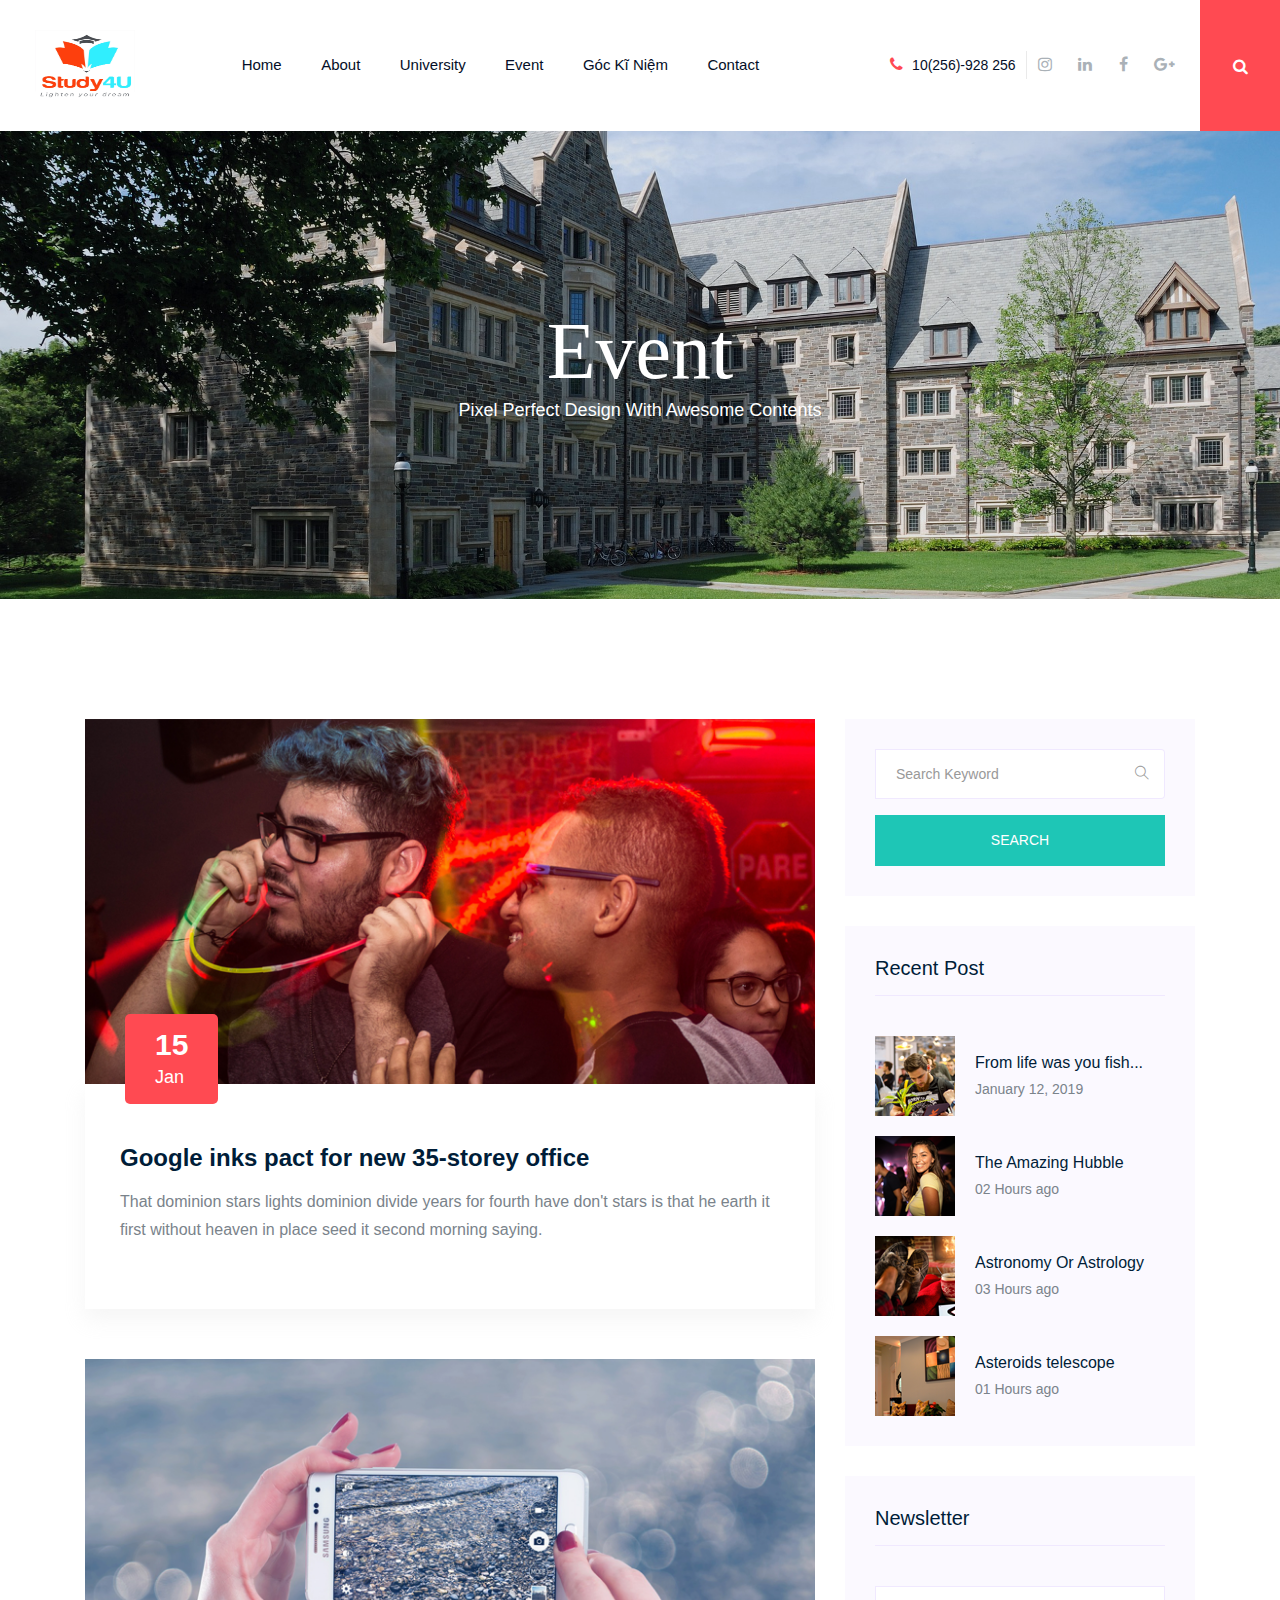
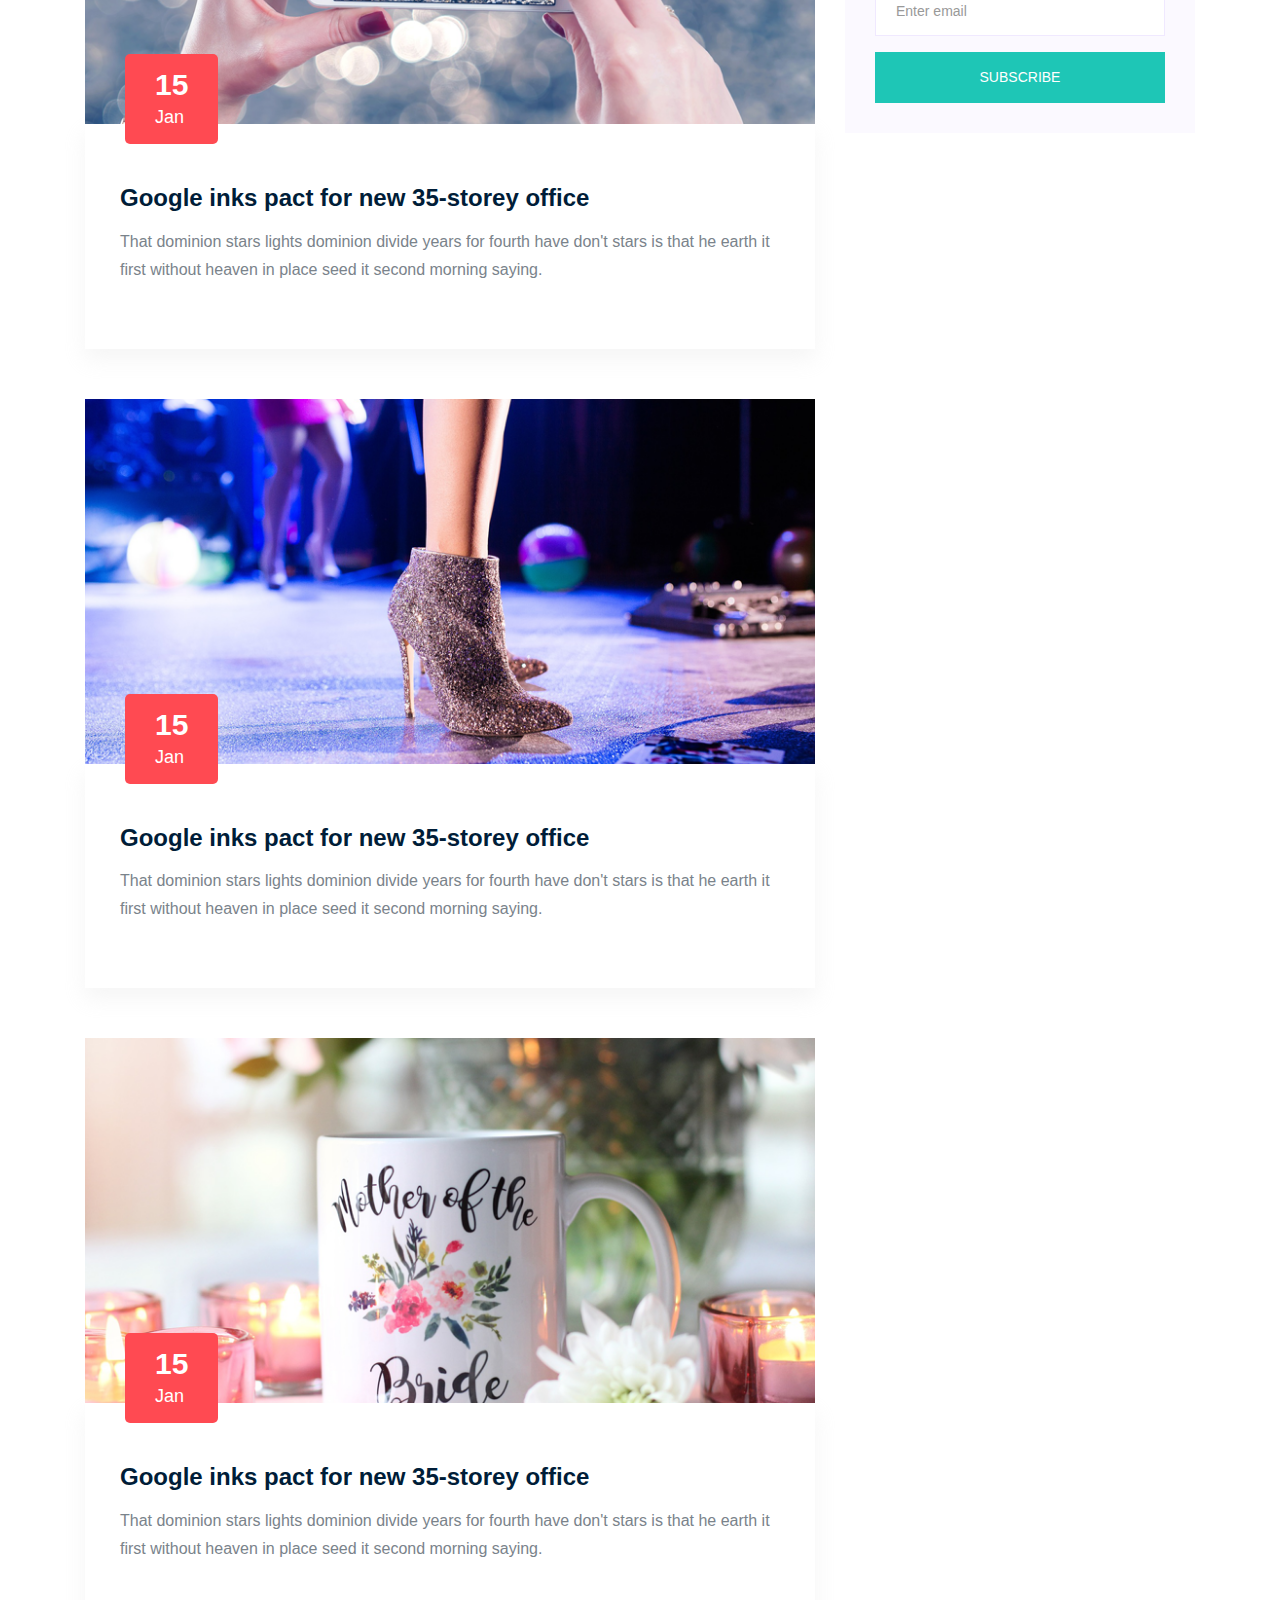
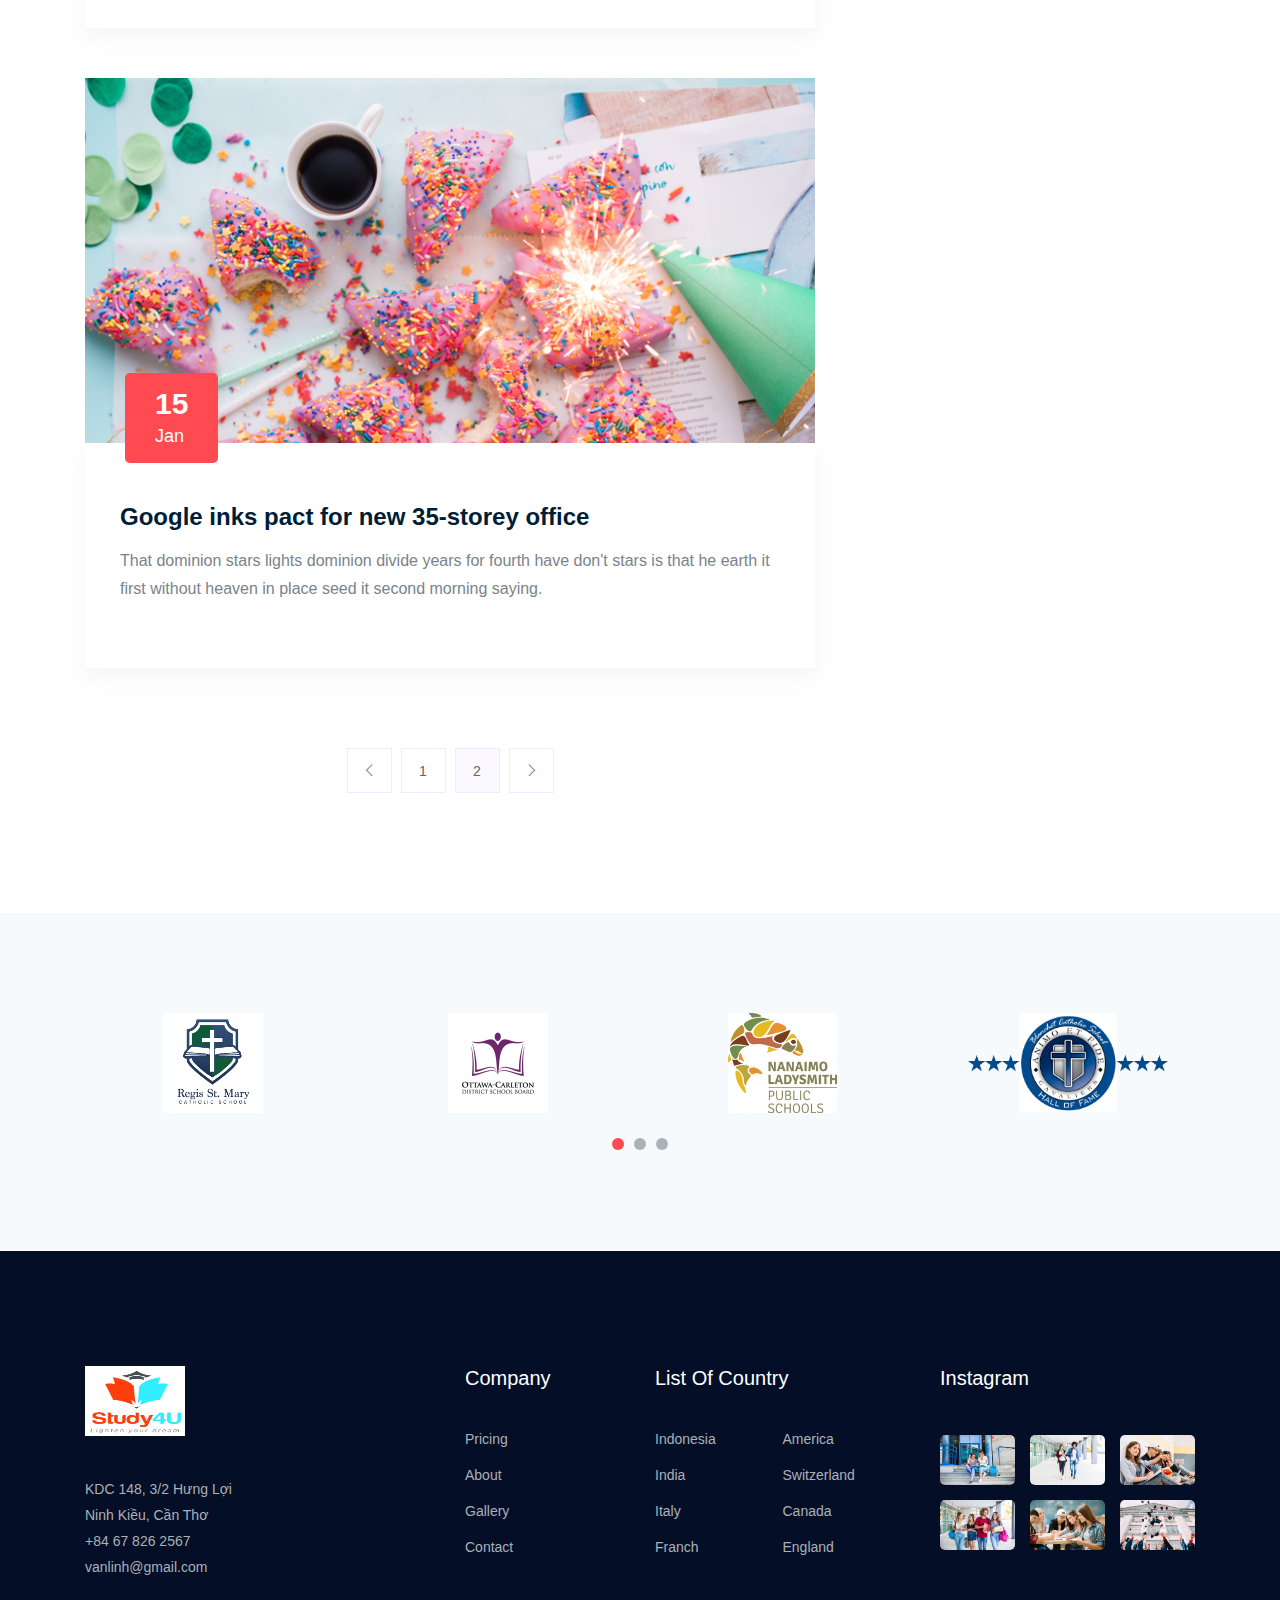
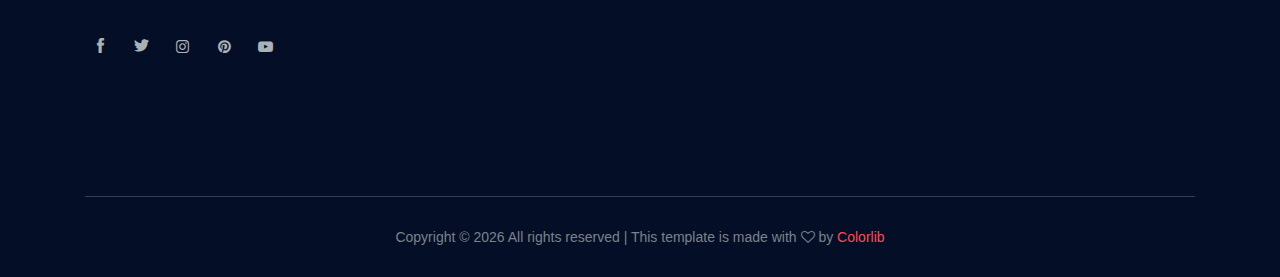
<file: blog.html>
<!doctype html>
<html class="no-js" lang="zxx">

<head>
    <meta charset="utf-8">
    <meta http-equiv="x-ua-compatible" content="ie=edge">
    <title>Study4u - Chấp cánh ước mơ</title>
    <meta name="description" content="">
    <meta name="viewport" content="width=device-width, initial-scale=1">

    <!-- <link rel="manifest" href="site.webmanifest"> -->
    <link rel="shortcut icon" type="image/x-icon" href="img/icohat.png">
    <!-- Place favicon.ico in the root directory -->

    <!-- CSS here -->
    <link rel="stylesheet" href="css/bootstrap.min.css">
    <link rel="stylesheet" href="css/owl.carousel.min.css">
    <link rel="stylesheet" href="css/magnific-popup.css">
    <link rel="stylesheet" href="css/font-awesome.min.css">
    <link rel="stylesheet" href="css/themify-icons.css">
    <link rel="stylesheet" href="css/nice-select.css">
    <link rel="stylesheet" href="css/flaticon.css">
    <link rel="stylesheet" href="css/gijgo.css">
    <link rel="stylesheet" href="css/animate.css">
    <link rel="stylesheet" href="css/slicknav.css">
    <link rel="stylesheet" href="css/style.css">
    <!-- <link rel="stylesheet" href="css/responsive.css"> -->
</head>

<body>
    <!--[if lte IE 9]>
            <p class="browserupgrade">You are using an <strong>outdated</strong> browser. Please <a href="https://browsehappy.com/">upgrade your browser</a> to improve your experience and security.</p>
        <![endif]-->

    <!-- header-start -->
    <header>
        <div class="header-area ">
            <div id="sticky-header" class="main-header-area">
                <div class="container-fluid">
                    <div class="header_bottom_border">
                        <div class="row align-items-center">
                            <div class="col-xl-2 col-lg-2">
                                <div class="logo">
                                    <a href="index.html">
                                        <img src="img/STUDY4U.jpg" alt="" class="logostudy4u">
                                    </a>
                                </div>
                            </div>
                            <div class="col-xl-6 col-lg-6">
                                <div class="main-menu  d-none d-lg-block">
                                    <nav>
                                        <ul id="navigation">
                                            <li><a class="active" href="index.html">home</a></li>
                                            <li><a href="about.html">About</a></li>
                                            <li><a class="" href="travel_destination.html">University</a></li>
                                                <!-- <li><a href="#">pages <i class="ti-angle-down"></i></a>
                                                <ul class="submenu">
                                                        <li><a href="destination_details.html">Destinations details</a></li>
                                                        <li><a href="elements.html">elements</a></li>
                                                </ul>
                                            </li> -->
                                            <li><a href="blog.html">Event</a>
                                                <!-- <ul class="submenu">
                                                    <li><a href="blog.html">blog</a></li>
                                                    <li><a href="single-blog.html">single-blog</a></li>
                                                </ul> -->
                                            </li>
                                            <li><a href="memory.html">Góc kĩ niệm</a></li>
                                            <li><a href="contact.html">Contact</a></li>
                                        </ul>
                                    </nav>
                                </div>
                            </div>
                            <div class="col-xl-4 col-lg-4 d-none d-lg-block">
                                <div class="social_wrap d-flex align-items-center justify-content-end">
                                    <div class="number">
                                        <p> <i class="fa fa-phone"></i> 10(256)-928 256</p>
                                    </div>
                                    <div class="social_links d-none d-xl-block">
                                        <ul>
                                            <li><a href="#"> <i class="fa fa-instagram"></i> </a></li>
                                            <li><a href="#"> <i class="fa fa-linkedin"></i> </a></li>
                                            <li><a href="#"> <i class="fa fa-facebook"></i> </a></li>
                                            <li><a href="#"> <i class="fa fa-google-plus"></i> </a></li>
                                        </ul>
                                    </div>
                                </div>
                            </div>
                            <div class="seach_icon">
                                <a data-toggle="modal" data-target="#exampleModalCenter" href="#">
                                    <i class="fa fa-search"></i>
                                </a>
                            </div>
                            <div class="col-12">
                                <div class="mobile_menu d-block d-lg-none"></div>
                            </div>
                        </div>
                    </div>

                </div>
            </div>
        </div>
    </header>
    <!-- header-end -->

    <!-- bradcam_area  -->
    <div class="bradcam_area bradcam_bg_4">
        <div class="container">
            <div class="row">
                <div class="col-xl-12">
                    <div class="bradcam_text text-center">
                        <h3>Event</h3>
                        <p>Pixel perfect design with awesome contents</p>
                    </div>
                </div>
            </div>
        </div>
    </div>
    <!--/ bradcam_area  -->


    <!--================Blog Area =================-->
    <section class="blog_area section-padding">
        <div class="container">
            <div class="row">
                <div class="col-lg-8 mb-5 mb-lg-0">
                    <div class="blog_left_sidebar">
                        <article class="blog_item">
                            <div class="blog_item_img">
                                <img class="card-img rounded-0" src="img/blog/single_blog_1.png" alt="">
                                <a href="#" class="blog_item_date">
                                    <h3>15</h3>
                                    <p>Jan</p>
                                </a>
                            </div>

                            <div class="blog_details">
                                <a class="d-inline-block" href="single-blog.html">
                                    <h2>Google inks pact for new 35-storey office</h2>
                                </a>
                                <p>That dominion stars lights dominion divide years for fourth have don't stars is that
                                    he earth it first without heaven in place seed it second morning saying.</p>
                                <!-- <ul class="blog-info-link">
                                    <li><a href="#"><i class="fa fa-user"></i> Travel, Lifestyle</a></li>
                                    <li><a href="#"><i class="fa fa-comments"></i> 03 Comments</a></li>
                                </ul> -->
                            </div>
                        </article>

                        <article class="blog_item">
                            <div class="blog_item_img">
                                <img class="card-img rounded-0" src="img/blog/single_blog_2.png" alt="">
                                <a href="#" class="blog_item_date">
                                    <h3>15</h3>
                                    <p>Jan</p>
                                </a>
                            </div>

                            <div class="blog_details">
                                <a class="d-inline-block" href="single-blog.html">
                                    <h2>Google inks pact for new 35-storey office</h2>
                                </a>
                                <p>That dominion stars lights dominion divide years for fourth have don't stars is that
                                    he earth it first without heaven in place seed it second morning saying.</p>
                                <!-- <ul class="blog-info-link">
                                    <li><a href="#"><i class="fa fa-user"></i> Travel, Lifestyle</a></li>
                                    <li><a href="#"><i class="fa fa-comments"></i> 03 Comments</a></li>
                                </ul> -->
                            </div>
                        </article>

                        <article class="blog_item">
                            <div class="blog_item_img">
                                <img class="card-img rounded-0" src="img/blog/single_blog_3.png" alt="">
                                <a href="#" class="blog_item_date">
                                    <h3>15</h3>
                                    <p>Jan</p>
                                </a>
                            </div>

                            <div class="blog_details">
                                <a class="d-inline-block" href="single-blog.html">
                                    <h2>Google inks pact for new 35-storey office</h2>
                                </a>
                                <p>That dominion stars lights dominion divide years for fourth have don't stars is that
                                    he earth it first without heaven in place seed it second morning saying.</p>
                                <!-- <ul class="blog-info-link">
                                    <li><a href="#"><i class="fa fa-user"></i> Travel, Lifestyle</a></li>
                                    <li><a href="#"><i class="fa fa-comments"></i> 03 Comments</a></li>
                                </ul> -->
                            </div>
                        </article>

                        <article class="blog_item">
                            <div class="blog_item_img">
                                <img class="card-img rounded-0" src="img/blog/single_blog_4.png" alt="">
                                <a href="#" class="blog_item_date">
                                    <h3>15</h3>
                                    <p>Jan</p>
                                </a>
                            </div>

                            <div class="blog_details">
                                <a class="d-inline-block" href="single-blog.html">
                                    <h2>Google inks pact for new 35-storey office</h2>
                                </a>
                                <p>That dominion stars lights dominion divide years for fourth have don't stars is that
                                    he earth it first without heaven in place seed it second morning saying.</p>
                                <!-- <ul class="blog-info-link">
                                    <li><a href="#"><i class="fa fa-user"></i> Travel, Lifestyle</a></li>
                                    <li><a href="#"><i class="fa fa-comments"></i> 03 Comments</a></li>
                                </ul> -->
                            </div>
                        </article>

                        <article class="blog_item">
                            <div class="blog_item_img">
                                <img class="card-img rounded-0" src="img/blog/single_blog_5.png" alt="">
                                <a href="#" class="blog_item_date">
                                    <h3>15</h3>
                                    <p>Jan</p>
                                </a>
                            </div>

                            <div class="blog_details">
                                <a class="d-inline-block" href="single-blog.html">
                                    <h2>Google inks pact for new 35-storey office</h2>
                                </a>
                                <p>That dominion stars lights dominion divide years for fourth have don't stars is that
                                    he earth it first without heaven in place seed it second morning saying.</p>
                                <!-- <ul class="blog-info-link">
                                    <li><a href="#"><i class="fa fa-user"></i> Travel, Lifestyle</a></li>
                                    <li><a href="#"><i class="fa fa-comments"></i> 03 Comments</a></li>
                                </ul> -->
                            </div>
                        </article>

                        <nav class="blog-pagination justify-content-center d-flex">
                            <ul class="pagination">
                                <li class="page-item">
                                    <a href="#" class="page-link" aria-label="Previous">
                                        <i class="ti-angle-left"></i>
                                    </a>
                                </li>
                                <li class="page-item">
                                    <a href="#" class="page-link">1</a>
                                </li>
                                <li class="page-item active">
                                    <a href="#" class="page-link">2</a>
                                </li>
                                <li class="page-item">
                                    <a href="#" class="page-link" aria-label="Next">
                                        <i class="ti-angle-right"></i>
                                    </a>
                                </li>
                            </ul>
                        </nav>
                    </div>
                </div>
                <div class="col-lg-4">
                    <div class="blog_right_sidebar">
                        <aside class="single_sidebar_widget search_widget">
                            <form action="#">
                                <div class="form-group">
                                    <div class="input-group mb-3">
                                        <input type="text" class="form-control" placeholder='Search Keyword'
                                            onfocus="this.placeholder = ''"
                                            onblur="this.placeholder = 'Search Keyword'">
                                        <div class="input-group-append">
                                            <button class="btn" type="button"><i class="ti-search"></i></button>
                                        </div>
                                    </div>
                                </div>
                                <button class="button rounded-0 primary-bg text-white w-100 btn_1 boxed-btn"
                                    type="submit">Search</button>
                            </form>
                        </aside>

                        <!-- <aside class="single_sidebar_widget post_category_widget">
                            <h4 class="widget_title">Category</h4>
                            <ul class="list cat-list">
                                <li>
                                    <a href="#" class="d-flex">
                                        <p>Resaurant food</p>
                                        <p>(37)</p>
                                    </a>
                                </li>
                                <li>
                                    <a href="#" class="d-flex">
                                        <p>Travel news</p>
                                        <p>(10)</p>
                                    </a>
                                </li>
                                <li>
                                    <a href="#" class="d-flex">
                                        <p>Modern technology</p>
                                        <p>(03)</p>
                                    </a>
                                </li>
                                <li>
                                    <a href="#" class="d-flex">
                                        <p>Product</p>
                                        <p>(11)</p>
                                    </a>
                                </li>
                                <li>
                                    <a href="#" class="d-flex">
                                        <p>Inspiration</p>
                                        <p>21</p>
                                    </a>
                                </li>
                                <li>
                                    <a href="#" class="d-flex">
                                        <p>Health Care (21)</p>
                                        <p>09</p>
                                    </a>
                                </li>
                            </ul>
                        </aside> -->

                        <aside class="single_sidebar_widget popular_post_widget">
                            <h3 class="widget_title">Recent Post</h3>
                            <div class="media post_item">
                                <img src="img/post/post_1.png" alt="post">
                                <div class="media-body">
                                    <a href="single-blog.html">
                                        <h3>From life was you fish...</h3>
                                    </a>
                                    <p>January 12, 2019</p>
                                </div>
                            </div>
                            <div class="media post_item">
                                <img src="img/post/post_2.png" alt="post">
                                <div class="media-body">
                                    <a href="single-blog.html">
                                        <h3>The Amazing Hubble</h3>
                                    </a>
                                    <p>02 Hours ago</p>
                                </div>
                            </div>
                            <div class="media post_item">
                                <img src="img/post/post_3.png" alt="post">
                                <div class="media-body">
                                    <a href="single-blog.html">
                                        <h3>Astronomy Or Astrology</h3>
                                    </a>
                                    <p>03 Hours ago</p>
                                </div>
                            </div>
                            <div class="media post_item">
                                <img src="img/post/post_4.png" alt="post">
                                <div class="media-body">
                                    <a href="single-blog.html">
                                        <h3>Asteroids telescope</h3>
                                    </a>
                                    <p>01 Hours ago</p>
                                </div>
                            </div>
                        </aside>
                        <!-- <aside class="single_sidebar_widget tag_cloud_widget">
                            <h4 class="widget_title">Tag Clouds</h4>
                            <ul class="list">
                                <li>
                                    <a href="#">project</a>
                                </li>
                                <li>
                                    <a href="#">love</a>
                                </li>
                                <li>
                                    <a href="#">technology</a>
                                </li>
                                <li>
                                    <a href="#">travel</a>
                                </li>
                                <li>
                                    <a href="#">restaurant</a>
                                </li>
                                <li>
                                    <a href="#">life style</a>
                                </li>
                                <li>
                                    <a href="#">design</a>
                                </li>
                                <li>
                                    <a href="#">illustration</a>
                                </li>
                            </ul>
                        </aside>
 -->

                        <!-- <aside class="single_sidebar_widget instagram_feeds">
                            <h4 class="widget_title">Instagram Feeds</h4>
                            <ul class="instagram_row flex-wrap">
                                <li>
                                    <a href="#">
                                        <img class="img-fluid" src="img/post/post_5.png" alt="">
                                    </a>
                                </li>
                                <li>
                                    <a href="#">
                                        <img class="img-fluid" src="img/post/post_6.png" alt="">
                                    </a>
                                </li>
                                <li>
                                    <a href="#">
                                        <img class="img-fluid" src="img/post/post_7.png" alt="">
                                    </a>
                                </li>
                                <li>
                                    <a href="#">
                                        <img class="img-fluid" src="img/post/post_8.png" alt="">
                                    </a>
                                </li>
                                <li>
                                    <a href="#">
                                        <img class="img-fluid" src="img/post/post_9.png" alt="">
                                    </a>
                                </li>
                                <li>
                                    <a href="#">
                                        <img class="img-fluid" src="img/post/post_10.png" alt="">
                                    </a>
                                </li>
                            </ul>
                        </aside>
 -->

                        <aside class="single_sidebar_widget newsletter_widget">
                            <h4 class="widget_title">Newsletter</h4>

                            <form action="#">
                                <div class="form-group">
                                    <input type="email" class="form-control" onfocus="this.placeholder = ''"
                                        onblur="this.placeholder = 'Enter email'" placeholder='Enter email' required>
                                </div>
                                <button class="button rounded-0 primary-bg text-white w-100 btn_1 boxed-btn"
                                    type="submit">Subscribe</button>
                            </form>
                        </aside>
                    </div>
                </div>
            </div>
        </div>
    </section>
    <!--================Blog Area =================-->

    <!-- logo of school -->
    <div class="testimonial_area ">
        <div class="container">
            <div class="row">
                <div class="col-xl-12">

                    <div class="testmonial_active owl-carousel ">

                        <div class="single_carousel ">
                            <div class="row justify-content-center ">
                                <div class="col-lg-12 ">
                                    <div class="row justify-content-center ">
                                        <div class="col-lg-3 ">

                                            <div class="single_testmonial  text-center">
                                                <div >
                                                    <img src="img/SchoolLogo/119781.jpg" alt="" class="logoSchool" >
                                                </div>

                                            </div>
                                        </div>
                                        <div class="col-lg-3">

                                            <div class="single_testmonial text-center">
                                                <div>
                                                    <img src="img/SchoolLogo/0_r8BR-G.jpg" alt="" class="logoSchool" >
                                                </div>

                                            </div>
                                        </div>
                                        <div class="col-lg-3">

                                            <div class="single_testmonial text-center">
                                                <div>
                                                    <img src="img/SchoolLogo/151659238692.jpg" alt="" class="logoSchool">
                                                </div>

                                            </div>
                                        </div>
                                        <div class="col-lg-3">

                                            <div class="single_testmonial text-center">
                                                <div>
                                                    <img src="img/SchoolLogo/blanchet_catholic_logo.jpg" alt="" class="logoSchool">
                                                </div>

                                            </div>
                                        </div>
                                    </div>
                                </div>
                            </div>
                        </div>
                        <div class="single_carousel ">
                            <div class="row justify-content-center ">
                                <div class="col-lg-12 ">
                                    <div class="row justify-content-center  ">
                                        <div class="col-lg-3">

                                            <div class="single_testmonial text-center">
                                                <div>
                                                    <img src="img/SchoolLogo/207.jpg" alt="" class="logoSchool" >
                                                </div>

                                            </div>
                                        </div>
                                        <div class="col-lg-3">

                                            <div class="single_testmonial text-center">
                                                <div>
                                                    <img src="img/SchoolLogo/300x300.jpg" alt="" class="logoSchool" >
                                                </div>

                                            </div>
                                        </div>
                                        <div class="col-lg-3">

                                            <div class="single_testmonial text-center">
                                                <div>
                                                    <img src="img/SchoolLogo/40155.jpg" alt="" class="logoSchool" >
                                                </div>

                                            </div>
                                        </div>
                                        <div class="col-lg-3">

                                            <div class="single_testmonial text-center">
                                                <div>
                                                    <img src="img/SchoolLogo/aum.png" alt="" class="logoSchool" >
                                                </div>

                                            </div>
                                        </div>
                                    </div>
                                </div>
                            </div>
                        </div>
                        <div class="single_carousel">
                            <div class="row justify-content-center">
                                <div class="col-lg-12">
                                    <div class="row justify-content-center">
                                        <div class="col-lg-3">

                                            <div class="single_testmonial text-center">
                                                <div>
                                                    <img src="img/SchoolLogo/4e05cc2b9908bd326657f917f5c8d849_400x400.png" alt="" class="logoSchool">
                                                </div>

                                            </div>
                                        </div>
                                        <div class="col-lg-3">

                                            <div class="single_testmonial text-center">
                                                <div>
                                                    <img src="img/SchoolLogo/635619645658797500.jpg" alt="" class="logoSchool">
                                                </div>

                                            </div>
                                        </div>
                                        <div class="col-lg-3">

                                            <div class="single_testmonial text-center">
                                                <div>
                                                    <img src="img/SchoolLogo/7264056.gif" alt="" class="logoSchool">
                                                </div>

                                            </div>
                                        </div>
                                        <div class="col-lg-3">

                                            <div class="single_testmonial text-center">
                                                <div>
                                                    <img src="img/SchoolLogo/Boca-Newspaper-FAU-Logo.jpg" alt="" class="logoSchool">
                                                </div>

                                            </div>
                                        </div>
                                    </div>
                                </div>
                            </div>
                        </div>

                    </div>
                </div>
            </div>
        </div>
    </div>
    <!-- /logo of school -->



    <footer class="footer">
        <div class="footer_top">
            <div class="container">
                <div class="row">
                    <div class="col-xl-4 col-md-6 col-lg-4 ">
                        <div class="footer_widget">
                            <div class="footer_logo">
                                <a href="#">
                                    <img src="img/STUDY4U.jpg" alt="" class="logostudy4u">
                                </a>
                            </div>
                            <p>KDC 148, 3/2 Hưng Lợi <br> Ninh Kiều, Cần Thơ <br>
                                <a href="#">+84 67 826 2567</a> <br>
                                <a href="#">vanlinh@gmail.com</a>
                            </p>
                            <div class="socail_links">
                                <ul>
                                    <li>
                                        <a href="#">
                                            <i class="ti-facebook"></i>
                                        </a>
                                    </li>
                                    <li>
                                        <a href="#">
                                            <i class="ti-twitter-alt"></i>
                                        </a>
                                    </li>
                                    <li>
                                        <a href="#">
                                            <i class="fa fa-instagram"></i>
                                        </a>
                                    </li>
                                    <li>
                                        <a href="#">
                                            <i class="fa fa-pinterest"></i>
                                        </a>
                                    </li>
                                    <li>
                                        <a href="#">
                                            <i class="fa fa-youtube-play"></i>
                                        </a>
                                    </li>
                                </ul>
                            </div>

                        </div>
                    </div>
                    <div class="col-xl-2 col-md-6 col-lg-2">
                        <div class="footer_widget">
                            <h3 class="footer_title">
                                Company
                            </h3>
                            <ul class="links">
                                <li><a href="#">Pricing</a></li>
                                <li><a href="#">About</a></li>
                                <li><a href="#"> Gallery</a></li>
                                <li><a href="#"> Contact</a></li>
                            </ul>
                        </div>
                    </div>
                    <div class="col-xl-3 col-md-6 col-lg-3">
                        <div class="footer_widget">
                            <h3 class="footer_title">
                                List of Country
                            </h3>
                            <ul class="links double_links">
                                <li><a href="#">Indonesia</a></li>
                                <li><a href="#">America</a></li>
                                <li><a href="#">India</a></li>
                                <li><a href="#">Switzerland</a></li>
                                <li><a href="#">Italy</a></li>
                                <li><a href="#">Canada</a></li>
                                <li><a href="#">Franch</a></li>
                                <li><a href="#">England</a></li>
                            </ul>
                        </div>
                    </div>
                    <div class="col-xl-3 col-md-6 col-lg-3">
                        <div class="footer_widget">
                            <h3 class="footer_title">
                                Instagram
                            </h3>
                            <div class="instagram_feed">
                                <div class="single_insta">
                                    <a href="#">
                                        <img src="img/instagram/image_1.jpg" alt="">
                                    </a>
                                </div>
                                <div class="single_insta">
                                    <a href="#">
                                        <img src="img/instagram/image_2.jpg" alt="">
                                    </a>
                                </div>
                                <div class="single_insta">
                                    <a href="#">
                                        <img src="img/instagram/image_3.jpg" alt="">
                                    </a>
                                </div>
                                <div class="single_insta">
                                    <a href="#">
                                        <img src="img/instagram/image_4.jpg" alt="">
                                    </a>
                                </div>
                                <div class="single_insta">
                                    <a href="#">
                                        <img src="img/instagram/image_5.jpg" alt="">
                                    </a>
                                </div>
                                <div class="single_insta">
                                    <a href="#">
                                        <img src="img/instagram/image_6.jpg" alt="">
                                    </a>
                                </div>
                            </div>
                        </div>
                    </div>
                </div>
            </div>
        </div>
        <div class="copy-right_text">
            <div class="container">
                <div class="footer_border"></div>
                <div class="row">
                    <div class="col-xl-12">
                        <p class="copy_right text-center">
                            <!-- Link back to Colorlib can't be removed. Template is licensed under CC BY 3.0. -->
                            Copyright &copy;
                            <script>document.write(new Date().getFullYear());</script> All rights reserved | This
                            template is made with <i class="fa fa-heart-o" aria-hidden="true"></i> by <a
                                href="https://colorlib.com" target="_blank">Colorlib</a>
                            <!-- Link back to Colorlib can't be removed. Template is licensed under CC BY 3.0. -->
                        </p>
                    </div>
                </div>
            </div>
        </div>
    </footer>

  <!-- Modal -->
  <div class="modal fade custom_search_pop" id="exampleModalCenter" tabindex="-1" role="dialog" aria-labelledby="exampleModalCenterTitle" aria-hidden="true">
    <div class="modal-dialog modal-dialog-centered" role="document">
      <div class="modal-content">
        <div class="serch_form">
            <input type="text" placeholder="Search" >
            <button type="submit">search</button>
        </div>
      </div>
    </div>
  </div>
    <!-- JS here -->
    <script src="js/vendor/modernizr-3.5.0.min.js"></script>
    <script src="js/vendor/jquery-1.12.4.min.js"></script>
    <script src="js/popper.min.js"></script>
    <script src="js/bootstrap.min.js"></script>
    <script src="js/owl.carousel.min.js"></script>
    <script src="js/isotope.pkgd.min.js"></script>
    <script src="js/ajax-form.js"></script>
    <script src="js/waypoints.min.js"></script>
    <script src="js/jquery.counterup.min.js"></script>
    <script src="js/imagesloaded.pkgd.min.js"></script>
    <script src="js/scrollIt.js"></script>
    <script src="js/jquery.scrollUp.min.js"></script>
    <script src="js/wow.min.js"></script>
    <script src="js/nice-select.min.js"></script>
    <script src="js/jquery.slicknav.min.js"></script>
    <script src="js/jquery.magnific-popup.min.js"></script>
    <script src="js/plugins.js"></script>
    <script src="js/gijgo.min.js"></script>

    <!--contact js-->
    <script src="js/contact.js"></script>
    <script src="js/jquery.ajaxchimp.min.js"></script>
    <script src="js/jquery.form.js"></script>
    <script src="js/jquery.validate.min.js"></script>
    <script src="js/mail-script.js"></script>

    <script src="js/main.js"></script>
    <script>
        $('#datepicker').datepicker({
            iconsLibrary: 'fontawesome',
            icons: {
             rightIcon: '<span class="fa fa-caret-down"></span>'
         }
        });
        $('#datepicker2').datepicker({
            iconsLibrary: 'fontawesome',
            icons: {
             rightIcon: '<span class="fa fa-caret-down"></span>'
         }

        });
    </script>
</body>
</html>
</file>
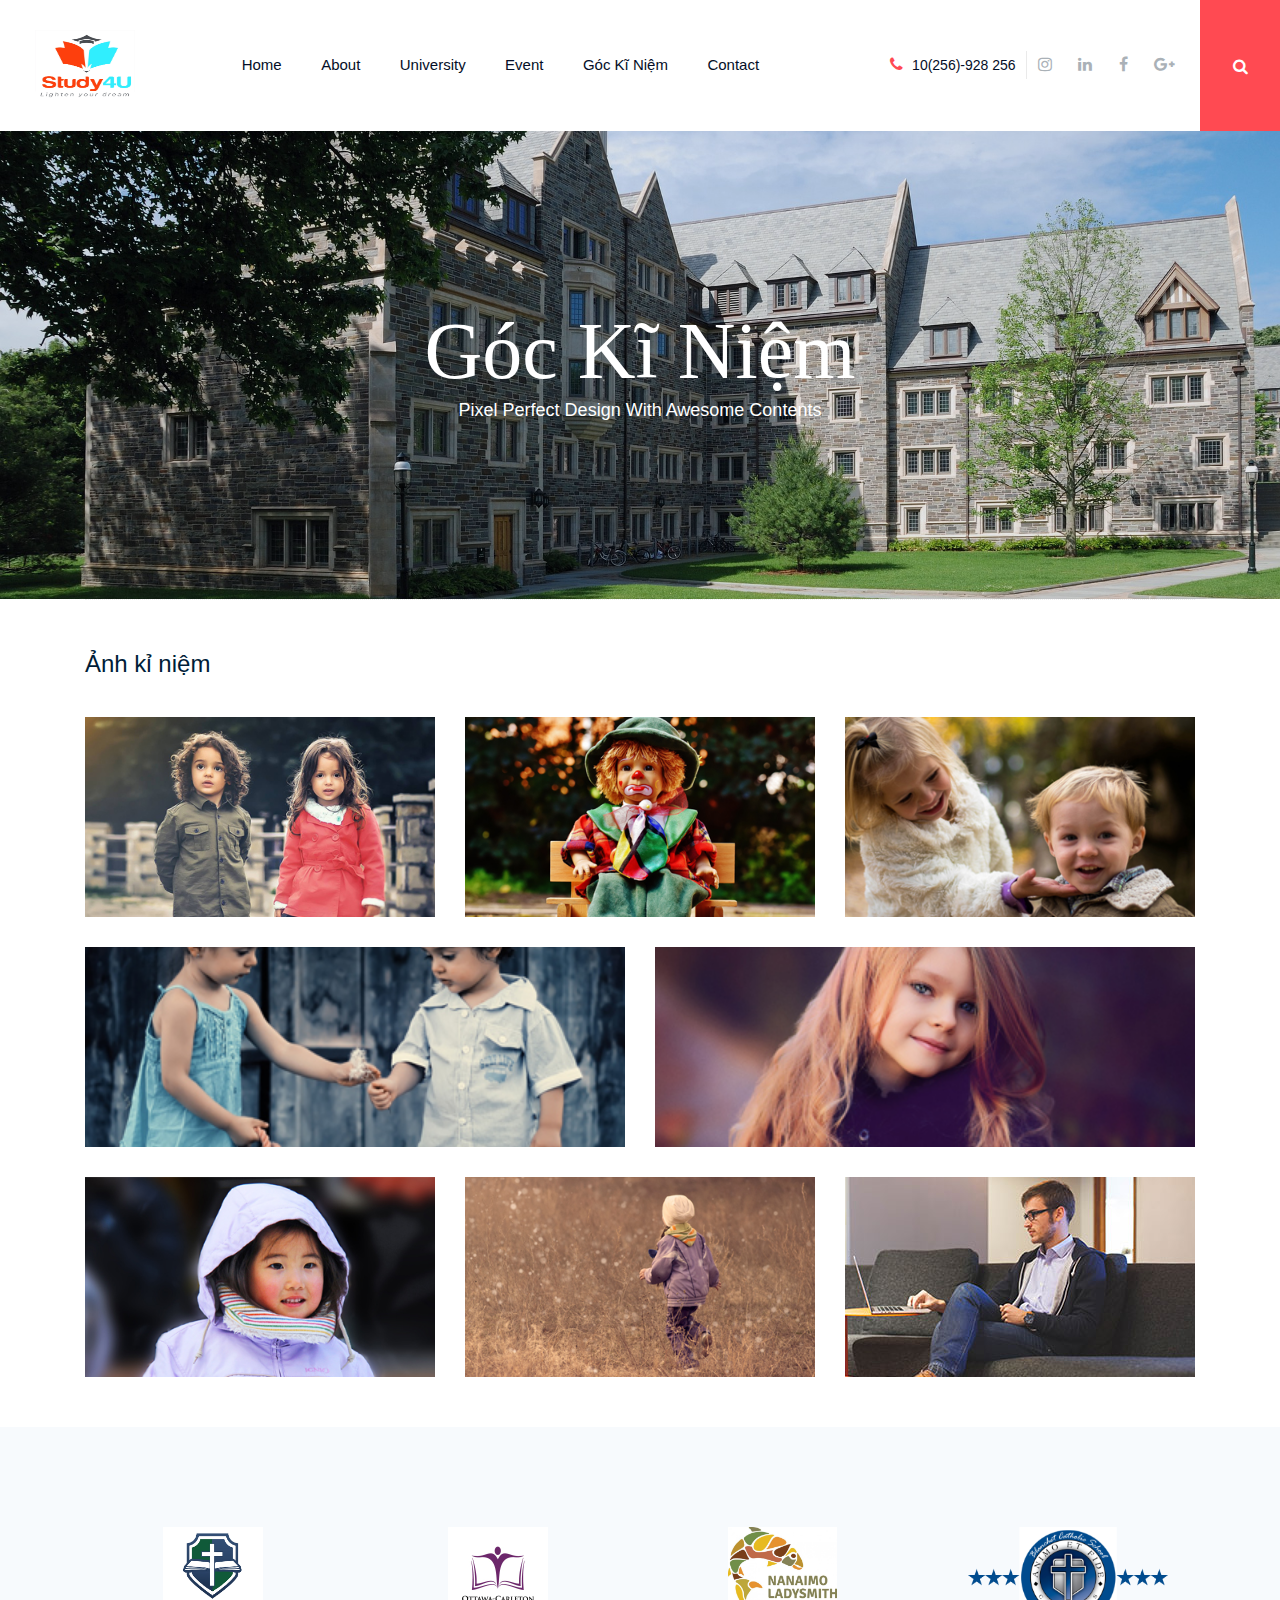
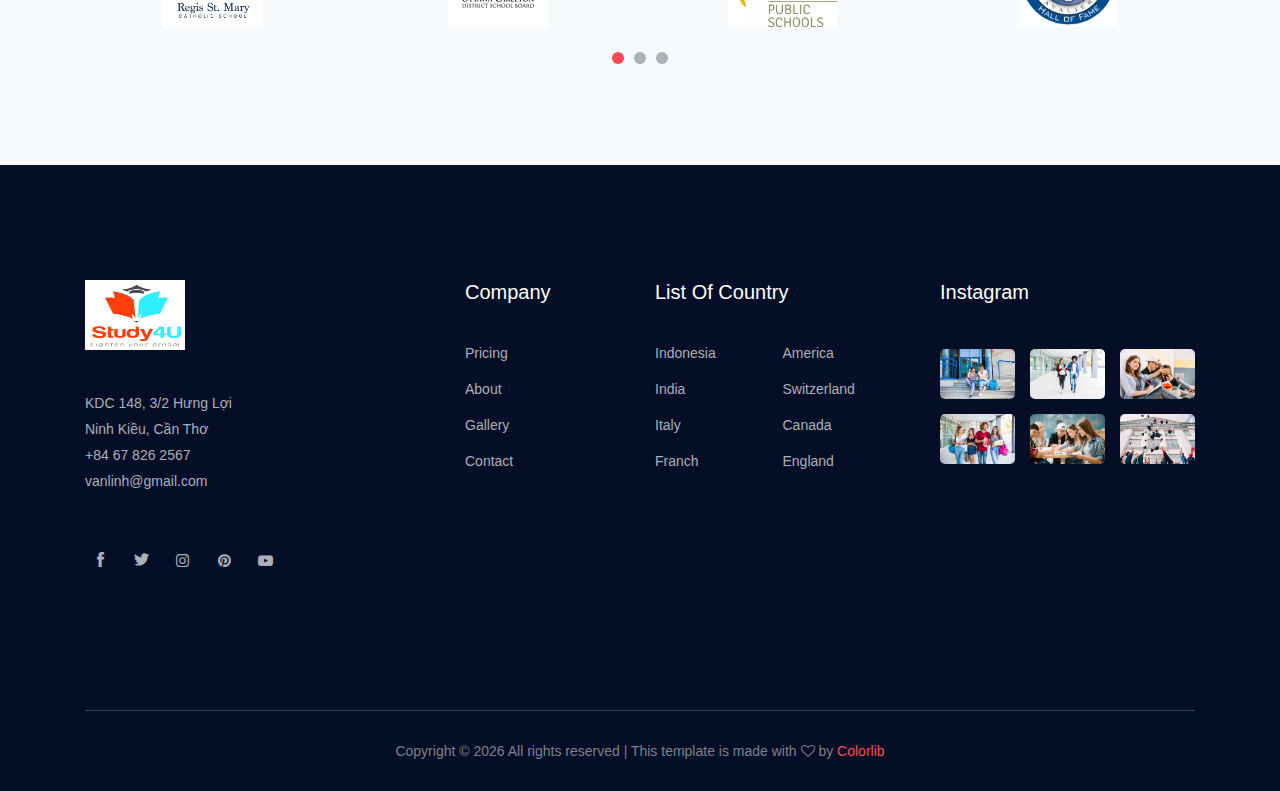
<file: memory.html>
<!doctype html>
<html class="no-js" lang="zxx">

<head>
	<meta charset="utf-8">
	<meta http-equiv="x-ua-compatible" content="ie=edge">
	<title>interior</title>
	<meta name="description" content="">
	<meta name="viewport" content="width=device-width, initial-scale=1">

	<!-- <link rel="manifest" href="site.webmanifest"> -->
	<link rel="shortcut icon" type="image/x-icon" href="img/icohat.png">
	<!-- Place favicon.ico in the root directory -->

	<!-- CSS here -->
	<link rel="stylesheet" href="css/bootstrap.min.css">
	<link rel="stylesheet" href="css/owl.carousel.min.css">
	<link rel="stylesheet" href="css/magnific-popup.css">
	<link rel="stylesheet" href="css/font-awesome.min.css">
	<link rel="stylesheet" href="css/themify-icons.css">
	<link rel="stylesheet" href="css/nice-select.css">
	<link rel="stylesheet" href="css/flaticon.css">
	<link rel="stylesheet" href="css/gijgo.css">
	<link rel="stylesheet" href="css/animate.css">
	<link rel="stylesheet" href="css/slicknav.css">
	<link rel="stylesheet" href="css/style.css">
	<!-- <link rel="stylesheet" href="css/responsive.css"> -->
</head>

<body>
	<!--[if lte IE 9]>
            <p class="browserupgrade">You are using an <strong>outdated</strong> browser. Please <a href="https://browsehappy.com/">upgrade your browser</a> to improve your experience and security.</p>
        <![endif]-->

    <!-- header-start -->
    <header>
        <div class="header-area ">
            <div id="sticky-header" class="main-header-area">
                <div class="container-fluid">
                    <div class="header_bottom_border">
                        <div class="row align-items-center">
                            <div class="col-xl-2 col-lg-2">
                                <div class="logo">
                                    <a href="index.html">
                                        <img src="img/STUDY4U.jpg" alt="" class="logostudy4u">
                                    </a>
                                </div>
                            </div>
                            <div class="col-xl-6 col-lg-6">
                                <div class="main-menu  d-none d-lg-block">
                                    <nav>
                                        <ul id="navigation">
                                            <li><a class="active" href="index.html">home</a></li>
                                            <li><a href="about.html">About</a></li>
                                            <li><a class="" href="travel_destination.html">University</a></li>
                                                <!-- <li><a href="#">pages <i class="ti-angle-down"></i></a>
                                                <ul class="submenu">
                                                        <li><a href="destination_details.html">Destinations details</a></li>
                                                        <li><a href="elements.html">elements</a></li>
                                                </ul>
                                            </li> -->
                                            <li><a href="blog.html">Event</a>
                                                <!-- <ul class="submenu">
                                                    <li><a href="blog.html">blog</a></li>
                                                    <li><a href="single-blog.html">single-blog</a></li>
                                                </ul> -->
                                            </li>
                                            <li><a href="memory.html">Góc kĩ niệm</a></li>
                                            <li><a href="contact.html">Contact</a></li>
                                        </ul>
                                    </nav>
                                </div>
                            </div>
                            <div class="col-xl-4 col-lg-4 d-none d-lg-block">
                                <div class="social_wrap d-flex align-items-center justify-content-end">
                                    <div class="number">
                                        <p> <i class="fa fa-phone"></i> 10(256)-928 256</p>
                                    </div>
                                    <div class="social_links d-none d-xl-block">
                                        <ul>
                                            <li><a href="#"> <i class="fa fa-instagram"></i> </a></li>
                                            <li><a href="#"> <i class="fa fa-linkedin"></i> </a></li>
                                            <li><a href="#"> <i class="fa fa-facebook"></i> </a></li>
                                            <li><a href="#"> <i class="fa fa-google-plus"></i> </a></li>
                                        </ul>
                                    </div>
                                </div>
                            </div>
                            <div class="seach_icon">
                                <a data-toggle="modal" data-target="#exampleModalCenter" href="#">
                                    <i class="fa fa-search"></i>
                                </a>
                            </div>
                            <div class="col-12">
                                <div class="mobile_menu d-block d-lg-none"></div>
                            </div>
                        </div>
                    </div>

                </div>
            </div>
        </div>
    </header>
    <!-- header-end -->

    <!-- bradcam_area  -->
    <div class="bradcam_area bradcam_bg_4">
        <div class="container">
            <div class="row">
                <div class="col-xl-12">
                    <div class="bradcam_text text-center">
                        <h3>Góc kĩ niệm</h3>
                        <p>Pixel perfect design with awesome contents</p>
                    </div>
                </div>
            </div>
        </div>
    </div>
    <!--/ bradcam_area  -->



	<!-- Start Align Area -->
	<div class="whole-wrap">
		<div class="container box_1170">


			<div class="section-top-border">
				<h3>Ảnh kỉ niệm</h3>
				<div class="row gallery-item">
					<div class="col-md-4">
						<a href="img/elements/g1.jpg" class="img-pop-up">
							<div class="single-gallery-image" style="background: url(img/elements/g1.jpg);"></div>
						</a>
					</div>
					<div class="col-md-4">
						<a href="img/elements/g2.jpg" class="img-pop-up">
							<div class="single-gallery-image" style="background: url(img/elements/g2.jpg);"></div>
						</a>
					</div>
					<div class="col-md-4">
						<a href="img/elements/g3.jpg" class="img-pop-up">
							<div class="single-gallery-image" style="background: url(img/elements/g3.jpg);"></div>
						</a>
					</div>
					<div class="col-md-6">
						<a href="img/elements/g4.jpg" class="img-pop-up">
							<div class="single-gallery-image" style="background: url(img/elements/g4.jpg);"></div>
						</a>
					</div>
					<div class="col-md-6">
						<a href="img/elements/g5.jpg" class="img-pop-up">
							<div class="single-gallery-image" style="background: url(img/elements/g5.jpg);"></div>
						</a>
					</div>
					<div class="col-md-4">
						<a href="img/elements/g6.jpg" class="img-pop-up">
							<div class="single-gallery-image" style="background: url(img/elements/g6.jpg);"></div>
						</a>
					</div>
					<div class="col-md-4">
						<a href="img/elements/g7.jpg" class="img-pop-up">
							<div class="single-gallery-image" style="background: url(img/elements/g7.jpg);"></div>
						</a>
					</div>
					<div class="col-md-4">
						<a href="img/elements/g8.jpg" class="img-pop-up">
							<div class="single-gallery-image" style="background: url(img/elements/g8.jpg);"></div>
						</a>
					</div>
				</div>
			</div>

		</div>
	</div>
	<!-- End Align Area -->


    <!-- logo of school -->
    <div class="testimonial_area ">
        <div class="container">
            <div class="row">
                <div class="col-xl-12">

                    <div class="testmonial_active owl-carousel ">

                        <div class="single_carousel ">
                            <div class="row justify-content-center ">
                                <div class="col-lg-12 ">
                                    <div class="row justify-content-center ">
                                        <div class="col-lg-3 ">

                                            <div class="single_testmonial  text-center">
                                                <div >
                                                    <img src="img/SchoolLogo/119781.jpg" alt="" class="logoSchool" >
                                                </div>

                                            </div>
                                        </div>
                                        <div class="col-lg-3">

                                            <div class="single_testmonial text-center">
                                                <div>
                                                    <img src="img/SchoolLogo/0_r8BR-G.jpg" alt="" class="logoSchool" >
                                                </div>

                                            </div>
                                        </div>
                                        <div class="col-lg-3">

                                            <div class="single_testmonial text-center">
                                                <div>
                                                    <img src="img/SchoolLogo/151659238692.jpg" alt="" class="logoSchool">
                                                </div>

                                            </div>
                                        </div>
                                        <div class="col-lg-3">

                                            <div class="single_testmonial text-center">
                                                <div>
                                                    <img src="img/SchoolLogo/blanchet_catholic_logo.jpg" alt="" class="logoSchool">
                                                </div>

                                            </div>
                                        </div>
                                    </div>
                                </div>
                            </div>
                        </div>
                        <div class="single_carousel ">
                            <div class="row justify-content-center ">
                                <div class="col-lg-12 ">
                                    <div class="row justify-content-center  ">
                                        <div class="col-lg-3">

                                            <div class="single_testmonial text-center">
                                                <div>
                                                    <img src="img/SchoolLogo/207.jpg" alt="" class="logoSchool" >
                                                </div>

                                            </div>
                                        </div>
                                        <div class="col-lg-3">

                                            <div class="single_testmonial text-center">
                                                <div>
                                                    <img src="img/SchoolLogo/300x300.jpg" alt="" class="logoSchool" >
                                                </div>

                                            </div>
                                        </div>
                                        <div class="col-lg-3">

                                            <div class="single_testmonial text-center">
                                                <div>
                                                    <img src="img/SchoolLogo/40155.jpg" alt="" class="logoSchool" >
                                                </div>

                                            </div>
                                        </div>
                                        <div class="col-lg-3">

                                            <div class="single_testmonial text-center">
                                                <div>
                                                    <img src="img/SchoolLogo/aum.png" alt="" class="logoSchool" >
                                                </div>

                                            </div>
                                        </div>
                                    </div>
                                </div>
                            </div>
                        </div>
                        <div class="single_carousel">
                            <div class="row justify-content-center">
                                <div class="col-lg-12">
                                    <div class="row justify-content-center">
                                        <div class="col-lg-3">

                                            <div class="single_testmonial text-center">
                                                <div>
                                                    <img src="img/SchoolLogo/4e05cc2b9908bd326657f917f5c8d849_400x400.png" alt="" class="logoSchool">
                                                </div>

                                            </div>
                                        </div>
                                        <div class="col-lg-3">

                                            <div class="single_testmonial text-center">
                                                <div>
                                                    <img src="img/SchoolLogo/635619645658797500.jpg" alt="" class="logoSchool">
                                                </div>

                                            </div>
                                        </div>
                                        <div class="col-lg-3">

                                            <div class="single_testmonial text-center">
                                                <div>
                                                    <img src="img/SchoolLogo/7264056.gif" alt="" class="logoSchool">
                                                </div>

                                            </div>
                                        </div>
                                        <div class="col-lg-3">

                                            <div class="single_testmonial text-center">
                                                <div>
                                                    <img src="img/SchoolLogo/Boca-Newspaper-FAU-Logo.jpg" alt="" class="logoSchool">
                                                </div>

                                            </div>
                                        </div>
                                    </div>
                                </div>
                            </div>
                        </div>

                    </div>
                </div>
            </div>
        </div>
    </div>
    <!-- /logo of school -->



    <footer class="footer">
        <div class="footer_top">
            <div class="container">
                <div class="row">
                    <div class="col-xl-4 col-md-6 col-lg-4 ">
                        <div class="footer_widget">
                            <div class="footer_logo">
                                <a href="#">
                                    <img src="img/STUDY4U.jpg" alt="" class="logostudy4u">
                                </a>
                            </div>
                            <p>KDC 148, 3/2 Hưng Lợi <br> Ninh Kiều, Cần Thơ <br>
                                <a href="#">+84 67 826 2567</a> <br>
                                <a href="#">vanlinh@gmail.com</a>
                            </p>
                            <div class="socail_links">
                                <ul>
                                    <li>
                                        <a href="#">
                                            <i class="ti-facebook"></i>
                                        </a>
                                    </li>
                                    <li>
                                        <a href="#">
                                            <i class="ti-twitter-alt"></i>
                                        </a>
                                    </li>
                                    <li>
                                        <a href="#">
                                            <i class="fa fa-instagram"></i>
                                        </a>
                                    </li>
                                    <li>
                                        <a href="#">
                                            <i class="fa fa-pinterest"></i>
                                        </a>
                                    </li>
                                    <li>
                                        <a href="#">
                                            <i class="fa fa-youtube-play"></i>
                                        </a>
                                    </li>
                                </ul>
                            </div>

                        </div>
                    </div>
                    <div class="col-xl-2 col-md-6 col-lg-2">
                        <div class="footer_widget">
                            <h3 class="footer_title">
                                Company
                            </h3>
                            <ul class="links">
                                <li><a href="#">Pricing</a></li>
                                <li><a href="#">About</a></li>
                                <li><a href="#"> Gallery</a></li>
                                <li><a href="#"> Contact</a></li>
                            </ul>
                        </div>
                    </div>
                    <div class="col-xl-3 col-md-6 col-lg-3">
                        <div class="footer_widget">
                            <h3 class="footer_title">
                                List of Country
                            </h3>
                            <ul class="links double_links">
                                <li><a href="#">Indonesia</a></li>
                                <li><a href="#">America</a></li>
                                <li><a href="#">India</a></li>
                                <li><a href="#">Switzerland</a></li>
                                <li><a href="#">Italy</a></li>
                                <li><a href="#">Canada</a></li>
                                <li><a href="#">Franch</a></li>
                                <li><a href="#">England</a></li>
                            </ul>
                        </div>
                    </div>
                    <div class="col-xl-3 col-md-6 col-lg-3">
                        <div class="footer_widget">
                            <h3 class="footer_title">
                                Instagram
                            </h3>
                            <div class="instagram_feed">
                                <div class="single_insta">
                                    <a href="#">
                                        <img src="img/instagram/image_1.jpg" alt="">
                                    </a>
                                </div>
                                <div class="single_insta">
                                    <a href="#">
                                        <img src="img/instagram/image_2.jpg" alt="">
                                    </a>
                                </div>
                                <div class="single_insta">
                                    <a href="#">
                                        <img src="img/instagram/image_3.jpg" alt="">
                                    </a>
                                </div>
                                <div class="single_insta">
                                    <a href="#">
                                        <img src="img/instagram/image_4.jpg" alt="">
                                    </a>
                                </div>
                                <div class="single_insta">
                                    <a href="#">
                                        <img src="img/instagram/image_5.jpg" alt="">
                                    </a>
                                </div>
                                <div class="single_insta">
                                    <a href="#">
                                        <img src="img/instagram/image_6.jpg" alt="">
                                    </a>
                                </div>
                            </div>
                        </div>
                    </div>
                </div>
            </div>
        </div>
        <div class="copy-right_text">
            <div class="container">
                <div class="footer_border"></div>
                <div class="row">
                    <div class="col-xl-12">
                        <p class="copy_right text-center">
                            <!-- Link back to Colorlib can't be removed. Template is licensed under CC BY 3.0. -->
                            Copyright &copy;
                            <script>document.write(new Date().getFullYear());</script> All rights reserved | This
                            template is made with <i class="fa fa-heart-o" aria-hidden="true"></i> by <a
                                href="https://colorlib.com" target="_blank">Colorlib</a>
                            <!-- Link back to Colorlib can't be removed. Template is licensed under CC BY 3.0. -->
                        </p>
                    </div>
                </div>
            </div>
        </div>
    </footer>

  <!-- Modal -->
  <div class="modal fade custom_search_pop" id="exampleModalCenter" tabindex="-1" role="dialog" aria-labelledby="exampleModalCenterTitle" aria-hidden="true">
    <div class="modal-dialog modal-dialog-centered" role="document">
      <div class="modal-content">
        <div class="serch_form">
            <input type="text" placeholder="Search" >
            <button type="submit">search</button>
        </div>
      </div>
    </div>
  </div>

	<!-- JS here -->
	<script src="js/vendor/modernizr-3.5.0.min.js"></script>
	<script src="js/vendor/jquery-1.12.4.min.js"></script>
	<script src="js/popper.min.js"></script>
	<script src="js/bootstrap.min.js"></script>
	<script src="js/owl.carousel.min.js"></script>
	<script src="js/isotope.pkgd.min.js"></script>
	<script src="js/ajax-form.js"></script>
	<script src="js/waypoints.min.js"></script>
	<script src="js/jquery.counterup.min.js"></script>
	<script src="js/imagesloaded.pkgd.min.js"></script>
	<script src="js/scrollIt.js"></script>
	<script src="js/jquery.scrollUp.min.js"></script>
	<script src="js/wow.min.js"></script>
	<script src="js/nice-select.min.js"></script>
	<script src="js/jquery.slicknav.min.js"></script>
	<script src="js/jquery.magnific-popup.min.js"></script>
	<script src="js/plugins.js"></script>
	<script src="js/gijgo.min.js"></script>

	<!--contact js-->
	<script src="js/contact.js"></script>
	<script src="js/jquery.ajaxchimp.min.js"></script>
	<script src="js/jquery.form.js"></script>
	<script src="js/jquery.validate.min.js"></script>
	<script src="js/mail-script.js"></script>

	<script src="js/main.js"></script>
    <script>
        $('#datepicker').datepicker({
            iconsLibrary: 'fontawesome',
            icons: {
             rightIcon: '<span class="fa fa-caret-down"></span>'
         }
        });
        $('#datepicker2').datepicker({
            iconsLibrary: 'fontawesome',
            icons: {
             rightIcon: '<span class="fa fa-caret-down"></span>'
         }

        });
    </script>
</body>
</html>
</file>
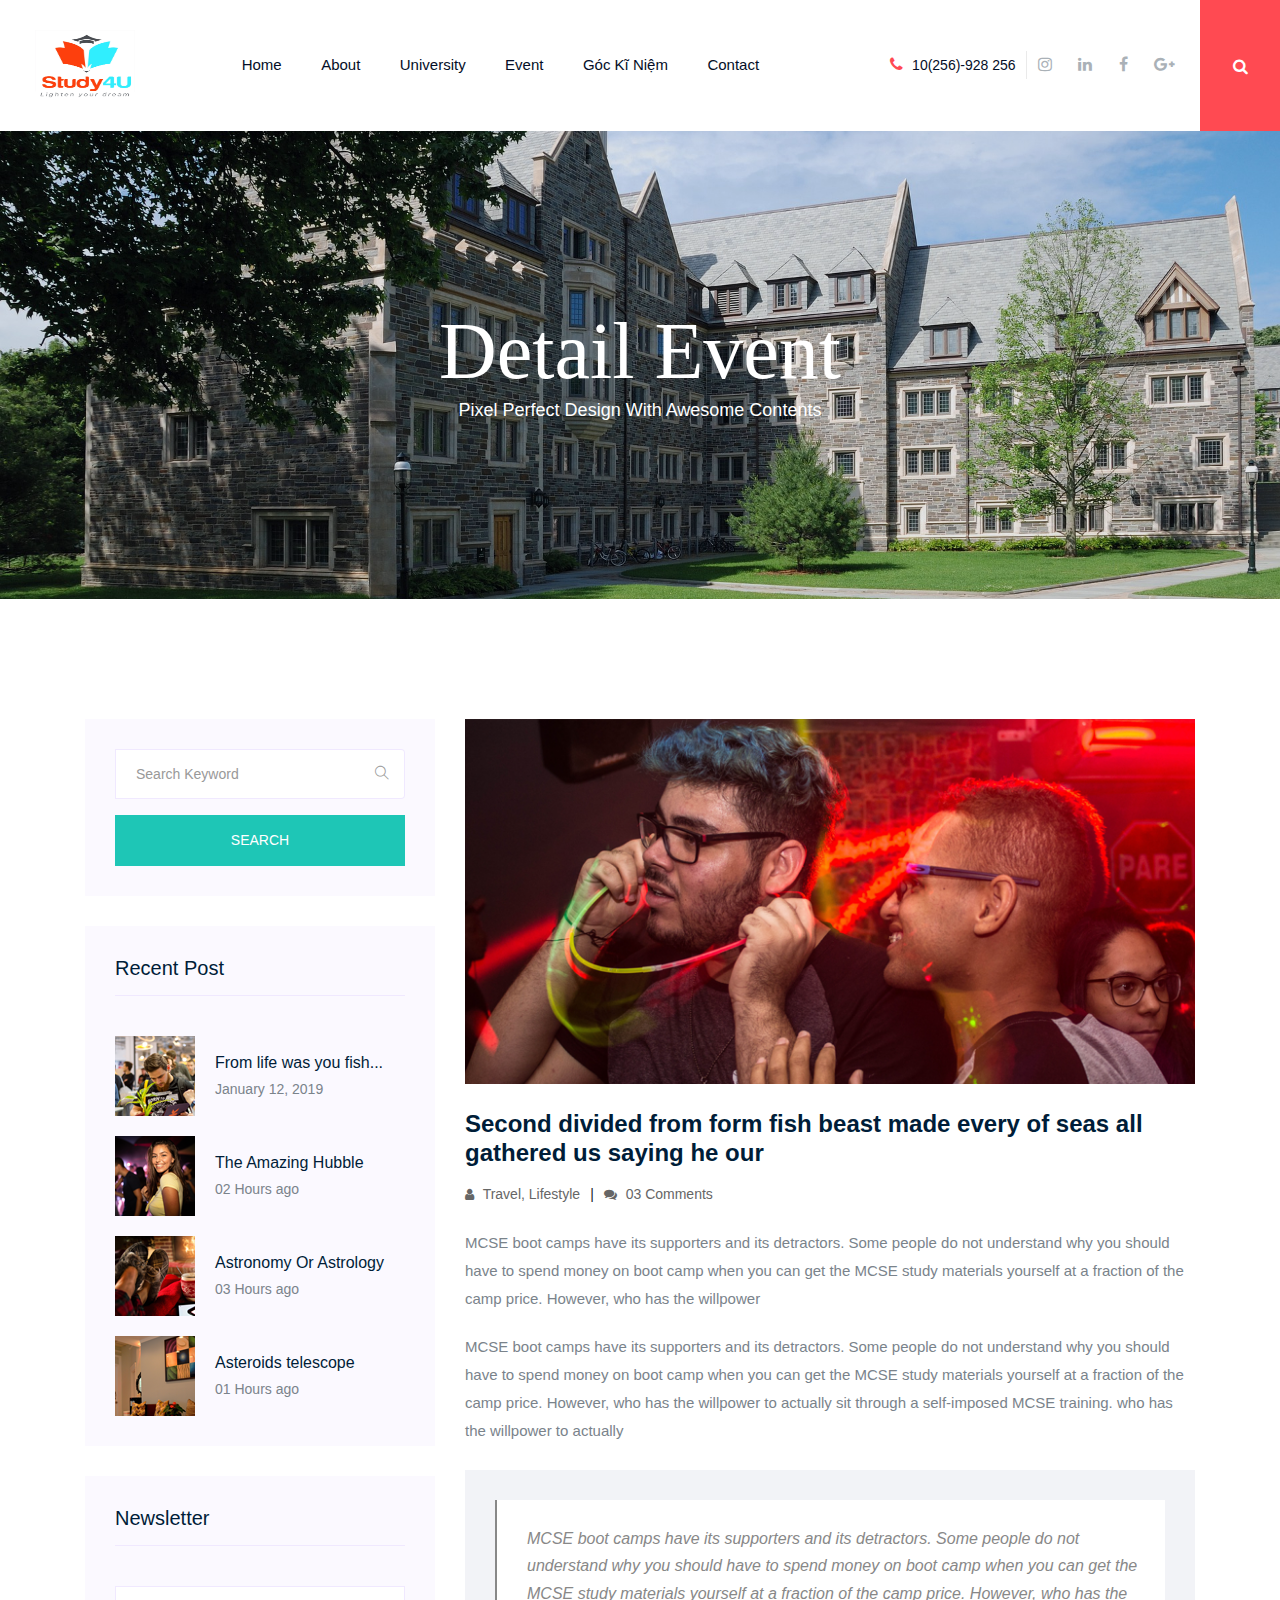
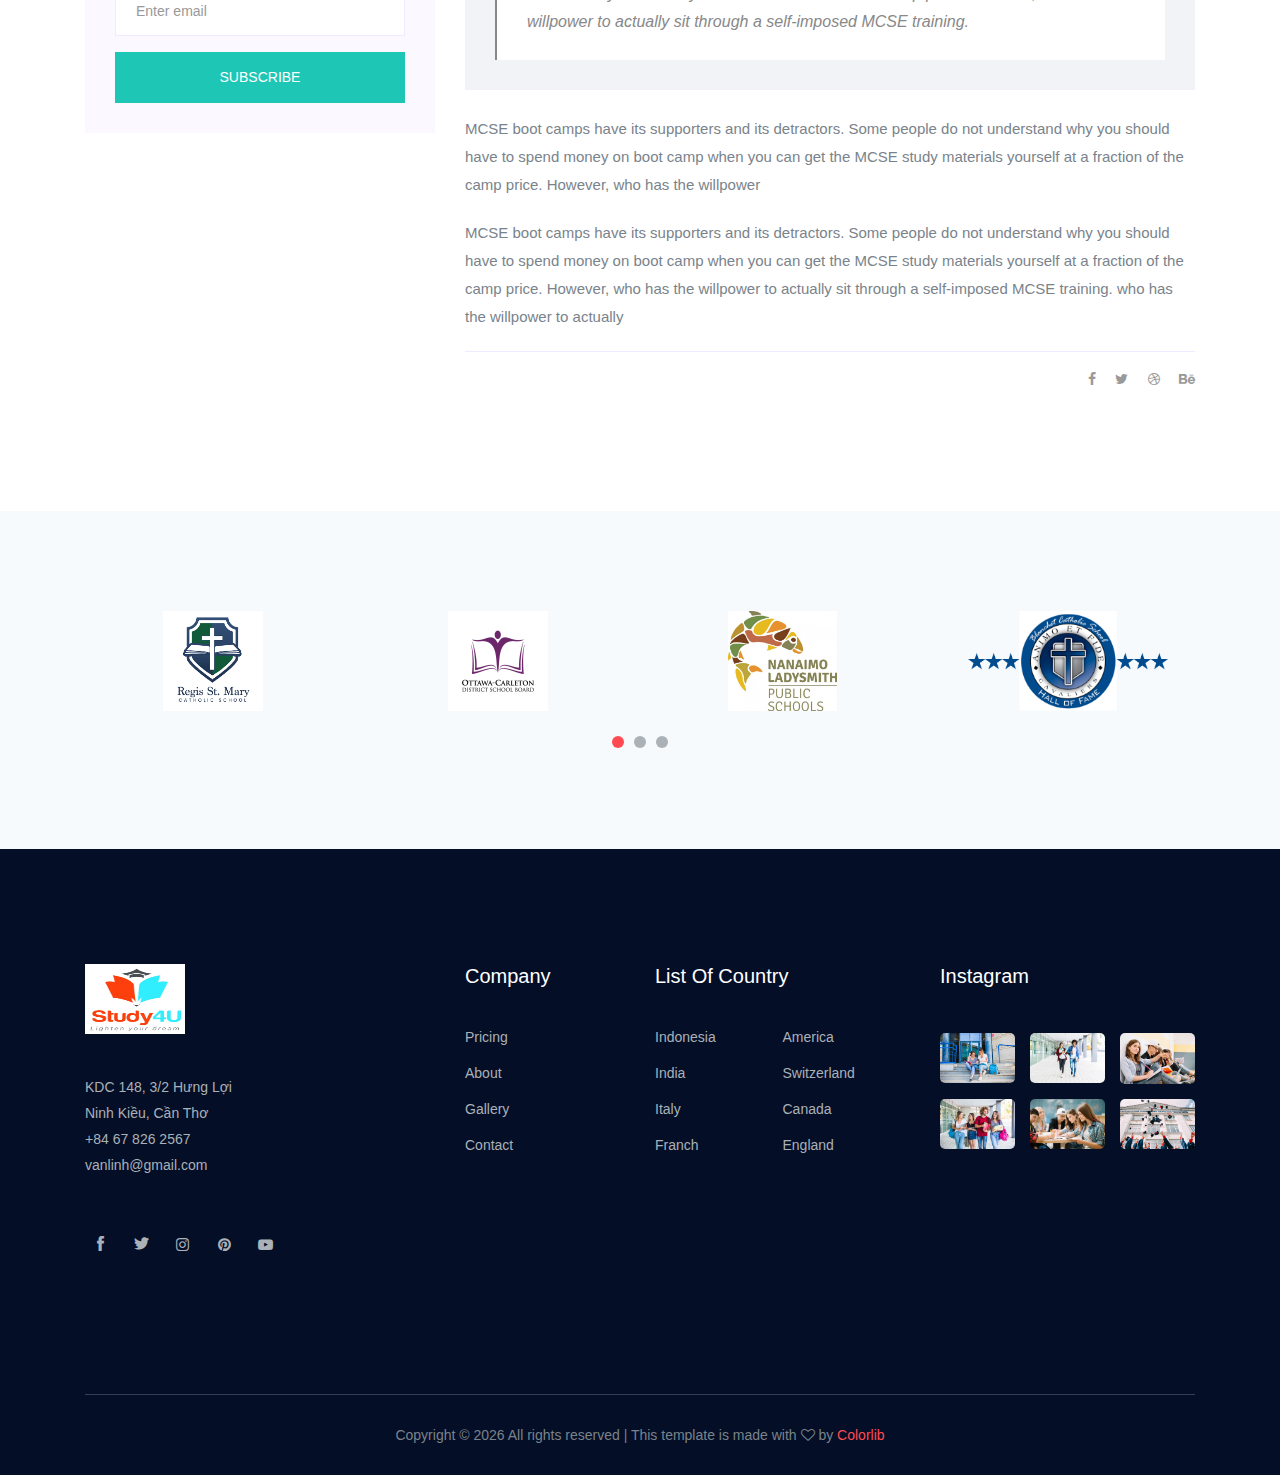
<file: single-blog.html>
<!doctype html>
<html class="no-js" lang="zxx">

<head>
   <meta charset="utf-8">
   <meta http-equiv="x-ua-compatible" content="ie=edge">
   <title>Study4u - Chấp cánh ước mơ</title>
   <meta name="description" content="">
   <meta name="viewport" content="width=device-width, initial-scale=1">

   <!-- <link rel="manifest" href="site.webmanifest"> -->
   <link rel="shortcut icon" type="image/x-icon" href="img/icohat.png">
   <!-- Place favicon.ico in the root directory -->

   <!-- CSS here -->
   <link rel="stylesheet" href="css/bootstrap.min.css">
   <link rel="stylesheet" href="css/owl.carousel.min.css">
   <link rel="stylesheet" href="css/magnific-popup.css">
   <link rel="stylesheet" href="css/font-awesome.min.css">
   <link rel="stylesheet" href="css/themify-icons.css">
   <link rel="stylesheet" href="css/nice-select.css">
   <link rel="stylesheet" href="css/flaticon.css">
   <link rel="stylesheet" href="css/gijgo.css">
   <link rel="stylesheet" href="css/animate.css">
   <link rel="stylesheet" href="css/slicknav.css">
   <link rel="stylesheet" href="css/style.css">
   <!-- <link rel="stylesheet" href="css/responsive.css"> -->
</head>

<body>
   <!--[if lte IE 9]>
            <p class="browserupgrade">You are using an <strong>outdated</strong> browser. Please <a href="https://browsehappy.com/">upgrade your browser</a> to improve your experience and security.</p>
        <![endif]-->
    <!-- header-start -->
    <header>
      <div class="header-area ">
          <div id="sticky-header" class="main-header-area">
              <div class="container-fluid">
                  <div class="header_bottom_border">
                      <div class="row align-items-center">
                          <div class="col-xl-2 col-lg-2">
                              <div class="logo">
                                  <a href="index.html">
                                      <img src="img/STUDY4U.jpg" alt="" class="logostudy4u">
                                  </a>
                              </div>
                          </div>
                          <div class="col-xl-6 col-lg-6">
                              <div class="main-menu  d-none d-lg-block">
                                  <nav>
                                      <ul id="navigation">
                                          <li><a class="active" href="index.html">home</a></li>
                                          <li><a href="about.html">About</a></li>
                                          <li><a class="" href="travel_destination.html">University</a></li>
                                              <!-- <li><a href="#">pages <i class="ti-angle-down"></i></a>
                                              <ul class="submenu">
                                                      <li><a href="destination_details.html">Destinations details</a></li>
                                                      <li><a href="elements.html">elements</a></li>
                                              </ul>
                                          </li> -->
                                          <li><a href="blog.html">Event</a>
                                              <!-- <ul class="submenu">
                                                  <li><a href="blog.html">blog</a></li>
                                                  <li><a href="single-blog.html">single-blog</a></li>
                                              </ul> -->
                                          </li>
                                          <li><a href="memory.html">Góc kĩ niệm</a></li>
                                          <li><a href="contact.html">Contact</a></li>
                                      </ul>
                                  </nav>
                              </div>
                          </div>
                          <div class="col-xl-4 col-lg-4 d-none d-lg-block">
                              <div class="social_wrap d-flex align-items-center justify-content-end">
                                  <div class="number">
                                      <p> <i class="fa fa-phone"></i> 10(256)-928 256</p>
                                  </div>
                                  <div class="social_links d-none d-xl-block">
                                      <ul>
                                          <li><a href="#"> <i class="fa fa-instagram"></i> </a></li>
                                          <li><a href="#"> <i class="fa fa-linkedin"></i> </a></li>
                                          <li><a href="#"> <i class="fa fa-facebook"></i> </a></li>
                                          <li><a href="#"> <i class="fa fa-google-plus"></i> </a></li>
                                      </ul>
                                  </div>
                              </div>
                          </div>
                          <div class="seach_icon">
                              <a data-toggle="modal" data-target="#exampleModalCenter" href="#">
                                  <i class="fa fa-search"></i>
                              </a>
                          </div>
                          <div class="col-12">
                              <div class="mobile_menu d-block d-lg-none"></div>
                          </div>
                      </div>
                  </div>

              </div>
          </div>
      </div>
  </header>
  <!-- header-end -->

    <!-- bradcam_area  -->
    <div class="bradcam_area bradcam_bg_4">
      <div class="container">
          <div class="row">
              <div class="col-xl-12">
                  <div class="bradcam_text text-center">
                      <h3>Detail Event</h3>
                      <p>Pixel perfect design with awesome contents</p>
                  </div>
              </div>
          </div>
      </div>
  </div>
  <!--/ bradcam_area  -->

   <!--================Blog Area =================-->
   <section class="blog_area single-post-area section-padding">
      <div class="container">
         <div class="row">


            <div class="col-lg-4">
               <div class="blog_right_sidebar">
                  <aside class="single_sidebar_widget search_widget">
                     <form action="#">
                        <div class="form-group">
                           <div class="input-group mb-3">
                              <input type="text" class="form-control" placeholder='Search Keyword'
                                 onfocus="this.placeholder = ''" onblur="this.placeholder = 'Search Keyword'">
                              <div class="input-group-append">
                                 <button class="btn" type="button"><i class="ti-search"></i></button>
                              </div>
                           </div>
                        </div>
                        <button class="button rounded-0 primary-bg text-white w-100 btn_1 boxed-btn"
                           type="submit">Search</button>
                     </form>
                  </aside>
                  <!-- <aside class="single_sidebar_widget post_category_widget">
                     <h4 class="widget_title">Category</h4>
                     <ul class="list cat-list">
                        <li>
                           <a href="#" class="d-flex">
                              <p>Resaurant food</p>
                              <p>(37)</p>
                           </a>
                        </li>
                        <li>
                           <a href="#" class="d-flex">
                              <p>Travel news</p>
                              <p>(10)</p>
                           </a>
                        </li>
                        <li>
                           <a href="#" class="d-flex">
                              <p>Modern technology</p>
                              <p>(03)</p>
                           </a>
                        </li>
                        <li>
                           <a href="#" class="d-flex">
                              <p>Product</p>
                              <p>(11)</p>
                           </a>
                        </li>
                        <li>
                           <a href="#" class="d-flex">
                              <p>Inspiration</p>
                              <p>(21)</p>
                           </a>
                        </li>
                        <li>
                           <a href="#" class="d-flex">
                              <p>Health Care</p>
                              <p>(21)</p>
                           </a>
                        </li>
                     </ul>
                  </aside> -->
                  <aside class="single_sidebar_widget popular_post_widget">
                     <h3 class="widget_title">Recent Post</h3>
                     <div class="media post_item">
                        <img src="img/post/post_1.png" alt="post">
                        <div class="media-body">
                           <a href="single-blog.html">
                              <h3>From life was you fish...</h3>
                           </a>
                           <p>January 12, 2019</p>
                        </div>
                     </div>
                     <div class="media post_item">
                        <img src="img/post/post_2.png" alt="post">
                        <div class="media-body">
                           <a href="single-blog.html">
                              <h3>The Amazing Hubble</h3>
                           </a>
                           <p>02 Hours ago</p>
                        </div>
                     </div>
                     <div class="media post_item">
                        <img src="img/post/post_3.png" alt="post">
                        <div class="media-body">
                           <a href="single-blog.html">
                              <h3>Astronomy Or Astrology</h3>
                           </a>
                           <p>03 Hours ago</p>
                        </div>
                     </div>
                     <div class="media post_item">
                        <img src="img/post/post_4.png" alt="post">
                        <div class="media-body">
                           <a href="single-blog.html">
                              <h3>Asteroids telescope</h3>
                           </a>
                           <p>01 Hours ago</p>
                        </div>
                     </div>
                  </aside>
                  <!-- <aside class="single_sidebar_widget tag_cloud_widget">
                     <h4 class="widget_title">Tag Clouds</h4>
                     <ul class="list">
                        <li>
                           <a href="#">project</a>
                        </li>
                        <li>
                           <a href="#">love</a>
                        </li>
                        <li>
                           <a href="#">technology</a>
                        </li>
                        <li>
                           <a href="#">travel</a>
                        </li>
                        <li>
                           <a href="#">restaurant</a>
                        </li>
                        <li>
                           <a href="#">life style</a>
                        </li>
                        <li>
                           <a href="#">design</a>
                        </li>
                        <li>
                           <a href="#">illustration</a>
                        </li>
                     </ul>
                  </aside> -->
                  <!-- <aside class="single_sidebar_widget instagram_feeds">
                     <h4 class="widget_title">Instagram Feeds</h4>
                     <ul class="instagram_row flex-wrap">
                        <li>
                           <a href="#">
                              <img class="img-fluid" src="img/post/post_5.png" alt="">
                           </a>
                        </li>
                        <li>
                           <a href="#">
                              <img class="img-fluid" src="img/post/post_6.png" alt="">
                           </a>
                        </li>
                        <li>
                           <a href="#">
                              <img class="img-fluid" src="img/post/post_7.png" alt="">
                           </a>
                        </li>
                        <li>
                           <a href="#">
                              <img class="img-fluid" src="img/post/post_8.png" alt="">
                           </a>
                        </li>
                        <li>
                           <a href="#">
                              <img class="img-fluid" src="img/post/post_9.png" alt="">
                           </a>
                        </li>
                        <li>
                           <a href="#">
                              <img class="img-fluid" src="img/post/post_10.png" alt="">
                           </a>
                        </li>
                     </ul>
                  </aside> -->
                  <aside class="single_sidebar_widget newsletter_widget">
                     <h4 class="widget_title">Newsletter</h4>
                     <form action="#">
                        <div class="form-group">
                           <input type="email" class="form-control" onfocus="this.placeholder = ''"
                              onblur="this.placeholder = 'Enter email'" placeholder='Enter email' required>
                        </div>
                        <button class="button rounded-0 primary-bg text-white w-100 btn_1 boxed-btn"
                           type="submit">Subscribe</button>
                     </form>
                  </aside>
               </div>
            </div>

            <div class="col-lg-8 posts-list">
               <div class="single-post">
                  <div class="feature-img">
                     <img class="img-fluid" src="img/blog/single_blog_1.png" alt="">
                  </div>
                  <div class="blog_details">
                     <h2>Second divided from form fish beast made every of seas
                        all gathered us saying he our
                     </h2>
                     <ul class="blog-info-link mt-3 mb-4">
                        <li><a href="#"><i class="fa fa-user"></i> Travel, Lifestyle</a></li>
                        <li><a href="#"><i class="fa fa-comments"></i> 03 Comments</a></li>
                     </ul>
                     <p class="excert">
                        MCSE boot camps have its supporters and its detractors. Some people do not understand why you
                        should have to spend money on boot camp when you can get the MCSE study materials yourself at a
                        fraction of the camp price. However, who has the willpower
                     </p>
                     <p>
                        MCSE boot camps have its supporters and its detractors. Some people do not understand why you
                        should have to spend money on boot camp when you can get the MCSE study materials yourself at a
                        fraction of the camp price. However, who has the willpower to actually sit through a
                        self-imposed MCSE training. who has the willpower to actually
                     </p>
                     <div class="quote-wrapper">
                        <div class="quotes">
                           MCSE boot camps have its supporters and its detractors. Some people do not understand why you
                           should have to spend money on boot camp when you can get the MCSE study materials yourself at
                           a fraction of the camp price. However, who has the willpower to actually sit through a
                           self-imposed MCSE training.
                        </div>
                     </div>
                     <p>
                        MCSE boot camps have its supporters and its detractors. Some people do not understand why you
                        should have to spend money on boot camp when you can get the MCSE study materials yourself at a
                        fraction of the camp price. However, who has the willpower
                     </p>
                     <p>
                        MCSE boot camps have its supporters and its detractors. Some people do not understand why you
                        should have to spend money on boot camp when you can get the MCSE study materials yourself at a
                        fraction of the camp price. However, who has the willpower to actually sit through a
                        self-imposed MCSE training. who has the willpower to actually
                     </p>
                  </div>
               </div>
               <div class="navigation-top">
                  <div class="d-sm-flex justify-content-between text-center">
                     <!-- <p class="like-info"><span class="align-middle"><i class="fa fa-heart"></i></span> Lily and 4
                        people like this</p> -->
                     <div class="col-sm-4 text-center my-2 my-sm-0">
                        <!-- <p class="comment-count"><span class="align-middle"><i class="fa fa-comment"></i></span> 06 Comments</p> -->
                     </div>
                     <ul class="social-icons">
                        <li><a href="#"><i class="fa fa-facebook-f"></i></a></li>
                        <li><a href="#"><i class="fa fa-twitter"></i></a></li>
                        <li><a href="#"><i class="fa fa-dribbble"></i></a></li>
                        <li><a href="#"><i class="fa fa-behance"></i></a></li>
                     </ul>
                  </div>
                 <!-- <div class="navigation-area">
                      <div class="row">
                        <div
                           class="col-lg-6 col-md-6 col-12 nav-left flex-row d-flex justify-content-start align-items-center">
                           <div class="thumb">
                              <a href="#">
                                 <img class="img-fluid" src="img/post/preview.png" alt="">
                              </a>
                           </div>
                           <div class="arrow">
                              <a href="#">
                                 <span class="lnr text-white ti-arrow-left"></span>
                              </a>
                           </div>
                           <div class="detials">
                              <p>Prev Post</p>
                              <a href="#">
                                 <h4>Space The Final Frontier</h4>
                              </a>
                           </div>
                        </div>
                        <div
                           class="col-lg-6 col-md-6 col-12 nav-right flex-row d-flex justify-content-end align-items-center">
                           <div class="detials">
                              <p>Next Post</p>
                              <a href="#">
                                 <h4>Telescopes 101</h4>
                              </a>
                           </div>
                           <div class="arrow">
                              <a href="#">
                                 <span class="lnr text-white ti-arrow-right"></span>
                              </a>
                           </div>
                           <div class="thumb">
                              <a href="#">
                                 <img class="img-fluid" src="img/post/next.png" alt="">
                              </a>
                           </div>
                        </div>
                     </div> 
                  </div>-->
               </div>
               <!-- <div class="blog-author">
                  <div class="media align-items-center">
                     <img src="img/blog/author.png" alt="">
                     <div class="media-body">
                        <a href="#">
                           <h4>Harvard milan</h4>
                        </a>
                        <p>Second divided from form fish beast made. Every of seas all gathered use saying you're, he
                           our dominion twon Second divided from</p>
                     </div>
                  </div>
               </div> -->
               <!--<div class="comments-area">
                   <h4>05 Comments</h4>
                  <div class="comment-list">
                     <div class="single-comment justify-content-between d-flex">
                        <div class="user justify-content-between d-flex">
                           <div class="thumb">
                              <img src="img/comment/comment_1.png" alt="">
                           </div>
                           <div class="desc">
                              <p class="comment">
                                 Multiply sea night grass fourth day sea lesser rule open subdue female fill which them
                                 Blessed, give fill lesser bearing multiply sea night grass fourth day sea lesser
                              </p>
                              <div class="d-flex justify-content-between">
                                 <div class="d-flex align-items-center">
                                    <h5>
                                       <a href="#">Emilly Blunt</a>
                                    </h5>
                                    <p class="date">December 4, 2017 at 3:12 pm </p>
                                 </div>
                                 <div class="reply-btn">
                                    <a href="#" class="btn-reply text-uppercase">reply</a>
                                 </div>
                              </div>
                           </div>
                        </div>
                     </div>
                  </div>
                  <div class="comment-list">
                     <div class="single-comment justify-content-between d-flex">
                        <div class="user justify-content-between d-flex">
                           <div class="thumb">
                              <img src="img/comment/comment_2.png" alt="">
                           </div>
                           <div class="desc">
                              <p class="comment">
                                 Multiply sea night grass fourth day sea lesser rule open subdue female fill which them
                                 Blessed, give fill lesser bearing multiply sea night grass fourth day sea lesser
                              </p>
                              <div class="d-flex justify-content-between">
                                 <div class="d-flex align-items-center">
                                    <h5>
                                       <a href="#">Emilly Blunt</a>
                                    </h5>
                                    <p class="date">December 4, 2017 at 3:12 pm </p>
                                 </div>
                                 <div class="reply-btn">
                                    <a href="#" class="btn-reply text-uppercase">reply</a>
                                 </div>
                              </div>
                           </div>
                        </div>
                     </div>
                  </div>
                  <div class="comment-list">
                     <div class="single-comment justify-content-between d-flex">
                        <div class="user justify-content-between d-flex">
                           <div class="thumb">
                              <img src="img/comment/comment_3.png" alt="">
                           </div>
                           <div class="desc">
                              <p class="comment">
                                 Multiply sea night grass fourth day sea lesser rule open subdue female fill which them
                                 Blessed, give fill lesser bearing multiply sea night grass fourth day sea lesser
                              </p>
                              <div class="d-flex justify-content-between">
                                 <div class="d-flex align-items-center">
                                    <h5>
                                       <a href="#">Emilly Blunt</a>
                                    </h5>
                                    <p class="date">December 4, 2017 at 3:12 pm </p>
                                 </div>
                                 <div class="reply-btn">
                                    <a href="#" class="btn-reply text-uppercase">reply</a>
                                 </div>
                              </div>
                           </div>
                        </div>
                     </div>
                  </div> -->
               </div>
               <!-- <div class="comment-form">
                  <h4>Leave a Reply</h4>
                  <form class="form-contact comment_form" action="#" id="commentForm">
                     <div class="row">
                        <div class="col-12">
                           <div class="form-group">
                              <textarea class="form-control w-100" name="comment" id="comment" cols="30" rows="9"
                                 placeholder="Write Comment"></textarea>
                           </div>
                        </div>
                        <div class="col-sm-6">
                           <div class="form-group">
                              <input class="form-control" name="name" id="name" type="text" placeholder="Name">
                           </div>
                        </div>
                        <div class="col-sm-6">
                           <div class="form-group">
                              <input class="form-control" name="email" id="email" type="email" placeholder="Email">
                           </div>
                        </div>
                        <div class="col-12">
                           <div class="form-group">
                              <input class="form-control" name="website" id="website" type="text" placeholder="Website">
                           </div>
                        </div>
                     </div>
                     <div class="form-group">
                        <button type="submit" class="button button-contactForm btn_1 boxed-btn">Send Message</button>
                     </div>
                  </form>
               </div> -->
            </div>
            
         </div>
      </div>
   </section>
   <!--================ Blog Area end =================-->

    <!-- logo of school -->
    <div class="testimonial_area ">
      <div class="container">
          <div class="row">
              <div class="col-xl-12">

                  <div class="testmonial_active owl-carousel ">

                      <div class="single_carousel ">
                          <div class="row justify-content-center ">
                              <div class="col-lg-12 ">
                                  <div class="row justify-content-center ">
                                      <div class="col-lg-3 ">

                                          <div class="single_testmonial  text-center">
                                              <div >
                                                  <img src="img/SchoolLogo/119781.jpg" alt="" class="logoSchool" >
                                              </div>

                                          </div>
                                      </div>
                                      <div class="col-lg-3">

                                          <div class="single_testmonial text-center">
                                              <div>
                                                  <img src="img/SchoolLogo/0_r8BR-G.jpg" alt="" class="logoSchool" >
                                              </div>

                                          </div>
                                      </div>
                                      <div class="col-lg-3">

                                          <div class="single_testmonial text-center">
                                              <div>
                                                  <img src="img/SchoolLogo/151659238692.jpg" alt="" class="logoSchool">
                                              </div>

                                          </div>
                                      </div>
                                      <div class="col-lg-3">

                                          <div class="single_testmonial text-center">
                                              <div>
                                                  <img src="img/SchoolLogo/blanchet_catholic_logo.jpg" alt="" class="logoSchool">
                                              </div>

                                          </div>
                                      </div>
                                  </div>
                              </div>
                          </div>
                      </div>
                      <div class="single_carousel ">
                          <div class="row justify-content-center ">
                              <div class="col-lg-12 ">
                                  <div class="row justify-content-center  ">
                                      <div class="col-lg-3">

                                          <div class="single_testmonial text-center">
                                              <div>
                                                  <img src="img/SchoolLogo/207.jpg" alt="" class="logoSchool" >
                                              </div>

                                          </div>
                                      </div>
                                      <div class="col-lg-3">

                                          <div class="single_testmonial text-center">
                                              <div>
                                                  <img src="img/SchoolLogo/300x300.jpg" alt="" class="logoSchool" >
                                              </div>

                                          </div>
                                      </div>
                                      <div class="col-lg-3">

                                          <div class="single_testmonial text-center">
                                              <div>
                                                  <img src="img/SchoolLogo/40155.jpg" alt="" class="logoSchool" >
                                              </div>

                                          </div>
                                      </div>
                                      <div class="col-lg-3">

                                          <div class="single_testmonial text-center">
                                              <div>
                                                  <img src="img/SchoolLogo/aum.png" alt="" class="logoSchool" >
                                              </div>

                                          </div>
                                      </div>
                                  </div>
                              </div>
                          </div>
                      </div>
                      <div class="single_carousel">
                          <div class="row justify-content-center">
                              <div class="col-lg-12">
                                  <div class="row justify-content-center">
                                      <div class="col-lg-3">

                                          <div class="single_testmonial text-center">
                                              <div>
                                                  <img src="img/SchoolLogo/4e05cc2b9908bd326657f917f5c8d849_400x400.png" alt="" class="logoSchool">
                                              </div>

                                          </div>
                                      </div>
                                      <div class="col-lg-3">

                                          <div class="single_testmonial text-center">
                                              <div>
                                                  <img src="img/SchoolLogo/635619645658797500.jpg" alt="" class="logoSchool">
                                              </div>

                                          </div>
                                      </div>
                                      <div class="col-lg-3">

                                          <div class="single_testmonial text-center">
                                              <div>
                                                  <img src="img/SchoolLogo/7264056.gif" alt="" class="logoSchool">
                                              </div>

                                          </div>
                                      </div>
                                      <div class="col-lg-3">

                                          <div class="single_testmonial text-center">
                                              <div>
                                                  <img src="img/SchoolLogo/Boca-Newspaper-FAU-Logo.jpg" alt="" class="logoSchool">
                                              </div>

                                          </div>
                                      </div>
                                  </div>
                              </div>
                          </div>
                      </div>

                  </div>
              </div>
          </div>
      </div>
  </div>
  <!-- /logo of school -->



  <footer class="footer">
      <div class="footer_top">
          <div class="container">
              <div class="row">
                  <div class="col-xl-4 col-md-6 col-lg-4 ">
                      <div class="footer_widget">
                          <div class="footer_logo">
                              <a href="#">
                                  <img src="img/STUDY4U.jpg" alt="" class="logostudy4u">
                              </a>
                          </div>
                          <p>KDC 148, 3/2 Hưng Lợi <br> Ninh Kiều, Cần Thơ <br>
                              <a href="#">+84 67 826 2567</a> <br>
                              <a href="#">vanlinh@gmail.com</a>
                          </p>
                          <div class="socail_links">
                              <ul>
                                  <li>
                                      <a href="#">
                                          <i class="ti-facebook"></i>
                                      </a>
                                  </li>
                                  <li>
                                      <a href="#">
                                          <i class="ti-twitter-alt"></i>
                                      </a>
                                  </li>
                                  <li>
                                      <a href="#">
                                          <i class="fa fa-instagram"></i>
                                      </a>
                                  </li>
                                  <li>
                                      <a href="#">
                                          <i class="fa fa-pinterest"></i>
                                      </a>
                                  </li>
                                  <li>
                                      <a href="#">
                                          <i class="fa fa-youtube-play"></i>
                                      </a>
                                  </li>
                              </ul>
                          </div>

                      </div>
                  </div>
                  <div class="col-xl-2 col-md-6 col-lg-2">
                      <div class="footer_widget">
                          <h3 class="footer_title">
                              Company
                          </h3>
                          <ul class="links">
                              <li><a href="#">Pricing</a></li>
                              <li><a href="#">About</a></li>
                              <li><a href="#"> Gallery</a></li>
                              <li><a href="#"> Contact</a></li>
                          </ul>
                      </div>
                  </div>
                  <div class="col-xl-3 col-md-6 col-lg-3">
                      <div class="footer_widget">
                          <h3 class="footer_title">
                              List of Country
                          </h3>
                          <ul class="links double_links">
                              <li><a href="#">Indonesia</a></li>
                              <li><a href="#">America</a></li>
                              <li><a href="#">India</a></li>
                              <li><a href="#">Switzerland</a></li>
                              <li><a href="#">Italy</a></li>
                              <li><a href="#">Canada</a></li>
                              <li><a href="#">Franch</a></li>
                              <li><a href="#">England</a></li>
                          </ul>
                      </div>
                  </div>
                  <div class="col-xl-3 col-md-6 col-lg-3">
                      <div class="footer_widget">
                          <h3 class="footer_title">
                              Instagram
                          </h3>
                          <div class="instagram_feed">
                              <div class="single_insta">
                                  <a href="#">
                                      <img src="img/instagram/image_1.jpg" alt="">
                                  </a>
                              </div>
                              <div class="single_insta">
                                  <a href="#">
                                      <img src="img/instagram/image_2.jpg" alt="">
                                  </a>
                              </div>
                              <div class="single_insta">
                                  <a href="#">
                                      <img src="img/instagram/image_3.jpg" alt="">
                                  </a>
                              </div>
                              <div class="single_insta">
                                  <a href="#">
                                      <img src="img/instagram/image_4.jpg" alt="">
                                  </a>
                              </div>
                              <div class="single_insta">
                                  <a href="#">
                                      <img src="img/instagram/image_5.jpg" alt="">
                                  </a>
                              </div>
                              <div class="single_insta">
                                  <a href="#">
                                      <img src="img/instagram/image_6.jpg" alt="">
                                  </a>
                              </div>
                          </div>
                      </div>
                  </div>
              </div>
          </div>
      </div>
      <div class="copy-right_text">
          <div class="container">
              <div class="footer_border"></div>
              <div class="row">
                  <div class="col-xl-12">
                      <p class="copy_right text-center">
                          <!-- Link back to Colorlib can't be removed. Template is licensed under CC BY 3.0. -->
                          Copyright &copy;
                          <script>document.write(new Date().getFullYear());</script> All rights reserved | This
                          template is made with <i class="fa fa-heart-o" aria-hidden="true"></i> by <a
                              href="https://colorlib.com" target="_blank">Colorlib</a>
                          <!-- Link back to Colorlib can't be removed. Template is licensed under CC BY 3.0. -->
                      </p>
                  </div>
              </div>
          </div>
      </div>
  </footer>

      <!-- Modal -->
      <div class="modal fade custom_search_pop" id="exampleModalCenter" tabindex="-1" role="dialog" aria-labelledby="exampleModalCenterTitle" aria-hidden="true">
      <div class="modal-dialog modal-dialog-centered" role="document">
         <div class="modal-content">
            <div class="serch_form">
               <input type="text" placeholder="Search" >
               <button type="submit">search</button>
            </div>
         </div>
      </div>
      </div>

   <!-- JS here -->
   <script src="js/vendor/modernizr-3.5.0.min.js"></script>
   <script src="js/vendor/jquery-1.12.4.min.js"></script>
   <script src="js/popper.min.js"></script>
   <script src="js/bootstrap.min.js"></script>
   <script src="js/owl.carousel.min.js"></script>
   <script src="js/isotope.pkgd.min.js"></script>
   <script src="js/ajax-form.js"></script>
   <script src="js/waypoints.min.js"></script>
   <script src="js/jquery.counterup.min.js"></script>
   <script src="js/imagesloaded.pkgd.min.js"></script>
   <script src="js/scrollIt.js"></script>
   <script src="js/jquery.scrollUp.min.js"></script>
   <script src="js/wow.min.js"></script>
   <script src="js/nice-select.min.js"></script>
   <script src="js/jquery.slicknav.min.js"></script>
   <script src="js/jquery.magnific-popup.min.js"></script>
   <script src="js/plugins.js"></script>
   <script src="js/gijgo.min.js"></script>

   <!--contact js-->
   <script src="js/contact.js"></script>
   <script src="js/jquery.ajaxchimp.min.js"></script>
   <script src="js/jquery.form.js"></script>
   <script src="js/jquery.validate.min.js"></script>
   <script src="js/mail-script.js"></script>

   <script src="js/main.js"></script>

</body>

</html>
</file>
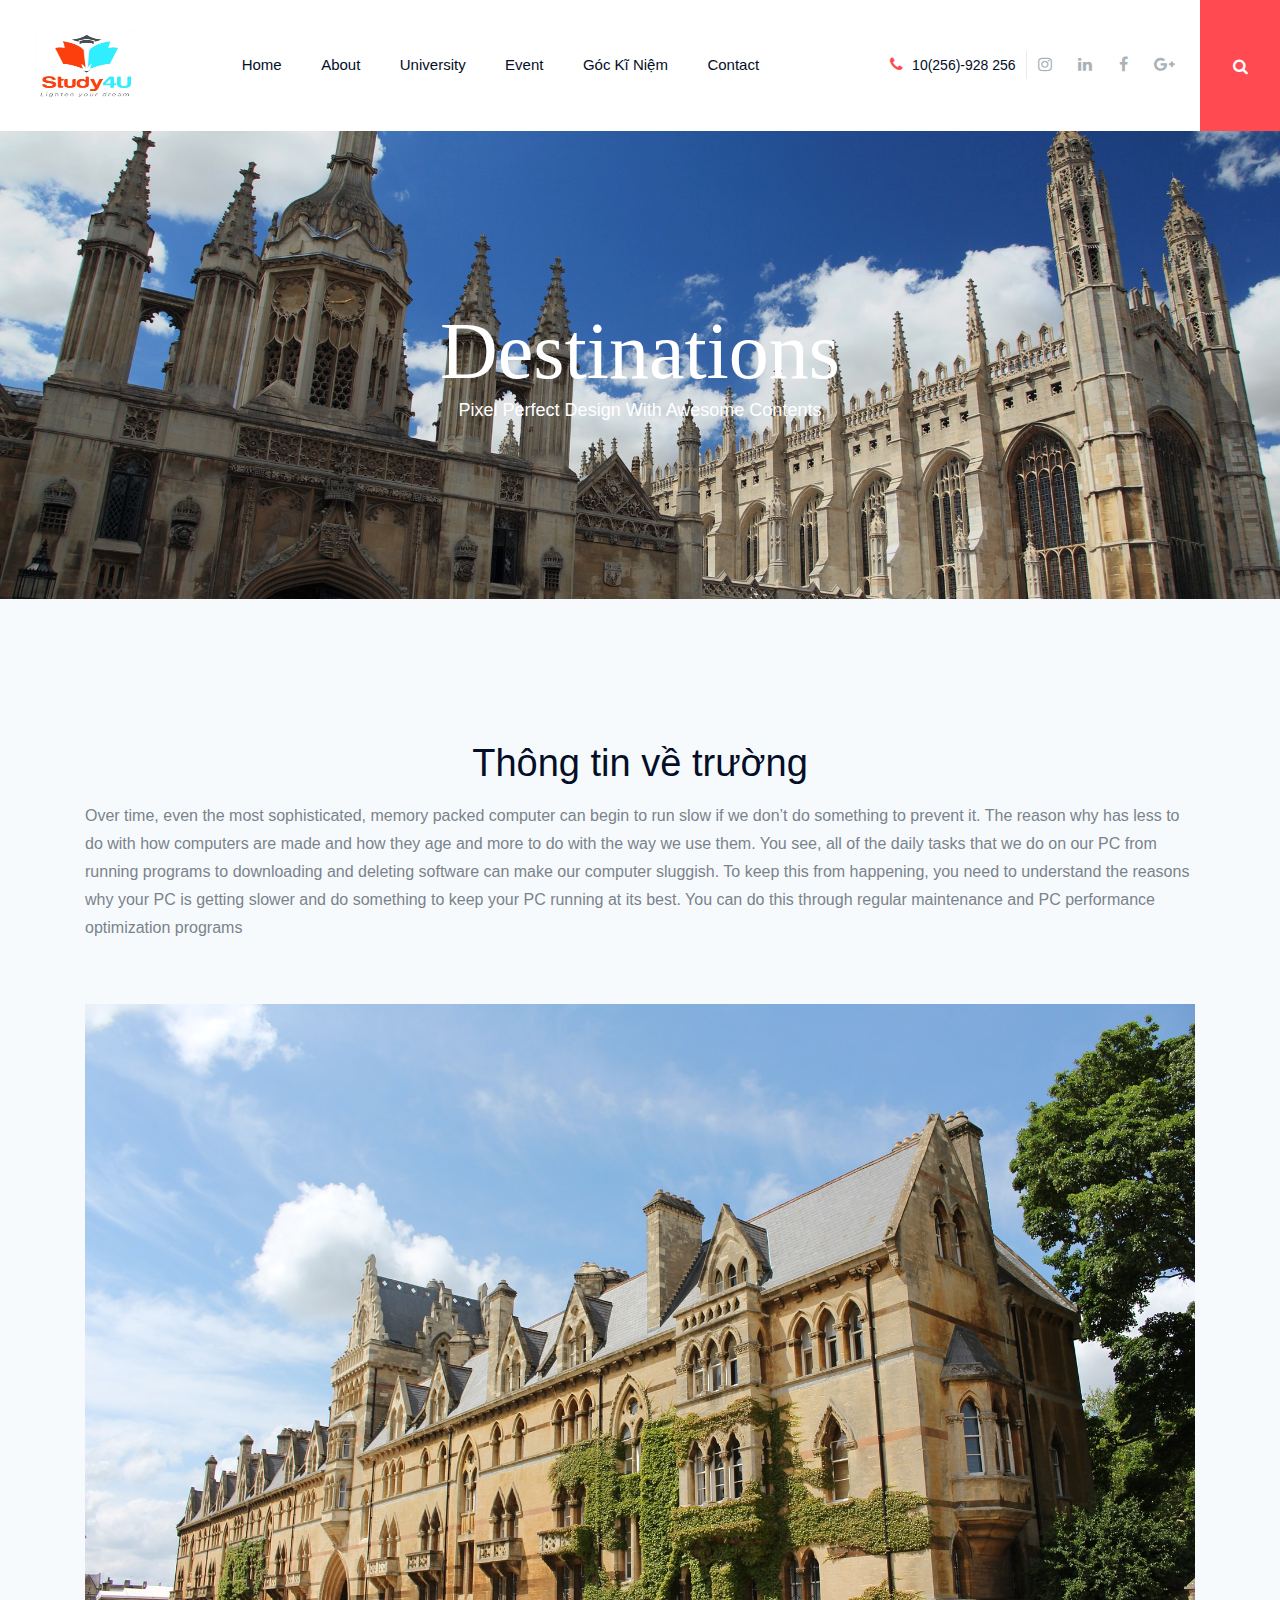
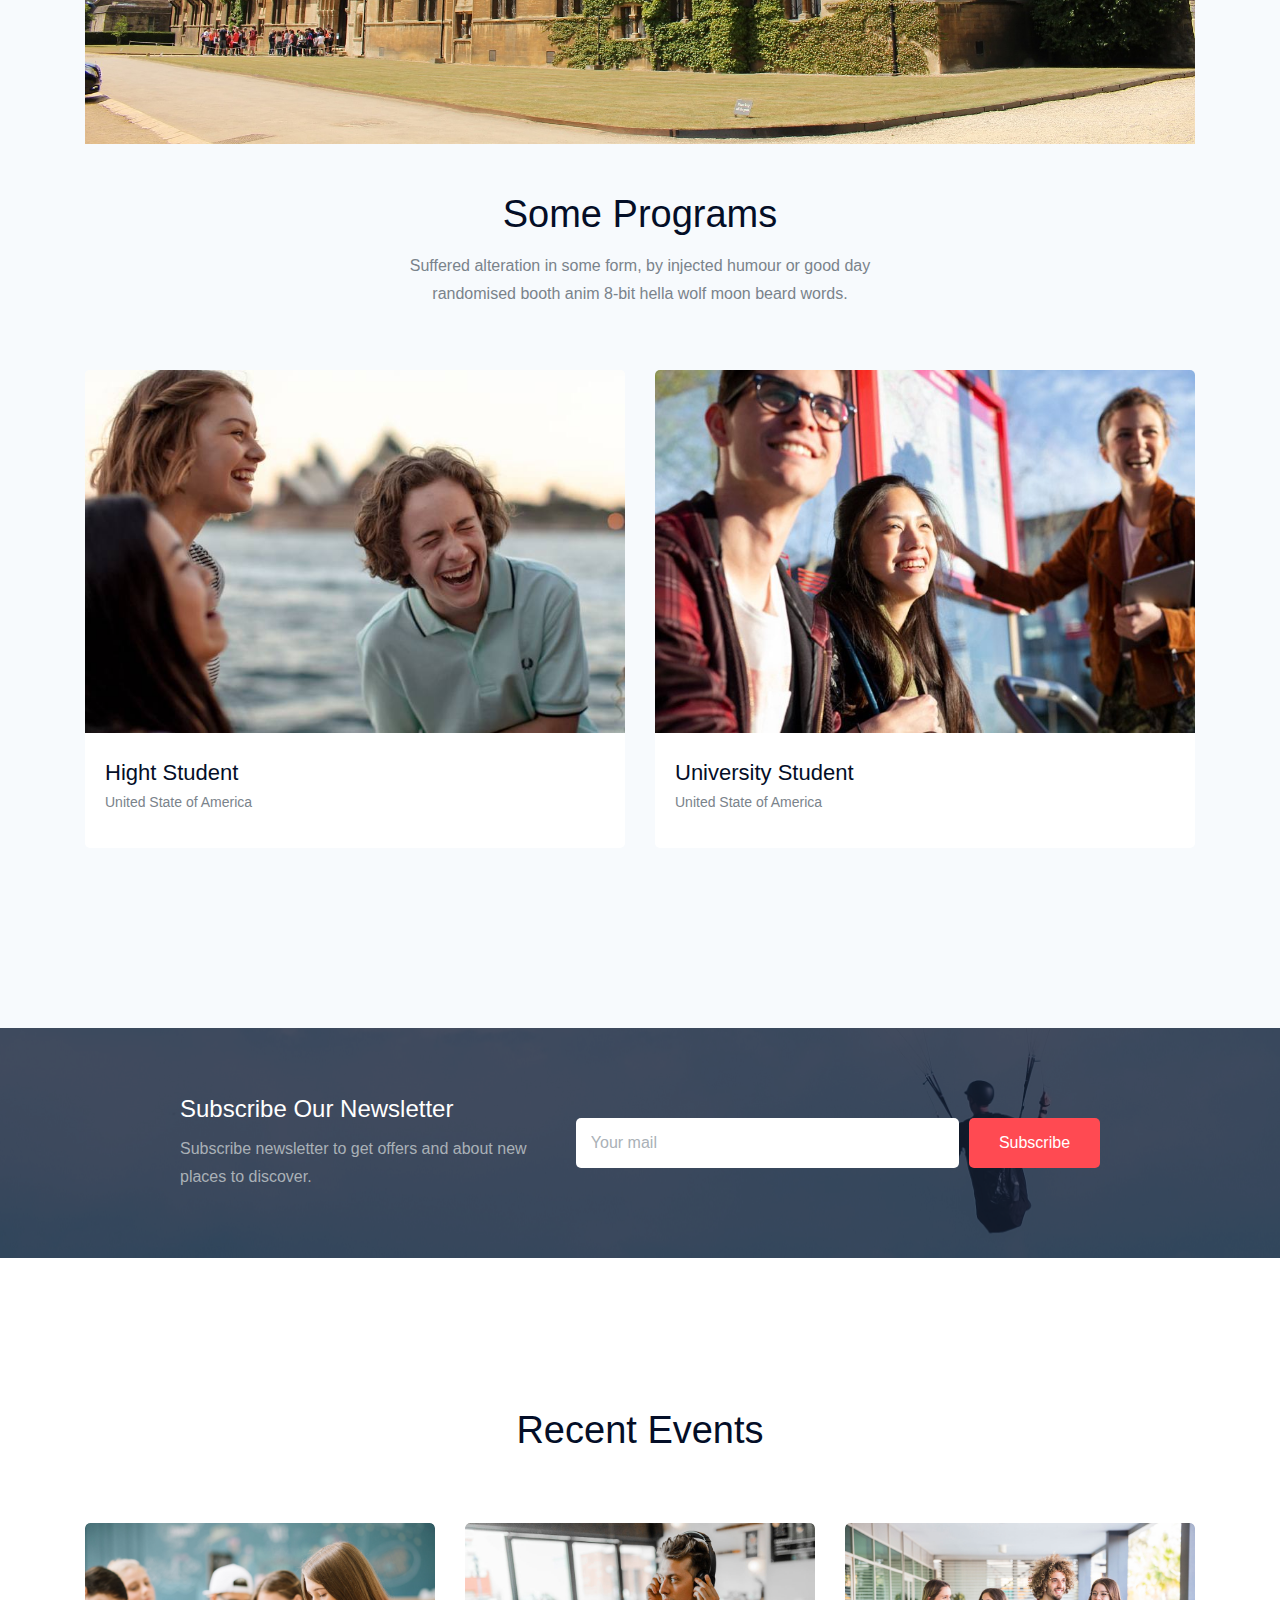
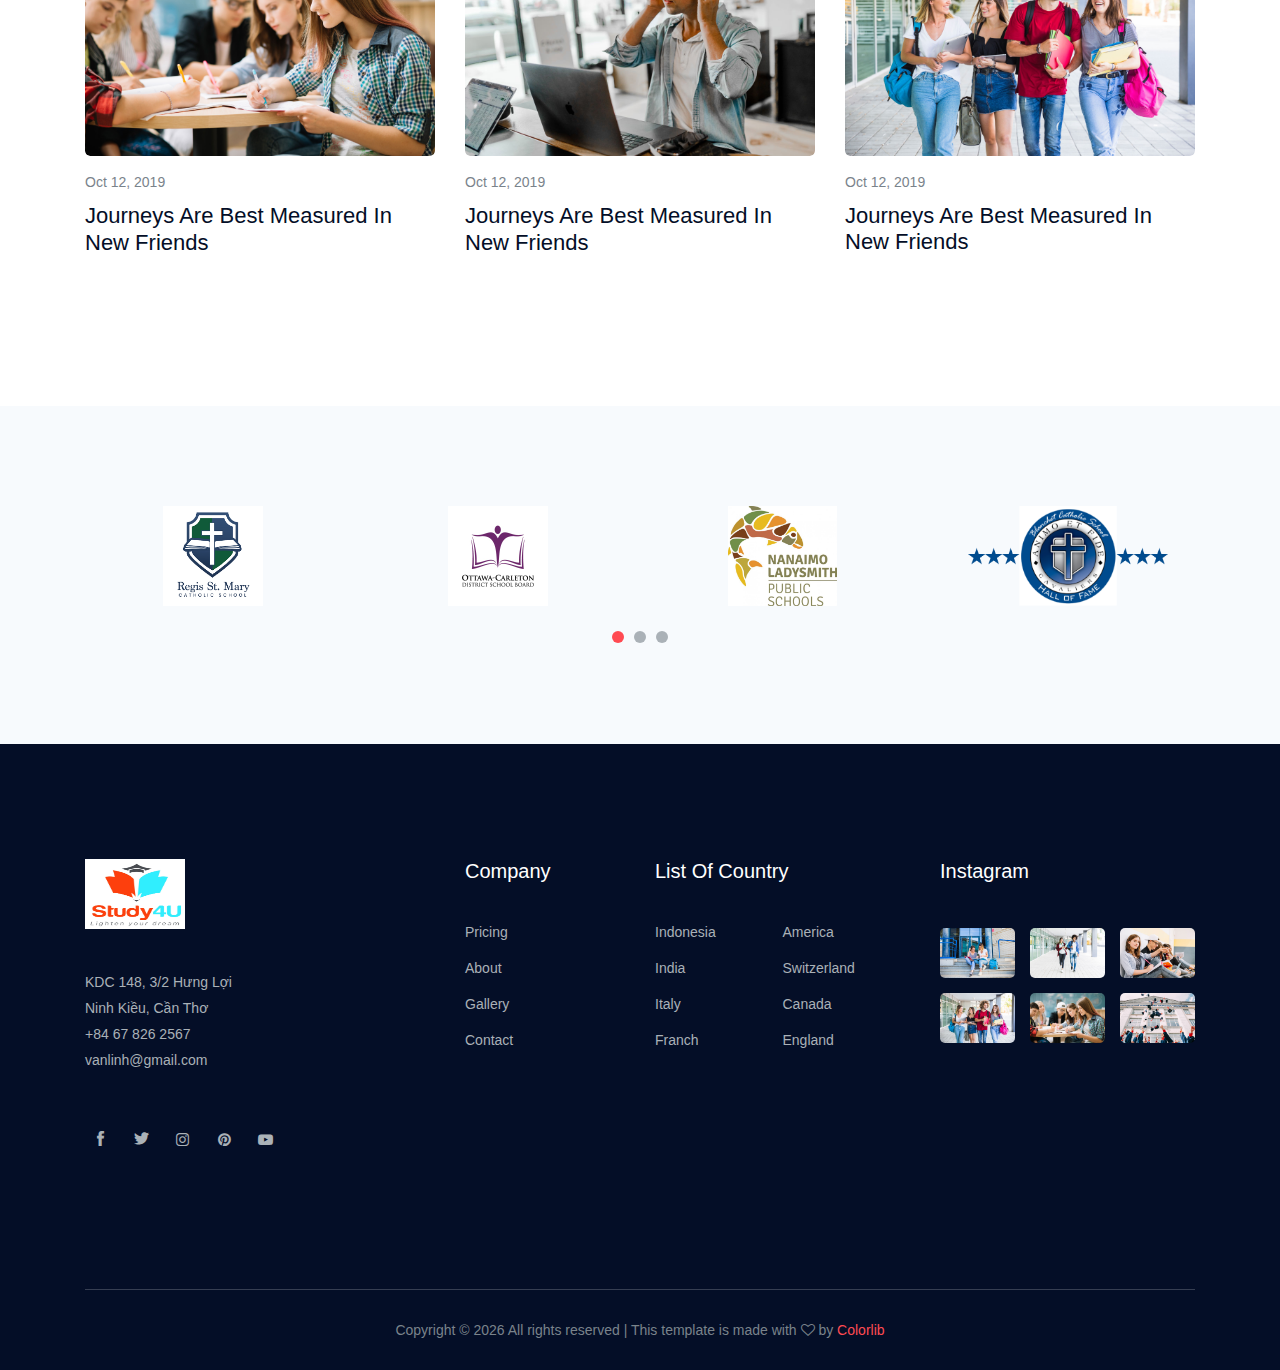
<file: SubDuHoc.html>
<!doctype html>
<html class="no-js" lang="zxx">

<head>
    <meta charset="utf-8">
    <meta http-equiv="x-ua-compatible" content="ie=edge">
    <title>Study4u - Chấp cánh ước mơ</title>
    <meta name="description" content="">
    <meta name="viewport" content="width=device-width, initial-scale=1">

    <!-- <link rel="manifest" href="site.webmanifest"> -->
    <link rel="shortcut icon" type="image/x-icon" href="img/icohat.png">
    <!-- Place favicon.ico in the root directory -->

    <!-- CSS here -->
    <link rel="stylesheet" href="css/bootstrap.min.css">
    <link rel="stylesheet" href="css/owl.carousel.min.css">
    <link rel="stylesheet" href="css/magnific-popup.css">
    <link rel="stylesheet" href="css/font-awesome.min.css">
    <link rel="stylesheet" href="css/themify-icons.css">
    <link rel="stylesheet" href="css/nice-select.css">
    <link rel="stylesheet" href="css/flaticon.css">
    <link rel="stylesheet" href="css/jquery-ui.css">
    <link rel="stylesheet" href="css/gijgo.css">
    <link rel="stylesheet" href="css/animate.css">
    <link rel="stylesheet" href="css/slick.css">
    <link rel="stylesheet" href="css/slicknav.css">

    <link rel="stylesheet" href="css/style.css">
    <!-- <link rel="stylesheet" href="css/responsive.css"> -->
</head>

<body>
    <!--[if lte IE 9]>
            <p class="browserupgrade">You are using an <strong>outdated</strong> browser. Please <a href="https://browsehappy.com/">upgrade your browser</a> to improve your experience and security.</p>
        <![endif]-->

    <!-- header-start -->
    <header>
        <div class="header-area ">
            <div id="sticky-header" class="main-header-area">
                <div class="container-fluid">
                    <div class="header_bottom_border">
                        <div class="row align-items-center">
                            <div class="col-xl-2 col-lg-2">
                                <div class="logo">
                                    <a href="index.html">
                                        <img src="img/STUDY4U.jpg" alt="" class="logostudy4u">
                                    </a>
                                </div>
                            </div>
                            <div class="col-xl-6 col-lg-6">
                                <div class="main-menu  d-none d-lg-block">
                                    <nav>
                                        <ul id="navigation">
                                            <li><a class="active" href="index.html">home</a></li>
                                            <li><a href="about.html">About</a></li>
                                            <li><a class="" href="travel_destination.html">University</a></li>
                                                <!-- <li><a href="#">pages <i class="ti-angle-down"></i></a>
                                                <ul class="submenu">
                                                        <li><a href="destination_details.html">Destinations details</a></li>
                                                        <li><a href="elements.html">elements</a></li>
                                                </ul>
                                            </li> -->
                                            <li><a href="blog.html">Event</a>
                                                <!-- <ul class="submenu">
                                                    <li><a href="blog.html">blog</a></li>
                                                    <li><a href="single-blog.html">single-blog</a></li>
                                                </ul> -->
                                            </li>
                                            <li><a href="memory.html">Góc kĩ niệm</a></li>
                                            <li><a href="contact.html">Contact</a></li>
                                        </ul>
                                    </nav>
                                </div>
                            </div>
                            <div class="col-xl-4 col-lg-4 d-none d-lg-block">
                                <div class="social_wrap d-flex align-items-center justify-content-end">
                                    <div class="number">
                                        <p> <i class="fa fa-phone"></i> 10(256)-928 256</p>
                                    </div>
                                    <div class="social_links d-none d-xl-block">
                                        <ul>
                                            <li><a href="#"> <i class="fa fa-instagram"></i> </a></li>
                                            <li><a href="#"> <i class="fa fa-linkedin"></i> </a></li>
                                            <li><a href="#"> <i class="fa fa-facebook"></i> </a></li>
                                            <li><a href="#"> <i class="fa fa-google-plus"></i> </a></li>
                                        </ul>
                                    </div>
                                </div>
                            </div>
                            <div class="seach_icon">
                                <a data-toggle="modal" data-target="#exampleModalCenter" href="#">
                                    <i class="fa fa-search"></i>
                                </a>
                            </div>
                            <div class="col-12">
                                <div class="mobile_menu d-block d-lg-none"></div>
                            </div>
                        </div>
                    </div>

                </div>
            </div>
        </div>
    </header>
    <!-- header-end -->

    <!-- bradcam_area  -->
    <div class="bradcam_area bradcam_bg_2">
        <div class="container">
            <div class="row">
                <div class="col-xl-12">
                    <div class="bradcam_text text-center">
                        <h3>Destinations</h3>
                        <p>Pixel perfect design with awesome contents</p>
                    </div>
                </div>
            </div>
        </div>
    </div>
    <!--/ bradcam_area  -->



    <div class="popular_places_area">
        <div class="container">
            <div class="row justify-content-center">
                <div class="col-lg-12">
                    <div class="section_title  mb_70">
                        <h3 class="text-center">Thông tin về trường</h3>
                        <p >Over time, even the most sophisticated, memory packed computer can begin
							to run slow if we
							don’t do something to prevent it. The reason why has less to do with how computers are made
							and how they age and
							more to do with the way we use them. You see, all of the daily tasks that we do on our PC
							from running programs
							to downloading and deleting software can make our computer sluggish. To keep this from
							happening, you need to
							understand the reasons why your PC is getting slower and do something to keep your PC
							running at its best. You
							can do this through regular maintenance and PC performance optimization programs</p>
                    </div>
                </div>
            </div>
            <div class="row justify-content-center">
                <div class="col-lg-12 text-center">
                    <img src="img/banner/Oxfore.jpg" alt="" class="img-fluid">
                </div>
            </div>
            <br/></br>
            <div class="row justify-content-center">
                <div class="col-lg-6">
                    <div class="section_title text-center mb_70">
                        <h3>Some Programs</h3>
                        <p>Suffered alteration in some form, by injected humour or good day randomised booth anim 8-bit
                            hella wolf moon beard words.</p>
                    </div>
                </div>
            </div>
            <div class="row">
                <!-- <div class="col-lg-4">
                    <div class="filter_result_wrap">
                        <h3>Filter Result</h3>
                        <div class="filter_bordered">
                            <div class="filter_inner">
                                <div class="row">
                                    <div class="col-lg-12">
                                        <div class="single_select">
                                            <select>
                                                <option data-display="Country">Country</option>
                                                <option value="1">Africa</option>
                                                <option value="2">canada</option>
                                                <option value="4">USA</option>
                                              </select>
                                        </div>
                                    </div>
                                    <div class="col-lg-12">
                                        <div class="single_select">
                                            <select>
                                                <option data-display="Travel type">Travel type</option>
                                                <option value="1">advance</option>
                                                <option value="2">advance</option>
                                                <option value="4">premium</option>
                                              </select>
                                        </div>
                                    </div>
                                    <div class="col-lg-12">
                                        <div class="range_slider_wrap">
                                            <span class="range">Prise range</span>
                                            <div id="slider-range"></div>
                                            <p>
                                                <input type="text" id="amount" readonly style="border:0; color:#7A838B; font-weight:400;">
                                            </p>
                                        </div>
                                    </div>
                                </div>


                            </div>

                            <div class="reset_btn">
                                <button class="boxed-btn4" type="submit">Reset</button>
                            </div>
                        </div>
                    </div>
                </div> -->
                <div class="col-lg-12">
                    <div class="row">
                        <div class="col-lg-6 col-md-6">
                            <div class="single_place">
                                <div class="thumb">
                                    <img src="img/subduhoc/00.jpg" alt="">
                                </div>
                                <div class="place_info">
                                    <a href="destination_details.html">
                                        <h3>Hight Student</h3>
                                    </a>
                                    <p>United State of America</p>
                                    <!-- <div class="rating_days d-flex justify-content-between">
                                        <span class="d-flex justify-content-center align-items-center">
                                             <i class="fa fa-star"></i> 
                                             <i class="fa fa-star"></i> 
                                             <i class="fa fa-star"></i> 
                                             <i class="fa fa-star"></i> 
                                             <i class="fa fa-star"></i>
                                             <a href="#">(20 Review)</a>
                                        </span>
                                        <div class="days">
                                            <i class="fa fa-clock-o"></i>
                                            <a href="#">5 Days</a>
                                        </div>
                                    </div> -->
                                </div>
                            </div>
                        </div>
                        <div class="col-lg-6 col-md-6">
                            <div class="single_place">
                                <div class="thumb">
                                    <img src="img/subduhoc/00_m.jpg" alt="">
                                </div>
                                <div class="place_info">
                                    <a href="destination_details.html">
                                        <h3>University Student</h3>
                                    </a>
                                    <p>United State of America</p>
                                    <!-- <div class="rating_days d-flex justify-content-between">
                                        <span class="d-flex justify-content-center align-items-center">
                                             <i class="fa fa-star"></i> 
                                             <i class="fa fa-star"></i> 
                                             <i class="fa fa-star"></i> 
                                             <i class="fa fa-star"></i> 
                                             <i class="fa fa-star"></i>
                                             <a href="#">(20 Review)</a>
                                        </span>
                                        <div class="days">
                                            <i class="fa fa-clock-o"></i>
                                            <a href="#">5 Days</a>
                                        </div>
                                    </div> -->
                                </div>
                            </div>
                        </div>

                        
                    </div>
                   
                </div>

            </div>
            <!-- <div class="row justify-content-center">
                <div class="button-group-area ">
                    <a href="#" class="genric-btn success circle arrow">Liên hệ<span class="lnr lnr-arrow-right"></span></a>

                </div>
            </div> -->
        </div>
    </div>

    <!-- newletter_area_start  -->
    <div class="newletter_area overlay">
        <div class="container">
            <div class="row justify-content-center align-items-center">
                <div class="col-lg-10">
                    <div class="row align-items-center">
                        <div class="col-lg-5">
                            <div class="newsletter_text">
                                <h4>Subscribe Our Newsletter</h4>
                                <p>Subscribe newsletter to get offers and about
                                    new places to discover.</p>
                            </div>
                        </div>
                        <div class="col-lg-7">
                            <div class="mail_form">
                                <div class="row no-gutters">
                                    <div class="col-lg-9 col-md-8">
                                        <div class="newsletter_field">
                                            <input type="email" placeholder="Your mail">
                                        </div>
                                    </div>
                                    <div class="col-lg-3 col-md-4">
                                        <div class="newsletter_btn">
                                            <button class="boxed-btn4 " type="submit">Subscribe</button>
                                        </div>
                                    </div>
                                </div>
                            </div>
                        </div>
                    </div>
                </div>
            </div>
        </div>
    </div>
    <!-- newletter_area_end  -->
    <div class="recent_trip_area">
        <div class="container">
            <div class="row justify-content-center">
                <div class="col-lg-6">
                    <div class="section_title text-center mb_70">
                        <h3>Recent Events</h3>
                    </div>
                </div>
            </div>
            <div class="row">
                <div class="col-lg-4 col-md-6">
                    <div class="single_trip">
                        <div class="thumb">
                            <img src="img/blog/bg_1.jpg" alt="">
                        </div>
                        <div class="info">
                            <div class="date">
                                <span>Oct 12, 2019</span>
                            </div>
                            <a href="#">
                                <h3>Journeys Are Best Measured In
                                    New Friends</h3>
                            </a>
                        </div>
                    </div>
                </div>
                <div class="col-lg-4 col-md-6">
                    <div class="single_trip">
                        <div class="thumb">
                            <img src="img/blog/course-2.jpg" alt="">
                        </div>
                        <div class="info">
                            <div class="date">
                                <span>Oct 12, 2019</span>
                            </div>
                            <a href="#">
                                <h3>Journeys Are Best Measured In
                                    New Friends</h3>
                            </a>
                        </div>
                    </div>
                </div>
                <div class="col-lg-4 col-md-6">
                    <div class="single_trip">
                        <div class="thumb">
                            <img src="img/blog/bg_3.jpg" alt="">
                        </div>
                        <div class="info">
                            <div class="date">
                                <span>Oct 12, 2019</span>
                            </div>
                            <a href="#">
                                <h3>Journeys Are Best Measured In
                                    New Friends</h3>
                            </a>
                        </div>
                    </div>
                </div>
            </div>
        </div>
    </div>


    <!-- logo of school -->
    <div class="testimonial_area ">
        <div class="container">
            <div class="row">
                <div class="col-xl-12">

                    <div class="testmonial_active owl-carousel ">

                        <div class="single_carousel ">
                            <div class="row justify-content-center ">
                                <div class="col-lg-12 ">
                                    <div class="row justify-content-center ">
                                        <div class="col-lg-3 ">

                                            <div class="single_testmonial  text-center">
                                                <div >
                                                    <img src="img/SchoolLogo/119781.jpg" alt="" class="logoSchool" >
                                                </div>

                                            </div>
                                        </div>
                                        <div class="col-lg-3">

                                            <div class="single_testmonial text-center">
                                                <div>
                                                    <img src="img/SchoolLogo/0_r8BR-G.jpg" alt="" class="logoSchool" >
                                                </div>

                                            </div>
                                        </div>
                                        <div class="col-lg-3">

                                            <div class="single_testmonial text-center">
                                                <div>
                                                    <img src="img/SchoolLogo/151659238692.jpg" alt="" class="logoSchool">
                                                </div>

                                            </div>
                                        </div>
                                        <div class="col-lg-3">

                                            <div class="single_testmonial text-center">
                                                <div>
                                                    <img src="img/SchoolLogo/blanchet_catholic_logo.jpg" alt="" class="logoSchool">
                                                </div>

                                            </div>
                                        </div>
                                    </div>
                                </div>
                            </div>
                        </div>
                        <div class="single_carousel ">
                            <div class="row justify-content-center ">
                                <div class="col-lg-12 ">
                                    <div class="row justify-content-center  ">
                                        <div class="col-lg-3">

                                            <div class="single_testmonial text-center">
                                                <div>
                                                    <img src="img/SchoolLogo/207.jpg" alt="" class="logoSchool" >
                                                </div>

                                            </div>
                                        </div>
                                        <div class="col-lg-3">

                                            <div class="single_testmonial text-center">
                                                <div>
                                                    <img src="img/SchoolLogo/300x300.jpg" alt="" class="logoSchool" >
                                                </div>

                                            </div>
                                        </div>
                                        <div class="col-lg-3">

                                            <div class="single_testmonial text-center">
                                                <div>
                                                    <img src="img/SchoolLogo/40155.jpg" alt="" class="logoSchool" >
                                                </div>

                                            </div>
                                        </div>
                                        <div class="col-lg-3">

                                            <div class="single_testmonial text-center">
                                                <div>
                                                    <img src="img/SchoolLogo/aum.png" alt="" class="logoSchool" >
                                                </div>

                                            </div>
                                        </div>
                                    </div>
                                </div>
                            </div>
                        </div>
                        <div class="single_carousel">
                            <div class="row justify-content-center">
                                <div class="col-lg-12">
                                    <div class="row justify-content-center">
                                        <div class="col-lg-3">

                                            <div class="single_testmonial text-center">
                                                <div>
                                                    <img src="img/SchoolLogo/4e05cc2b9908bd326657f917f5c8d849_400x400.png" alt="" class="logoSchool">
                                                </div>

                                            </div>
                                        </div>
                                        <div class="col-lg-3">

                                            <div class="single_testmonial text-center">
                                                <div>
                                                    <img src="img/SchoolLogo/635619645658797500.jpg" alt="" class="logoSchool">
                                                </div>

                                            </div>
                                        </div>
                                        <div class="col-lg-3">

                                            <div class="single_testmonial text-center">
                                                <div>
                                                    <img src="img/SchoolLogo/7264056.gif" alt="" class="logoSchool">
                                                </div>

                                            </div>
                                        </div>
                                        <div class="col-lg-3">

                                            <div class="single_testmonial text-center">
                                                <div>
                                                    <img src="img/SchoolLogo/Boca-Newspaper-FAU-Logo.jpg" alt="" class="logoSchool">
                                                </div>

                                            </div>
                                        </div>
                                    </div>
                                </div>
                            </div>
                        </div>

                    </div>
                </div>
            </div>
        </div>
    </div>
    <!-- /logo of school -->



    <footer class="footer">
        <div class="footer_top">
            <div class="container">
                <div class="row">
                    <div class="col-xl-4 col-md-6 col-lg-4 ">
                        <div class="footer_widget">
                            <div class="footer_logo">
                                <a href="#">
                                    <img src="img/STUDY4U.jpg" alt="" class="logostudy4u">
                                </a>
                            </div>
                            <p>KDC 148, 3/2 Hưng Lợi <br> Ninh Kiều, Cần Thơ <br>
                                <a href="#">+84 67 826 2567</a> <br>
                                <a href="#">vanlinh@gmail.com</a>
                            </p>
                            <div class="socail_links">
                                <ul>
                                    <li>
                                        <a href="#">
                                            <i class="ti-facebook"></i>
                                        </a>
                                    </li>
                                    <li>
                                        <a href="#">
                                            <i class="ti-twitter-alt"></i>
                                        </a>
                                    </li>
                                    <li>
                                        <a href="#">
                                            <i class="fa fa-instagram"></i>
                                        </a>
                                    </li>
                                    <li>
                                        <a href="#">
                                            <i class="fa fa-pinterest"></i>
                                        </a>
                                    </li>
                                    <li>
                                        <a href="#">
                                            <i class="fa fa-youtube-play"></i>
                                        </a>
                                    </li>
                                </ul>
                            </div>

                        </div>
                    </div>
                    <div class="col-xl-2 col-md-6 col-lg-2">
                        <div class="footer_widget">
                            <h3 class="footer_title">
                                Company
                            </h3>
                            <ul class="links">
                                <li><a href="#">Pricing</a></li>
                                <li><a href="#">About</a></li>
                                <li><a href="#"> Gallery</a></li>
                                <li><a href="#"> Contact</a></li>
                            </ul>
                        </div>
                    </div>
                    <div class="col-xl-3 col-md-6 col-lg-3">
                        <div class="footer_widget">
                            <h3 class="footer_title">
                                List of Country
                            </h3>
                            <ul class="links double_links">
                                <li><a href="#">Indonesia</a></li>
                                <li><a href="#">America</a></li>
                                <li><a href="#">India</a></li>
                                <li><a href="#">Switzerland</a></li>
                                <li><a href="#">Italy</a></li>
                                <li><a href="#">Canada</a></li>
                                <li><a href="#">Franch</a></li>
                                <li><a href="#">England</a></li>
                            </ul>
                        </div>
                    </div>
                    <div class="col-xl-3 col-md-6 col-lg-3">
                        <div class="footer_widget">
                            <h3 class="footer_title">
                                Instagram
                            </h3>
                            <div class="instagram_feed">
                                <div class="single_insta">
                                    <a href="#">
                                        <img src="img/instagram/image_1.jpg" alt="">
                                    </a>
                                </div>
                                <div class="single_insta">
                                    <a href="#">
                                        <img src="img/instagram/image_2.jpg" alt="">
                                    </a>
                                </div>
                                <div class="single_insta">
                                    <a href="#">
                                        <img src="img/instagram/image_3.jpg" alt="">
                                    </a>
                                </div>
                                <div class="single_insta">
                                    <a href="#">
                                        <img src="img/instagram/image_4.jpg" alt="">
                                    </a>
                                </div>
                                <div class="single_insta">
                                    <a href="#">
                                        <img src="img/instagram/image_5.jpg" alt="">
                                    </a>
                                </div>
                                <div class="single_insta">
                                    <a href="#">
                                        <img src="img/instagram/image_6.jpg" alt="">
                                    </a>
                                </div>
                            </div>
                        </div>
                    </div>
                </div>
            </div>
        </div>
        <div class="copy-right_text">
            <div class="container">
                <div class="footer_border"></div>
                <div class="row">
                    <div class="col-xl-12">
                        <p class="copy_right text-center">
                            <!-- Link back to Colorlib can't be removed. Template is licensed under CC BY 3.0. -->
                            Copyright &copy;
                            <script>document.write(new Date().getFullYear());</script> All rights reserved | This
                            template is made with <i class="fa fa-heart-o" aria-hidden="true"></i> by <a
                                href="https://colorlib.com" target="_blank">Colorlib</a>
                            <!-- Link back to Colorlib can't be removed. Template is licensed under CC BY 3.0. -->
                        </p>
                    </div>
                </div>
            </div>
        </div>
    </footer>


    <!-- Modal -->
    <div class="modal fade custom_search_pop" id="exampleModalCenter" tabindex="-1" role="dialog"
        aria-labelledby="exampleModalCenterTitle" aria-hidden="true">
        <div class="modal-dialog modal-dialog-centered" role="document">
            <div class="modal-content">
                <div class="serch_form">
                    <input type="text" placeholder="Search">
                    <button type="submit">search</button>
                </div>
            </div>
        </div>
    </div>
    <!-- link that opens popup -->


    <!-- JS here -->
    <script src="js/vendor/modernizr-3.5.0.min.js"></script>
    <script src="js/vendor/jquery-1.12.4.min.js"></script>
    <script src="js/popper.min.js"></script>
    <script src="js/bootstrap.min.js"></script>
    <script src="js/owl.carousel.min.js"></script>
    <script src="js/isotope.pkgd.min.js"></script>
    <script src="js/ajax-form.js"></script>
    <script src="js/waypoints.min.js"></script>
    <script src="js/jquery.counterup.min.js"></script>
    <script src="js/imagesloaded.pkgd.min.js"></script>
    <script src="js/scrollIt.js"></script>
    <script src="js/jquery.scrollUp.min.js"></script>
    <script src="js/wow.min.js"></script>
    <script src="js/jquery-ui.min.js"> </script>
    <script src="js/nice-select.min.js"></script>
    <script src="js/jquery.slicknav.min.js"></script>
    <script src="js/jquery.magnific-popup.min.js"></script>
    <script src="js/plugins.js"></script>
    <script src="js/range.js"></script>
    <!-- <script src="js/gijgo.min.js"></script> -->
    <script src="js/slick.min.js"></script>



    <!--contact js-->
    <script src="js/contact.js"></script>
    <script src="js/jquery.ajaxchimp.min.js"></script>
    <script src="js/jquery.form.js"></script>
    <script src="js/jquery.validate.min.js"></script>
    <script src="js/mail-script.js"></script>


    <script src="js/main.js"></script>
    <script>
        $('#datepicker').datepicker({
            iconsLibrary: 'fontawesome',
            icons: {
                rightIcon: '<span class="fa fa-caret-down"></span>'
            }
        });
    </script>
    </script>

</body>

</html>
</file>
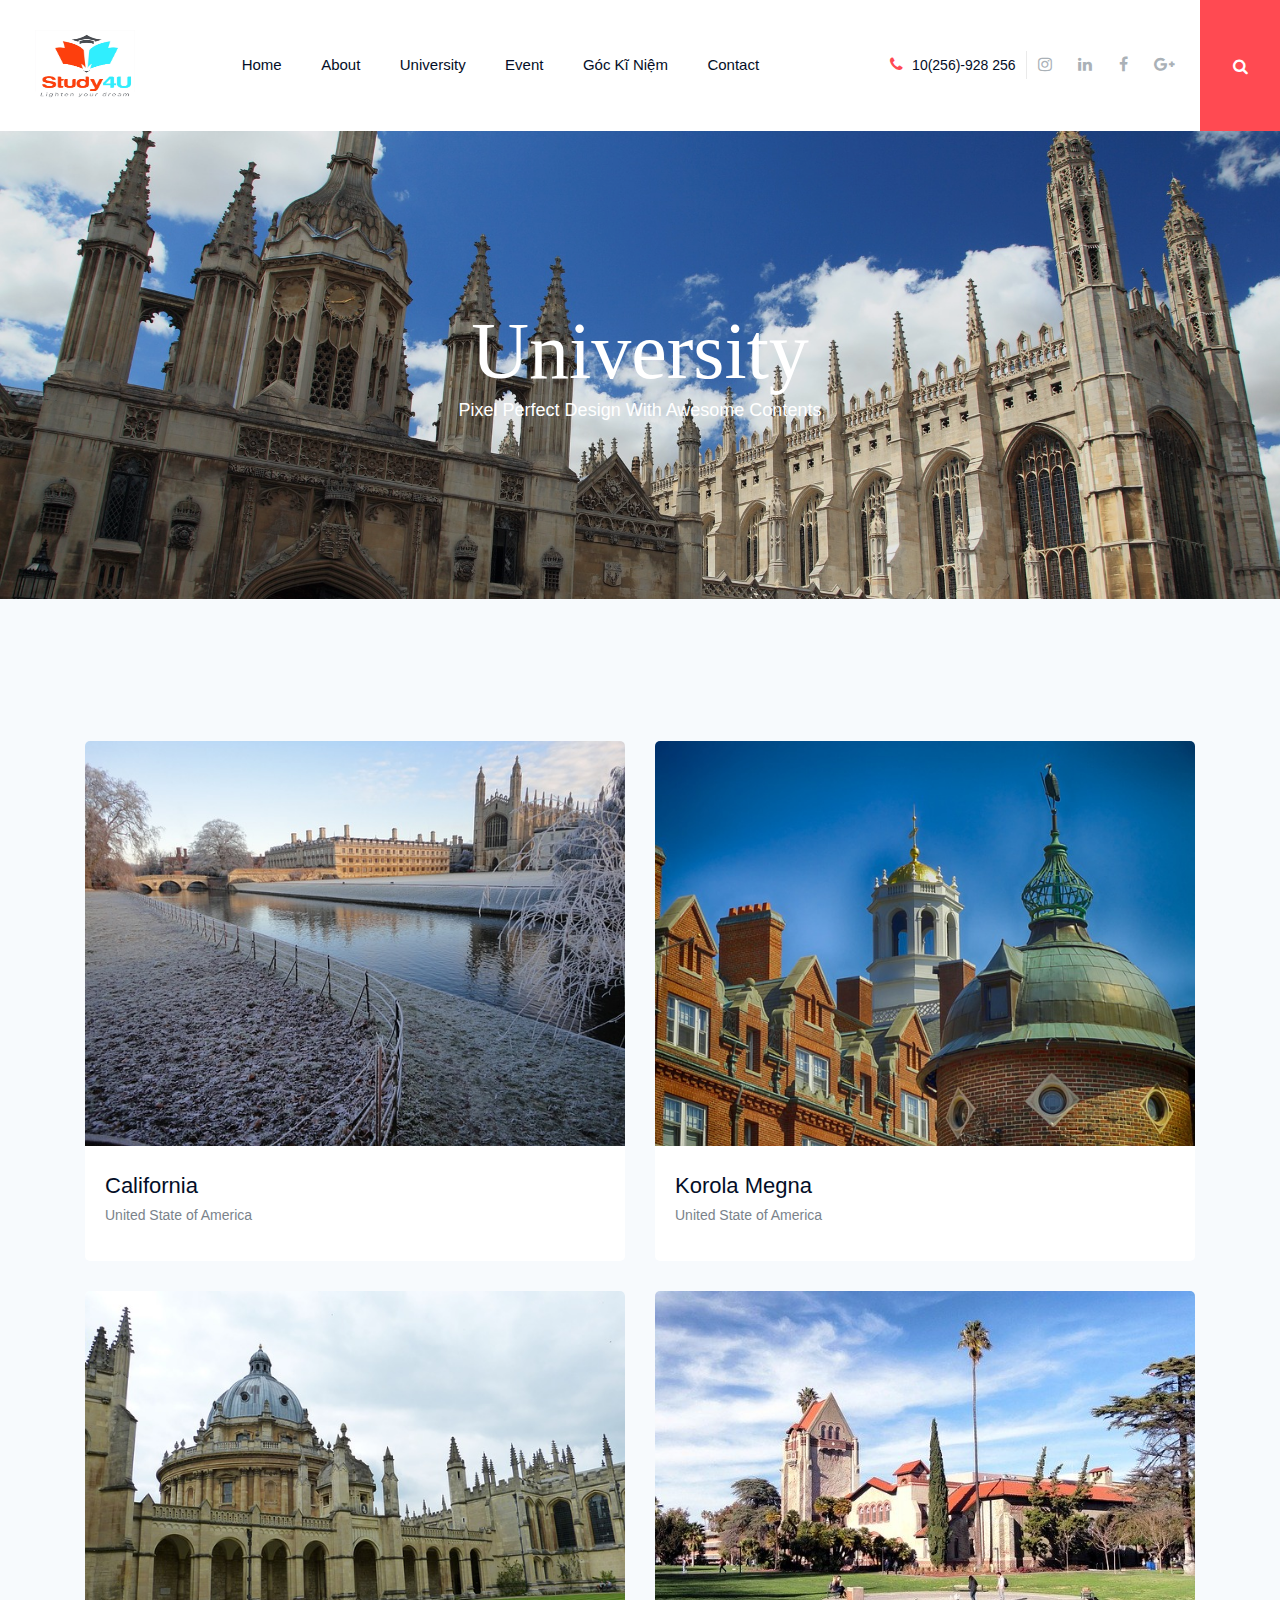
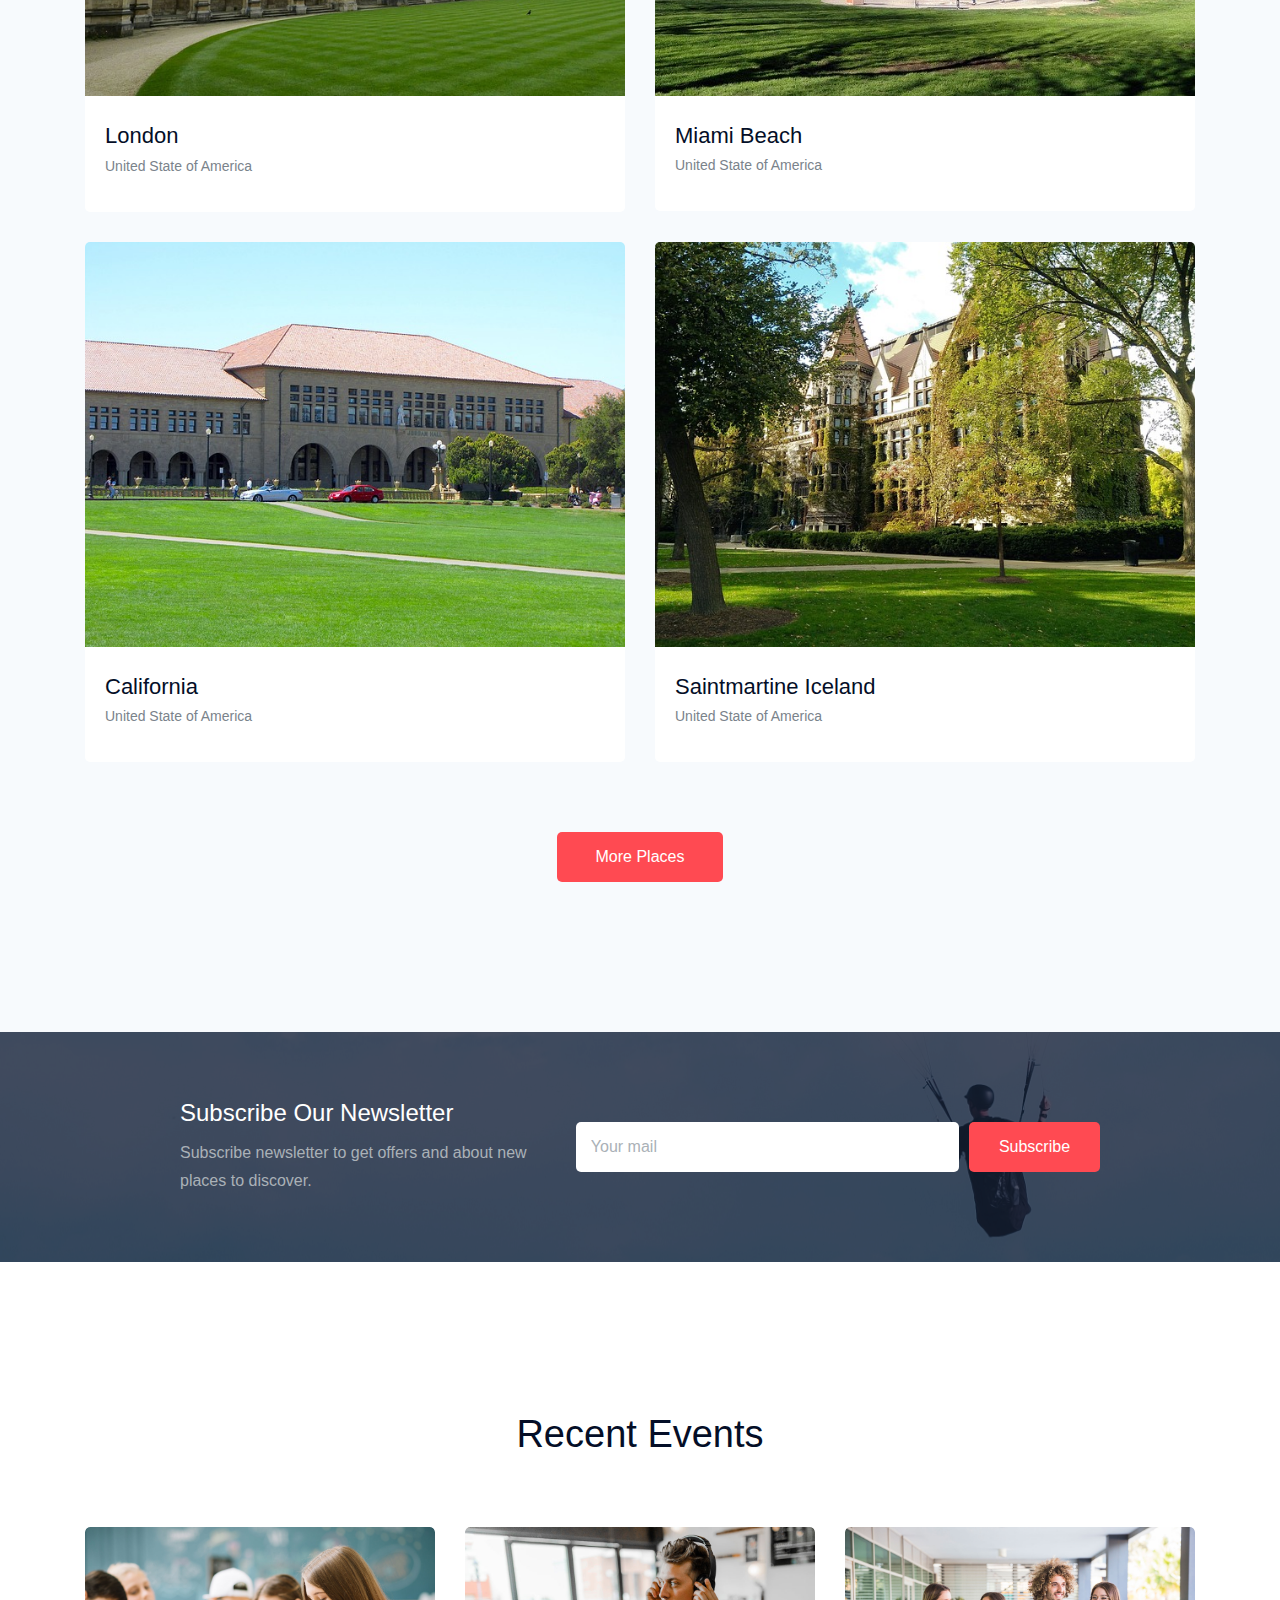
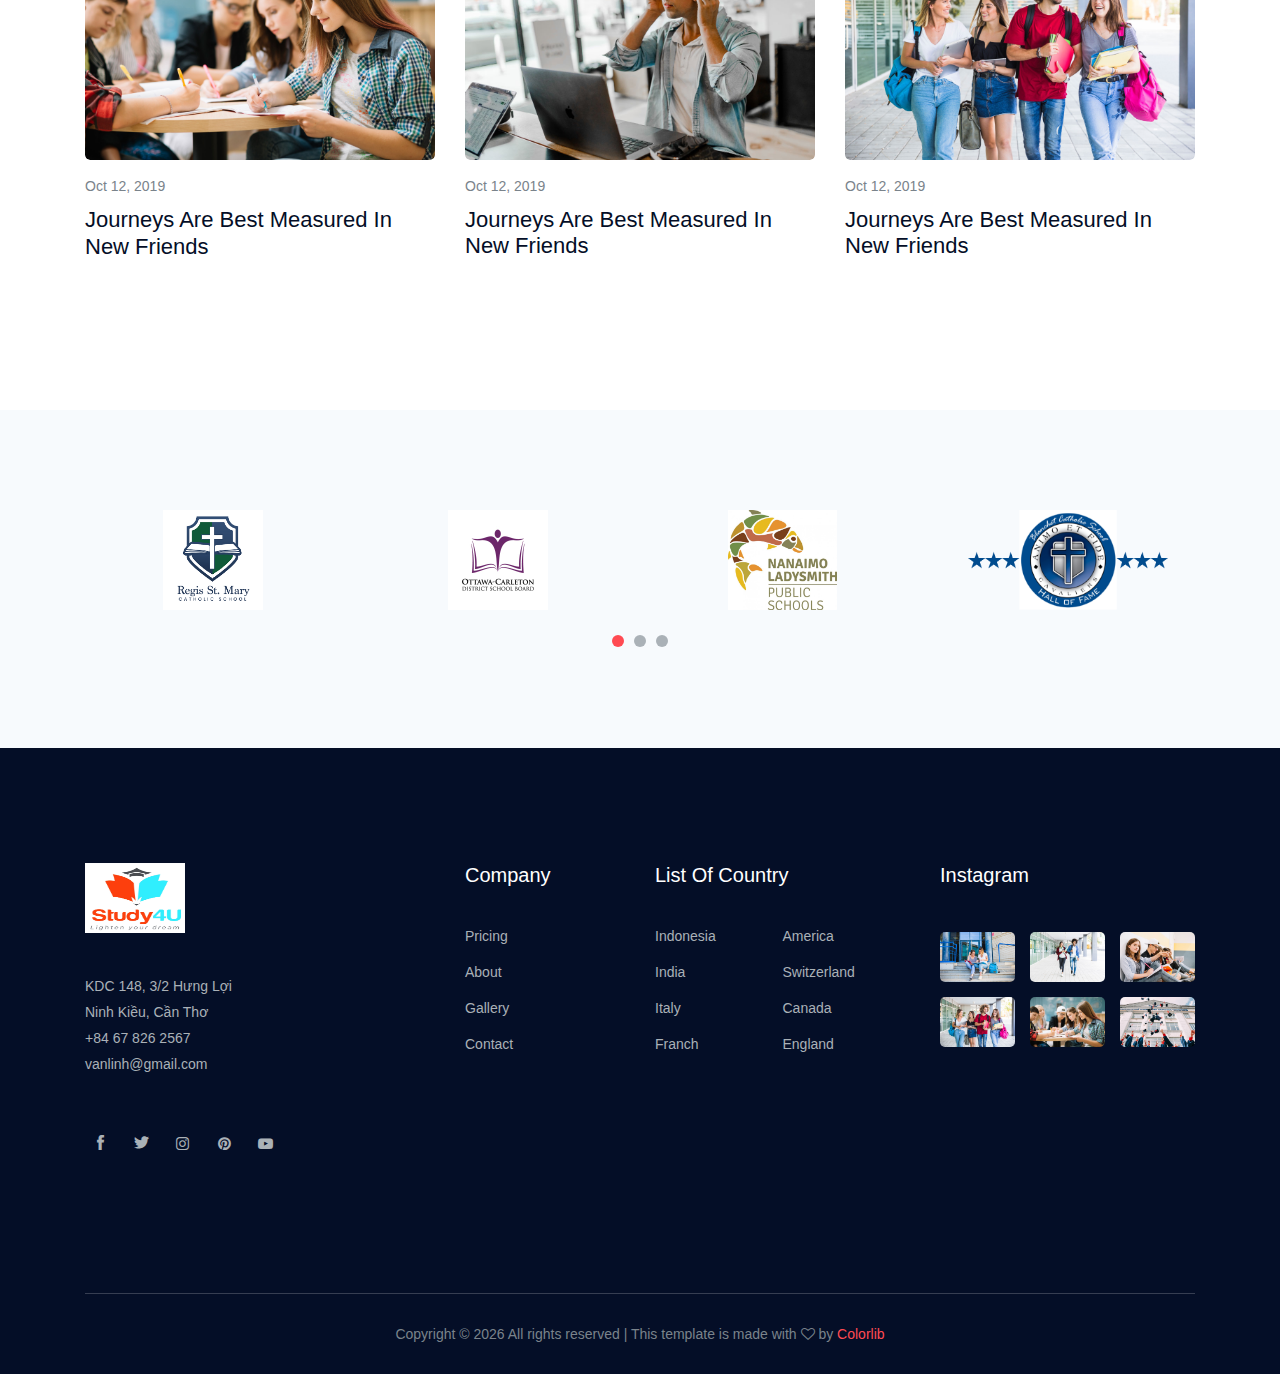
<file: travel_destination.html>
<!doctype html>
<html class="no-js" lang="zxx">

<head>
    <meta charset="utf-8">
    <meta http-equiv="x-ua-compatible" content="ie=edge">
    <title>Study4u - Chấp cánh ước mơ</title>
    <meta name="description" content="">
    <meta name="viewport" content="width=device-width, initial-scale=1">

    <!-- <link rel="manifest" href="site.webmanifest"> -->
    <link rel="shortcut icon" type="image/x-icon" href="img/icohat.png">
    <!-- Place favicon.ico in the root directory -->

    <!-- CSS here -->
    <link rel="stylesheet" href="css/bootstrap.min.css">
    <link rel="stylesheet" href="css/owl.carousel.min.css">
    <link rel="stylesheet" href="css/magnific-popup.css">
    <link rel="stylesheet" href="css/font-awesome.min.css">
    <link rel="stylesheet" href="css/themify-icons.css">
    <link rel="stylesheet" href="css/nice-select.css">
    <link rel="stylesheet" href="css/flaticon.css">
    <link rel="stylesheet" href="css/jquery-ui.css">
    <link rel="stylesheet" href="css/gijgo.css">
    <link rel="stylesheet" href="css/animate.css">
    <link rel="stylesheet" href="css/slick.css">
    <link rel="stylesheet" href="css/slicknav.css">

    <link rel="stylesheet" href="css/style.css">
    <!-- <link rel="stylesheet" href="css/responsive.css"> -->
</head>

<body>
    <!--[if lte IE 9]>
            <p class="browserupgrade">You are using an <strong>outdated</strong> browser. Please <a href="https://browsehappy.com/">upgrade your browser</a> to improve your experience and security.</p>
        <![endif]-->

    <!-- header-start -->
    <header>
        <div class="header-area ">
            <div id="sticky-header" class="main-header-area">
                <div class="container-fluid">
                    <div class="header_bottom_border">
                        <div class="row align-items-center">
                            <div class="col-xl-2 col-lg-2">
                                <div class="logo">
                                    <a href="index.html">
                                        <img src="img/STUDY4U.jpg" alt="" class="logostudy4u">
                                    </a>
                                </div>
                            </div>
                            <div class="col-xl-6 col-lg-6">
                                <div class="main-menu  d-none d-lg-block">
                                    <nav>
                                        <ul id="navigation">
                                            <li><a class="active" href="index.html">home</a></li>
                                            <li><a href="about.html">About</a></li>
                                            <li><a class="" href="travel_destination.html">University</a></li>
                                                <!-- <li><a href="#">pages <i class="ti-angle-down"></i></a>
                                                <ul class="submenu">
                                                        <li><a href="destination_details.html">Destinations details</a></li>
                                                        <li><a href="elements.html">elements</a></li>
                                                </ul>
                                            </li> -->
                                            <li><a href="blog.html">Event</a>
                                                <!-- <ul class="submenu">
                                                    <li><a href="blog.html">blog</a></li>
                                                    <li><a href="single-blog.html">single-blog</a></li>
                                                </ul> -->
                                            </li>
                                            <li><a href="memory.html">Góc kĩ niệm</a></li>
                                            <li><a href="contact.html">Contact</a></li>
                                        </ul>
                                    </nav>
                                </div>
                            </div>
                            <div class="col-xl-4 col-lg-4 d-none d-lg-block">
                                <div class="social_wrap d-flex align-items-center justify-content-end">
                                    <div class="number">
                                        <p> <i class="fa fa-phone"></i> 10(256)-928 256</p>
                                    </div>
                                    <div class="social_links d-none d-xl-block">
                                        <ul>
                                            <li><a href="#"> <i class="fa fa-instagram"></i> </a></li>
                                            <li><a href="#"> <i class="fa fa-linkedin"></i> </a></li>
                                            <li><a href="#"> <i class="fa fa-facebook"></i> </a></li>
                                            <li><a href="#"> <i class="fa fa-google-plus"></i> </a></li>
                                        </ul>
                                    </div>
                                </div>
                            </div>
                            <div class="seach_icon">
                                <a data-toggle="modal" data-target="#exampleModalCenter" href="#">
                                    <i class="fa fa-search"></i>
                                </a>
                            </div>
                            <div class="col-12">
                                <div class="mobile_menu d-block d-lg-none"></div>
                            </div>
                        </div>
                    </div>

                </div>
            </div>
        </div>
    </header>
    <!-- header-end -->

    <!-- bradcam_area  -->
    <div class="bradcam_area bradcam_bg_2">
        <div class="container">
            <div class="row">
                <div class="col-xl-12">
                    <div class="bradcam_text text-center">
                        <h3>University</h3>
                        <p>Pixel perfect design with awesome contents</p>
                    </div>
                </div>
            </div>
        </div>
    </div>
    <!--/ bradcam_area  -->

    <!-- where_togo_area_start  -->
    <!-- <div class="where_togo_area">
        <div class="container">
            <div class="row align-items-center">
                <div class="col-lg-3">
                    <div class="form_area">
                        <h3>Where you want to go?</h3>
                    </div>
                </div>
                <div class="col-lg-9">
                    <div class="search_wrap">
                        <form class="search_form" action="#">
                            <div class="input_field">
                                <input type="text" placeholder="Where to go?">
                            </div>
                            <div class="input_field">
                                <input id="datepicker" placeholder="Date">
                            </div>
                            <div class="input_field">
                                <select>
                                    <option data-display="Travel type">Travel type</option>
                                    <option value="1">Some option</option>
                                    <option value="2">Another option</option>
                                </select>
                            </div>
                            <div class="search_btn">
                                <button class="boxed-btn4 " type="submit" >Search</button>
                            </div>
                        </form>
                    </div>
                </div>
            </div>
        </div>
    </div> -->
    <!-- where_togo_area_end  -->


    <div class="popular_places_area">
        <div class="container">
            <div class="row">
                <!-- <div class="col-lg-4">
                    <div class="filter_result_wrap">
                        <h3>Filter Result</h3>
                        <div class="filter_bordered">
                            <div class="filter_inner">
                                <div class="row">
                                    <div class="col-lg-12">
                                        <div class="single_select">
                                            <select>
                                                <option data-display="Country">Country</option>
                                                <option value="1">Africa</option>
                                                <option value="2">canada</option>
                                                <option value="4">USA</option>
                                              </select>
                                        </div>
                                    </div>
                                    <div class="col-lg-12">
                                        <div class="single_select">
                                            <select>
                                                <option data-display="Travel type">Travel type</option>
                                                <option value="1">advance</option>
                                                <option value="2">advance</option>
                                                <option value="4">premium</option>
                                              </select>
                                        </div>
                                    </div>
                                    <div class="col-lg-12">
                                        <div class="range_slider_wrap">
                                            <span class="range">Prise range</span>
                                            <div id="slider-range"></div>
                                            <p>
                                                <input type="text" id="amount" readonly style="border:0; color:#7A838B; font-weight:400;">
                                            </p>
                                        </div>
                                    </div>
                                </div>


                            </div>

                            <div class="reset_btn">
                                <button class="boxed-btn4" type="submit">Reset</button>
                            </div>
                        </div>
                    </div>
                </div> -->
                <div class="col-lg-12">
                    <div class="row">
                        <div class="col-lg-6 col-md-6">
                            <div class="single_place">
                                <div class="thumb">
                                    <img src="img/place/cambridge.jpg" alt="">
                                    <!-- <a href="#" class="prise">$500</a> -->
                                </div>
                                <div class="place_info">
                                    <a href="destination_details.html"><h3>California</h3></a>
                                    <p>United State of America</p>
                                    <!-- <div class="rating_days d-flex justify-content-between">
                                        <span class="d-flex justify-content-center align-items-center">
                                             <i class="fa fa-star"></i> 
                                             <i class="fa fa-star"></i> 
                                             <i class="fa fa-star"></i> 
                                             <i class="fa fa-star"></i> 
                                             <i class="fa fa-star"></i>
                                             <a href="#">(20 Review)</a>
                                        </span>
                                        <div class="days">
                                            <i class="fa fa-clock-o"></i>
                                            <a href="#">5 Days</a>
                                        </div>
                                    </div> -->
                                </div>
                            </div>
                        </div>
                        <div class="col-lg-6 col-md-6">
                            <div class="single_place">
                                <div class="thumb">
                                    <img src="img/place/harvard.jpg" alt="">
                                    <!-- <a href="#" class="prise">$500</a> -->
                                </div>
                                <div class="place_info">
                                    <a href="destination_details.html"><h3>Korola Megna</h3></a>
                                    <p>United State of America</p>
                                    <!-- <div class="rating_days d-flex justify-content-between">
                                        <span class="d-flex justify-content-center align-items-center">
                                             <i class="fa fa-star"></i> 
                                             <i class="fa fa-star"></i> 
                                             <i class="fa fa-star"></i> 
                                             <i class="fa fa-star"></i> 
                                             <i class="fa fa-star"></i>
                                             <a href="#">(20 Review)</a>
                                        </span>
                                        <div class="days">
                                            <i class="fa fa-clock-o"></i>
                                            <a href="#">5 Days</a>
                                        </div>
                                    </div> -->
                                </div>
                            </div>
                        </div>
                        <div class="col-lg-6 col-md-6">
                            <div class="single_place">
                                <div class="thumb">
                                    <img src="img/place/oxford.jpg" alt="">
                                    <!-- <a href="#" class="prise">$500</a> -->
                                </div>
                                <div class="place_info">
                                    <a href="destination_details.html"><h3>London</h3></a>
                                    <p>United State of America</p>
                                    <!-- <div class="rating_days d-flex justify-content-between">
                                        <span class="d-flex justify-content-center align-items-center">
                                             <i class="fa fa-star"></i> 
                                             <i class="fa fa-star"></i> 
                                             <i class="fa fa-star"></i> 
                                             <i class="fa fa-star"></i> 
                                             <i class="fa fa-star"></i>
                                             <a href="#">(20 Review)</a>
                                        </span>
                                        <div class="days">
                                            <i class="fa fa-clock-o"></i>
                                            <a href="#">5 Days</a>
                                        </div>
                                    </div> -->
                                </div>
                            </div>
                        </div>
                        <div class="col-lg-6 col-md-6">
                            <div class="single_place">
                                <div class="thumb">
                                    <img src="img/place/san-jose-state.jpg" alt="">
                                    <!-- <a href="#" class="prise">$500</a> -->
                                </div>
                                <div class="place_info">
                                    <a href="destination_details.html"><h3>Miami Beach</h3></a>
                                    <p>United State of America</p>
                                    <!-- <div class="rating_days d-flex justify-content-between">
                                        <span class="d-flex justify-content-center align-items-center">
                                             <i class="fa fa-star"></i> 
                                             <i class="fa fa-star"></i> 
                                             <i class="fa fa-star"></i> 
                                             <i class="fa fa-star"></i> 
                                             <i class="fa fa-star"></i>
                                             <a href="#">(20 Review)</a>
                                        </span>
                                        <div class="days">
                                            <i class="fa fa-clock-o"></i>
                                            <a href="#">5 Days</a>
                                        </div>
                                    </div> -->
                                </div>
                            </div>
                        </div>
                        <div class="col-lg-6 col-md-6">
                            <div class="single_place">
                                <div class="thumb">
                                    <img src="img/place/stanford.jpg" alt="">
                                    <!-- <a href="#" class="prise">$500</a> -->
                                </div>
                                <div class="place_info">
                                    <a href="destination_details.html"><h3>California</h3></a>
                                    <p>United State of America</p>
                                    <!-- <div class="rating_days d-flex justify-content-between">
                                        <span class="d-flex justify-content-center align-items-center">
                                             <i class="fa fa-star"></i> 
                                             <i class="fa fa-star"></i> 
                                             <i class="fa fa-star"></i> 
                                             <i class="fa fa-star"></i> 
                                             <i class="fa fa-star"></i>
                                             <a href="#">(20 Review)</a>
                                        </span>
                                        <div class="days">
                                            <i class="fa fa-clock-o"></i>
                                            <a href="#">5 Days</a>
                                        </div>
                                    </div> -->
                                </div>
                            </div>
                        </div>
                        <div class="col-lg-6 col-md-6">
                            <div class="single_place">
                                <div class="thumb">
                                    <img src="img/place/university-of-chicago.jpg" alt="">
                                    <!-- <a href="#" class="prise">$500</a> -->
                                </div>
                                <div class="place_info">
                                    <a href="destination_details.html"><h3>Saintmartine Iceland</h3></a>
                                    <p>United State of America</p>
                                    <!-- <div class="rating_days d-flex justify-content-between">
                                        <span class="d-flex justify-content-center align-items-center">
                                             <i class="fa fa-star"></i> 
                                             <i class="fa fa-star"></i> 
                                             <i class="fa fa-star"></i> 
                                             <i class="fa fa-star"></i> 
                                             <i class="fa fa-star"></i>
                                             <a href="#">(20 Review)</a>
                                        </span>
                                        <div class="days">
                                            <i class="fa fa-clock-o"></i>
                                            <a href="#">5 Days</a>
                                        </div>
                                    </div> -->
                                </div>
                            </div>
                        </div>
                    </div>
                    <div class="row">
                        <div class="col-lg-12">
                            <div class="more_place_btn text-center">
                                <a class="boxed-btn4" href="#">More Places</a>
                            </div>
                        </div>
                    </div>
                </div>
            </div>
        </div>
    </div>

        <!-- newletter_area_start  -->
        <div class="newletter_area overlay">
            <div class="container">
                <div class="row justify-content-center align-items-center">
                    <div class="col-lg-10">
                        <div class="row align-items-center">
                            <div class="col-lg-5">
                                <div class="newsletter_text">
                                    <h4>Subscribe Our Newsletter</h4>
                                    <p>Subscribe newsletter to get offers and about
                                        new places to discover.</p>
                                </div>
                            </div>
                            <div class="col-lg-7">
                                <div class="mail_form">
                                    <div class="row no-gutters">
                                        <div class="col-lg-9 col-md-8">
                                            <div class="newsletter_field">
                                                <input type="email" placeholder="Your mail" >
                                            </div>
                                        </div>
                                        <div class="col-lg-3 col-md-4">
                                            <div class="newsletter_btn">
                                                <button class="boxed-btn4 " type="submit" >Subscribe</button>
                                            </div>
                                        </div>
                                    </div>
                                </div>
                            </div>
                        </div>
                    </div>
                </div>
            </div>
        </div>
        <!-- newletter_area_end  -->
        <div class="recent_trip_area">
            <div class="container">
                <div class="row justify-content-center">
                    <div class="col-lg-6">
                        <div class="section_title text-center mb_70">
                            <h3>Recent Events</h3>
                        </div>
                    </div>
                </div>
                <div class="row">
                    <div class="col-lg-4 col-md-6">
                        <div class="single_trip">
                            <div class="thumb">
                                <img src="img/blog/bg_1.jpg" alt="">
                            </div>
                            <div class="info">
                                <div class="date">
                                    <span>Oct 12, 2019</span>
                                </div>
                                <a href="#">
                                    <h3>Journeys Are Best Measured In
                                        New Friends</h3>
                                </a>
                            </div>
                        </div>
                    </div>
                    <div class="col-lg-4 col-md-6">
                        <div class="single_trip">
                            <div class="thumb">
                                <img src="img/blog/course-2.jpg" alt="">
                            </div>
                            <div class="info">
                                <div class="date">
                                    <span>Oct 12, 2019</span>
                                </div>
                                <a href="#">
                                    <h3>Journeys Are Best Measured In
                                        New Friends</h3>
                                </a>
                            </div>
                        </div>
                    </div>
                    <div class="col-lg-4 col-md-6">
                        <div class="single_trip">
                            <div class="thumb">
                                <img src="img/blog/bg_3.jpg" alt="">
                            </div>
                            <div class="info">
                                <div class="date">
                                    <span>Oct 12, 2019</span>
                                </div>
                                <a href="#">
                                    <h3>Journeys Are Best Measured In
                                        New Friends</h3>
                                </a>
                            </div>
                        </div>
                    </div>
                </div>
            </div>
        </div>

    <!-- logo of school -->
    <div class="testimonial_area ">
        <div class="container">
            <div class="row">
                <div class="col-xl-12">

                    <div class="testmonial_active owl-carousel ">

                        <div class="single_carousel ">
                            <div class="row justify-content-center ">
                                <div class="col-lg-12 ">
                                    <div class="row justify-content-center ">
                                        <div class="col-lg-3 ">

                                            <div class="single_testmonial  text-center">
                                                <div >
                                                    <img src="img/SchoolLogo/119781.jpg" alt="" class="logoSchool" >
                                                </div>

                                            </div>
                                        </div>
                                        <div class="col-lg-3">

                                            <div class="single_testmonial text-center">
                                                <div>
                                                    <img src="img/SchoolLogo/0_r8BR-G.jpg" alt="" class="logoSchool" >
                                                </div>

                                            </div>
                                        </div>
                                        <div class="col-lg-3">

                                            <div class="single_testmonial text-center">
                                                <div>
                                                    <img src="img/SchoolLogo/151659238692.jpg" alt="" class="logoSchool">
                                                </div>

                                            </div>
                                        </div>
                                        <div class="col-lg-3">

                                            <div class="single_testmonial text-center">
                                                <div>
                                                    <img src="img/SchoolLogo/blanchet_catholic_logo.jpg" alt="" class="logoSchool">
                                                </div>

                                            </div>
                                        </div>
                                    </div>
                                </div>
                            </div>
                        </div>
                        <div class="single_carousel ">
                            <div class="row justify-content-center ">
                                <div class="col-lg-12 ">
                                    <div class="row justify-content-center  ">
                                        <div class="col-lg-3">

                                            <div class="single_testmonial text-center">
                                                <div>
                                                    <img src="img/SchoolLogo/207.jpg" alt="" class="logoSchool" >
                                                </div>

                                            </div>
                                        </div>
                                        <div class="col-lg-3">

                                            <div class="single_testmonial text-center">
                                                <div>
                                                    <img src="img/SchoolLogo/300x300.jpg" alt="" class="logoSchool" >
                                                </div>

                                            </div>
                                        </div>
                                        <div class="col-lg-3">

                                            <div class="single_testmonial text-center">
                                                <div>
                                                    <img src="img/SchoolLogo/40155.jpg" alt="" class="logoSchool" >
                                                </div>

                                            </div>
                                        </div>
                                        <div class="col-lg-3">

                                            <div class="single_testmonial text-center">
                                                <div>
                                                    <img src="img/SchoolLogo/aum.png" alt="" class="logoSchool" >
                                                </div>

                                            </div>
                                        </div>
                                    </div>
                                </div>
                            </div>
                        </div>
                        <div class="single_carousel">
                            <div class="row justify-content-center">
                                <div class="col-lg-12">
                                    <div class="row justify-content-center">
                                        <div class="col-lg-3">

                                            <div class="single_testmonial text-center">
                                                <div>
                                                    <img src="img/SchoolLogo/4e05cc2b9908bd326657f917f5c8d849_400x400.png" alt="" class="logoSchool">
                                                </div>

                                            </div>
                                        </div>
                                        <div class="col-lg-3">

                                            <div class="single_testmonial text-center">
                                                <div>
                                                    <img src="img/SchoolLogo/635619645658797500.jpg" alt="" class="logoSchool">
                                                </div>

                                            </div>
                                        </div>
                                        <div class="col-lg-3">

                                            <div class="single_testmonial text-center">
                                                <div>
                                                    <img src="img/SchoolLogo/7264056.gif" alt="" class="logoSchool">
                                                </div>

                                            </div>
                                        </div>
                                        <div class="col-lg-3">

                                            <div class="single_testmonial text-center">
                                                <div>
                                                    <img src="img/SchoolLogo/Boca-Newspaper-FAU-Logo.jpg" alt="" class="logoSchool">
                                                </div>

                                            </div>
                                        </div>
                                    </div>
                                </div>
                            </div>
                        </div>

                    </div>
                </div>
            </div>
        </div>
    </div>
    <!-- /logo of school -->



    <footer class="footer">
        <div class="footer_top">
            <div class="container">
                <div class="row">
                    <div class="col-xl-4 col-md-6 col-lg-4 ">
                        <div class="footer_widget">
                            <div class="footer_logo">
                                <a href="#">
                                    <img src="img/STUDY4U.jpg" alt="" class="logostudy4u">
                                </a>
                            </div>
                            <p>KDC 148, 3/2 Hưng Lợi <br> Ninh Kiều, Cần Thơ <br>
                                <a href="#">+84 67 826 2567</a> <br>
                                <a href="#">vanlinh@gmail.com</a>
                            </p>
                            <div class="socail_links">
                                <ul>
                                    <li>
                                        <a href="#">
                                            <i class="ti-facebook"></i>
                                        </a>
                                    </li>
                                    <li>
                                        <a href="#">
                                            <i class="ti-twitter-alt"></i>
                                        </a>
                                    </li>
                                    <li>
                                        <a href="#">
                                            <i class="fa fa-instagram"></i>
                                        </a>
                                    </li>
                                    <li>
                                        <a href="#">
                                            <i class="fa fa-pinterest"></i>
                                        </a>
                                    </li>
                                    <li>
                                        <a href="#">
                                            <i class="fa fa-youtube-play"></i>
                                        </a>
                                    </li>
                                </ul>
                            </div>

                        </div>
                    </div>
                    <div class="col-xl-2 col-md-6 col-lg-2">
                        <div class="footer_widget">
                            <h3 class="footer_title">
                                Company
                            </h3>
                            <ul class="links">
                                <li><a href="#">Pricing</a></li>
                                <li><a href="#">About</a></li>
                                <li><a href="#"> Gallery</a></li>
                                <li><a href="#"> Contact</a></li>
                            </ul>
                        </div>
                    </div>
                    <div class="col-xl-3 col-md-6 col-lg-3">
                        <div class="footer_widget">
                            <h3 class="footer_title">
                                List of Country
                            </h3>
                            <ul class="links double_links">
                                <li><a href="#">Indonesia</a></li>
                                <li><a href="#">America</a></li>
                                <li><a href="#">India</a></li>
                                <li><a href="#">Switzerland</a></li>
                                <li><a href="#">Italy</a></li>
                                <li><a href="#">Canada</a></li>
                                <li><a href="#">Franch</a></li>
                                <li><a href="#">England</a></li>
                            </ul>
                        </div>
                    </div>
                    <div class="col-xl-3 col-md-6 col-lg-3">
                        <div class="footer_widget">
                            <h3 class="footer_title">
                                Instagram
                            </h3>
                            <div class="instagram_feed">
                                <div class="single_insta">
                                    <a href="#">
                                        <img src="img/instagram/image_1.jpg" alt="">
                                    </a>
                                </div>
                                <div class="single_insta">
                                    <a href="#">
                                        <img src="img/instagram/image_2.jpg" alt="">
                                    </a>
                                </div>
                                <div class="single_insta">
                                    <a href="#">
                                        <img src="img/instagram/image_3.jpg" alt="">
                                    </a>
                                </div>
                                <div class="single_insta">
                                    <a href="#">
                                        <img src="img/instagram/image_4.jpg" alt="">
                                    </a>
                                </div>
                                <div class="single_insta">
                                    <a href="#">
                                        <img src="img/instagram/image_5.jpg" alt="">
                                    </a>
                                </div>
                                <div class="single_insta">
                                    <a href="#">
                                        <img src="img/instagram/image_6.jpg" alt="">
                                    </a>
                                </div>
                            </div>
                        </div>
                    </div>
                </div>
            </div>
        </div>
        <div class="copy-right_text">
            <div class="container">
                <div class="footer_border"></div>
                <div class="row">
                    <div class="col-xl-12">
                        <p class="copy_right text-center">
                            <!-- Link back to Colorlib can't be removed. Template is licensed under CC BY 3.0. -->
                            Copyright &copy;
                            <script>document.write(new Date().getFullYear());</script> All rights reserved | This
                            template is made with <i class="fa fa-heart-o" aria-hidden="true"></i> by <a
                                href="https://colorlib.com" target="_blank">Colorlib</a>
                            <!-- Link back to Colorlib can't be removed. Template is licensed under CC BY 3.0. -->
                        </p>
                    </div>
                </div>
            </div>
        </div>
    </footer>


  <!-- Modal -->
  <div class="modal fade custom_search_pop" id="exampleModalCenter" tabindex="-1" role="dialog" aria-labelledby="exampleModalCenterTitle" aria-hidden="true">
    <div class="modal-dialog modal-dialog-centered" role="document">
      <div class="modal-content">
        <div class="serch_form">
            <input type="text" placeholder="Search" >
            <button type="submit">search</button>
        </div>
      </div>
    </div>
  </div>
    <!-- link that opens popup -->
    

    <!-- JS here -->
    <script src="js/vendor/modernizr-3.5.0.min.js"></script>
    <script src="js/vendor/jquery-1.12.4.min.js"></script>
    <script src="js/popper.min.js"></script>
    <script src="js/bootstrap.min.js"></script>
    <script src="js/owl.carousel.min.js"></script>
    <script src="js/isotope.pkgd.min.js"></script>
    <script src="js/ajax-form.js"></script>
    <script src="js/waypoints.min.js"></script>
    <script src="js/jquery.counterup.min.js"></script>
    <script src="js/imagesloaded.pkgd.min.js"></script>
    <script src="js/scrollIt.js"></script>
    <script src="js/jquery.scrollUp.min.js"></script>
    <script src="js/wow.min.js"></script>
    <script src="js/jquery-ui.min.js"> </script>
    <script src="js/nice-select.min.js"></script>
    <script src="js/jquery.slicknav.min.js"></script>
    <script src="js/jquery.magnific-popup.min.js"></script>
    <script src="js/plugins.js"></script>
    <script src="js/range.js"></script>
        <!-- <script src="js/gijgo.min.js"></script> -->
    <script src="js/slick.min.js"></script>
   

    
    <!--contact js-->
    <script src="js/contact.js"></script>
    <script src="js/jquery.ajaxchimp.min.js"></script>
    <script src="js/jquery.form.js"></script>
    <script src="js/jquery.validate.min.js"></script>
    <script src="js/mail-script.js"></script>


    <script src="js/main.js"></script>
    <script>
        $('#datepicker').datepicker({
            iconsLibrary: 'fontawesome',
            icons: {
             rightIcon: '<span class="fa fa-caret-down"></span>'
         }
        });
    </script>
    </script>
    
</body>

</html>
</file>
<file: css/themify-icons.css>
@font-face {
	font-family: 'themify';
	src:url('../fonts/themify.eot?-fvbane');
	src:url('../fonts/themify.eot?#iefix-fvbane') format('embedded-opentype'),
		url('../fonts/themify.woff?-fvbane') format('woff'),
		url('../fonts/themify.ttf?-fvbane') format('truetype'),
		url('../fonts/themify.svg?-fvbane#themify') format('svg');
	font-weight: normal;
	font-style: normal;
}

[class^="ti-"], [class*=" ti-"] {
	font-family: 'themify';
	/* speak: none; */
	font-style: normal;
	font-weight: normal;
	font-variant: normal;
	text-transform: none;
	line-height: 1;

	/* Better Font Rendering =========== */
	-webkit-font-smoothing: antialiased;
	-moz-osx-font-smoothing: grayscale;
}

.ti-wand:before {
	content: "\e600";
}
.ti-volume:before {
	content: "\e601";
}
.ti-user:before {
	content: "\e602";
}
.ti-unlock:before {
	content: "\e603";
}
.ti-unlink:before {
	content: "\e604";
}
.ti-trash:before {
	content: "\e605";
}
.ti-thought:before {
	content: "\e606";
}
.ti-target:before {
	content: "\e607";
}
.ti-tag:before {
	content: "\e608";
}
.ti-tablet:before {
	content: "\e609";
}
.ti-star:before {
	content: "\e60a";
}
.ti-spray:before {
	content: "\e60b";
}
.ti-signal:before {
	content: "\e60c";
}
.ti-shopping-cart:before {
	content: "\e60d";
}
.ti-shopping-cart-full:before {
	content: "\e60e";
}
.ti-settings:before {
	content: "\e60f";
}
.ti-search:before {
	content: "\e610";
}
.ti-zoom-in:before {
	content: "\e611";
}
.ti-zoom-out:before {
	content: "\e612";
}
.ti-cut:before {
	content: "\e613";
}
.ti-ruler:before {
	content: "\e614";
}
.ti-ruler-pencil:before {
	content: "\e615";
}
.ti-ruler-alt:before {
	content: "\e616";
}
.ti-bookmark:before {
	content: "\e617";
}
.ti-bookmark-alt:before {
	content: "\e618";
}
.ti-reload:before {
	content: "\e619";
}
.ti-plus:before {
	content: "\e61a";
}
.ti-pin:before {
	content: "\e61b";
}
.ti-pencil:before {
	content: "\e61c";
}
.ti-pencil-alt:before {
	content: "\e61d";
}
.ti-paint-roller:before {
	content: "\e61e";
}
.ti-paint-bucket:before {
	content: "\e61f";
}
.ti-na:before {
	content: "\e620";
}
.ti-mobile:before {
	content: "\e621";
}
.ti-minus:before {
	content: "\e622";
}
.ti-medall:before {
	content: "\e623";
}
.ti-medall-alt:before {
	content: "\e624";
}
.ti-marker:before {
	content: "\e625";
}
.ti-marker-alt:before {
	content: "\e626";
}
.ti-arrow-up:before {
	content: "\e627";
}
.ti-arrow-right:before {
	content: "\e628";
}
.ti-arrow-left:before {
	content: "\e629";
}
.ti-arrow-down:before {
	content: "\e62a";
}
.ti-lock:before {
	content: "\e62b";
}
.ti-location-arrow:before {
	content: "\e62c";
}
.ti-link:before {
	content: "\e62d";
}
.ti-layout:before {
	content: "\e62e";
}
.ti-layers:before {
	content: "\e62f";
}
.ti-layers-alt:before {
	content: "\e630";
}
.ti-key:before {
	content: "\e631";
}
.ti-import:before {
	content: "\e632";
}
.ti-image:before {
	content: "\e633";
}
.ti-heart:before {
	content: "\e634";
}
.ti-heart-broken:before {
	content: "\e635";
}
.ti-hand-stop:before {
	content: "\e636";
}
.ti-hand-open:before {
	content: "\e637";
}
.ti-hand-drag:before {
	content: "\e638";
}
.ti-folder:before {
	content: "\e639";
}
.ti-flag:before {
	content: "\e63a";
}
.ti-flag-alt:before {
	content: "\e63b";
}
.ti-flag-alt-2:before {
	content: "\e63c";
}
.ti-eye:before {
	content: "\e63d";
}
.ti-export:before {
	content: "\e63e";
}
.ti-exchange-vertical:before {
	content: "\e63f";
}
.ti-desktop:before {
	content: "\e640";
}
.ti-cup:before {
	content: "\e641";
}
.ti-crown:before {
	content: "\e642";
}
.ti-comments:before {
	content: "\e643";
}
.ti-comment:before {
	content: "\e644";
}
.ti-comment-alt:before {
	content: "\e645";
}
.ti-close:before {
	content: "\e646";
}
.ti-clip:before {
	content: "\e647";
}
.ti-angle-up:before {
	content: "\e648";
}
.ti-angle-right:before {
	content: "\e649";
}
.ti-angle-left:before {
	content: "\e64a";
}
.ti-angle-down:before {
	content: "\e64b";
}
.ti-check:before {
	content: "\e64c";
}
.ti-check-box:before {
	content: "\e64d";
}
.ti-camera:before {
	content: "\e64e";
}
.ti-announcement:before {
	content: "\e64f";
}
.ti-brush:before {
	content: "\e650";
}
.ti-briefcase:before {
	content: "\e651";
}
.ti-bolt:before {
	content: "\e652";
}
.ti-bolt-alt:before {
	content: "\e653";
}
.ti-blackboard:before {
	content: "\e654";
}
.ti-bag:before {
	content: "\e655";
}
.ti-move:before {
	content: "\e656";
}
.ti-arrows-vertical:before {
	content: "\e657";
}
.ti-arrows-horizontal:before {
	content: "\e658";
}
.ti-fullscreen:before {
	content: "\e659";
}
.ti-arrow-top-right:before {
	content: "\e65a";
}
.ti-arrow-top-left:before {
	content: "\e65b";
}
.ti-arrow-circle-up:before {
	content: "\e65c";
}
.ti-arrow-circle-right:before {
	content: "\e65d";
}
.ti-arrow-circle-left:before {
	content: "\e65e";
}
.ti-arrow-circle-down:before {
	content: "\e65f";
}
.ti-angle-double-up:before {
	content: "\e660";
}
.ti-angle-double-right:before {
	content: "\e661";
}
.ti-angle-double-left:before {
	content: "\e662";
}
.ti-angle-double-down:before {
	content: "\e663";
}
.ti-zip:before {
	content: "\e664";
}
.ti-world:before {
	content: "\e665";
}
.ti-wheelchair:before {
	content: "\e666";
}
.ti-view-list:before {
	content: "\e667";
}
.ti-view-list-alt:before {
	content: "\e668";
}
.ti-view-grid:before {
	content: "\e669";
}
.ti-uppercase:before {
	content: "\e66a";
}
.ti-upload:before {
	content: "\e66b";
}
.ti-underline:before {
	content: "\e66c";
}
.ti-truck:before {
	content: "\e66d";
}
.ti-timer:before {
	content: "\e66e";
}
.ti-ticket:before {
	content: "\e66f";
}
.ti-thumb-up:before {
	content: "\e670";
}
.ti-thumb-down:before {
	content: "\e671";
}
.ti-text:before {
	content: "\e672";
}
.ti-stats-up:before {
	content: "\e673";
}
.ti-stats-down:before {
	content: "\e674";
}
.ti-split-v:before {
	content: "\e675";
}
.ti-split-h:before {
	content: "\e676";
}
.ti-smallcap:before {
	content: "\e677";
}
.ti-shine:before {
	content: "\e678";
}
.ti-shift-right:before {
	content: "\e679";
}
.ti-shift-left:before {
	content: "\e67a";
}
.ti-shield:before {
	content: "\e67b";
}
.ti-notepad:before {
	content: "\e67c";
}
.ti-server:before {
	content: "\e67d";
}
.ti-quote-right:before {
	content: "\e67e";
}
.ti-quote-left:before {
	content: "\e67f";
}
.ti-pulse:before {
	content: "\e680";
}
.ti-printer:before {
	content: "\e681";
}
.ti-power-off:before {
	content: "\e682";
}
.ti-plug:before {
	content: "\e683";
}
.ti-pie-chart:before {
	content: "\e684";
}
.ti-paragraph:before {
	content: "\e685";
}
.ti-panel:before {
	content: "\e686";
}
.ti-package:before {
	content: "\e687";
}
.ti-music:before {
	content: "\e688";
}
.ti-music-alt:before {
	content: "\e689";
}
.ti-mouse:before {
	content: "\e68a";
}
.ti-mouse-alt:before {
	content: "\e68b";
}
.ti-money:before {
	content: "\e68c";
}
.ti-microphone:before {
	content: "\e68d";
}
.ti-menu:before {
	content: "\e68e";
}
.ti-menu-alt:before {
	content: "\e68f";
}
.ti-map:before {
	content: "\e690";
}
.ti-map-alt:before {
	content: "\e691";
}
.ti-loop:before {
	content: "\e692";
}
.ti-location-pin:before {
	content: "\e693";
}
.ti-list:before {
	content: "\e694";
}
.ti-light-bulb:before {
	content: "\e695";
}
.ti-Italic:before {
	content: "\e696";
}
.ti-info:before {
	content: "\e697";
}
.ti-infinite:before {
	content: "\e698";
}
.ti-id-badge:before {
	content: "\e699";
}
.ti-hummer:before {
	content: "\e69a";
}
.ti-home:before {
	content: "\e69b";
}
.ti-help:before {
	content: "\e69c";
}
.ti-headphone:before {
	content: "\e69d";
}
.ti-harddrives:before {
	content: "\e69e";
}
.ti-harddrive:before {
	content: "\e69f";
}
.ti-gift:before {
	content: "\e6a0";
}
.ti-game:before {
	content: "\e6a1";
}
.ti-filter:before {
	content: "\e6a2";
}
.ti-files:before {
	content: "\e6a3";
}
.ti-file:before {
	content: "\e6a4";
}
.ti-eraser:before {
	content: "\e6a5";
}
.ti-envelope:before {
	content: "\e6a6";
}
.ti-download:before {
	content: "\e6a7";
}
.ti-direction:before {
	content: "\e6a8";
}
.ti-direction-alt:before {
	content: "\e6a9";
}
.ti-dashboard:before {
	content: "\e6aa";
}
.ti-control-stop:before {
	content: "\e6ab";
}
.ti-control-shuffle:before {
	content: "\e6ac";
}
.ti-control-play:before {
	content: "\e6ad";
}
.ti-control-pause:before {
	content: "\e6ae";
}
.ti-control-forward:before {
	content: "\e6af";
}
.ti-control-backward:before {
	content: "\e6b0";
}
.ti-cloud:before {
	content: "\e6b1";
}
.ti-cloud-up:before {
	content: "\e6b2";
}
.ti-cloud-down:before {
	content: "\e6b3";
}
.ti-clipboard:before {
	content: "\e6b4";
}
.ti-car:before {
	content: "\e6b5";
}
.ti-calendar:before {
	content: "\e6b6";
}
.ti-book:before {
	content: "\e6b7";
}
.ti-bell:before {
	content: "\e6b8";
}
.ti-basketball:before {
	content: "\e6b9";
}
.ti-bar-chart:before {
	content: "\e6ba";
}
.ti-bar-chart-alt:before {
	content: "\e6bb";
}
.ti-back-right:before {
	content: "\e6bc";
}
.ti-back-left:before {
	content: "\e6bd";
}
.ti-arrows-corner:before {
	content: "\e6be";
}
.ti-archive:before {
	content: "\e6bf";
}
.ti-anchor:before {
	content: "\e6c0";
}
.ti-align-right:before {
	content: "\e6c1";
}
.ti-align-left:before {
	content: "\e6c2";
}
.ti-align-justify:before {
	content: "\e6c3";
}
.ti-align-center:before {
	content: "\e6c4";
}
.ti-alert:before {
	content: "\e6c5";
}
.ti-alarm-clock:before {
	content: "\e6c6";
}
.ti-agenda:before {
	content: "\e6c7";
}
.ti-write:before {
	content: "\e6c8";
}
.ti-window:before {
	content: "\e6c9";
}
.ti-widgetized:before {
	content: "\e6ca";
}
.ti-widget:before {
	content: "\e6cb";
}
.ti-widget-alt:before {
	content: "\e6cc";
}
.ti-wallet:before {
	content: "\e6cd";
}
.ti-video-clapper:before {
	content: "\e6ce";
}
.ti-video-camera:before {
	content: "\e6cf";
}
.ti-vector:before {
	content: "\e6d0";
}
.ti-themify-logo:before {
	content: "\e6d1";
}
.ti-themify-favicon:before {
	content: "\e6d2";
}
.ti-themify-favicon-alt:before {
	content: "\e6d3";
}
.ti-support:before {
	content: "\e6d4";
}
.ti-stamp:before {
	content: "\e6d5";
}
.ti-split-v-alt:before {
	content: "\e6d6";
}
.ti-slice:before {
	content: "\e6d7";
}
.ti-shortcode:before {
	content: "\e6d8";
}
.ti-shift-right-alt:before {
	content: "\e6d9";
}
.ti-shift-left-alt:before {
	content: "\e6da";
}
.ti-ruler-alt-2:before {
	content: "\e6db";
}
.ti-receipt:before {
	content: "\e6dc";
}
.ti-pin2:before {
	content: "\e6dd";
}
.ti-pin-alt:before {
	content: "\e6de";
}
.ti-pencil-alt2:before {
	content: "\e6df";
}
.ti-palette:before {
	content: "\e6e0";
}
.ti-more:before {
	content: "\e6e1";
}
.ti-more-alt:before {
	content: "\e6e2";
}
.ti-microphone-alt:before {
	content: "\e6e3";
}
.ti-magnet:before {
	content: "\e6e4";
}
.ti-line-double:before {
	content: "\e6e5";
}
.ti-line-dotted:before {
	content: "\e6e6";
}
.ti-line-dashed:before {
	content: "\e6e7";
}
.ti-layout-width-full:before {
	content: "\e6e8";
}
.ti-layout-width-default:before {
	content: "\e6e9";
}
.ti-layout-width-default-alt:before {
	content: "\e6ea";
}
.ti-layout-tab:before {
	content: "\e6eb";
}
.ti-layout-tab-window:before {
	content: "\e6ec";
}
.ti-layout-tab-v:before {
	content: "\e6ed";
}
.ti-layout-tab-min:before {
	content: "\e6ee";
}
.ti-layout-slider:before {
	content: "\e6ef";
}
.ti-layout-slider-alt:before {
	content: "\e6f0";
}
.ti-layout-sidebar-right:before {
	content: "\e6f1";
}
.ti-layout-sidebar-none:before {
	content: "\e6f2";
}
.ti-layout-sidebar-left:before {
	content: "\e6f3";
}
.ti-layout-placeholder:before {
	content: "\e6f4";
}
.ti-layout-menu:before {
	content: "\e6f5";
}
.ti-layout-menu-v:before {
	content: "\e6f6";
}
.ti-layout-menu-separated:before {
	content: "\e6f7";
}
.ti-layout-menu-full:before {
	content: "\e6f8";
}
.ti-layout-media-right-alt:before {
	content: "\e6f9";
}
.ti-layout-media-right:before {
	content: "\e6fa";
}
.ti-layout-media-overlay:before {
	content: "\e6fb";
}
.ti-layout-media-overlay-alt:before {
	content: "\e6fc";
}
.ti-layout-media-overlay-alt-2:before {
	content: "\e6fd";
}
.ti-layout-media-left-alt:before {
	content: "\e6fe";
}
.ti-layout-media-left:before {
	content: "\e6ff";
}
.ti-layout-media-center-alt:before {
	content: "\e700";
}
.ti-layout-media-center:before {
	content: "\e701";
}
.ti-layout-list-thumb:before {
	content: "\e702";
}
.ti-layout-list-thumb-alt:before {
	content: "\e703";
}
.ti-layout-list-post:before {
	content: "\e704";
}
.ti-layout-list-large-image:before {
	content: "\e705";
}
.ti-layout-line-solid:before {
	content: "\e706";
}
.ti-layout-grid4:before {
	content: "\e707";
}
.ti-layout-grid3:before {
	content: "\e708";
}
.ti-layout-grid2:before {
	content: "\e709";
}
.ti-layout-grid2-thumb:before {
	content: "\e70a";
}
.ti-layout-cta-right:before {
	content: "\e70b";
}
.ti-layout-cta-left:before {
	content: "\e70c";
}
.ti-layout-cta-center:before {
	content: "\e70d";
}
.ti-layout-cta-btn-right:before {
	content: "\e70e";
}
.ti-layout-cta-btn-left:before {
	content: "\e70f";
}
.ti-layout-column4:before {
	content: "\e710";
}
.ti-layout-column3:before {
	content: "\e711";
}
.ti-layout-column2:before {
	content: "\e712";
}
.ti-layout-accordion-separated:before {
	content: "\e713";
}
.ti-layout-accordion-merged:before {
	content: "\e714";
}
.ti-layout-accordion-list:before {
	content: "\e715";
}
.ti-ink-pen:before {
	content: "\e716";
}
.ti-info-alt:before {
	content: "\e717";
}
.ti-help-alt:before {
	content: "\e718";
}
.ti-headphone-alt:before {
	content: "\e719";
}
.ti-hand-point-up:before {
	content: "\e71a";
}
.ti-hand-point-right:before {
	content: "\e71b";
}
.ti-hand-point-left:before {
	content: "\e71c";
}
.ti-hand-point-down:before {
	content: "\e71d";
}
.ti-gallery:before {
	content: "\e71e";
}
.ti-face-smile:before {
	content: "\e71f";
}
.ti-face-sad:before {
	content: "\e720";
}
.ti-credit-card:before {
	content: "\e721";
}
.ti-control-skip-forward:before {
	content: "\e722";
}
.ti-control-skip-backward:before {
	content: "\e723";
}
.ti-control-record:before {
	content: "\e724";
}
.ti-control-eject:before {
	content: "\e725";
}
.ti-comments-smiley:before {
	content: "\e726";
}
.ti-brush-alt:before {
	content: "\e727";
}
.ti-youtube:before {
	content: "\e728";
}
.ti-vimeo:before {
	content: "\e729";
}
.ti-twitter:before {
	content: "\e72a";
}
.ti-time:before {
	content: "\e72b";
}
.ti-tumblr:before {
	content: "\e72c";
}
.ti-skype:before {
	content: "\e72d";
}
.ti-share:before {
	content: "\e72e";
}
.ti-share-alt:before {
	content: "\e72f";
}
.ti-rocket:before {
	content: "\e730";
}
.ti-pinterest:before {
	content: "\e731";
}
.ti-new-window:before {
	content: "\e732";
}
.ti-microsoft:before {
	content: "\e733";
}
.ti-list-ol:before {
	content: "\e734";
}
.ti-linkedin:before {
	content: "\e735";
}
.ti-layout-sidebar-2:before {
	content: "\e736";
}
.ti-layout-grid4-alt:before {
	content: "\e737";
}
.ti-layout-grid3-alt:before {
	content: "\e738";
}
.ti-layout-grid2-alt:before {
	content: "\e739";
}
.ti-layout-column4-alt:before {
	content: "\e73a";
}
.ti-layout-column3-alt:before {
	content: "\e73b";
}
.ti-layout-column2-alt:before {
	content: "\e73c";
}
.ti-instagram:before {
	content: "\e73d";
}
.ti-google:before {
	content: "\e73e";
}
.ti-github:before {
	content: "\e73f";
}
.ti-flickr:before {
	content: "\e740";
}
.ti-facebook:before {
	content: "\e741";
}
.ti-dropbox:before {
	content: "\e742";
}
.ti-dribbble:before {
	content: "\e743";
}
.ti-apple:before {
	content: "\e744";
}
.ti-android:before {
	content: "\e745";
}
.ti-save:before {
	content: "\e746";
}
.ti-save-alt:before {
	content: "\e747";
}
.ti-yahoo:before {
	content: "\e748";
}
.ti-wordpress:before {
	content: "\e749";
}
.ti-vimeo-alt:before {
	content: "\e74a";
}
.ti-twitter-alt:before {
	content: "\e74b";
}
.ti-tumblr-alt:before {
	content: "\e74c";
}
.ti-trello:before {
	content: "\e74d";
}
.ti-stack-overflow:before {
	content: "\e74e";
}
.ti-soundcloud:before {
	content: "\e74f";
}
.ti-sharethis:before {
	content: "\e750";
}
.ti-sharethis-alt:before {
	content: "\e751";
}
.ti-reddit:before {
	content: "\e752";
}
.ti-pinterest-alt:before {
	content: "\e753";
}
.ti-microsoft-alt:before {
	content: "\e754";
}
.ti-linux:before {
	content: "\e755";
}
.ti-jsfiddle:before {
	content: "\e756";
}
.ti-joomla:before {
	content: "\e757";
}
.ti-html5:before {
	content: "\e758";
}
.ti-flickr-alt:before {
	content: "\e759";
}
.ti-email:before {
	content: "\e75a";
}
.ti-drupal:before {
	content: "\e75b";
}
.ti-dropbox-alt:before {
	content: "\e75c";
}
.ti-css3:before {
	content: "\e75d";
}
.ti-rss:before {
	content: "\e75e";
}
.ti-rss-alt:before {
	content: "\e75f";
}
</file>
<file: css/nice-select.css>
.nice-select {
  -webkit-tap-highlight-color: transparent;
  background-color: #fff;
  border-radius: 5px;
  border: solid 1px #e8e8e8;
  box-sizing: border-box;
  clear: both;
  cursor: pointer;
  display: block;
  float: left;
  font-family: inherit;
  font-size: 14px;
  font-weight: normal;
  height: 42px;
  line-height: 40px;
  outline: none;
  padding-left: 18px;
  padding-right: 30px;
  position: relative;
  text-align: left !important;
  -webkit-transition: all 0.2s ease-in-out;
  transition: all 0.2s ease-in-out;
  -webkit-user-select: none;
     -moz-user-select: none;
      -ms-user-select: none;
          user-select: none;
  white-space: nowrap;
  width: auto; }
  .nice-select:hover {
    border-color: #dbdbdb; }
  .nice-select:active, .nice-select.open, .nice-select:focus {
    border-color: #999; }


  .nice-select.disabled {
    border-color: #ededed;
    color: #999;
    pointer-events: none; }
    .nice-select.disabled:after {
      border-color: #cccccc; }
  .nice-select.wide {
    width: 100%; }
    .nice-select.wide .list {
      left: 0 !important;
      right: 0 !important; }
  .nice-select.right {
    float: right; }
    .nice-select.right .list {
      left: auto;
      right: 0; }
  .nice-select.small {
    font-size: 12px;
    height: 36px;
    line-height: 34px; }
    .nice-select.small:after {
      height: 4px;
      width: 4px; }
    .nice-select.small .option {
      line-height: 34px;
      min-height: 34px; }
  .nice-select .list {
    background-color: #fff;
    border-radius: 5px;
    box-shadow: 0 0 0 1px rgba(68, 68, 68, 0.11);
    box-sizing: border-box;
    margin-top: 4px;
    opacity: 0;
    overflow: hidden;
    padding: 0;
    pointer-events: none;
    position: absolute;
    top: 100%;
    left: 0;
    -webkit-transform-origin: 50% 0;
        -ms-transform-origin: 50% 0;
            transform-origin: 50% 0;
    -webkit-transform: scale(0.75) translateY(-21px);
        -ms-transform: scale(0.75) translateY(-21px);
            transform: scale(0.75) translateY(-21px);
    -webkit-transition: all 0.2s cubic-bezier(0.5, 0, 0, 1.25), opacity 0.15s ease-out;
    transition: all 0.2s cubic-bezier(0.5, 0, 0, 1.25), opacity 0.15s ease-out;
    z-index: 9; }
    .nice-select .list:hover .option:not(:hover) {
      background-color: transparent !important; }
  .nice-select .option {
    cursor: pointer;
    font-weight: 400;
    line-height: 40px;
    list-style: none;
    min-height: 40px;
    outline: none;
    padding-left: 18px;
    padding-right: 29px;
    text-align: left;
    -webkit-transition: all 0.2s;
    transition: all 0.2s; }
    .nice-select .option:hover, .nice-select .option.focus, .nice-select .option.selected.focus {
      background-color: #f6f6f6; }
    .nice-select .option.selected {
      font-weight: bold; }
    .nice-select .option.disabled {
      background-color: transparent;
      color: #999;
      cursor: default; }

.no-csspointerevents .nice-select .list {
  display: none; }

.no-csspointerevents .nice-select.open .list {
  display: block; }





  /* ,,,,,,,,,,,,,,,, */


  .nice-select:after {
    content: "\e64b";
    display: block;
    height: 5px;
    margin-top: -5px;
    pointer-events: none;
    position: absolute;
    right: 30px;
    top: 8px;
    transition: all 0.15s ease-in-out;
    width: 5px;
    font-family: 'themify';
    color: #ddd; }

    .nice-select.open:after {
 }
    .nice-select.open .list {
      opacity: 1;
      pointer-events: auto;
      -webkit-transform: scale(1) translateY(0);
          -ms-transform: scale(1) translateY(0);
              transform: scale(1) translateY(0); }
</file>
<file: css/flaticon.css>
/*
  	Flaticon icon font: Flaticon
  	Creation date: 19/12/2019 08:27
  	*/

@font-face {
  font-family: "Flaticon";
  src: url("../fonts/Flaticon.eot");
  src: url("../fonts/Flaticon.eot?#iefix") format("embedded-opentype"),
       url("../fonts/Flaticon.woff2") format("woff2"),
       url("../fonts/Flaticon.woff") format("woff"),
       url("../fonts/Flaticon.ttf") format("truetype"),
       url("../fonts/Flaticon.svg#Flaticon") format("svg");
  font-weight: normal;
  font-style: normal;
}

@media screen and (-webkit-min-device-pixel-ratio:0) {
  @font-face {
    font-family: "Flaticon";
    src: url("../fonts/Flaticon.svg#Flaticon") format("svg");
  }
}

[class^="flaticon-"]:before, [class*=" flaticon-"]:before,
[class^="flaticon-"]:after, [class*=" flaticon-"]:after {   
  font-family: Flaticon;
font-style: normal;
}

.flaticon-quote:before { content: "\f100"; }
</file>
<file: css/gijgo.css>
.gj-button {
    background-color: #f5f5f5;
    border: 1px solid #ddd;
    color: #000;
    border-radius: 3px;
    padding: 6px 10px;
    cursor: pointer;
}

.gj-unselectable {
    -webkit-touch-callout: none;
    -webkit-user-select: none;
    -khtml-user-select: none;
    -moz-user-select: none;
    -ms-user-select: none;
    user-select: none;
}

.gj-row {
    display: -webkit-box;
    display: -ms-flexbox;
    display: flex;
    -ms-flex-wrap: wrap;
    flex-wrap: wrap;
}

.gj-margin-left-5 {
    margin-left: 5px;
}

.gj-margin-left-10 {
    margin-left: 10px;
}

.gj-width-full {
    width: 100%;
}

.gj-cursor-pointer {
    cursor: pointer;
}

.gj-text-align-center {
    text-align: center;
}

.gj-font-size-16 {
    font-size: 16px;
}

.gj-hidden {
    display: none;
}

/** Material Design */
.gj-button-md {
    background: 0 0;
    border: none;
    border-radius: 2px;
    color: rgba(0, 0, 0, 0.87);
    position: relative;
    height: 36px;
    margin: 0;
    min-width: 64px;
    padding: 0 16px;
    display: inline-block;
    font-family: "Roboto","Helvetica","Arial",sans-serif;
    font-size: 1rem;
    font-weight: 500;
    text-transform: uppercase;
    letter-spacing: 0;
    overflow: hidden;
    will-change: box-shadow;
    transition: box-shadow .2s cubic-bezier(.4,0,1,1),background-color .2s cubic-bezier(.4,0,.2,1),color .2s cubic-bezier(.4,0,.2,1);
    outline: none;
    cursor: pointer;
    text-decoration: none;
    text-align: center;
    line-height: 36px;
    vertical-align: middle;
    overflow: hidden;
    -webkit-user-select: none;
    -moz-user-select: none;
    -ms-user-select: none;
    user-select: none;
}

.gj-button-md:hover {
    background-color: rgba(158,158,158,.2);
}

.gj-button-md:disabled {
    color: rgba(0,0,0,.26);
    background: 0 0;
}

.gj-button-md .material-icons,
.gj-button-md .gj-icon {
    vertical-align: middle;
    /*font-size: 1.3rem;
    margin-right: 4px;*/
}

.gj-button-md.gj-button-md-icon {
    width: 24px;
    height: 31px;
    min-width: 24px;
    padding: 0px;
    display: table;
}

.gj-button-md.gj-button-md-icon .material-icons,
.gj-button-md.gj-button-md-icon .gj-icon {
    display: table-cell;
    margin-right: 0px;
    width: 24px;
    height: 24px;
}

.gj-button-md.active {
    background-color: rgba(158,158,158,.4);
}

.gj-button-md-group {
    position: relative;
    display: inline-block;
    vertical-align: middle;
}

.gj-textbox-md {
    border: none;
    border-bottom: 1px solid rgba(0,0,0,.42);
    display: block;
    font-family: "Helvetica","Arial",sans-serif;
    font-size: 16px;
    line-height: 16px;
    padding: 4px 0px;
    margin: 0;
    width: 100%;
    background: 0 0;
    text-align: left;
    color: rgba(0,0,0,.87);
}

.gj-textbox-md:focus,
.gj-textbox-md:active {
    border-bottom: 2px solid rgba(0,0,0,.42);
    outline: none;
}

.gj-textbox-md::placeholder {
    color: #8e8e8e;
}

.gj-textbox-md:-ms-input-placeholder {
    color: #8e8e8e;
}

.gj-textbox-md::-ms-input-placeholder {
    color: #8e8e8e;
}

.gj-md-spacer-24 {
    min-width: 24px;
    width: 24px;
    display: inline-block;
}

.gj-md-spacer-32 {
    min-width: 32px;
    width: 32px;
    display: inline-block;
}

.gj-modal {
    position: fixed;
    top: 0;
    right: 0;
    bottom: 0;
    left: 0;
    z-index: 1203;
    display: none;
    overflow: hidden;
    -webkit-overflow-scrolling: touch;
    outline: 0;
    background-color: rgba(0, 0, 0, 0.54118);
    transition: 200ms ease opacity;
    will-change: opacity;
}

/* List */
ul.gj-list li [data-role="wrapper"] {
    display: table;
    width: 100%;
}

ul.gj-list li [data-role="checkbox"] {
    display: table-cell;
    vertical-align:middle;
    text-align:center;
}

ul.gj-list li [data-role="image"] {
    display: table-cell;
    vertical-align:middle;
    text-align:center;
}

ul.gj-list li [data-role="display"] {
    display: table-cell;
    vertical-align:middle;
    cursor: pointer;
}

ul.gj-list li [data-role="display"]:empty:before {
  content: "\200b"; /* unicode zero width space character */
}

/* List - Bootstrap */
ul.gj-list-bootstrap {
    padding-left: 0px;
    margin-bottom: 0px;
}

ul.gj-list-bootstrap li {
    padding: 0px;
}

ul.gj-list-bootstrap li [data-role="wrapper"] {
    padding: 0px 10px;
}

ul.gj-list-bootstrap li [data-role="checkbox"] {
    width: 24px;
    padding: 3px;
}

ul.gj-list-bootstrap li [data-role="image"] {
    width: 24px;
    height: 24px;
}

ul.gj-list-bootstrap li [data-role="display"] {
    padding: 8px 0px 8px 4px;
}

.list-group-item.active ul li, .list-group-item.active:focus ul li, .list-group-item.active:hover ul li {
    text-shadow: none;
    color:initial;
}

/* List - Material Design */
ul.gj-list-md {
    padding: 0px;
    list-style: none;
    list-style-type: none;
    line-height: 24px;
    letter-spacing: 0;
    color: #616161; /* Gray 700 */
}

ul.gj-list-md li {
    display: list-item;
    list-style-type: none;
    padding: 0px;
    min-height: unset;
    box-sizing: border-box;
    align-items: center;
    cursor: default;
    overflow: hidden;

    font-family: "Roboto","Helvetica","Arial",sans-serif;
    font-size: 16px;
    font-weight: 400;
    letter-spacing: .04em;
    line-height: 1;
    
    -webkit-flex-direction: row;
    -ms-flex-direction: row;
    flex-direction: row;
    -webkit-flex-wrap: nowrap;
    -ms-flex-wrap: nowrap;
    flex-wrap: nowrap;
}

ul.gj-list-md li [data-role="checkbox"] {
    height: 24px;
    width: 24px;
}

ul.gj-list-md li [data-role="image"] {
    height: 24px;
    width: 24px;
}

ul.gj-list-md li [data-role="display"] {
    padding: 8px 0px 8px 5px;
    order: 0;
    flex-grow: 2;
    text-decoration: none;
    box-sizing: border-box;
    align-items: center;
    text-align: left;
    color: rgba(0,0,0,.87);
}

ul.gj-list-md li.disabled>[data-role="wrapper"]>[data-role="display"] {
    color: #9E9E9E; /* Gray 500 */
}

.gj-list-md-active {
    background: #e0e0e0;
    color: #3f51b5;
}


/* Picker */
.gj-picker {
    position: absolute;
    z-index: 1203;
    background-color: #fff;
}

.gj-picker .selected {
    color: #fff;
}

/* Material Design */
.gj-picker-md {
    font-family: "Roboto","Helvetica","Arial",sans-serif;
    font-size: 16px;
    font-weight: 400;
    letter-spacing: .04em;
    line-height: 1;
    color: rgba(0,0,0,.87);
    border: 1px solid #E0E0E0;
}

.gj-modal .gj-picker-md {
    border: 0px;
}

.gj-picker-md [role="header"] {
    color: rgba(255, 255, 255, 0.54);
    display: flex;
    background: #2196f3;
    align-items: baseline;
    user-select: none;
    justify-content: center;
}

.gj-picker-md [role="footer"] {
    float: right;
    padding: 10px;
}

.gj-picker-md [role="footer"] button.gj-button-md {
    color: #2196f3;
    font-weight: bold;
    font-size: 13px;
}

/* Bootstrap */
.gj-picker-bootstrap {
    border-radius: 4px;
    border: 1px solid #E0E0E0;
}

.gj-picker-bootstrap .selected {
    color: #888;
}

.gj-picker-bootstrap [role="header"] {
    background: #eee;
    color: #AAA;
}
@font-face {
    font-family: 'gijgo-material';
    src: url('../fonts/gijgo-material.eot?235541');
    src: url('../fonts/gijgo-material.eot?235541#iefix') format('embedded-opentype'), url('../fonts/gijgo-material.ttf?235541') format('truetype'), url('../fonts/gijgo-material.woff?235541') format('woff'), url('../fonts/gijgo-material.svg?235541#gijgo-material') format('svg');
    font-weight: normal;
    font-style: normal;
}

.gj-icon {
    /* use !important to prevent issues with browser extensions that change fonts */
    font-family: 'gijgo-material' !important;
    font-size: 24px;
    speak: none;
    font-style: normal;
    font-weight: normal;
    font-variant: normal;
    text-transform: none;
    line-height: 1;
    /* Enable Ligatures ================ */
    letter-spacing: 0;
    -webkit-font-feature-settings: "liga";
    -moz-font-feature-settings: "liga=1";
    -moz-font-feature-settings: "liga";
    -ms-font-feature-settings: "liga" 1;
    font-feature-settings: "liga";
    -webkit-font-variant-ligatures: discretionary-ligatures;
    font-variant-ligatures: discretionary-ligatures;
    /* Better Font Rendering =========== */
    -webkit-font-smoothing: antialiased;
    -moz-osx-font-smoothing: grayscale;
}

.gj-icon.undo:before {
    content: "\e900";
}

.gj-icon.vertical-align-top:before {
    content: "\e901";
}

.gj-icon.vertical-align-center:before {
    content: "\e902";
}

.gj-icon.vertical-align-bottom:before {
    content: "\e903";
}

.gj-icon.arrow-dropup:before {
    content: "\e904";
}

.gj-icon.clock:before {
    content: "\e905";
}

.gj-icon.refresh:before {
    content: "\e906";
}

.gj-icon.last-page:before {
    content: "\e907";
}

.gj-icon.first-page:before {
    content: "\e908";
}

.gj-icon.cancel:before {
    content: "\e909";
}

.gj-icon.clear:before {
    content: "\e90a";
}

.gj-icon.check-circle:before {
    content: "\e90b";
}

.gj-icon.delete:before {
    content: "\e90c";
}

.gj-icon.arrow-upward:before {
    content: "\e90d";
}

.gj-icon.arrow-forward:before {
    content: "\e90e";
}

.gj-icon.arrow-downward:before {
    content: "\e90f";
}

.gj-icon.arrow-back:before {
    content: "\e910";
}

.gj-icon.list-numbered:before {
    content: "\e911";
}

.gj-icon.list-bulleted:before {
    content: "\e912";
}

.gj-icon.indent-increase:before {
    content: "\e913";
}

.gj-icon.indent-decrease:before {
    content: "\e914";
}

.gj-icon.redo:before {
    content: "\e915";
}

.gj-icon.align-right:before {
    content: "\e916";
}

.gj-icon.align-left:before {
    content: "\e917";
}

.gj-icon.align-justify:before {
    content: "\e918";
}

.gj-icon.align-center:before {
    content: "\e919";
}

.gj-icon.strikethrough:before {
    content: "\e91a";
}

.gj-icon.italic:before {
    content: "\e91b";
}

.gj-icon.underlined:before {
    content: "\e91c";
}

.gj-icon.bold:before {
    content: "\e91d";
}

.gj-icon.arrow-dropdown:before {
    content: "\e91e";
}

.gj-icon.done:before {
    content: "\e91f";
}

.gj-icon.pencil:before {
    content: "\e920";
}

.gj-icon.minus:before {
    content: "\e921";
}

.gj-icon.plus:before {
    content: "\e922";
}

.gj-icon.chevron-up:before {
    content: "\e923";
}

.gj-icon.chevron-right:before {
    content: "\e924";
}

.gj-icon.chevron-down:before {
    content: "\e925";
}

.gj-icon.chevron-left:before {
    content: "\e926";
}

.gj-icon.event:before {
    content: "\e927";
}
.gj-draggable {
    cursor: move;
}
.gj-resizable-handle {
    position: absolute;
    font-size: 0.1px;
    display: block;
    -ms-touch-action: none;
    touch-action: none;
    z-index: 1203;
}

.gj-resizable-n {
    cursor: n-resize;
    height: 7px;
    width: 100%;
    top: -5px;
    left: 0;
}
.gj-resizable-e {
    cursor: e-resize;
    width: 7px;
    right: -5px;
    top: 0;
    height: 100%;
}
.gj-resizable-s {
    cursor: s-resize;
    height: 7px;
    width: 100%;
    bottom: -5px;
    left: 0;
}
.gj-resizable-w {
	cursor: w-resize;
	width: 7px;
	left: -5px;
	top: 0;
	height: 100%;
}
.gj-resizable-se {
	cursor: se-resize;
	width: 12px;
	height: 12px;
	right: 1px;
	bottom: 1px;
}
.gj-resizable-sw {
	cursor: sw-resize;
	width: 9px;
	height: 9px;
	left: -5px;
	bottom: -5px;
}
.gj-resizable-nw {
	cursor: nw-resize;
	width: 9px;
	height: 9px;
	left: -5px;
	top: -5px;
}
.gj-resizable-ne {
	cursor: ne-resize;
	width: 9px;
	height: 9px;
	right: -5px;
	top: -5px;
}

.gj-dialog-footer {
    position: absolute;
    bottom: 0px;
    width: 100%;
    margin-top: 0px;
}

.gj-dialog-scrollable [data-role="body"] {
    overflow-x: hidden;
    overflow-y: scroll;
}

/** Bootstrap 3 **/
.gj-dialog-bootstrap {
    overflow: hidden;
    z-index: 1202;
}

.gj-dialog-bootstrap [data-role="title"] {
    display: inline;
}
.gj-dialog-bootstrap [data-role="close"] {
    line-height: 1.42857143;
}

/** Bootstrap 4 **/
.gj-dialog-bootstrap4 {
    overflow: hidden;
    z-index: 1202;
}

.gj-dialog-bootstrap4 [data-role="title"] {
    display: inline;
}
.gj-dialog-bootstrap4 [data-role="close"] {
    line-height: 1.5;
}

/** Material Design **/
.gj-dialog-md {
    background-color: #FFF;
    overflow: hidden;
    border: none;
    box-shadow: 0 11px 15px -7px rgba(0,0,0,.2), 0 24px 38px 3px rgba(0,0,0,.14), 0 9px 46px 8px rgba(0,0,0,.12);
    box-sizing: border-box;
    position: relative;
    display: -webkit-box;
    display: -webkit-flex;
    display: -ms-flexbox;
    display: flex;
    -webkit-box-orient: vertical;
    -webkit-box-direction: normal;
    -webkit-flex-direction: column;
    -ms-flex-direction: column;
    flex-direction: column;
    -webkit-background-clip: padding-box;
    background-clip: padding-box;
    outline: 0;
    z-index: 1202;
}

.gj-dialog-md-header {
    padding: 24px 24px 0px 24px;
    font-family: "Roboto","Helvetica","Arial",sans-serif;
}

.gj-dialog-md-title {
    margin: 0;
    font-weight: 400;
    display: inline;
    line-height: 28px;
    font-size: 20px;
}

.gj-dialog-md-close {
    -webkit-appearance: none;
    padding: 0;
    cursor: pointer;
    background: 0 0;
    border: 0;
    float: right;
    line-height: 28px;
    font-size: 28px;
}

.gj-dialog-md-body {
    padding: 20px 24px 24px 24px;
    color: rgba(0,0,0,.54);
    font-family: "Helvetica","Arial",sans-serif;
    font-size: 14px;
    font-weight: 400;
    line-height: 20px;
}

.gj-dialog-md-footer {
    padding: 8px 8px 8px 24px;
    display: -webkit-flex;
    display: -ms-flexbox;
    display: flex;
    -webkit-flex-direction: row-reverse;
    -ms-flex-direction: row-reverse;
    flex-direction: row-reverse;
    -webkit-flex-wrap: wrap;
    -ms-flex-wrap: wrap;
    flex-wrap: wrap;

    box-sizing: border-box;
}

.gj-dialog-md-footer>*:first-child {
    margin-right: 0;
}

.gj-dialog-md-footer>* {
    margin-right: 8px;
    height: 36px;
}
DIV.gj-grid-wrapper {
    margin: auto;
    position: relative;
    clear:both;
    z-index: 1;
}

TABLE.gj-grid {
    margin: auto;    
    border-collapse: collapse;
    width: 100%;
    table-layout: fixed;
}

TABLE.gj-grid THEAD TH [data-role="selectAll"] {
    margin: auto;
}

TABLE.gj-grid THEAD TH [data-role="title"] {
    display: inline-block;
}

TABLE.gj-grid THEAD TH [data-role="sorticon"] {
    display: inline-block;
}

TABLE.gj-grid THEAD TH {
    overflow: hidden;
    text-overflow: ellipsis;
}

TABLE.gj-grid.autogrow-header-row THEAD TH {
    overflow: auto;
    text-overflow: initial;
    white-space: pre-wrap;
    -ms-word-break: break-word;
    word-break: break-word;
}

TABLE.gj-grid > tbody > tr > td {
    overflow: hidden;
    position: relative;
}

table.gj-grid tbody div[data-role="display"] {
    vertical-align: middle;
    text-indent: 0;
    white-space: pre-wrap;
    -ms-word-break: break-word;
    word-break: break-word;
}

table.gj-grid.fixed-body-rows tbody div[data-role="display"] {
    overflow: hidden;
    text-overflow: ellipsis;
    white-space: nowrap;
    -ms-word-break: initial;
    word-break: initial;
}

table.gj-grid tfoot DIV[data-role="display"] {
    vertical-align: middle;
    text-indent: 0;
    display: flex;
}

TABLE.gj-grid .fa {
    padding: 2px;
}

TABLE.gj-grid > tbody > tr > td > div {
    padding: 2px;
    overflow: hidden;
}

DIV.gj-grid-wrapper DIV.gj-grid-loading-cover
{
    background: #BBBBBB;
    opacity: 0.5;
    position: absolute;
    vertical-align: middle;
}

DIV.gj-grid-wrapper DIV.gj-grid-loading-text
{
    position: absolute;
    font-weight: bold;
}

/* Bootstrap Theme */
table.gj-grid-bootstrap thead th {
    background-color: #f5f5f5;
    vertical-align:middle;
}

table.gj-grid-bootstrap thead th [data-role="sorticon"] {
    margin-left: 5px;
}

table.gj-grid-bootstrap thead th [data-role="sorticon"] i.gj-icon,
table.gj-grid-bootstrap thead th [data-role="sorticon"] i.material-icons {
    position: absolute;
    font-size: 20px;
    top: 15px;
}

table.gj-grid-bootstrap tbody tr td div[data-role="display"] {
    padding: 0px;
}

.gj-grid-bootstrap-4 .gj-checkbox-bootstrap {
    display: inline-block;
    padding-top: 2px;
}

.gj-grid-bootstrap-4 tbody tr.active {
    background-color: rgba(0,0,0,.075);
}

/* Material Design Theme */
.gj-grid-md {
    position: relative;
    border: 1px solid #e0e0e0;
    border-collapse: collapse;
    white-space: nowrap;
    font-size: 13px;
    font-family: "Roboto","Helvetica","Arial",sans-serif;
    background-color: #fff;
}

.gj-grid-md td:first-of-type, .gj-grid-md th:first-of-type {
    padding-left: 24px;
}

.gj-grid-md th {
    position: relative;
    vertical-align: bottom;
    font-weight: 700;
    line-height: 31px;
    letter-spacing: 0;
    height: 56px;
    font-size: 12px;
    color: rgba(0,0,0,.54);
    padding-bottom: 8px;
    box-sizing: border-box;
    padding: 12px 18px;
    text-align: right;
}

.gj-grid-md td {
    position: relative;
    height: 48px;
    border-top: 1px solid #e0e0e0;
    border-bottom: 1px solid #e0e0e0;
    padding: 12px 18px;
    box-sizing: border-box;
    text-align: left;
    color: rgba(0,0,0,.87);
}

.gj-grid-md tbody tr {
    position: relative;
    height: 48px;
    transition-duration: .28s;
    transition-timing-function: cubic-bezier(.4,0,.2,1);
    transition-property: background-color;
}

.gj-grid-md tbody tr:hover {
    background-color: #EEEEEE; /* Gray 200 */
}

.gj-grid-md tbody tr.gj-grid-md-select {
    background-color: #F5F5F5; /* Grey 100 */
}


table.gj-grid-md thead th [data-role="sorticon"] {
    margin-left: 5px;
}

table.gj-grid-md thead th [data-role="sorticon"] i.gj-icon,
table.gj-grid-md thead th [data-role="sorticon"] i.material-icons {
    position: absolute;
    font-size: 16px;
    top: 19px;
}

table.gj-grid-md thead th.gj-grid-select-all {
    padding-bottom: 3px;
}
/* Hide all prioritized columns by default */
@media only all {
	th.display-1120,
	td.display-1120,
	th.display-960,
	td.display-960,
	th.display-800,
	td.display-800,
	th.display-640,
	td.display-640,
	th.display-480,
	td.display-480,
	th.display-320,
	td.display-320 {
		display: none;
	}
}

/* Show at 320px (20em x 16px) */
@media screen and (min-width: 20em) {
	TABLE.gj-grid-bootstrap th.display-320,
	TABLE.gj-grid-bootstrap td.display-320 {
		display: table-cell;
	}
}
/* Show at 480px (30em x 16px) */
@media screen and (min-width: 30em) {
	TABLE.gj-grid-bootstrap th.display-480,
	TABLE.gj-grid-bootstrap td.display-480 {
		display: table-cell;
	}
}
/* Show at 640px (40em x 16px) */
@media screen and (min-width: 40em) {
	TABLE.gj-grid-bootstrap th.display-640,
	TABLE.gj-grid-bootstrap td.display-640 {
		display: table-cell;
	}
}
/* Show at 800px (50em x 16px) */
@media screen and (min-width: 50em) {
	TABLE.gj-grid-bootstrap th.display-800,
	TABLE.gj-grid-bootstrap td.display-800 {
		display: table-cell;
	}
}
/* Show at 960px (60em x 16px) */
@media screen and (min-width: 60em) {
	TABLE.gj-grid-bootstrap th.display-960,
	TABLE.gj-grid-bootstrap td.display-960 {
		display: table-cell;
	}
}
/* Show at 1,120px (70em x 16px) */
@media screen and (min-width: 70em) {
	TABLE.gj-grid-bootstrap th.display-1120,
	TABLE.gj-grid-bootstrap td.display-1120 {
		display: table-cell;
	}
}

/* Material Design Theme */
.gj-grid-md tfoot tr th {
    padding-right: 14px;
}

.gj-grid-md tfoot tr[data-role="pager"] .gj-grid-mdl-pager-label {
    padding-left: 5px;
    padding-right: 5px;
}

.gj-grid-md tfoot tr[data-role="pager"] .gj-dropdown-md {
    margin-left: 12px;
}

.gj-grid-md tfoot tr[data-role="pager"] .gj-dropdown-md [role="presenter"] {
    font-size: 12px;
    font-weight: bold;
    color: rgba(0,0,0,.54);
}

.gj-grid-md tfoot tr[data-role="pager"] .gj-dropdown-md [role="presenter"] [role="display"] {
    text-align: right;
}

.gj-grid-md tfoot tr[data-role="pager"] .gj-grid-md-limit-select {
    margin-left: 10px;
    font-size: 12px;
    font-weight: bold;
    color: rgba(0,0,0,.54);
}

/* Bootstrap */
.gj-grid-bootstrap tfoot tr[data-role="pager"] th {
    line-height: 30px;
    background-color: #f5f5f5;
}

.gj-grid-bootstrap tfoot tr[data-role="pager"] th > div > div {
    margin-right: 5px;
}

.gj-grid-bootstrap tfoot tr[data-role="pager"] th > div > button {
    margin-right: 5px;
}

.gj-grid-bootstrap-4 tfoot tr[data-role="pager"] th > div button {
    height: 34px;
}

.gj-grid-bootstrap-4 tfoot tr[data-role="pager"] th div .gj-dropdown-bootstrap-4 .gj-dropdown-expander-mi .gj-icon {
    top: 5px;
}

.gj-grid-bootstrap-3 tfoot tr[data-role="pager"] th > div > input {
    margin-right: 5px;
    width: 40px;
    text-align: right;
    display: inline-block;
    font-weight: bold;
}

.gj-grid-bootstrap-4 tfoot tr[data-role="pager"] th > div > div.input-group {
    width: 40px;
}

.gj-grid-bootstrap-4 tfoot tr[data-role="pager"] th > div > div.input-group input {
    text-align: right;
    font-weight: bold;
    height: 34px;
    padding-top: 2px;
    padding-bottom: 6px;
}

.gj-grid-bootstrap tfoot tr[data-role="pager"] th > div > select {
    display: inline-block;
    margin-right: 5px;
    width: 60px;
}

.gj-grid-bootstrap tfoot tr[data-role="pager"] th .gj-dropdown-bootstrap .gj-list-bootstrap [data-role="display"] {
    line-height: 14px;
}

.gj-grid-bootstrap tfoot tr[data-role="pager"] th .gj-dropdown-bootstrap [role="presenter"] [role="display"] {
    font-weight: bold;
}

.gj-grid-bootstrap tfoot tr[data-role="pager"] th .gj-dropdown-bootstrap-3 [role="presenter"] {
    padding: 2px 8px;
}

.gj-grid-bootstrap tfoot tr[data-role="pager"] th .gj-dropdown-bootstrap-4 [role="presenter"] {
    padding: 1px 8px;
}
.gj-grid thead tr th div.gj-grid-column-resizer-wrapper {
    position: relative;
    width: 100%;
    height: 0px; 
    top: 0px; 
    left: 0px; 
    padding: 0px;
}

span.gj-grid-column-resizer {
    position: absolute;
    right: 0px;
    width: 10px;
    top: -100px;
    height: 300px;
    z-index: 1203;
    cursor: e-resize;
}

.gj-grid-resize-cursor {
    cursor: e-resize;
}
.gj-grid-md tbody tr.gj-grid-top-border td {
  border-top: 2px solid #777;
}
.gj-grid-md tbody tr.gj-grid-bottom-border td {
  border-bottom: 2px solid #777;
}

.gj-grid-bootstrap tbody tr.gj-grid-top-border td {
  border-top: 2px solid #777;
}
.gj-grid-bootstrap tbody tr.gj-grid-bottom-border td {
  border-bottom: 2px solid #777;
}
.gj-grid-md thead tr th.gj-grid-left-border,
.gj-grid-md tbody tr td.gj-grid-left-border
{
    border-left: 3px solid #777;
}
.gj-grid-md thead tr th.gj-grid-right-border,
.gj-grid-md tbody tr td.gj-grid-right-border
{
    border-right: 3px solid #777;
}

.gj-grid-bootstrap thead tr th.gj-grid-left-border,
.gj-grid-bootstrap tbody tr td.gj-grid-left-border
{
    border-left: 5px solid #ddd;
}
.gj-grid-bootstrap thead tr th.gj-grid-right-border,
.gj-grid-bootstrap tbody tr td.gj-grid-right-border
{
    border-right: 5px solid #ddd;
}
.gj-dirty {
    position: absolute;
    top: 0px;
    left: 0px;
    border-style: solid;
    border-width: 3px;
    border-color: #f00 transparent transparent #f00;
    padding: 0;
    overflow: hidden;
    vertical-align: top;
}

/* Material Design */
.gj-grid-md tbody tr td.gj-grid-management-column {
    padding: 3px;
}

.gj-grid-md tbody tr td[data-mode="edit"] {
    padding: 0px 18px;
}

.gj-grid-md tbody .gj-dropdown-md [role="presenter"] [role="display"] {
    padding: 0px;
}

/* Bootstrap */
.gj-grid-bootstrap tbody tr td[data-mode="edit"] {
    padding: 0px;
}

.gj-grid-bootstrap tbody tr td[data-mode="edit"] [data-role="edit"] {
    padding: 0px;
}

/* Bootstrap 3 */
.gj-grid-bootstrap-3 tbody tr td.gj-grid-management-column {
    padding: 3px;
}

.gj-grid-bootstrap-3 tbody tr td[data-mode="edit"] {
    height: 38px;
}

.gj-grid-bootstrap-3 tbody tr td[data-mode="edit"] [data-role="edit"] input[type="text"] {
    height: 37px;
    padding: 8px;
}

.gj-grid-bootstrap-3 tbody tr td[data-mode="edit"] .gj-dropdown-bootstrap [role="presenter"] {
    border: 0px;
    border-radius: 0px;
    height: 37px;
    padding-left: 8px;
}

.gj-grid-bootstrap-3 tbody tr td[data-mode="edit"] .gj-datepicker-bootstrap {
    height: 37px;
}

.gj-grid-bootstrap-3 tbody tr td[data-mode="edit"] .gj-datepicker-bootstrap [role="input"] {
    height: 37px;
    border:0px;
    border-radius: 0px;
}

.gj-grid-bootstrap-3 tbody tr td[data-mode="edit"] .gj-datepicker-bootstrap [role="right-icon"] {
    border:0px;
    border-radius: 0px;
}

.gj-grid-bootstrap-3 tbody tr td[data-mode="edit"] .gj-checkbox-bootstrap {
    display: inline-block;
    padding-top: 10px;
    height: 32px;
}

/* Bootstrap 4 */
.gj-grid-bootstrap-4 tbody tr td.gj-grid-management-column {
    padding: 6px;
}

.gj-grid-bootstrap-4 tbody tr td[data-mode="edit"] [data-role="edit"] input[type="text"] {
    height: 48px;
    padding-left: 12px;
}

.gj-grid-bootstrap-4 tbody tr td[data-mode="edit"] .gj-dropdown-bootstrap [role="presenter"] {
    border: 0px;
    border-radius: 0px;
    height: 48px;
    padding-left: 12px;
    font-family: -apple-system,system-ui,BlinkMacSystemFont,"Segoe UI",Roboto,"Helvetica Neue",Arial,sans-serif;
}

.gj-grid-bootstrap-4 tbody tr td[data-mode="edit"] .gj-dropdown-bootstrap-4 [role="expander"].gj-dropdown-expander-mi .gj-icon,
.gj-grid-bootstrap-4 tbody tr td[data-mode="edit"] .gj-dropdown-bootstrap-4 [role="expander"].gj-dropdown-expander-mi .material-icons {
    top: 13px;
}

.gj-grid-bootstrap-4 tbody tr td[data-mode="edit"] .gj-datepicker-bootstrap {
    height: 48px;
}

.gj-grid-bootstrap-4 tbody tr td[data-mode="edit"] .gj-datepicker-bootstrap [role="input"] {
    height: 48px;
    border:0px;
    border-radius: 0px;
}

.gj-grid-bootstrap-4 tbody tr td[data-mode="edit"] .gj-datepicker-bootstrap [role="right-icon"] {
    background-color: #fff;
}

.gj-grid-bootstrap-4 tbody tr td[data-mode="edit"] .gj-datepicker-bootstrap [role="right-icon"] button {
    border: 0px;
    border-radius: 0px;
    width: 43px;
    position: relative;
}

.gj-grid-bootstrap-4 tbody tr td[data-mode="edit"] .gj-datepicker-bootstrap [role="right-icon"] .gj-icon,
.gj-grid-bootstrap-4 tbody tr td[data-mode="edit"] .gj-datepicker-bootstrap [role="right-icon"] .material-icons {
    top: 13px;
    left: 10px;
    font-size: 24px;
}

.gj-grid-bootstrap-4 tbody tr td[data-mode="edit"] .gj-checkbox-bootstrap {
    display: inline-block;
    padding-top: 15px;
    height: 42px;
}
.gj-grid-md thead tr[data-role="filter"] th {
    border-top: 1px solid #e0e0e0;
}

div.gj-grid-wrapper div.gj-grid-bootstrap-toolbar {
    background-color: #f5f5f5;
    padding: 8px;
    font-weight: bold;
    border: 1px solid #ddd;
}

div.gj-grid-wrapper div.gj-grid-bootstrap-4-toolbar {
    background-color: #f5f5f5;
    padding: 12px;
    font-weight: bold;
    border: 1px solid #ddd;
}

div.gj-grid-wrapper div.gj-grid-md-toolbar {
    font-weight: bold;
    font-size: 24px;
    font-family: "Helvetica","Arial",sans-serif;
    background-color: rgb(255, 255, 255);
    
    border-top: 1px solid #e0e0e0;
    border-left: 1px solid #e0e0e0;
    border-right: 1px solid #e0e0e0;
    border-bottom: 0px;
    border-collapse: collapse;

    padding: 0 18px 0px 18px;
    line-height: 56px;
}
table.gj-grid-scrollable tbody {
    overflow-y: auto;
    overflow-x: hidden;
    display: block;
}

/* Material Design */
table.gj-grid-md.gj-grid-scrollable {
    border-bottom: 0px;
}

table.gj-grid-md.gj-grid-scrollable tbody {
    border-right: 1px solid #e0e0e0;
    border-bottom: 1px solid #e0e0e0;
}

table.gj-grid-md.gj-grid-scrollable tfoot {
    border-bottom: 1px solid #e0e0e0;
}

/* Bootstrap 3 */
table.gj-grid-bootstrap.gj-grid-scrollable {
    border-bottom: 0px;
}

table.gj-grid-bootstrap.gj-grid-scrollable tbody {
    border-right: 1px solid #ddd;
    border-bottom: 1px solid #ddd;
}

table.gj-grid-bootstrap.gj-grid-scrollable tbody tr[data-role="row"]:first-child td {
    border-top: 0px;
}

table.gj-grid-bootstrap.gj-grid-scrollable tbody tr[data-role="row"] td:first-child {
    border-left: 0px;
}

table.gj-grid-bootstrap.gj-grid-scrollable tbody tr[data-role="row"] td:last-child {
    border-right: 0px;
}

table.gj-grid-bootstrap.gj-grid-scrollable tfoot {
    border-bottom: 1px solid #ddd;
}

ul.gj-list li [data-role="spacer"] {
    display: table-cell;
}

ul.gj-list li [data-role="expander"] {
    display: table-cell;
    vertical-align:middle;
    text-align:center;
    cursor: pointer;
}

[data-type="tree"] ul li [data-role="expander"].gj-tree-material-icons-expander {
    width: 24px;
}

[data-type="tree"] ul li [data-role="expander"].gj-tree-font-awesome-expander {
    width: 24px;
}

[data-type="tree"] ul li [data-role="expander"].gj-tree-glyphicons-expander {
    width: 24px;
}

[data-type="tree"] ul li [data-role="expander"].gj-tree-glyphicons-expander .glyphicon {
    top: 4px;
    height: 24px;
}

/* Bootstrap Theme */
.gj-tree-bootstrap-3 ul.gj-list-bootstrap li {
    border: 0px;
    border-radius: 0px;
    color: #333;
}

.gj-tree-bootstrap-3 ul.gj-list-bootstrap li.active {
    color: #fff;
}

.gj-tree-bootstrap-3 ul.gj-list-bootstrap li.disabled {
    color: #777;
    background-color: #eee;
}

.gj-tree-bootstrap-4 ul.gj-list-bootstrap li {
    border: 0px;
    border-radius: 0px;
    color: #212529;
}

.gj-tree-bootstrap-4 ul.gj-list-bootstrap li.active {
    color: #fff;
}

.gj-tree-bootstrap-4 ul.gj-list-bootstrap li.disabled {
    color: #868e96;
}

.gj-tree-bootstrap-4 ul.gj-list-bootstrap li ul.gj-list-bootstrap {
    width: 100%;
}

.gj-tree-bootstrap-border ul.gj-list-bootstrap li {
    border: 1px solid #ddd;
}

.gj-tree-bootstrap-border ul.gj-list-bootstrap li ul.gj-list-bootstrap li {
    border-left: 0px;
    border-right: 0px;
}

.gj-tree-bootstrap-border ul.gj-list-bootstrap li:first-child {
    border-top-left-radius: 4px;
    border-top-right-radius: 4px;
}

.gj-tree-bootstrap-border ul.gj-list-bootstrap li:last-child {
    border-bottom-left-radius: 4px;
    border-bottom-right-radius: 4px;
}

.gj-tree-bootstrap-border ul.gj-list-bootstrap li ul.gj-list-bootstrap li:first-child {
    border-top-left-radius: 0px;
    border-top-right-radius: 0px;
}

.gj-tree-bootstrap-border ul.gj-list-bootstrap li ul.gj-list-bootstrap li:last-child {
    border-bottom: 0px;
    border-bottom-left-radius: 0px;
    border-bottom-right-radius: 0px;
}

ul.gj-list-bootstrap li [data-role="expander"].gj-tree-material-icons-expander {
    padding-top: 8px;
    padding-bottom: 4px;
}

ul.gj-list-bootstrap li [data-role="expander"].gj-tree-material-icons-expander .gj-icon {
    width: 24px;
    height: 24px;
}

/* Material Design Theme */
ul.gj-list-md li.disabled > [data-role="wrapper"] > [data-role="expander"] {
    color: #9E9E9E; /* Gray 500 */
}

.gj-tree-md-border ul.gj-list-md li {
    border: 1px solid #616161; /* Gray 700 */
    margin-bottom: -1px;
}

.gj-tree-md-border ul.gj-list-md li ul.gj-list-md li {
    border-left: 0px;
    border-right: 0px;
}

.gj-tree-md-border ul.gj-list-md li ul.gj-list-md li:last-child {
    border-bottom: 0px;
}
.gj-tree-drop-above {    
    border-top: 1px solid #000;
}

.gj-tree-drop-below {
    border-bottom: 1px solid #000;
}

.gj-tree-bootstrap-3 ul.gj-list-bootstrap li [data-role="wrapper"].drop-above {
    border-top: 2px solid #000;
}

.gj-tree-bootstrap-3 ul.gj-list-bootstrap li [data-role="wrapper"].drop-below {
    border-bottom: 2px solid #000;
}

.gj-tree-bootstrap-4 ul.gj-list-bootstrap li [data-role="wrapper"].drop-above {
    border-top: 2px solid #000;
}

.gj-tree-bootstrap-4 ul.gj-list-bootstrap li [data-role="wrapper"].drop-below {
    border-bottom: 2px solid #000;
}

.gj-tree-drag-el {
    padding: 0px;
    margin: 0px;
    z-index: 1203;
}

.gj-tree-drag-el li {
    padding: 0px;
    margin: 0px;
}

.gj-tree-drag-el [data-role="wrapper"] {
    cursor: move;
    display: table;
}

.gj-tree-drag-el [data-role="indicator"] {
    width: 14px;
    padding: 0px 3px;
    display: table-cell;
    vertical-align: middle;
    text-align: center;
}

.gj-tree-bootstrap-drag-el li.list-group-item {
    border: 0px;
    background: unset;
}

.gj-tree-bootstrap-drag-el [data-role="indicator"] {
    width: 24px;
    height: 24px;
    padding: 0px;
}

.gj-tree-md-drag-el [data-role="indicator"] {
    width: 24px;
    height: 24px;
    padding: 0px;
}
/* Bootstrap */
.gj-checkbox-bootstrap {
    min-width: 0;
    font-size: 0;
    font-weight: normal;
    margin: 0px;
    text-align: center;
    width: 18px;
    height: 18px;
    position: relative;
    display: inline;
}

.gj-checkbox-bootstrap input[type="checkbox"] {
    display: none;
    margin-bottom: -12px;
}

.gj-checkbox-bootstrap span {
    background: #fff;
    display: block;
    content: " ";
    width: 18px;
    height: 18px;
    line-height: 11px;
    font-size: 11px;
    padding: 2px;
    color: #555555;
    border: 1px solid #CCCCCC;
    border-radius: 3px;
    transition: box-shadow 0.2s linear, border-color 0.2s linear;
    cursor: pointer;
    margin: auto;
}

.gj-checkbox-bootstrap input[type="checkbox"]:focus + span:before {
    outline: 0;
    box-shadow: 0 0 0 0 #66afe9, 0 0 6px rgba(102, 175, 233, .6);
    border-color: #66afe9;
}

.gj-checkbox-bootstrap input[type="checkbox"][disabled] + span {
    opacity: 0.6;
    cursor: not-allowed;
}

/* Bootstrap 4 */
.gj-checkbox-bootstrap.gj-checkbox-bootstrap-4 span {
    line-height: 16px;
    padding: 0px;
}

.gj-checkbox-bootstrap-4.gj-checkbox-material-icons input[type="checkbox"]:checked + span:after {
    font-size: 16px;
}

.gj-checkbox-bootstrap-4.gj-checkbox-material-icons input[type="checkbox"]:indeterminate + span:after {
    font-size: 16px;
}

/* Material Design */
.gj-checkbox-md {
    min-width: 0;
    font-size: 0;
    font-weight: normal;
    margin: 0px;
    text-align: center;
    width: 16px;
    height: 16px;
    position: relative;
}

.gj-checkbox-md input[type="checkbox"] {
    display: none;
    margin-bottom: -12px;
}

.gj-checkbox-md span {
    display: inline-block;
    box-sizing: border-box;
    width: 16px;
    height: 16px;
    margin: 0;
    cursor: pointer;
    overflow: hidden;
    border: 2px solid #616161; /* Gray 700 */
    border-radius: 2px;
    z-index: 2;
}

.gj-checkbox-md input[type="checkbox"]:checked + span {
    border: 2px solid #536DFE; /* Indigo A200 */
}

.gj-checkbox-md input[type="checkbox"]:checked + span:after {
    color: #FFF;
    background-color: #536DFE; /* Indigo A200 */
    position: absolute;
    left: 1px;
    top: -15px;
}

.gj-checkbox-md input[type="checkbox"]:indeterminate + span {
    border: 2px solid #616161; /* Gray 700 */
}

.gj-checkbox-md input[type="checkbox"]:indeterminate + span:after {    
    color: #616161;/*color: rgba(0, 0, 0, 1);*/
    position: absolute;
    left: 1px;
    top: -15px;
}

.gj-checkbox-md input[type="checkbox"][disabled] + span {
    border: 2px solid #9E9E9E;
}

.gj-checkbox-md input[type="checkbox"][disabled] + span:after {
    background-color: #9E9E9E;
}

.gj-checkbox-md input[type="checkbox"][disabled]:indeterminate + span:after {
    color: #FFFFFF;
}

/* Material Icons */
.gj-checkbox-material-icons input[type="checkbox"]:checked + span:after {
    content: "\e91f";
    font-size: 14px;
    font-weight: bold;
    white-space: pre;
}

.gj-checkbox-material-icons input[type="checkbox"]:indeterminate + span:after {
    content: "\e921";
    font-size: 14px;
    font-weight: bold;
    white-space: pre;
}

/* Glyphicons */
.gj-checkbox-glyphicons input[type="checkbox"]:checked + span:after {
    display: inline-block;
    font-family: 'Glyphicons Halflings';
    content: "\e013 ";
}

.gj-checkbox-glyphicons input[type="checkbox"]:indeterminate + span:after {
    display: inline-block;
    font-family: 'Glyphicons Halflings';
    content: "\2212 ";
    padding-right: 1px;
}

/* fontawesome */
.gj-checkbox-fontawesome .fa {
    font-size: 14px;
}
.gj-checkbox-bootstrap.gj-checkbox-fontawesome .fa {
    line-height: 18px;
}

.gj-checkbox-fontawesome input[type="checkbox"]:checked + span:before {
    content: "\f00c ";
}

.gj-checkbox-fontawesome input[type="checkbox"]:indeterminate + span:before {
    content: "\f068 ";
}
.gj-editor [role="body"] {
    overflow: auto;
    outline: 0px solid transparent;
    box-sizing: border-box;
}

/* Material Design */
.gj-editor-md {
    padding: 7px;
    font-family: "Roboto","Helvetica","Arial",sans-serif;
    font-size: 14px;
    font-weight: 500;
    letter-spacing: 0;
    border: 1px solid rgba(158,158,158,.2);
}

.gj-editor-md [role="toolbar"] {
    margin-bottom: 7px;
}

.gj-editor-md [role="toolbar"] .gj-button-md {
    min-width: 54px;
    margin-right: 5px;
}

.gj-editor-md [role="toolbar"] .gj-button-md .gj-icon {
    width: 24px;
    height: 24px;
}

.gj-editor-md [role="body"] {
    border: 1px solid rgba(158,158,158,.2);
}

.gj-editor-md p {
    margin: 0;
    padding: 0;
}

.gj-editor-md blockquote {
    font-size: 14px;
}

/* Bootstrap */
.gj-editor-bootstrap {
    padding: 7px;
    border: 1px solid #eceeef;
}

.gj-editor-bootstrap [role="toolbar"] {
    margin-bottom: 7px;
}

.gj-editor-bootstrap [role="toolbar"] .btn-group {
    margin-right: 10px;
}

.gj-editor-bootstrap [role="toolbar"] button {
    height: 36px;
}

.gj-editor-bootstrap [role="body"] {
    border: 1px solid #eceeef;
}

.gj-editor-bootstrap p {
    margin: 0;
    padding: 0;
}

.gj-editor-bootstrap blockquote {
    font-size: 14px;
}
.gj-dropdown {
    position: relative;
    border-collapse: separate;
}

.gj-dropdown [role="presenter"] {
    display: table;
    cursor: pointer;
    outline: none;
    position: relative;
}

.gj-dropdown [role="presenter"] [role="display"] {
    display: table-cell;
    text-align: left;
    width: 100%;
}

.gj-dropdown [role="presenter"] [role="expander"] {
    display: table-cell;
    vertical-align:middle;
    text-align:center;
    width: 24px;
    height: 24px;
}

/* Material Design */
.gj-dropdown-md [role="presenter"] {
    font-family: "Roboto","Helvetica","Arial",sans-serif;
    font-size: 16px;
    font-weight: 400;
    letter-spacing: .04em;
    line-height: 1;
    color: rgba(0,0,0,.87);
    padding: 0px;
    border: 0px;
    border-bottom: 1px solid rgba(0,0,0,.42);
    background: transparent;
}

.gj-dropdown-md [role="presenter"]:focus,
.gj-dropdown-md [role="presenter"]:active {
    border-bottom: 2px solid rgba(0,0,0,.42);
}

.gj-dropdown-md [role="presenter"] [role="display"] {
    padding: 4px 0px;
    line-height: 18px;
}

.gj-dropdown-md [role="presenter"] [role="display"] .placeholder {
    color: #8e8e8e;
}

.gj-dropdown-list-md {
    position: absolute;
    top: 0px;
    left: 0px;
    background-color: #f5f5f5;
    color: #000;
    margin: 0px;
    z-index: 1203;
}

.gj-dropdown-list-md li:hover, .gj-dropdown-list-md li.active {
    background-color: #eee;
}

/* Bootstrap */
.gj-dropdown-bootstrap [role="presenter"] [role="display"] {
    padding-right: 5px;
}

.gj-dropdown-bootstrap [role="presenter"] [role="expander"] {
    padding-left: 5px;
}

.gj-dropdown-bootstrap [role="presenter"] [role="expander"].gj-dropdown-expander-mi {
    width: 24px;
}

.gj-dropdown-bootstrap-3 [role="presenter"] [role="display"] {
    line-height: 20px;
}

.gj-dropdown-bootstrap-3 [role="presenter"] [role="display"] .placeholder {
    color: #9999b3;
}

.gj-dropdown-bootstrap-3 [role="presenter"] [role="expander"] {
    width: 20px;
    height: 20px;
}

.gj-dropdown-bootstrap-3 [role="presenter"] [role="expander"].gj-dropdown-expander-mi .gj-icon,
.gj-dropdown-bootstrap-3 [role="presenter"] [role="expander"].gj-dropdown-expander-mi .material-icons {
    top: 5px;
    right: 10px;
    position: absolute;
}

.gj-dropdown-bootstrap-4 [role="presenter"] {
    border: 1px solid #ced4da;
}

.gj-dropdown-bootstrap-4 [role="presenter"] [role="display"] {
    line-height: 24px;
}

.gj-dropdown-bootstrap-4 [role="presenter"] [role="expander"].gj-dropdown-expander-mi .gj-icon,
.gj-dropdown-bootstrap-4 [role="presenter"] [role="expander"].gj-dropdown-expander-mi .material-icons {
    top: 7px;
    right: 10px;
    position: absolute;
}

.gj-dropdown-list-bootstrap {
    position: absolute;
    top: 32px;
    left: 0px;
    margin: 0px;
    z-index: 1203;
}
.gj-datepicker [role="input"]::-ms-clear {
    display: none;
}

.gj-datepicker [role="right-icon"] {
    cursor: pointer;
}

.gj-picker div[role="navigator"] {
    display: -webkit-box;
    display: -ms-flexbox;
    display: flex;
    -ms-flex-wrap: wrap;
    flex-wrap: wrap;
}

.gj-picker div[role="navigator"] div {
    cursor: pointer;
    position: relative;
    flex-basis: 0;
    -webkit-box-flex: 1;
    -ms-flex-positive: 1;
    flex-grow: 1;
    max-width: 100%;
}

.gj-picker div[role="navigator"] div[role="period"] {
    width: 100%;
    text-align: center;
}

/* Material Design */
.gj-datepicker-md {
    font-family: "Roboto","Helvetica","Arial",sans-serif;
    font-size: 16px;
    font-weight: 400;
    letter-spacing: .04em;
    line-height: 1;
    color: rgba(0,0,0,.87);
    position: relative;
}

.gj-datepicker-md [role="right-icon"] {
    position: absolute;
    right: 0px;
    top: 0px;
    font-size: 24px;
}

.gj-datepicker-md.small .gj-textbox-md {
    font-size: 14px;
}

.gj-datepicker-md.small .gj-icon {
    font-size: 22px;
}

.gj-datepicker-md.large .gj-textbox-md {
    font-size: 18px;
}

.gj-datepicker-md.large .gj-icon {
    font-size: 28px;
}

.gj-picker-md.datepicker [role="header"] {
    padding: 20px 20px;
    display: block;
}

.gj-picker-md.datepicker [role="header"] [role="year"] {
    font-size: 17px;
    padding-bottom: 5px;
    cursor: pointer;
}

.gj-picker-md.datepicker [role="header"] [role="date"] {
    font-size: 36px;
    cursor: pointer;
}

.gj-picker-md div[role="navigator"] {
    height: 42px;
    line-height: 42px;
}

.gj-picker div[role="navigator"] div[role="period"] {
    font-weight: bold;
    font-size: 15px;
}

.gj-picker-md div[role="navigator"] div:first-child {
    max-width: 42px;
}

.gj-picker-md div[role="navigator"] div:last-child {
    max-width: 42px;
}

.gj-picker-md div[role="navigator"] div i.gj-icon,
.gj-picker-md div[role="navigator"] div i.material-icons {
    position: absolute;
    top: 8px;
}

.gj-picker-md div[role="navigator"] div:first-child i.gj-icon,
.gj-picker-md div[role="navigator"] div:first-child i.material-icons {
    left: 10px;
}

.gj-picker-md div[role="navigator"] div:last-child i.gj-icon,
.gj-picker-md div[role="navigator"] div:last-child i.material-icons {
    right: 11px;
}

.gj-picker-md table thead {
    color: #9E9E9E; /* Gray 500 */
}

.gj-picker-md table tr th div,
.gj-picker-md table tr td div {
    display: block;
    width: 40px;
    height: 40px;
    line-height: 40px;
    font-size: 13px;
    text-align: center;
    vertical-align: middle;
}

[type="year"].gj-picker-md table tr td div,
[type="decade"].gj-picker-md table tr td div,
[type="century"].gj-picker-md table tr td div {
    width: 73px;
    height: 73px;
    line-height: 73px;
    cursor: pointer;
}

.gj-picker-md table tr td.gj-cursor-pointer div:hover {
    background: #EEEEEE;
    border-radius: 50%;
    color: rgba(0,0,0,.87);
}

.gj-picker-md table tr td.other-month div,
.gj-picker-md table tr td.disabled div {
    color: #BDBDBD; /* Gray 400 */
}

.gj-picker-md table tr td.focused div {
    background: #E0E0E0; /* Gray 300 */
    border-radius: 50%;
}

.gj-picker-md table tr td.today div {
    color: #1976D2;
}

.gj-picker-md table tr td.selected.gj-cursor-pointer div {
    color: #FFFFFF;
    background: #1976D2; /* Blue 700 */
    border-radius: 50%;
}

.gj-picker-md table tr td.calendar-week div {
    font-weight: bold;
}

/* Bootstrap */
.gj-datepicker-bootstrap :focus,
.gj-datepicker-bootstrap :active {
    box-shadow: none;
}

.gj-picker-bootstrap {
    border: 1px solid rgba(0,0,0,0.15);
    border-radius: 4px;
    padding: 4px;
}

.gj-modal .gj-picker-bootstrap {
    padding: 0px;
}

.gj-picker-bootstrap.datepicker [role="header"] {
    padding: 10px 20px;
    display: block;
}

.gj-picker-bootstrap.datepicker [role="header"] [role="year"] {
    font-size: 15px;
    cursor: pointer;
}

.gj-picker-bootstrap [role="header"] [role="date"] {
    font-size: 24px;
    cursor: pointer;
}

.gj-modal .gj-picker-bootstrap.datepicker [role="body"] {
    padding: 15px;
}

.gj-picker-bootstrap div[role="navigator"] {
    height: 30px;
    line-height: 30px;
    text-align: center;
}

.gj-picker-bootstrap div[role="navigator"] div:first-child {
    max-width: 30px;
}

.gj-picker-bootstrap div[role="navigator"] div:last-child {
    max-width: 30px;
}

.gj-picker-bootstrap table tr td div,
.gj-picker-bootstrap table tr th div {
    display: block;
    width: 30px;
    height: 30px;
    line-height: 30px;
    text-align: center;
    vertical-align: middle;
}

[type="year"].gj-picker-bootstrap table tr td div,
[type="decade"].gj-picker-bootstrap table tr td div,
[type="century"].gj-picker-bootstrap table tr td div {
    width: 53px;
    height: 53px;
    line-height: 53px;
    cursor: pointer;
}

.gj-picker-bootstrap table tr th div i,
.gj-picker-bootstrap table tr th div span {
    line-height: 30px;
}

.gj-picker-bootstrap div[role="navigator"] .gj-icon,
.gj-picker-bootstrap div[role="navigator"] .material-icons {
    margin: 3px;
}

.gj-picker-bootstrap table tr td.focused div,
.gj-picker-bootstrap table tr td.gj-cursor-pointer div:hover {
    background: #EEEEEE;
    border-radius: 4px;
    color: #212529;
}

.gj-picker-bootstrap table tr td.today div {
    color: #204d74;
    font-weight: bold;
}

.gj-picker-bootstrap table tr td.selected.gj-cursor-pointer div {
    color: #fff;
    background-color: #204d74;
    border-color: #122b40;
    border-radius: 4px;
}

.gj-picker-bootstrap table tr td.other-month div,
.gj-picker-bootstrap table tr td.disabled div {
    color: #777;
}

/* Bootstrap 3 */
.gj-datepicker-bootstrap span[role="right-icon"].input-group-addon {
    border-top-left-radius: 0px;
    border-bottom-left-radius: 0px;
    border-top-right-radius: 4px;
    border-bottom-right-radius: 4px;
    border-left: 0px;
    position: relative;
    /*width: 38px;*/
}

.gj-datepicker-bootstrap span[role="right-icon"].input-group-addon .gj-icon,
.gj-datepicker-bootstrap span[role="right-icon"].input-group-addon .material-icons {
    position: absolute;
    top: 7px;
    left: 7px;
}

/* Bootstrap 4 */
.gj-datepicker-bootstrap [role="right-icon"] button {
    width: 38px;
    position: relative;
    border: 1px solid #ced4da;
}

.gj-datepicker-bootstrap [role="right-icon"] button:hover {
    color: #6c757d;
    background-color: transparent;
}

.gj-datepicker-bootstrap.input-group-sm [role="right-icon"] button {
    width: 30px;
}

.gj-datepicker-bootstrap.input-group-lg [role="right-icon"] button {
    width: 48px;
}

.gj-datepicker-bootstrap [role="right-icon"] button .gj-icon,
.gj-datepicker-bootstrap [role="right-icon"] button .material-icons {
    position: absolute;
    font-size: 21px;
    top: 9px;
    left: 9px;
}

.gj-datepicker-bootstrap.input-group-sm [role="right-icon"] button .gj-icon,
.gj-datepicker-bootstrap.input-group-sm [role="right-icon"] button .material-icons {
    top: 6px;
    left: 6px;
    font-size: 19px;
}

.gj-datepicker-bootstrap.input-group-lg [role="right-icon"] button .gj-icon,
.gj-datepicker-bootstrap.input-group-lg [role="right-icon"] button .material-icons {
    font-size: 27px;
    top: 10px;
    left: 10px;
}
.gj-timepicker [role="input"]::-ms-clear {
    display: none;
}

.gj-timepicker [role="right-icon"] {
    cursor: pointer;
}

.gj-picker.timepicker [role="header"] {
    font-size: 58px;
    padding: 20px 0;
    line-height: 58px;

    display: flex;
    align-items: baseline;
    user-select: none;
    justify-content: center;
}

.gj-picker.timepicker [role="header"] div {
    cursor: pointer;
    width: 66px;
    text-align: right;
}

.gj-picker [role="header"] [role="mode"] {
    position: relative;
    width: 0px;
}

.gj-picker [role="header"] [role="mode"] span {
    position: absolute;
    left: 7px;
    line-height: 18px;
    font-size: 18px;
}

.gj-picker [role="header"] [role="mode"] span[role="am"] {
    top: 7px;
}

.gj-picker [role="header"] [role="mode"] span[role="pm"] {
    bottom: 7px;
}

.gj-picker [role="body"] [role="dial"] {
    width: 256px;
    color: rgba(0, 0, 0, 0.87);
    height: 256px;
    position: relative;
    background: #eeeeee;
    border-radius: 50%;
    margin: 10px;
}

.gj-picker [role="body"] [role="hour"] {
    top: calc(50% - 16px);
    left: calc(50% - 16px);
    width: 32px;
    height: 32px;
    cursor: pointer;
    position: absolute;
    font-size: 14px;
    text-align: center;
    line-height: 32px;
    user-select: none;
    pointer-events: none;
}

.gj-picker [role="body"] [role="hour"].selected {
    color: rgba(255, 255, 255, 1);
}

.gj-picker [role="body"] [role="arrow"] {
    top: calc(50% - 1px);
    left: 50%;
    width: calc(50% - 20px);
    height: 2px;
    position: absolute;
    pointer-events: none;
    transform-origin: left center;
    transition: all 250ms cubic-bezier(0.4, 0, 0.2, 1);
    width: calc(50% - 52px);
}

.gj-picker .arrow-begin {
    top: -3px;
    left: -4px;
    width: 8px;
    height: 8px;
    position: absolute;
    border-radius: 50%;
}

.gj-picker .arrow-end {
    top: -15px;
    right: -16px;
    width: 0;
    height: 0;
    position: absolute;
    box-sizing: content-box;
    border-width: 16px;
    border-radius: 50%;
}

/* Material Design */
.gj-timepicker-md {
    font-family: "Roboto","Helvetica","Arial",sans-serif;
    font-size: 16px;
    font-weight: 400;
    letter-spacing: .04em;
    line-height: 1;
    color: rgba(0,0,0,.87);
    position: relative;
}

.gj-timepicker-md.small .gj-textbox-md {
    font-size: 14px;
}

.gj-timepicker-md.small .gj-icon {
    font-size: 22px;
}

.gj-timepicker-md.large .gj-textbox-md {
    font-size: 18px;
}

.gj-timepicker-md.large .gj-icon {
    font-size: 28px;
}

.gj-timepicker-md [role="right-icon"] {
    cursor: pointer;
    position: absolute;
    right: 0px;
    top: 0px;
    font-size: 24px;
}

.gj-picker-md .arrow-begin {
    background-color: #2196f3;
}
.gj-picker-md .arrow-end {
    border: 16px solid #2196f3;
}

.gj-picker-md [role="body"] [role="arrow"] {
    background-color: #2196f3;
}

/* Bootstrap */
.gj-timepicker-bootstrap :focus,
.gj-timepicker-bootstrap :active {
    box-shadow: none;
}

.gj-picker-bootstrap [role="body"] [role="arrow"] {
    background-color: #888;
}

.gj-picker-bootstrap .arrow-begin {
    background-color: #888;
}

.gj-picker-bootstrap .arrow-end {
    border: 16px solid #888;
}

/* Bootstrap 3 */
.gj-timepicker-bootstrap .input-group-addon {
    border-top-left-radius: 0px;
    border-bottom-left-radius: 0px;
    border-top-right-radius: 4px;
    border-bottom-right-radius: 4px;
    border-left: 0px;
    position: relative;
    width: 38px;
}

.gj-timepicker-bootstrap.input-group-sm .input-group-addon {
    width: 30px;
}

.gj-timepicker-bootstrap.input-group-lg .input-group-addon {
    width: 46px;
}

.gj-timepicker-bootstrap .input-group-addon .gj-icon,
.gj-timepicker-bootstrap .input-group-addon .material-icons {
    position: absolute;
    font-size: 21px;
    top: 6px;
    left: 8px;
}

.gj-timepicker-bootstrap.input-group-sm .input-group-addon .gj-icon,
.gj-timepicker-bootstrap.input-group-sm .input-group-addon .material-icons {
    font-size: 19px;
    top: 5px;
    left: 5px;
}

.gj-timepicker-bootstrap.input-group-lg .input-group-addon .gj-icon,
.gj-timepicker-bootstrap.input-group-lg .input-group-addon .material-icons {
    font-size: 27px;
    top: 10px;
    left: 10px;
}

/* Bootstrap 4 */
.gj-timepicker-bootstrap [role="right-icon"] button {
    width: 38px;
    position: relative;
}

.gj-timepicker-bootstrap.input-group-sm [role="right-icon"] button {
    width: 30px;
}

.gj-timepicker-bootstrap.input-group-lg [role="right-icon"] button {
    width: 48px;
}

.gj-timepicker-bootstrap [role="right-icon"] button .gj-icon,
.gj-timepicker-bootstrap [role="right-icon"] button .material-icons {
    position: absolute;
    font-size: 21px;
    top: 7px;
    left: 9px;
}

.gj-timepicker-bootstrap.input-group-sm [role="right-icon"] button .gj-icon,
.gj-timepicker-bootstrap.input-group-sm [role="right-icon"] button .material-icons {
    top: 4px;
    left: 6px;
    font-size: 19px;
}

.gj-timepicker-bootstrap.input-group-lg [role="right-icon"] button .gj-icon,
.gj-timepicker-bootstrap.input-group-lg [role="right-icon"] button .material-icons {
    font-size: 27px;
    top: 8px;
    left: 10px;
}
.gj-picker.datetimepicker [role="header"] [role="date"] {
    padding-bottom: 5px;
    text-align: center;
    cursor: pointer;
}

.gj-picker [role="switch"] {
    align-items: baseline;
    user-select: none;
    position: relative;
}

.gj-picker [role="switch"] [role="calendarMode"] {
    cursor: pointer;
    position: absolute;
    bottom: 2px;
    left: 0px;
}

.gj-picker [role="switch"] [role="time"] {
    width: 100%;
    text-align: center;
}

.gj-picker [role="switch"] [role="time"] div {
    display: inline;
    cursor: pointer;
}

.gj-picker [role="switch"] [role="calendarMode"] {
    cursor: pointer;
}

.gj-picker [role="switch"] [role="clockMode"] {
    position: absolute;
    right: 0px;
    bottom: 3px;
    cursor: pointer;
}

/* Material Design */
.gj-picker-md.datetimepicker [role="header"] {
    font-size: 36px;
    padding: 10px 20px;
    display: block;
}

.gj-picker-md [role="switch"] {
    color: rgba(255, 255, 255, 0.54);
    background: #2196f3;
    font-size: 32px;
}

/* Bootstrap */
.gj-picker-bootstrap.datetimepicker [role="header"] {
    font-size: 36px;
    padding: 10px 20px;
    display: block;
}

.gj-picker-bootstrap.datetimepicker [role="header"] [role="time"] {
    font-size: 22px;
}

.gj-slider {
    position: relative;
    padding: 8px 6px;
}

.gj-slider [role="track"] {
    width: 100%;
}

.gj-slider [role="progress"] {
    position: absolute;
    z-index: 1203;
}

.gj-slider [role="handle"] {
    position: absolute;
}

.gj-slider-md [role="track"] {
    display: -webkit-box;
    display: -ms-flexbox;
    display: flex;
    -webkit-box-orient: vertical;
    -webkit-box-direction: normal;
    -ms-flex-direction: column;
    flex-direction: column;
    -webkit-box-pack: center;
    -ms-flex-pack: center;
    justify-content: center;
    color: #fff;
    text-align: center;
    background-color: #e9ecef;
    height: 2px;
    background-color: rgba(0,0,0,.26);
}

.gj-slider-md [role="progress"] {
    display: -webkit-box;
    display: -ms-flexbox;
    display: flex;
    -webkit-box-orient: vertical;
    -webkit-box-direction: normal;
    -ms-flex-direction: column;
    flex-direction: column;
    -webkit-box-pack: center;
    -ms-flex-pack: center;
    justify-content: center;
    color: #fff;
    text-align: center;
    height: 2px;
    background-color: #536DFE; /* Indigo A200 */
    top: 8px;
    left: 6px;
}

.gj-slider-md [role="handle"] {
    top: 3px;
    left: 0px;
    width: 12px;
    height: 12px;
    background-color: #536DFE; /* Indigo A200 */
    filter: progid:DXImageTransform.Microsoft.gradient(startColorstr='#ff337ab7', endColorstr='#ff2e6da4', GradientType=0);
    filter: none;
    -webkit-box-shadow: inset 0 1px 0 rgba(255,255,255,.2), 0 1px 2px rgba(0,0,0,.05);
    box-shadow: inset 0 1px 0 rgba(255,255,255,.2), 0 1px 2px rgba(0,0,0,.05);
    border: 0px solid transparent;
    border-radius: 50%;
    cursor: pointer;
    z-index: 1204;
}

/* Bootstrap */
.gj-slider-bootstrap [role="track"] {
    border-radius: 4px;
    height: 10px;
}

.gj-slider-bootstrap [role="progress"] {
    height: 10px;
    border-radius: 4px;
    top: 8px;
    left: 6px;
    transition: none;
}

.gj-slider-bootstrap [role="handle"] {
    top: 2px;
    left: 0px;
    width: 20px;
    height: 20px;
    filter: progid:DXImageTransform.Microsoft.gradient(startColorstr='#ff337ab7', endColorstr='#ff2e6da4', GradientType=0);
    filter: none;
    -webkit-box-shadow: inset 0 1px 0 rgba(255,255,255,.2), 0 1px 2px rgba(0,0,0,.05);
    box-shadow: inset 0 1px 0 rgba(255,255,255,.2), 0 1px 2px rgba(0,0,0,.05);
    border: 0px solid transparent;
    border-radius: 50%;
    cursor: pointer;
    z-index: 1204;
}

.gj-slider-bootstrap-3 [role="handle"] {
    background-color: #337ab7;
    background-image: -webkit-linear-gradient(top, #337ab7 0%, #2e6da4 100%);
    background-image: -o-linear-gradient(top, #337ab7 0%, #2e6da4 100%);
    background-image: linear-gradient(to bottom, #337ab7 0%, #2e6da4 100%);
    background-repeat: repeat-x;
}

.gj-slider-bootstrap-4 [role="handle"] {
    background-color: #007bff;
    background-image: -webkit-linear-gradient(top, #007bff 0%, #2e6da4 100%);
    background-image: -o-linear-gradient(top, #007bff 0%, #2e6da4 100%);
    background-image: linear-gradient(to bottom, #007bff 0%, #2e6da4 100%);
    background-repeat: repeat-x;
}


.gj-colorpicker [role="right-icon"] {
    cursor: pointer;
}


/* Material Design */
.gj-colorpicker-md {
    font-family: "Roboto","Helvetica","Arial",sans-serif;
    font-size: 16px;
    font-weight: 400;
    letter-spacing: .04em;
    line-height: 1;
    color: rgba(0,0,0,.87);
    position: relative;
}

.gj-colorpicker-md [role="right-icon"] {
    position: absolute;
    right: 0px;
    top: 0px;
    font-size: 24px;
}

/* ...........
 */
 .gj-datepicker-md [role="right-icon"] {
    position: absolute;
    right: 0px;
    top: 0px;
    font-size: 16px;
    color: #919191;
    margin-right: 15px;
}
</file>
<file: css/style.css>
@import url('https://fonts.googleapis.com/css2?family=Noto+Sans&family=Source+Sans+Pro&display=swap');
@import url('https://fonts.googleapis.com/css2?family=Noto+Sans&family=Source+Sans+Pro&display=swap');
.flex-center-start {
  display: -webkit-box;
  display: -ms-flexbox;
  display: flex;
  -webkit-box-align: center;
  -ms-flex-align: center;
  align-items: center;
  -webkit-box-pack: start;
  -ms-flex-pack: start;
  justify-content: start;
}

/* Normal desktop :1200px. */
/* Normal desktop :992px. */
/* Tablet desktop :768px. */
/* small mobile :320px. */
/* Large Mobile :480px. */
/* 1. Theme default css */
/* Normal desktop :1200px. */
/* Normal desktop :992px. */
/* Tablet desktop :768px. */
/* small mobile :320px. */
/* Large Mobile :480px. */
/* line 6, ../../Arafath/CL/December/231. Travel-02/HTML/scss/theme-default.scss */
body {
  font-family: "Rubik", sans-serif;
  font-weight: normal;
  font-style: normal;
}

/* line 13, ../../Arafath/CL/December/231. Travel-02/HTML/scss/theme-default.scss */
.img {
  max-width: 100%;
  -webkit-transition: 0.3s;
  -moz-transition: 0.3s;
  -o-transition: 0.3s;
  transition: 0.3s;
}

/* line 17, ../../Arafath/CL/December/231. Travel-02/HTML/scss/theme-default.scss */
a,
.button {
  -webkit-transition: 0.3s;
  -moz-transition: 0.3s;
  -o-transition: 0.3s;
  transition: 0.3s;
}

/* line 21, ../../Arafath/CL/December/231. Travel-02/HTML/scss/theme-default.scss */
a:focus,
.button:focus, button:focus {
  text-decoration: none;
  outline: none;
}

/* line 26, ../../Arafath/CL/December/231. Travel-02/HTML/scss/theme-default.scss */
a:focus {
  text-decoration: none;
}

/* line 29, ../../Arafath/CL/December/231. Travel-02/HTML/scss/theme-default.scss */
a:focus,
a:hover,
.portfolio-cat a:hover,
.footer -menu li a:hover {
  text-decoration: none;
}

/* line 35, ../../Arafath/CL/December/231. Travel-02/HTML/scss/theme-default.scss */
a,
button {
  color: #1F1F1F;
  outline: medium none;
}

/* line 40, ../../Arafath/CL/December/231. Travel-02/HTML/scss/theme-default.scss */
h1, h2, h3, h4, h5 {
  font-family: "Rubik", sans-serif;
  color: #001D38;
}

/* line 44, ../../Arafath/CL/December/231. Travel-02/HTML/scss/theme-default.scss */
h1 a,
h2 a,
h3 a,
h4 a,
h5 a,
h6 a {
  color: inherit;
}

/* line 53, ../../Arafath/CL/December/231. Travel-02/HTML/scss/theme-default.scss */
ul {
  margin: 0px;
  padding: 0px;
}

/* line 57, ../../Arafath/CL/December/231. Travel-02/HTML/scss/theme-default.scss */
li {
  list-style: none;
}

/* line 60, ../../Arafath/CL/December/231. Travel-02/HTML/scss/theme-default.scss */
p {
  font-size: 16px;
  font-weight: 400;
  line-height: 28px;
  color: #7A838B;
  margin-bottom: 0px;
  font-family: "Rubik", sans-serif;
}

/* line 69, ../../Arafath/CL/December/231. Travel-02/HTML/scss/theme-default.scss */
label {
  color: #7e7e7e;
  cursor: pointer;
  font-size: 14px;
  font-weight: 400;
}

/* line 75, ../../Arafath/CL/December/231. Travel-02/HTML/scss/theme-default.scss */
*::-moz-selection {
  background: #444;
  color: #fff;
  text-shadow: none;
}

/* line 80, ../../Arafath/CL/December/231. Travel-02/HTML/scss/theme-default.scss */
::-moz-selection {
  background: #444;
  color: #fff;
  text-shadow: none;
}

/* line 85, ../../Arafath/CL/December/231. Travel-02/HTML/scss/theme-default.scss */
::selection {
  background: #444;
  color: #fff;
  text-shadow: none;
}

/* line 90, ../../Arafath/CL/December/231. Travel-02/HTML/scss/theme-default.scss */
*::-webkit-input-placeholder {
  color: #cccccc;
  font-size: 14px;
  opacity: 1;
}

/* line 95, ../../Arafath/CL/December/231. Travel-02/HTML/scss/theme-default.scss */
*:-ms-input-placeholder {
  color: #cccccc;
  font-size: 14px;
  opacity: 1;
}

/* line 100, ../../Arafath/CL/December/231. Travel-02/HTML/scss/theme-default.scss */
*::-ms-input-placeholder {
  color: #cccccc;
  font-size: 14px;
  opacity: 1;
}

/* line 105, ../../Arafath/CL/December/231. Travel-02/HTML/scss/theme-default.scss */
*::placeholder {
  color: #cccccc;
  font-size: 14px;
  opacity: 1;
}

/* line 111, ../../Arafath/CL/December/231. Travel-02/HTML/scss/theme-default.scss */
h3 {
  font-size: 24px;
}

/* line 115, ../../Arafath/CL/December/231. Travel-02/HTML/scss/theme-default.scss */
.mb-65 {
  margin-bottom: 67px;
}

/* line 119, ../../Arafath/CL/December/231. Travel-02/HTML/scss/theme-default.scss */
.black-bg {
  background: #020c26 !important;
}

/* line 123, ../../Arafath/CL/December/231. Travel-02/HTML/scss/theme-default.scss */
.white-bg {
  background: #ffffff;
}

/* line 126, ../../Arafath/CL/December/231. Travel-02/HTML/scss/theme-default.scss */
.gray-bg {
  background: #f5f5f5;
}

/* line 131, ../../Arafath/CL/December/231. Travel-02/HTML/scss/theme-default.scss */
.bg-img-1 {
  background-image: url(../img/slider/slider-img-1.jpg);
}

/* line 134, ../../Arafath/CL/December/231. Travel-02/HTML/scss/theme-default.scss */
.bg-img-2 {
  background-image: url(../img/background-img/bg-img-2.jpg);
}

/* line 137, ../../Arafath/CL/December/231. Travel-02/HTML/scss/theme-default.scss */
.cta-bg-1 {
  background-image: url(../img/background-img/bg-img-3.jpg);
}

/* line 142, ../../Arafath/CL/December/231. Travel-02/HTML/scss/theme-default.scss */
.overlay {
  position: relative;
  z-index: 0;
}

/* line 146, ../../Arafath/CL/December/231. Travel-02/HTML/scss/theme-default.scss */
.overlay::before {
  position: absolute;
  content: "";
  background-color: #040E27;
  top: 0;
  left: 0;
  width: 100%;
  height: 100%;
  z-index: -1;
  opacity: .1;
}

/* line 158, ../../Arafath/CL/December/231. Travel-02/HTML/scss/theme-default.scss */
.overlay2 {
  position: relative;
  z-index: 0;
}

/* line 162, ../../Arafath/CL/December/231. Travel-02/HTML/scss/theme-default.scss */
.overlay2::before {
  position: absolute;
  content: "";
  background-color: #001D38;
  top: 0;
  left: 0;
  width: 100%;
  height: 100%;
  z-index: -1;
  opacity: 0.6;
}

/* line 174, ../../Arafath/CL/December/231. Travel-02/HTML/scss/theme-default.scss */
.overlay_03 {
  position: relative;
  z-index: 0;
}

/* line 178, ../../Arafath/CL/December/231. Travel-02/HTML/scss/theme-default.scss */
.overlay_03::before {
  position: absolute;
  width: 100%;
  height: 100%;
  left: 0;
  top: 0;
  background: #001D38;
  opacity: .6;
  content: '';
  z-index: -1;
}

/* line 191, ../../Arafath/CL/December/231. Travel-02/HTML/scss/theme-default.scss */
.bradcam_overlay {
  position: relative;
  z-index: 0;
}

/* line 195, ../../Arafath/CL/December/231. Travel-02/HTML/scss/theme-default.scss */
.bradcam_overlay::before {
  position: absolute;
  content: "";
  /* Permalink - use to edit and share this gradient: https://colorzilla.com/gradient-editor/#5db2ff+0,7db9e8+100&1+24,0+96 */
  background: -moz-linear-gradient(left, #5db2ff 0%, #65b4f9 24%, rgba(124, 185, 233, 0) 96%, rgba(125, 185, 232, 0) 100%);
  /* FF3.6-15 */
  background: -webkit-linear-gradient(left, #5db2ff 0%, #65b4f9 24%, rgba(124, 185, 233, 0) 96%, rgba(125, 185, 232, 0) 100%);
  /* Chrome10-25,Safari5.1-6 */
  background: linear-gradient(to right, #5db2ff 0%, #65b4f9 24%, rgba(124, 185, 233, 0) 96%, rgba(125, 185, 232, 0) 100%);
  /* W3C, IE10+, FF16+, Chrome26+, Opera12+, Safari7+ */
  filter: progid:DXImageTransform.Microsoft.gradient( startColorstr='#5db2ff', endColorstr='#007db9e8',GradientType=1 );
  /* IE6-9 */
  top: 0;
  left: 0;
  width: 100%;
  height: 100%;
  z-index: -1;
  opacity: 1;
}

/* line 211, ../../Arafath/CL/December/231. Travel-02/HTML/scss/theme-default.scss */
.section-padding {
  padding-top: 120px;
  padding-bottom: 120px;
}

/* line 215, ../../Arafath/CL/December/231. Travel-02/HTML/scss/theme-default.scss */
.pt-120 {
  padding-top: 120px;
}

/* button style */
/* line 221, ../../Arafath/CL/December/231. Travel-02/HTML/scss/theme-default.scss */
.owl-carousel .owl-nav div {
  background: transparent;
  height: 50px;
  left: 0px;
  position: absolute;
  text-align: center;
  top: 50%;
  -webkit-transform: translateY(-50%);
  -ms-transform: translateY(-50%);
  transform: translateY(-50%);
  -webkit-transition: all 0.3s ease 0s;
  -o-transition: all 0.3s ease 0s;
  transition: all 0.3s ease 0s;
  width: 50px;
  color: #707070;
  background-color: transparent;
  -webkit-border-radius: 50%;
  -moz-border-radius: 50%;
  border-radius: 50%;
  left: 50px;
  font-size: 15px;
  line-height: 50px;
  border: 1px solid #4D6174;
  left: 150px;
  color: #fff;
}

/* line 249, ../../Arafath/CL/December/231. Travel-02/HTML/scss/theme-default.scss */
.owl-carousel .owl-nav div.owl-next {
  left: auto;
  right: 150px;
}

/* line 254, ../../Arafath/CL/December/231. Travel-02/HTML/scss/theme-default.scss */
.owl-carousel .owl-nav div.owl-next i {
  position: relative;
  right: 0;
}

/* line 261, ../../Arafath/CL/December/231. Travel-02/HTML/scss/theme-default.scss */
.owl-carousel .owl-nav div.owl-prev i {
  position: relative;
  top: 0px;
}

/* line 271, ../../Arafath/CL/December/231. Travel-02/HTML/scss/theme-default.scss */
.owl-carousel:hover .owl-nav div {
  opacity: 1;
  visibility: visible;
}

/* line 274, ../../Arafath/CL/December/231. Travel-02/HTML/scss/theme-default.scss */
.owl-carousel:hover .owl-nav div:hover {
  color: #fff;
  background: #001D38;
  border: 1px solid transparent;
}

/* line 284, ../../Arafath/CL/December/231. Travel-02/HTML/scss/theme-default.scss */
.mb-20px {
  margin-bottom: 20px;
}

/* line 288, ../../Arafath/CL/December/231. Travel-02/HTML/scss/theme-default.scss */
.mb-55 {
  margin-bottom: 55px;
}

/* line 291, ../../Arafath/CL/December/231. Travel-02/HTML/scss/theme-default.scss */
.mb-40 {
  margin-bottom: 40px;
}

/* line 294, ../../Arafath/CL/December/231. Travel-02/HTML/scss/theme-default.scss */
.mb-20 {
  margin-bottom: 20px;
}

/* line 299, ../../Arafath/CL/December/231. Travel-02/HTML/scss/theme-default.scss */
.mb-60 {
  margin-bottom: 50px !important;
}

/* line 303, ../../Arafath/CL/December/231. Travel-02/HTML/scss/theme-default.scss */
.modal-backdrop {
  position: fixed;
  top: 0;
  right: 0;
  bottom: 0;
  left: 0;
  z-index: 999;
  background-color: #000;
}

/* line 315, ../../Arafath/CL/December/231. Travel-02/HTML/scss/theme-default.scss */
.custom_search_pop .modal-content .serch_form {
  position: relative;
}

/* line 317, ../../Arafath/CL/December/231. Travel-02/HTML/scss/theme-default.scss */
.custom_search_pop .modal-content .serch_form input {
  width: 100%;
  height: 70px;
  background: #fff;
  border: none;
  padding-left: 20px;
  color: #000;
  font-size: 15px;
  padding-right: 120px;
}

@media (max-width: 767px) {
  /* line 317, ../../Arafath/CL/December/231. Travel-02/HTML/scss/theme-default.scss */
  .custom_search_pop .modal-content .serch_form input {
    height: 50px;
  }
}

/* line 329, ../../Arafath/CL/December/231. Travel-02/HTML/scss/theme-default.scss */
.custom_search_pop .modal-content .serch_form input::placeholder {
  color: #000;
  font-size: 15px;
}

/* line 333, ../../Arafath/CL/December/231. Travel-02/HTML/scss/theme-default.scss */
.custom_search_pop .modal-content .serch_form input:focus {
  outline: none;
}

/* line 337, ../../Arafath/CL/December/231. Travel-02/HTML/scss/theme-default.scss */
.custom_search_pop .modal-content .serch_form button {
  position: absolute;
  right: 0;
  top: 0;
  font-size: 18px;
  height: 100%;
  padding: 20px;
  color: #fff;
  background: #FF4A52;
  display: inline-block;
  border: none;
  line-height: 50px;
  height: 70px;
  padding: 0 30px;
  cursor: pointer;
}

@media (max-width: 767px) {
  /* line 337, ../../Arafath/CL/December/231. Travel-02/HTML/scss/theme-default.scss */
  .custom_search_pop .modal-content .serch_form button {
    height: 50px;
  }
}

/* line 359, ../../Arafath/CL/December/231. Travel-02/HTML/scss/theme-default.scss */
.modal::before {
  left: 0;
  top: 0;
  width: 100%;
  height: 100%;
  background: #000;
  z-index: 1062;
  opacity: 1;
  position: fixed;
  content: '';
  opacity: .8;
  z-index: -1;
}

/* line 1, ../../Arafath/CL/December/231. Travel-02/HTML/scss/_btn.scss */
.boxed-btn {
  background: #1EC6B6;
  color: #fff;
  display: inline-block;
  padding: 14px 44px;
  font-family: "Rubik", sans-serif;
  font-size: 14px;
  font-weight: 400;
  border: 0;
  border: 1px solid #1EC6B6;
  text-align: center;
  color: #fff !important;
  text-transform: uppercase;
  cursor: pointer;
}

/* line 16, ../../Arafath/CL/December/231. Travel-02/HTML/scss/_btn.scss */
.boxed-btn:hover {
  background: #FF4A52;
  color: #fff !important;
  border: 1px solid #FF4A52;
}

/* line 21, ../../Arafath/CL/December/231. Travel-02/HTML/scss/_btn.scss */
.boxed-btn:focus {
  outline: none;
}

/* line 24, ../../Arafath/CL/December/231. Travel-02/HTML/scss/_btn.scss */
.boxed-btn.large-width {
  width: 220px;
}

/* line 28, ../../Arafath/CL/December/231. Travel-02/HTML/scss/_btn.scss */
.boxed-btn3 {
  background: #1EC6B6;
  color: #fff;
  display: inline-block;
  padding: 18px 41px;
  font-family: "Rubik", sans-serif;
  font-size: 16px;
  font-weight: 500;
  border: 0;
  -webkit-border-radius: 5px;
  -moz-border-radius: 5px;
  border-radius: 5px;
  text-align: center;
  text-transform: capitalize;
  -webkit-transition: 0.3s;
  -moz-transition: 0.3s;
  -o-transition: 0.3s;
  transition: 0.3s;
  cursor: pointer;
}

/* line 42, ../../Arafath/CL/December/231. Travel-02/HTML/scss/_btn.scss */
.boxed-btn3:hover {
  background: #FF4A52;
  color: #fff !important;
}

/* line 46, ../../Arafath/CL/December/231. Travel-02/HTML/scss/_btn.scss */
.boxed-btn3:focus {
  outline: none;
}

/* line 49, ../../Arafath/CL/December/231. Travel-02/HTML/scss/_btn.scss */
.boxed-btn3.large-width {
  width: 220px;
}

/* line 53, ../../Arafath/CL/December/231. Travel-02/HTML/scss/_btn.scss */
.boxed-btn4 {
  background: #FF4A52;
  color: #fff;
  display: inline-block;
  padding: 13px 39px;
  font-family: "Rubik", sans-serif;
  font-size: 16px;
  font-weight: 500;
  border: 0;
  -webkit-border-radius: 5px;
  -moz-border-radius: 5px;
  border-radius: 5px;
  text-align: center;
  text-transform: capitalize;
  -webkit-transition: 0.3s;
  -moz-transition: 0.3s;
  -o-transition: 0.3s;
  transition: 0.3s;
  cursor: pointer;
}

/* line 67, ../../Arafath/CL/December/231. Travel-02/HTML/scss/_btn.scss */
.boxed-btn4:hover {
  background: #1EC6B6;
  color: #fff !important;
}

/* line 71, ../../Arafath/CL/December/231. Travel-02/HTML/scss/_btn.scss */
.boxed-btn4:focus {
  outline: none;
}

/* line 74, ../../Arafath/CL/December/231. Travel-02/HTML/scss/_btn.scss */
.boxed-btn4.large-width {
  width: 220px;
}

/* line 2, ../../Arafath/CL/December/231. Travel-02/HTML/scss/_section_title.scss */
.section_title h3 {
  font-size: 38px;
  font-weight: 400;
  color: #040E27;
  position: relative;
  z-index: 0;
  padding-bottom: 7px;
}

@media (max-width: 767px) {
  /* line 2, ../../Arafath/CL/December/231. Travel-02/HTML/scss/_section_title.scss */
  .section_title h3 {
    font-size: 30px;
    line-height: 36px;
  }
}

@media (min-width: 768px) and (max-width: 991px) {
  /* line 2, ../../Arafath/CL/December/231. Travel-02/HTML/scss/_section_title.scss */
  .section_title h3 {
    font-size: 36px;
    line-height: 42px;
  }
}

@media (min-width: 992px) and (max-width: 1200px) {
  /* line 2, ../../Arafath/CL/December/231. Travel-02/HTML/scss/_section_title.scss */
  .section_title h3 {
    font-size: 35px;
    line-height: 42px;
  }
}

@media (max-width: 767px) {
  /* line 22, ../../Arafath/CL/December/231. Travel-02/HTML/scss/_section_title.scss */
  .section_title h3 br {
    display: none;
  }
}

@media (min-width: 768px) and (max-width: 991px) {
  /* line 22, ../../Arafath/CL/December/231. Travel-02/HTML/scss/_section_title.scss */
  .section_title h3 br {
    display: none;
  }
}

@media (min-width: 992px) and (max-width: 1200px) {
  /* line 22, ../../Arafath/CL/December/231. Travel-02/HTML/scss/_section_title.scss */
  .section_title h3 br {
    display: none;
  }
}

/* line 34, ../../Arafath/CL/December/231. Travel-02/HTML/scss/_section_title.scss */
.section_title p {
  font-size: 16px;
  color: #7A838B;
  line-height: 28px;
  margin-bottom: 0;
  font-weight: 400;
}

@media (max-width: 767px) {
  /* line 40, ../../Arafath/CL/December/231. Travel-02/HTML/scss/_section_title.scss */
  .section_title p br {
    display: none;
  }
}

/* line 48, ../../Arafath/CL/December/231. Travel-02/HTML/scss/_section_title.scss */
.section_title h4 {
  font-size: 22px;
  font-weight: 500;
  color: #001D38;
  padding-bottom: 21px;
}

/* line 54, ../../Arafath/CL/December/231. Travel-02/HTML/scss/_section_title.scss */
.mb-50 {
  margin-bottom: 50px;
}

@media (max-width: 767px) {
  /* line 54, ../../Arafath/CL/December/231. Travel-02/HTML/scss/_section_title.scss */
  .mb-50 {
    margin-bottom: 40px;
  }
}

/* line 61, ../../Arafath/CL/December/231. Travel-02/HTML/scss/_section_title.scss */
.mb_70 {
  margin-bottom: 62px;
}

@media (max-width: 767px) {
  /* line 61, ../../Arafath/CL/December/231. Travel-02/HTML/scss/_section_title.scss */
  .mb_70 {
    margin-bottom: 40px;
  }
}

@media (min-width: 768px) and (max-width: 991px) {
  /* line 61, ../../Arafath/CL/December/231. Travel-02/HTML/scss/_section_title.scss */
  .mb_70 {
    margin-bottom: 40px;
  }
}

@media (max-width: 767px) {
  /* line 4, ../../Arafath/CL/December/231. Travel-02/HTML/scss/_slick-nav.scss */
  .mobile_menu {
    position: absolute;
    right: 0px;
    width: 100%;
    z-index: 9;
  }
}

/* line 13, ../../Arafath/CL/December/231. Travel-02/HTML/scss/_slick-nav.scss */
.slicknav_menu .slicknav_nav {
  background: #fff;
  float: right;
  margin-top: 0;
  padding: 0;
  width: 95%;
  padding: 0;
  border-radius: 0px;
  margin-top: 5px;
  position: absolute;
  left: 0;
  right: 0;
  margin: auto;
  top: 11px;
}

/* line 28, ../../Arafath/CL/December/231. Travel-02/HTML/scss/_slick-nav.scss */
.slicknav_menu .slicknav_nav a:hover {
  background: transparent;
  color: #FF4A52;
}

/* line 32, ../../Arafath/CL/December/231. Travel-02/HTML/scss/_slick-nav.scss */
.slicknav_menu .slicknav_nav a.active {
  color: #FF4A52;
}

@media (max-width: 767px) {
  /* line 35, ../../Arafath/CL/December/231. Travel-02/HTML/scss/_slick-nav.scss */
  .slicknav_menu .slicknav_nav a i {
    display: none;
  }
}

@media (min-width: 768px) and (max-width: 991px) {
  /* line 35, ../../Arafath/CL/December/231. Travel-02/HTML/scss/_slick-nav.scss */
  .slicknav_menu .slicknav_nav a i {
    display: none;
  }
}

/* line 44, ../../Arafath/CL/December/231. Travel-02/HTML/scss/_slick-nav.scss */
.slicknav_menu .slicknav_nav .slicknav_btn {
  background-color: transparent;
  cursor: pointer;
  margin-bottom: 10px;
  margin-top: -40px;
  position: relative;
  z-index: 99;
  border: 1px solid #ddd;
  top: 3px;
  right: 5px;
  top: -36px;
}

/* line 55, ../../Arafath/CL/December/231. Travel-02/HTML/scss/_slick-nav.scss */
.slicknav_menu .slicknav_nav .slicknav_btn .slicknav_icon {
  margin-right: 6px;
  margin-top: 3px;
  position: relative;
  padding-bottom: 3px;
  top: -11px;
  right: -5px;
}

@media (max-width: 767px) {
  /* line 12, ../../Arafath/CL/December/231. Travel-02/HTML/scss/_slick-nav.scss */
  .slicknav_menu {
    margin-right: 0px;
  }
}

/* line 72, ../../Arafath/CL/December/231. Travel-02/HTML/scss/_slick-nav.scss */
.slicknav_nav .slicknav_arrow {
  float: right;
  font-size: 22px;
  position: relative;
  top: -9px;
}

/* line 78, ../../Arafath/CL/December/231. Travel-02/HTML/scss/_slick-nav.scss */
.slicknav_btn {
  background-color: transparent;
  cursor: pointer;
  margin-bottom: 10px;
  position: relative;
  z-index: 99;
  border: none;
  border-radius: 3px;
  top: 5px;
  padding: 5px;
  right: 5px;
  margin-top: -5px;
  top: -31px;
}

/* line 92, ../../Arafath/CL/December/231. Travel-02/HTML/scss/_slick-nav.scss */
.slicknav_btn {
  background-color: transparent;
  cursor: pointer;
  margin-bottom: 10px;
  position: relative;
  z-index: 99;
  border: none;
  border-radius: 3px;
  top: 5px;
  padding: 5px;
  right: 0;
  margin-top: -5px;
  top: -33px;
}

/* line 1, ../../Arafath/CL/December/231. Travel-02/HTML/scss/_header.scss */
.header-area {
  left: 0;
  right: 0;
  width: 100%;
  top: 0;
  z-index: 9;
  position: relative;
}

@media (max-width: 767px) {
  /* line 1, ../../Arafath/CL/December/231. Travel-02/HTML/scss/_header.scss */
  .header-area {
    padding-top: 0;
  }
}

@media (min-width: 768px) and (max-width: 991px) {
  /* line 1, ../../Arafath/CL/December/231. Travel-02/HTML/scss/_header.scss */
  .header-area {
    padding-top: 0;
  }
}

/* line 17, ../../Arafath/CL/December/231. Travel-02/HTML/scss/_header.scss */
.header-area .main-header-area {
  background: #fff;
  background: transparent;
  padding: 25px 100px 25px 35px;
}

/* line 21, ../../Arafath/CL/December/231. Travel-02/HTML/scss/_header.scss */
.header-area .main-header-area.details_nav_bg {
  background: #727272;
  padding-bottom: 0;
}

@media (max-width: 767px) {
  /* line 21, ../../Arafath/CL/December/231. Travel-02/HTML/scss/_header.scss */
  .header-area .main-header-area.details_nav_bg {
    padding-bottom: 10px;
  }
}

/* line 28, ../../Arafath/CL/December/231. Travel-02/HTML/scss/_header.scss */
.header-area .main-header-area.details_nav {
  background: #001D38;
}

@media (max-width: 767px) {
  /* line 17, ../../Arafath/CL/December/231. Travel-02/HTML/scss/_header.scss */
  .header-area .main-header-area {
    padding: 10px 10px;
  }
}

@media (min-width: 768px) and (max-width: 991px) {
  /* line 17, ../../Arafath/CL/December/231. Travel-02/HTML/scss/_header.scss */
  .header-area .main-header-area {
    padding: 10px 10px;
  }
}

@media (min-width: 992px) and (max-width: 1200px) {
  /* line 17, ../../Arafath/CL/December/231. Travel-02/HTML/scss/_header.scss */
  .header-area .main-header-area {
    padding: 30px 20px;
  }
}

@media (min-width: 1200px) and (max-width: 1500px) {
  /* line 17, ../../Arafath/CL/December/231. Travel-02/HTML/scss/_header.scss */
  .header-area .main-header-area {
    padding: 30px 20px;
  }
}

/* line 45, ../../Arafath/CL/December/231. Travel-02/HTML/scss/_header.scss */
.header-area .main-header-area .logo-img {
  text-align: center;
}

@media (max-width: 767px) {
  /* line 45, ../../Arafath/CL/December/231. Travel-02/HTML/scss/_header.scss */
  .header-area .main-header-area .logo-img {
    text-align: left;
  }
}

@media (min-width: 768px) and (max-width: 991px) {
  /* line 45, ../../Arafath/CL/December/231. Travel-02/HTML/scss/_header.scss */
  .header-area .main-header-area .logo-img {
    text-align: left;
  }
}

@media (min-width: 992px) and (max-width: 1200px) {
  /* line 45, ../../Arafath/CL/December/231. Travel-02/HTML/scss/_header.scss */
  .header-area .main-header-area .logo-img {
    text-align: left;
  }
}

@media (max-width: 767px) {
  /* line 59, ../../Arafath/CL/December/231. Travel-02/HTML/scss/_header.scss */
  .header-area .main-header-area .logo-img img {
    width: 70px;
  }
}

@media (min-width: 768px) and (max-width: 991px) {
  /* line 59, ../../Arafath/CL/December/231. Travel-02/HTML/scss/_header.scss */
  .header-area .main-header-area .logo-img img {
    width: 70px;
  }
}

/* line 72, ../../Arafath/CL/December/231. Travel-02/HTML/scss/_header.scss */
.header-area .main-header-area .main-menu {
  padding: 12px 0;
  position: relative;
}

/* line 75, ../../Arafath/CL/December/231. Travel-02/HTML/scss/_header.scss */
.header-area .main-header-area .main-menu::before {
  position: absolute;
  left: 0;
  height: 35px;
  top: 50%;
  -webkit-transform: translateY(-50%);
  -moz-transform: translateY(-50%);
  -ms-transform: translateY(-50%);
  transform: translateY(-50%);
  width: 1px;
  background: #EAEAEA;
  content: '';
  left: -10%;
}

@media (min-width: 992px) and (max-width: 1200px) {
  /* line 75, ../../Arafath/CL/December/231. Travel-02/HTML/scss/_header.scss */
  .header-area .main-header-area .main-menu::before {
    display: none;
  }
}

@media (min-width: 1200px) and (max-width: 1500px) {
  /* line 75, ../../Arafath/CL/December/231. Travel-02/HTML/scss/_header.scss */
  .header-area .main-header-area .main-menu::before {
    display: none;
  }
}

/* line 93, ../../Arafath/CL/December/231. Travel-02/HTML/scss/_header.scss */
.header-area .main-header-area .main-menu ul li {
  display: inline-block;
  position: relative;
  margin: 0 35px 0 0;
}

@media (min-width: 992px) and (max-width: 1200px) {
  /* line 93, ../../Arafath/CL/December/231. Travel-02/HTML/scss/_header.scss */
  .header-area .main-header-area .main-menu ul li {
    margin-right: 15px;
  }
}

/* line 103, ../../Arafath/CL/December/231. Travel-02/HTML/scss/_header.scss */
.header-area .main-header-area .main-menu ul li a {
  color: #040E27;
  font-size: 16px;
  text-transform: capitalize;
  font-weight: 400;
  display: inline-block;
  padding: 0px 0px 0px 0px;
  font-family: "Rubik", sans-serif;
  position: relative;
  text-transform: capitalize;
}

/* line 113, ../../Arafath/CL/December/231. Travel-02/HTML/scss/_header.scss */
.header-area .main-header-area .main-menu ul li a:hover {
  color: #1EC6B6;
}

@media (min-width: 992px) and (max-width: 1200px) {
  /* line 103, ../../Arafath/CL/December/231. Travel-02/HTML/scss/_header.scss */
  .header-area .main-header-area .main-menu ul li a {
    font-size: 15px;
  }
}

@media (min-width: 1200px) and (max-width: 1500px) {
  /* line 103, ../../Arafath/CL/December/231. Travel-02/HTML/scss/_header.scss */
  .header-area .main-header-area .main-menu ul li a {
    font-size: 15px;
  }
}

/* line 124, ../../Arafath/CL/December/231. Travel-02/HTML/scss/_header.scss */
.header-area .main-header-area .main-menu ul li a i {
  font-size: 9px;
}

@media (max-width: 767px) {
  /* line 124, ../../Arafath/CL/December/231. Travel-02/HTML/scss/_header.scss */
  .header-area .main-header-area .main-menu ul li a i {
    display: none !important;
  }
}

@media (min-width: 768px) and (max-width: 991px) {
  /* line 124, ../../Arafath/CL/December/231. Travel-02/HTML/scss/_header.scss */
  .header-area .main-header-area .main-menu ul li a i {
    display: none !important;
  }
}

/* line 165, ../../Arafath/CL/December/231. Travel-02/HTML/scss/_header.scss */
.header-area .main-header-area .main-menu ul li .submenu {
  position: absolute;
  left: 0;
  top: 160%;
  background: #fff;
  width: 200px;
  z-index: 2;
  box-shadow: 0 0 10px rgba(0, 0, 0, 0.02);
  opacity: 0;
  visibility: hidden;
  text-align: left;
  -webkit-transition: 0.6s;
  -moz-transition: 0.6s;
  -o-transition: 0.6s;
  transition: 0.6s;
}

/* line 177, ../../Arafath/CL/December/231. Travel-02/HTML/scss/_header.scss */
.header-area .main-header-area .main-menu ul li .submenu li {
  display: block;
}

/* line 179, ../../Arafath/CL/December/231. Travel-02/HTML/scss/_header.scss */
.header-area .main-header-area .main-menu ul li .submenu li a {
  padding: 10px 15px;
  position: inherit;
  -webkit-transition: 0.3s;
  -moz-transition: 0.3s;
  -o-transition: 0.3s;
  transition: 0.3s;
  display: block;
  color: #040E27;
  font-size: 14px;
}

/* line 186, ../../Arafath/CL/December/231. Travel-02/HTML/scss/_header.scss */
.header-area .main-header-area .main-menu ul li .submenu li a::before {
  display: none;
}

/* line 190, ../../Arafath/CL/December/231. Travel-02/HTML/scss/_header.scss */
.header-area .main-header-area .main-menu ul li .submenu li:hover a {
  color: #000;
}

/* line 195, ../../Arafath/CL/December/231. Travel-02/HTML/scss/_header.scss */
.header-area .main-header-area .main-menu ul li:hover > .submenu {
  opacity: 1;
  visibility: visible;
  top: 225%;
}

/* line 200, ../../Arafath/CL/December/231. Travel-02/HTML/scss/_header.scss */
.header-area .main-header-area .main-menu ul li:hover > a::before {
  opacity: 1;
  transform: scaleX(1);
}

/* line 204, ../../Arafath/CL/December/231. Travel-02/HTML/scss/_header.scss */
.header-area .main-header-area .main-menu ul li:first-child a {
  padding-left: 0;
}

/* line 210, ../../Arafath/CL/December/231. Travel-02/HTML/scss/_header.scss */
.header-area .main-header-area.sticky {
  box-shadow: 0px 3px 16px 0px rgba(0, 0, 0, 0.1);
  position: fixed;
  width: 100%;
  top: -70px;
  left: 0;
  right: 0;
  z-index: 990;
  transform: translateY(70px);
  transition: transform 500ms ease, background 500ms ease;
  -webkit-transition: transform 500ms ease, background 500ms ease;
  box-shadow: 0px 3px 16px 0px rgba(0, 0, 0, 0.1);
  background: rgba(255, 255, 255, 0.96);
}

@media (max-width: 767px) {
  /* line 210, ../../Arafath/CL/December/231. Travel-02/HTML/scss/_header.scss */
  .header-area .main-header-area.sticky {
    padding: 10px 10px;
  }
}

@media (min-width: 992px) and (max-width: 1200px) {
  /* line 210, ../../Arafath/CL/December/231. Travel-02/HTML/scss/_header.scss */
  .header-area .main-header-area.sticky {
    padding: 10px 10px;
  }
}

@media (min-width: 1200px) and (max-width: 1500px) {
  /* line 210, ../../Arafath/CL/December/231. Travel-02/HTML/scss/_header.scss */
  .header-area .main-header-area.sticky {
    padding: 10px 10px;
  }
}

/* line 237, ../../Arafath/CL/December/231. Travel-02/HTML/scss/_header.scss */
.header-area .main-header-area.sticky .main-menu {
  padding: 0;
}

/* line 240, ../../Arafath/CL/December/231. Travel-02/HTML/scss/_header.scss */
.header-area .main-header-area.sticky .header_bottom_border {
  border-bottom: none;
}

/* line 243, ../../Arafath/CL/December/231. Travel-02/HTML/scss/_header.scss */
.header-area .main-header-area.sticky .header_bottom_border.white_border {
  border-bottom: none !important;
}

@media (min-width: 992px) and (max-width: 1200px) {
  /* line 267, ../../Arafath/CL/December/231. Travel-02/HTML/scss/_header.scss */
  .header-area .social_wrap {
    margin-right: 100px;
  }
}

@media (min-width: 1200px) and (max-width: 1500px) {
  /* line 267, ../../Arafath/CL/December/231. Travel-02/HTML/scss/_header.scss */
  .header-area .social_wrap {
    margin-right: 55px;
  }
}

/* line 276, ../../Arafath/CL/December/231. Travel-02/HTML/scss/_header.scss */
.header-area .social_wrap .social_links {
  margin-right: 4px;
}

/* line 279, ../../Arafath/CL/December/231. Travel-02/HTML/scss/_header.scss */
.header-area .social_wrap .social_links li {
  display: inline-block;
}

/* line 281, ../../Arafath/CL/December/231. Travel-02/HTML/scss/_header.scss */
.header-area .social_wrap .social_links li a {
  display: inline-block;
  color: #AAB1B7;
  font-size: 16px;
  margin: 0 11px;
}

/* line 286, ../../Arafath/CL/December/231. Travel-02/HTML/scss/_header.scss */
.header-area .social_wrap .social_links li a:hover {
  color: #FF4A52;
}

/* line 292, ../../Arafath/CL/December/231. Travel-02/HTML/scss/_header.scss */
.header-area .social_wrap .number {
  margin-right: 20px;
  padding-right: 20px;
  border-right: 1px solid #EAEAEA;
}

@media (min-width: 1200px) and (max-width: 1500px) {
  /* line 292, ../../Arafath/CL/December/231. Travel-02/HTML/scss/_header.scss */
  .header-area .social_wrap .number {
    margin-right: 0;
    padding-right: 10px;
  }
}

@media (min-width: 768px) and (max-width: 991px) {
  /* line 292, ../../Arafath/CL/December/231. Travel-02/HTML/scss/_header.scss */
  .header-area .social_wrap .number {
    border-right: 1px solid transparent;
  }
}

@media (min-width: 992px) and (max-width: 1200px) {
  /* line 292, ../../Arafath/CL/December/231. Travel-02/HTML/scss/_header.scss */
  .header-area .social_wrap .number {
    border-right: 1px solid transparent;
  }
}

/* line 306, ../../Arafath/CL/December/231. Travel-02/HTML/scss/_header.scss */
.header-area .social_wrap .number p {
  font-size: 16px;
  color: #040E27;
  margin-bottom: 0;
  font-weight: 400;
}

@media (min-width: 1200px) and (max-width: 1500px) {
  /* line 306, ../../Arafath/CL/December/231. Travel-02/HTML/scss/_header.scss */
  .header-area .social_wrap .number p {
    font-size: 14px;
  }
}

/* line 315, ../../Arafath/CL/December/231. Travel-02/HTML/scss/_header.scss */
.header-area .social_wrap .number p i {
  color: #FF4A52;
  font-size: 16px;
  margin-right: 5px;
}

/* line 324, ../../Arafath/CL/December/231. Travel-02/HTML/scss/_header.scss */
.header-area .seach_icon {
  position: absolute;
  right: 0;
  top: 0;
  bottom: 0;
  z-index: 9;
  background: #FF4A52;
  width: 100px;
}

@media (max-width: 767px) {
  /* line 324, ../../Arafath/CL/December/231. Travel-02/HTML/scss/_header.scss */
  .header-area .seach_icon {
    width: 50px;
    right: 60px;
  }
}

@media (min-width: 768px) and (max-width: 991px) {
  /* line 324, ../../Arafath/CL/December/231. Travel-02/HTML/scss/_header.scss */
  .header-area .seach_icon {
    width: 100px;
    right: 85px;
  }
}

@media (min-width: 1200px) and (max-width: 1500px) {
  /* line 324, ../../Arafath/CL/December/231. Travel-02/HTML/scss/_header.scss */
  .header-area .seach_icon {
    width: 80px;
  }
}

/* line 343, ../../Arafath/CL/December/231. Travel-02/HTML/scss/_header.scss */
.header-area .seach_icon a {
  text-align: center;
  color: #fff;
  width: 100%;
  height: 100%;
  display: block;
}

/* line 349, ../../Arafath/CL/December/231. Travel-02/HTML/scss/_header.scss */
.header-area .seach_icon a i {
  position: absolute;
  left: 50%;
  top: 50%;
  transform: translate(-50%, -50%);
}

/* line 1, ../../Arafath/CL/December/231. Travel-02/HTML/scss/_slider.scss */
.slider_bg_1 {
  background-image: url(../img/banner/girl.jpg);
}

/* line 4, ../../Arafath/CL/December/231. Travel-02/HTML/scss/_slider.scss */
.slider_bg_2 {
  background-image: url(../img/banner/library.png);
}

/* line 7, ../../Arafath/CL/December/231. Travel-02/HTML/scss/_slider.scss */
.slider_bg_3 {
  background-image: url(../img/banner/Princeton.jpg);
}
.slider_bg_4 {
  background-image: url(../img/banner/Cambridge.jpg);
}
.slider_bg_5 {
  background-image: url(../img/banner/Oxfore.jpg);
}

/* line 10, ../../Arafath/CL/December/231. Travel-02/HTML/scss/_slider.scss */
.slider_area {
  position: relative;
  z-index: 0;
}

/* line 23, ../../Arafath/CL/December/231. Travel-02/HTML/scss/_slider.scss */
.slider_area .single_slider {
  height: 650px;
  background-size: cover;
  background-repeat: no-repeat;
  background-position: center center;
}

@media (max-width: 767px) {
  /* line 23, ../../Arafath/CL/December/231. Travel-02/HTML/scss/_slider.scss */
  .slider_area .single_slider {
    height: auto;
  }
}

@media (min-width: 768px) and (max-width: 991px) {
  /* line 23, ../../Arafath/CL/December/231. Travel-02/HTML/scss/_slider.scss */
  .slider_area .single_slider {
    height: 600px;
  }
}

@media (max-width: 767px) {
  /* line 34, ../../Arafath/CL/December/231. Travel-02/HTML/scss/_slider.scss */
  .slider_area .single_slider .slider_text {
    margin: 100px 0 50px 0;
  }
}

/* line 38, ../../Arafath/CL/December/231. Travel-02/HTML/scss/_slider.scss */
.slider_area .single_slider .slider_text h3 {
  font-family: "Nothing You Could Do", cursive;
  font-size: 150px;
  text-transform: capitalize;
  font-weight: 400;
  line-height: .5;
  color: rgba(255, 255, 255, 0.883);
  margin-bottom: 0;
}

@media (max-width: 767px) {
  /* line 38, ../../Arafath/CL/December/231. Travel-02/HTML/scss/_slider.scss */
  .slider_area .single_slider .slider_text h3 {
    font-size: 50px;
  }
}

@media (min-width: 768px) and (max-width: 991px) {
  /* line 38, ../../Arafath/CL/December/231. Travel-02/HTML/scss/_slider.scss */
  .slider_area .single_slider .slider_text h3 {
    font-size: 94px;
  }
}

@media (min-width: 992px) and (max-width: 1200px) {
  /* line 38, ../../Arafath/CL/December/231. Travel-02/HTML/scss/_slider.scss */
  .slider_area .single_slider .slider_text h3 {
    font-size: 100px;
  }
}

@media (min-width: 1200px) and (max-width: 1500px) {
  /* line 38, ../../Arafath/CL/December/231. Travel-02/HTML/scss/_slider.scss */
  .slider_area .single_slider .slider_text h3 {
    font-size: 120px;
  }
}

/* line 62, ../../Arafath/CL/December/231. Travel-02/HTML/scss/_slider.scss */
.slider_area .single_slider .slider_text p {
  font-size: 20px;
  font-weight: 400;
  color: #FFF;
  margin-top: 33px;
  margin-bottom: 49px;
}

@media (max-width: 767px) {
  /* line 62, ../../Arafath/CL/December/231. Travel-02/HTML/scss/_slider.scss */
  .slider_area .single_slider .slider_text p {
    font-size: 18px;
    margin-top: 20px;
    margin-bottom: 20px;
  }
}

/* line 79, ../../Arafath/CL/December/231. Travel-02/HTML/scss/_slider.scss */
.slider_area .owl-carousel .owl-nav div {
  height: 120px;
  left: 0px;
  width: 50px;
  color: #fff;
  background-color: transparent;
  -webkit-border-radius: 0;
  -moz-border-radius: 0;
  border-radius: 0;
  left: 50px;
  font-size: 14px;
  border: none;
  left: 150px;
  line-height: 120px;
  background: rgba(255, 255, 255, 0.2);
  left: 0;
  border: none !important;
}

/* line 94, ../../Arafath/CL/December/231. Travel-02/HTML/scss/_slider.scss */
.slider_area .owl-carousel .owl-nav div.owl-next {
  right: 0;
  left: auto;
}

/* line 98, ../../Arafath/CL/December/231. Travel-02/HTML/scss/_slider.scss */
.slider_area .owl-carousel .owl-nav div:hover {
  background: white;
  color: #001D38;
  border: none;
}

/* line 105, ../../Arafath/CL/December/231. Travel-02/HTML/scss/_slider.scss */
.property_bg {
  background-image: url(../img/banner/property.png);
}

/* line 1, ../../Arafath/CL/December/231. Travel-02/HTML/scss/_about.scss */
.about_story {
  padding-top: 145px;
  padding-bottom: 115px;
}

@media (max-width: 767px) {
  /* line 1, ../../Arafath/CL/December/231. Travel-02/HTML/scss/_about.scss */
  .about_story {
    padding-top: 60px;
    padding-bottom: 30px;
  }
}

@media (min-width: 768px) and (max-width: 991px) {
  /* line 1, ../../Arafath/CL/December/231. Travel-02/HTML/scss/_about.scss */
  .about_story {
    padding-top: 90px;
    padding-bottom: 60px;
  }
}

/* line 13, ../../Arafath/CL/December/231. Travel-02/HTML/scss/_about.scss */
.about_story .story_heading h3 {
  font-size: 38px;
  font-weight: 400;
  color: #040E27;
  margin-bottom: 60px;
}

@media (max-width: 767px) {
  /* line 13, ../../Arafath/CL/December/231. Travel-02/HTML/scss/_about.scss */
  .about_story .story_heading h3 {
    margin-bottom: 30px;
  }
}

/* line 23, ../../Arafath/CL/December/231. Travel-02/HTML/scss/_about.scss */
.about_story .story_info {
  margin-bottom: 52px;
}

/* line 25, ../../Arafath/CL/December/231. Travel-02/HTML/scss/_about.scss */
.about_story .story_info p {
  margin-bottom: 18px;
}

/* line 29, ../../Arafath/CL/December/231. Travel-02/HTML/scss/_about.scss */
.about_story .story_thumb {
  margin-bottom: 60px;
}

@media (max-width: 767px) {
  /* line 31, ../../Arafath/CL/December/231. Travel-02/HTML/scss/_about.scss */
  .about_story .story_thumb .thumb {
    margin-bottom: 30px;
  }
}

/* line 35, ../../Arafath/CL/December/231. Travel-02/HTML/scss/_about.scss */
.about_story .story_thumb .thumb.padd_1 {
  padding-right: 58px;
}

@media (max-width: 767px) {
  /* line 35, ../../Arafath/CL/December/231. Travel-02/HTML/scss/_about.scss */
  .about_story .story_thumb .thumb.padd_1 {
    padding-right: 0;
  }
}

@media (min-width: 768px) and (max-width: 991px) {
  /* line 35, ../../Arafath/CL/December/231. Travel-02/HTML/scss/_about.scss */
  .about_story .story_thumb .thumb.padd_1 {
    padding-right: 0;
  }
}

/* line 44, ../../Arafath/CL/December/231. Travel-02/HTML/scss/_about.scss */
.about_story .story_thumb .thumb img {
  width: 100%;
}

/* line 2, ../../Arafath/CL/December/231. Travel-02/HTML/scss/_counter.scss */
.counter_wrap .single_counter {
  margin-bottom: 30px;
}

@media (max-width: 767px) {
  /* line 2, ../../Arafath/CL/December/231. Travel-02/HTML/scss/_counter.scss */
  .counter_wrap .single_counter {
    text-align: center;
  }
}

/* line 7, ../../Arafath/CL/December/231. Travel-02/HTML/scss/_counter.scss */
.counter_wrap .single_counter h3 {
  color: #FF4A52;
  font-weight: 400;
  font-size: 60px;
  margin-bottom: 17px;
}

/* line 18, ../../Arafath/CL/December/231. Travel-02/HTML/scss/_counter.scss */
.counter_wrap .single_counter p {
  color: #7A838B;
  font-size: 16px;
  font-weight: 400;
  margin-bottom: 0;
  line-height: 28px;
}

/* line 1, ../../Arafath/CL/December/231. Travel-02/HTML/scss/_team.scss */
.team_area {
  padding-top: 180px;
  padding-bottom: 150px;
}

/* line 4, ../../Arafath/CL/December/231. Travel-02/HTML/scss/_team.scss */
.team_area .single_team {
  margin-bottom: 30px;
}

/* line 6, ../../Arafath/CL/December/231. Travel-02/HTML/scss/_team.scss */
.team_area .single_team .team_thumb {
  overflow: hidden;
  margin-bottom: 26px;
}

/* line 9, ../../Arafath/CL/December/231. Travel-02/HTML/scss/_team.scss */
.team_area .single_team .team_thumb img {
  width: 100%;
  -webkit-transform: scale(1);
  -moz-transform: scale(1);
  -ms-transform: scale(1);
  transform: scale(1);
  -webkit-transition: 0.3s;
  -moz-transition: 0.3s;
  -o-transition: 0.3s;
  transition: 0.3s;
}

/* line 16, ../../Arafath/CL/December/231. Travel-02/HTML/scss/_team.scss */
.team_area .single_team .team_info h3 {
  font-size: 24px;
  font-weight: 300;
  color: #2C2C2C;
  margin-bottom: 0;
}

/* line 22, ../../Arafath/CL/December/231. Travel-02/HTML/scss/_team.scss */
.team_area .single_team .team_info p {
  font-size: 13px;
  font-weight: 300;
  color: #2C2C2C;
  margin-top: 6px;
  margin-bottom: 8px;
}

/* line 30, ../../Arafath/CL/December/231. Travel-02/HTML/scss/_team.scss */
.team_area .single_team .team_info .social_link li {
  display: inline-block;
}

/* line 32, ../../Arafath/CL/December/231. Travel-02/HTML/scss/_team.scss */
.team_area .single_team .team_info .social_link li a {
  font-size: 15px;
  color: #C7C7C7;
  margin: 0 5px;
}

/* line 36, ../../Arafath/CL/December/231. Travel-02/HTML/scss/_team.scss */
.team_area .single_team .team_info .social_link li a:hover {
  color: #FFD35A;
}

/* line 45, ../../Arafath/CL/December/231. Travel-02/HTML/scss/_team.scss */
.team_area .single_team:hover .team_thumb img {
  width: 100%;
  -webkit-transform: scale(1.1);
  -moz-transform: scale(1.1);
  -ms-transform: scale(1.1);
  transform: scale(1.1);
  -webkit-transition: 0.3s;
  -moz-transition: 0.3s;
  -o-transition: 0.3s;
  transition: 0.3s;
}

/* line 2, ../../Arafath/CL/December/231. Travel-02/HTML/scss/_testmonial.scss */
.testimonial_area {
  background-size: cover;
  background-position: center center;
  background-repeat: no-repeat;
  position: relative;
  padding: 100px 0 118px 0;
  background: #f7fafd;
}

@media (max-width: 767px) {
  /* line 2, ../../Arafath/CL/December/231. Travel-02/HTML/scss/_testmonial.scss */
  .testimonial_area {
    padding: 50px 0;
  }
}

/* line 12, ../../Arafath/CL/December/231. Travel-02/HTML/scss/_testmonial.scss */
.testimonial_area .single_testmonial {
  margin-bottom: 20px;
}

/* line 14, ../../Arafath/CL/December/231. Travel-02/HTML/scss/_testmonial.scss */
.testimonial_area .single_testmonial p {
  color: #040E27;
  font-weight: 400;
  font-size: 18px;
  line-height: 32px;
  margin: 34px 0 10px 0;
}

/* line 22, ../../Arafath/CL/December/231. Travel-02/HTML/scss/_testmonial.scss */
.testimonial_area .single_testmonial .author_thumb {
  width: 106px;
  height: 106px;
  -webkit-border-radius: 50%;
  -moz-border-radius: 50%;
  border-radius: 50%;
  margin: auto;
  margin: auto auto 15px auto;
  position: relative;
}

/* line 29, ../../Arafath/CL/December/231. Travel-02/HTML/scss/_testmonial.scss */
.testimonial_area .single_testmonial .author_thumb::before {
  position: absolute;
  right: -15px;
  bottom: -12px;
  width: 50px;
  height: 50px;
  content: "\f100";
  font-family: "Flaticon";
  text-align: center;
  line-height: 50px;
  background: #1EC6B6;
  -webkit-border-radius: 50%;
  -moz-border-radius: 50%;
  border-radius: 50%;
  color: #fff;
  font-size: 17px;
}

/* line 46, ../../Arafath/CL/December/231. Travel-02/HTML/scss/_testmonial.scss */
.testimonial_area .single_testmonial .testmonial_author h3 {
  color: #7A838B;
  font-size: 16px;
  font-weight: 400;
}

/* line 53, ../../Arafath/CL/December/231. Travel-02/HTML/scss/_testmonial.scss */
.testimonial_area .owl-carousel .owl-item img {
  display: inline-block;
  width: auto;
}

/* line 57, ../../Arafath/CL/December/231. Travel-02/HTML/scss/_testmonial.scss */
.testimonial_area .owl-carousel .owl-nav div.owl-next {
  left: auto;
  right: 0;
}

/* line 61, ../../Arafath/CL/December/231. Travel-02/HTML/scss/_testmonial.scss */
.testimonial_area .owl-carousel .owl-nav div {
  left: 0;
}

/* line 64, ../../Arafath/CL/December/231. Travel-02/HTML/scss/_testmonial.scss */
.testimonial_area .owl-dots {
  position: absolute;
  left: 0;
  right: 0;
  text-align: center;
}

/* line 70, ../../Arafath/CL/December/231. Travel-02/HTML/scss/_testmonial.scss */
.testimonial_area .owl-dots .owl-dot {
  width: 12px;
  height: 12px;
  background: #AAB1B7;
  display: inline-block;
  border-radius: 50%;
  margin: 0 5px;
}

/* line 77, ../../Arafath/CL/December/231. Travel-02/HTML/scss/_testmonial.scss */
.testimonial_area .owl-dots .owl-dot.active {
  background: #FF4A52;
}

/* line 1, ../../Arafath/CL/December/231. Travel-02/HTML/scss/_footer.scss */
.footer {
  background-repeat: no-repeat;
  background-position: center center;
  background-repeat: no-repeat;
  background-size: cover;
  background: #040E27;
  position: relative;
  z-index: 0;
}

/* line 9, ../../Arafath/CL/December/231. Travel-02/HTML/scss/_footer.scss */
.footer .footer_top {
  padding-top: 115px;
  padding-bottom: 129px;
}

@media (max-width: 767px) {
  /* line 9, ../../Arafath/CL/December/231. Travel-02/HTML/scss/_footer.scss */
  .footer .footer_top {
    padding-top: 60px;
    padding-bottom: 30px;
  }
}

@media (max-width: 767px) {
  /* line 16, ../../Arafath/CL/December/231. Travel-02/HTML/scss/_footer.scss */
  .footer .footer_top .footer_widget {
    margin-bottom: 30px;
  }
}

@media (min-width: 768px) and (max-width: 991px) {
  /* line 16, ../../Arafath/CL/December/231. Travel-02/HTML/scss/_footer.scss */
  .footer .footer_top .footer_widget {
    margin-bottom: 30px;
  }
}

/* line 23, ../../Arafath/CL/December/231. Travel-02/HTML/scss/_footer.scss */
.footer .footer_top .footer_widget .links {
  position: relative;
  top: -14px;
}

/* line 27, ../../Arafath/CL/December/231. Travel-02/HTML/scss/_footer.scss */
.footer .footer_top .footer_widget .links.double_links li {
  width: 50%;
  float: left;
}

/* line 33, ../../Arafath/CL/December/231. Travel-02/HTML/scss/_footer.scss */
.footer .footer_top .footer_widget .footer_title {
  font-size: 20px;
  font-weight: 400;
  color: #fff;
  text-transform: capitalize;
  margin-bottom: 45px;
  font-family: "Rubik", sans-serif;
}

@media (max-width: 767px) {
  /* line 33, ../../Arafath/CL/December/231. Travel-02/HTML/scss/_footer.scss */
  .footer .footer_top .footer_widget .footer_title {
    margin-bottom: 20px;
  }
}

/* line 44, ../../Arafath/CL/December/231. Travel-02/HTML/scss/_footer.scss */
.footer .footer_top .footer_widget .footer_logo {
  font-size: 22px;
  font-weight: 400;
  color: #fff;
  text-transform: capitalize;
  margin-bottom: 40px;
}

@media (max-width: 767px) {
  /* line 44, ../../Arafath/CL/December/231. Travel-02/HTML/scss/_footer.scss */
  .footer .footer_top .footer_widget .footer_logo {
    margin-bottom: 20px;
  }
}

/* line 54, ../../Arafath/CL/December/231. Travel-02/HTML/scss/_footer.scss */
.footer .footer_top .footer_widget p {
  color: #AAB1B7;
  font-size: 14px;
  font-weight: 400;
  line-height: 26px;
  color: #AAB1B7;
}

/* line 61, ../../Arafath/CL/December/231. Travel-02/HTML/scss/_footer.scss */
.footer .footer_top .footer_widget p a {
  color: #AAB1B7;
}

/* line 63, ../../Arafath/CL/December/231. Travel-02/HTML/scss/_footer.scss */
.footer .footer_top .footer_widget p a:hover {
  color: #FF4A52;
}

/* line 69, ../../Arafath/CL/December/231. Travel-02/HTML/scss/_footer.scss */
.footer .footer_top .footer_widget p.footer_text {
  font-size: 16px;
  color: #B2B2B2;
  margin-bottom: 23px;
  font-weight: 400;
  line-height: 26px;
}

/* line 75, ../../Arafath/CL/December/231. Travel-02/HTML/scss/_footer.scss */
.footer .footer_top .footer_widget p.footer_text a.domain {
  color: #B2B2B2;
  font-weight: 400;
}

/* line 78, ../../Arafath/CL/December/231. Travel-02/HTML/scss/_footer.scss */
.footer .footer_top .footer_widget p.footer_text a.domain:hover {
  color: #FF4A52;
  border-bottom: 1px solid #FF4A52;
}

/* line 84, ../../Arafath/CL/December/231. Travel-02/HTML/scss/_footer.scss */
.footer .footer_top .footer_widget p.footer_text.doanar a {
  font-weight: 500;
  color: #B2B2B2;
}

/* line 88, ../../Arafath/CL/December/231. Travel-02/HTML/scss/_footer.scss */
.footer .footer_top .footer_widget p.footer_text.doanar a:hover {
  color: #FF4A52;
  border-bottom: 1px solid #FF4A52;
}

/* line 92, ../../Arafath/CL/December/231. Travel-02/HTML/scss/_footer.scss */
.footer .footer_top .footer_widget p.footer_text.doanar a.first {
  margin-bottom: 10px;
}

/* line 100, ../../Arafath/CL/December/231. Travel-02/HTML/scss/_footer.scss */
.footer .footer_top .footer_widget ul li {
  color: #ACACAC;
  font-size: 14px;
  line-height: 36px;
}

/* line 104, ../../Arafath/CL/December/231. Travel-02/HTML/scss/_footer.scss */
.footer .footer_top .footer_widget ul li a {
  color: #AAB1B7;
  font-weight: 400;
  font-family: "Rubik", sans-serif;
}

/* line 108, ../../Arafath/CL/December/231. Travel-02/HTML/scss/_footer.scss */
.footer .footer_top .footer_widget ul li a:hover {
  color: #FF4A52;
}

/* line 114, ../../Arafath/CL/December/231. Travel-02/HTML/scss/_footer.scss */
.footer .footer_top .footer_widget .newsletter_form {
  position: relative;
  margin-bottom: 20px;
}

/* line 117, ../../Arafath/CL/December/231. Travel-02/HTML/scss/_footer.scss */
.footer .footer_top .footer_widget .newsletter_form input {
  width: 100%;
  height: 50px;
  background: #F5FBFF;
  padding-left: 20px;
  font-size: 15px;
  color: #000;
  border: none;
  border: 1px solid #E8E8E8;
  border-radius: 30px;
  font-family: "Rubik", sans-serif;
  padding-right: 120px;
}

/* line 129, ../../Arafath/CL/December/231. Travel-02/HTML/scss/_footer.scss */
.footer .footer_top .footer_widget .newsletter_form input::placeholder {
  font-size: 15px;
  color: #AAB1B7;
}

/* line 133, ../../Arafath/CL/December/231. Travel-02/HTML/scss/_footer.scss */
.footer .footer_top .footer_widget .newsletter_form input:focus {
  outline: none;
}

/* line 137, ../../Arafath/CL/December/231. Travel-02/HTML/scss/_footer.scss */
.footer .footer_top .footer_widget .newsletter_form button {
  position: absolute;
  top: 0;
  right: 0;
  height: 40px;
  border: none;
  font-size: 14px;
  color: #fff;
  background: #FF4A52;
  padding: 10px;
  padding: 0 22px;
  cursor: pointer;
  border-radius: 30px;
  top: 5px;
  right: 5px;
  font-size: 14px;
  font-weight: 500;
  font-family: "Rubik", sans-serif;
}

/* line 157, ../../Arafath/CL/December/231. Travel-02/HTML/scss/_footer.scss */
.footer .footer_top .footer_widget .newsletter_text {
  font-size: 14px;
  color: #AAB1B7;
  line-height: 26px;
  font-family: "Rubik", sans-serif;
}

/* line 163, ../../Arafath/CL/December/231. Travel-02/HTML/scss/_footer.scss */
.footer .footer_top .footer_widget .instagram_feed {
  margin: -7.5px -7.5px 0 -7.5px;
}

/* line 165, ../../Arafath/CL/December/231. Travel-02/HTML/scss/_footer.scss */
.footer .footer_top .footer_widget .instagram_feed .single_insta {
  width: 33.33%;
  float: left;
  padding: 7.5px;
  overflow: hidden;
}

/* line 171, ../../Arafath/CL/December/231. Travel-02/HTML/scss/_footer.scss */
.footer .footer_top .footer_widget .instagram_feed .single_insta img {
  width: 100%;
  -webkit-border-radius: 5px;
  -moz-border-radius: 5px;
  border-radius: 5px;
}

/* line 179, ../../Arafath/CL/December/231. Travel-02/HTML/scss/_footer.scss */
.footer .copy-right_text {
  padding-bottom: 26px;
}

/* line 181, ../../Arafath/CL/December/231. Travel-02/HTML/scss/_footer.scss */
.footer .copy-right_text .footer_border {
  border-top: 1px solid #363E52;
  padding-bottom: 26px;
}

/* line 185, ../../Arafath/CL/December/231. Travel-02/HTML/scss/_footer.scss */
.footer .copy-right_text .copy_right {
  font-size: 14px;
  color: #7A838B;
  margin-bottom: 0;
  font-weight: 400;
}

@media (max-width: 767px) {
  /* line 185, ../../Arafath/CL/December/231. Travel-02/HTML/scss/_footer.scss */
  .footer .copy-right_text .copy_right {
    font-size: 14px;
  }
}

/* line 193, ../../Arafath/CL/December/231. Travel-02/HTML/scss/_footer.scss */
.footer .copy-right_text .copy_right a {
  color: #FF4A52;
}

/* line 198, ../../Arafath/CL/December/231. Travel-02/HTML/scss/_footer.scss */
.footer .socail_links {
  margin-top: 47px;
}

@media (max-width: 767px) {
  /* line 198, ../../Arafath/CL/December/231. Travel-02/HTML/scss/_footer.scss */
  .footer .socail_links {
    margin-top: 30px;
  }
}

/* line 204, ../../Arafath/CL/December/231. Travel-02/HTML/scss/_footer.scss */
.footer .socail_links ul li {
  display: inline-block;
}

/* line 207, ../../Arafath/CL/December/231. Travel-02/HTML/scss/_footer.scss */
.footer .socail_links ul li a {
  font-size: 15px;
  color: #C3B2F0;
  width: 30px;
  display: inline-block;
  text-align: center;
  background: transparent;
  margin-right: 7px;
  color: #FFFFFF;
  line-height: 40px !important;
  color: #E8E8E8;
}

/* line 222, ../../Arafath/CL/December/231. Travel-02/HTML/scss/_footer.scss */
.footer .socail_links ul li a:hover {
  color: #FF4A52 !important;
  border-color: transparent;
}

/* line 1, ../../Arafath/CL/December/231. Travel-02/HTML/scss/_bradcam.scss */
.bradcam_bg_1 {
  background-image: url(../img/banner/bradcam.png);
}

/* line 4, ../../Arafath/CL/December/231. Travel-02/HTML/scss/_bradcam.scss */
.bradcam_bg_2 {
  background-image: url(../img/banner/Cambridge.jpg);
}

/* line 7, ../../Arafath/CL/December/231. Travel-02/HTML/scss/_bradcam.scss */
.bradcam_bg_3 {
  background-image: url(../img/banner/oxford-university-m-e1417728349560-1600x587.jpg);
}

/* line 10, ../../Arafath/CL/December/231. Travel-02/HTML/scss/_bradcam.scss */
.bradcam_bg_4 {
  background-image: url(../img/banner/Princeton.jpg);
}

/* line 13, ../../Arafath/CL/December/231. Travel-02/HTML/scss/_bradcam.scss */
.bradcam_area {
  background-size: cover;
  background-position: center center;
  padding: 175px 0;
  background-repeat: no-repeat;
  position: relative;
  z-index: 0;
}

@media (min-width: 768px) and (max-width: 991px) {
  /* line 13, ../../Arafath/CL/December/231. Travel-02/HTML/scss/_bradcam.scss */
  .bradcam_area {
    padding: 120px 0;
  }
}

/* line 23, ../../Arafath/CL/December/231. Travel-02/HTML/scss/_bradcam.scss */
.bradcam_area::before {
  position: absolute;
  left: 0;
  top: 0;
  width: 100%;
  height: 100%;
  background: #040E27;
  opacity: .1;
  z-index: -1;
  content: '';
}

@media (max-width: 767px) {
  /* line 13, ../../Arafath/CL/December/231. Travel-02/HTML/scss/_bradcam.scss */
  .bradcam_area {
    padding: 150px 0;
  }
}

/* line 37, ../../Arafath/CL/December/231. Travel-02/HTML/scss/_bradcam.scss */
.bradcam_area h3 {
  font-size: 80px;
  color: #fff;
  font-weight: 500;
  margin-bottom: 0;
  line-height: 90px;
  text-transform: capitalize;
  font-family: "Nothing You Could Do", cursive;
}

@media (max-width: 767px) {
  /* line 37, ../../Arafath/CL/December/231. Travel-02/HTML/scss/_bradcam.scss */
  .bradcam_area h3 {
    font-size: 40px;
  }
}

/* line 49, ../../Arafath/CL/December/231. Travel-02/HTML/scss/_bradcam.scss */
.bradcam_area p {
  font-size: 18px;
  color: #fff;
  font-weight: 400;
  text-transform: capitalize;
}

/* line 54, ../../Arafath/CL/December/231. Travel-02/HTML/scss/_bradcam.scss */
.bradcam_area p a {
  color: #fff;
}

/* line 56, ../../Arafath/CL/December/231. Travel-02/HTML/scss/_bradcam.scss */
.bradcam_area p a:hover {
  color: #fff;
}

/* line 62, ../../Arafath/CL/December/231. Travel-02/HTML/scss/_bradcam.scss */
.bradcam_area .bradcam_text2 h3 {
  font-size: 50px;
  margin-bottom: 14px;
}

@media (max-width: 767px) {
  /* line 62, ../../Arafath/CL/December/231. Travel-02/HTML/scss/_bradcam.scss */
  .bradcam_area .bradcam_text2 h3 {
    font-size: 30px;
  }
}

/* line 69, ../../Arafath/CL/December/231. Travel-02/HTML/scss/_bradcam.scss */
.bradcam_area .bradcam_text2 p {
  font-size: 20px;
  margin-bottom: 0;
}

/* line 74, ../../Arafath/CL/December/231. Travel-02/HTML/scss/_bradcam.scss */
.bradcam_area.Extra_padding {
  padding: 399px 0;
}

@media (max-width: 767px) {
  /* line 74, ../../Arafath/CL/December/231. Travel-02/HTML/scss/_bradcam.scss */
  .bradcam_area.Extra_padding {
    padding: 150px 0;
  }
}

@media (min-width: 768px) and (max-width: 991px) {
  /* line 74, ../../Arafath/CL/December/231. Travel-02/HTML/scss/_bradcam.scss */
  .bradcam_area.Extra_padding {
    padding: 150px 0;
  }
}

@media (min-width: 992px) and (max-width: 1200px) {
  /* line 74, ../../Arafath/CL/December/231. Travel-02/HTML/scss/_bradcam.scss */
  .bradcam_area.Extra_padding {
    padding: 150px 0;
  }
}

/* line 88, ../../Arafath/CL/December/231. Travel-02/HTML/scss/_bradcam.scss */
.popup_box {
  background: #fff;
  display: inline-block;
  z-index: 9;
  width: 558px;
}

/* line 95, ../../Arafath/CL/December/231. Travel-02/HTML/scss/_bradcam.scss */
.popup_box .boxed-btn3 {
  width: 100%;
  text-transform: capitalize;
}

/* line 99, ../../Arafath/CL/December/231. Travel-02/HTML/scss/_bradcam.scss */
.popup_box .popup_header {
  background: #F5FBFF;
  padding: 28px 0;
  display: block;
}

/* line 103, ../../Arafath/CL/December/231. Travel-02/HTML/scss/_bradcam.scss */
.popup_box .popup_header h3 {
  text-align: center;
  font-size: 20px;
  color: #2C2C2C;
  margin-bottom: 0;
  font-weight: 400;
}

/* line 111, ../../Arafath/CL/December/231. Travel-02/HTML/scss/_bradcam.scss */
.popup_box .custom_form {
  padding: 60px 68px;
}

/* line 115, ../../Arafath/CL/December/231. Travel-02/HTML/scss/_bradcam.scss */
.popup_box input {
  width: 100%;
  height: 50px;
  border: none;
  border-bottom: 1px solid #C7C7C7;
  padding: 15px 0;
  margin-bottom: 20px;
}

/* line 122, ../../Arafath/CL/December/231. Travel-02/HTML/scss/_bradcam.scss */
.popup_box input::placeholder {
  color: #919191;
  font-weight: 400;
}

/* line 126, ../../Arafath/CL/December/231. Travel-02/HTML/scss/_bradcam.scss */
.popup_box input:focus {
  outline: none;
}

/* line 130, ../../Arafath/CL/December/231. Travel-02/HTML/scss/_bradcam.scss */
.popup_box textarea {
  width: 100%;
  border: none;
  margin-top: 112px;
  border-bottom: 1px solid #C7C7C7;
  padding: 15px 0;
  margin-bottom: 20px;
  height: 55px;
  resize: none;
  margin-bottom: 40px;
}

/* line 141, ../../Arafath/CL/December/231. Travel-02/HTML/scss/_bradcam.scss */
.popup_box textarea::placeholder {
  color: #919191;
  font-weight: 400;
}

/* line 145, ../../Arafath/CL/December/231. Travel-02/HTML/scss/_bradcam.scss */
.popup_box textarea:focus {
  outline: none;
}

/* line 149, ../../Arafath/CL/December/231. Travel-02/HTML/scss/_bradcam.scss */
.popup_box .nice-select {
  -webkit-tap-highlight-color: transparent;
  background-color: #fff;
  /* border-radius: 5px; */
  border: solid 1px #E2E2E2;
  box-sizing: border-box;
  clear: both;
  cursor: pointer;
  display: block;
  float: left;
  font-family: "Rubik", sans-serif;
  font-weight: normal;
  width: 100% !important;
  /* height: 42px; */
  line-height: 50px;
  outline: none;
  padding-left: 18px;
  padding-right: 30px;
  position: relative;
  text-align: left !important;
  -webkit-transition: all 0.2s ease-in-out;
  transition: all 0.2s ease-in-out;
  -webkit-user-select: none;
  -moz-user-select: none;
  -ms-user-select: none;
  user-select: none;
  white-space: nowrap;
  width: auto;
  border-radius: 0;
  margin-bottom: 30px;
  height: 50px !important;
  font-size: 16px;
  font-weight: 400;
  color: #919191;
}

/* line 183, ../../Arafath/CL/December/231. Travel-02/HTML/scss/_bradcam.scss */
.popup_box .nice-select::after {
  content: "\f0d7";
  display: block;
  height: 5px;
  margin-top: -5px;
  pointer-events: none;
  position: absolute;
  right: 17px;
  top: 3px;
  transition: all 0.15s ease-in-out;
  width: 5px;
  font-family: fontawesome;
  color: #919191;
  font-size: 15px;
}

/* line 198, ../../Arafath/CL/December/231. Travel-02/HTML/scss/_bradcam.scss */
.popup_box .nice-select.open .list {
  opacity: 1;
  pointer-events: auto;
  -webkit-transform: scale(1) translateY(0);
  -ms-transform: scale(1) translateY(0);
  transform: scale(1) translateY(0);
  height: 200px;
  overflow-y: scroll;
}

/* line 207, ../../Arafath/CL/December/231. Travel-02/HTML/scss/_bradcam.scss */
.popup_box .nice-select.list {
  height: 200px;
  overflow-y: scroll;
}

/* line 213, ../../Arafath/CL/December/231. Travel-02/HTML/scss/_bradcam.scss */
#test-form {
  display: inline-block;
  margin: auto;
  text-align: center;
  position: absolute;
  left: 50%;
  top: 50%;
  -webkit-transform: translate(-50%, -50%);
  -moz-transform: translate(-50%, -50%);
  -ms-transform: translate(-50%, -50%);
  transform: translate(-50%, -50%);
}

/* line 221, ../../Arafath/CL/December/231. Travel-02/HTML/scss/_bradcam.scss */
#test-form .mfp-close-btn-in .mfp-close {
  color: #333;
  display: none !important;
}

/* line 226, ../../Arafath/CL/December/231. Travel-02/HTML/scss/_bradcam.scss */
#test-form button.mfp-close {
  display: none !important;
}

/* line 231, ../../Arafath/CL/December/231. Travel-02/HTML/scss/_bradcam.scss */
.mfp-bg {
  top: 0;
  left: 0;
  width: 100%;
  height: 100%;
  z-index: 1042;
  overflow: hidden;
  position: fixed;
  background: #000000;
  opacity: .7;
}

/* line 1, ../../Arafath/CL/December/231. Travel-02/HTML/scss/_service.scss */
.service_area {
  padding-top: 100px;
  padding-bottom: 70px;
}

/* line 4, ../../Arafath/CL/December/231. Travel-02/HTML/scss/_service.scss */
.service_area.minus_padding {
  padding-bottom: 0;
}

/* line 7, ../../Arafath/CL/December/231. Travel-02/HTML/scss/_service.scss */
.service_area .single_service {
  padding: 30px;
  border: 1px solid #E8E8E8;
  -webkit-transition: 0.3s;
  -moz-transition: 0.3s;
  -o-transition: 0.3s;
  transition: 0.3s;
  margin-bottom: 30px;
}

/* line 13, ../../Arafath/CL/December/231. Travel-02/HTML/scss/_service.scss */
.service_area .single_service .service_icon {
  line-height: 94px;
  text-align: center;
  width: 98px;
  height: 98px;
  margin: auto;
  -webkit-border-radius: 50%;
  -moz-border-radius: 50%;
  border-radius: 50%;
  /* Permalink - use to edit and share this gradient: https://colorzilla.com/gradient-editor/#0181f5+0,5db2ff+100 */
  background: #0181f5;
  /* Old browsers */
  background: -moz-linear-gradient(top, #0181f5 0%, #5db2ff 100%);
  /* FF3.6-15 */
  background: -webkit-linear-gradient(top, #0181f5 0%, #5db2ff 100%);
  /* Chrome10-25,Safari5.1-6 */
  background: linear-gradient(to bottom, #0181f5 0%, #5db2ff 100%);
  /* W3C, IE10+, FF16+, Chrome26+, Opera12+, Safari7+ */
  filter: progid:DXImageTransform.Microsoft.gradient( startColorstr='#0181f5', endColorstr='#5db2ff',GradientType=0 );
  /* IE6-9 */
}

/* line 27, ../../Arafath/CL/December/231. Travel-02/HTML/scss/_service.scss */
.service_area .single_service h3 {
  font-size: 22px;
  color: #001D38;
  font-weight: 300;
  margin-top: 35px;
  margin-bottom: 23px;
}

/* line 34, ../../Arafath/CL/December/231. Travel-02/HTML/scss/_service.scss */
.service_area .single_service p {
  font-size: 15px;
  font-weight: 400;
  color: #727272;
  line-height: 28px;
  margin-bottom: 6px;
}

/* line 41, ../../Arafath/CL/December/231. Travel-02/HTML/scss/_service.scss */
.service_area .single_service a.learn_more {
  color: #5DB2FF;
  font-weight: 400;
  font-size: 15px;
}

/* line 46, ../../Arafath/CL/December/231. Travel-02/HTML/scss/_service.scss */
.service_area .single_service:hover {
  box-shadow: 0 10px 20px rgba(0, 0, 0, 0.04);
  border-color: transparent;
}

/* line 51, ../../Arafath/CL/December/231. Travel-02/HTML/scss/_service.scss */
.service_area .col-xl-4:nth-child(2) .single_service .service_icon {
  /* Permalink - use to edit and share this gradient: https://colorzilla.com/gradient-editor/#00d363+0,37ef8d+100 */
  background: #00d363;
  /* Old browsers */
  background: -moz-linear-gradient(top, #00d363 0%, #37ef8d 100%);
  /* FF3.6-15 */
  background: -webkit-linear-gradient(top, #00d363 0%, #37ef8d 100%);
  /* Chrome10-25,Safari5.1-6 */
  background: linear-gradient(to bottom, #00d363 0%, #37ef8d 100%);
  /* W3C, IE10+, FF16+, Chrome26+, Opera12+, Safari7+ */
  filter: progid:DXImageTransform.Microsoft.gradient( startColorstr='#00d363', endColorstr='#37ef8d',GradientType=0 );
  /* IE6-9 */
}

/* line 60, ../../Arafath/CL/December/231. Travel-02/HTML/scss/_service.scss */
.service_area .col-xl-4:nth-child(3) .single_service .service_icon {
  /* Permalink - use to edit and share this gradient: https://colorzilla.com/gradient-editor/#fd8e5e+0,fd8e5e+100 */
  background: #fd8e5e;
  /* Old browsers */
  background: -moz-linear-gradient(top, #fd8e5e 0%, #fd8e5e 100%);
  /* FF3.6-15 */
  background: -webkit-linear-gradient(top, #fd8e5e 0%, #fd8e5e 100%);
  /* Chrome10-25,Safari5.1-6 */
  background: linear-gradient(to bottom, #fd8e5e 0%, #fd8e5e 100%);
  /* W3C, IE10+, FF16+, Chrome26+, Opera12+, Safari7+ */
  filter: progid:DXImageTransform.Microsoft.gradient( startColorstr='#fd8e5e', endColorstr='#fd8e5e',GradientType=0 );
  /* IE6-9 */
}

/* line 69, ../../Arafath/CL/December/231. Travel-02/HTML/scss/_service.scss */
.service_area .col-xl-4:nth-child(4) .single_service .service_icon {
  /* Permalink - use to edit and share this gradient: https://colorzilla.com/gradient-editor/#615cfd+0,d465ef+100 */
  background: #615cfd;
  /* Old browsers */
  background: -moz-linear-gradient(top, #615cfd 0%, #d465ef 100%);
  /* FF3.6-15 */
  background: -webkit-linear-gradient(top, #615cfd 0%, #d465ef 100%);
  /* Chrome10-25,Safari5.1-6 */
  background: linear-gradient(to bottom, #615cfd 0%, #d465ef 100%);
  /* W3C, IE10+, FF16+, Chrome26+, Opera12+, Safari7+ */
  filter: progid:DXImageTransform.Microsoft.gradient( startColorstr='#615cfd', endColorstr='#d465ef',GradientType=0 );
  /* IE6-9 */
}

/* line 81, ../../Arafath/CL/December/231. Travel-02/HTML/scss/_service.scss */
.service_area .col-xl-4:nth-child(6) .single_service .service_icon {
  /* Permalink - use to edit and share this gradient: https://colorzilla.com/gradient-editor/#a64eee+0,3c35ce+100 */
  background: #a64eee;
  /* Old browsers */
  background: -moz-linear-gradient(top, #a64eee 0%, #3c35ce 100%);
  /* FF3.6-15 */
  background: -webkit-linear-gradient(top, #a64eee 0%, #3c35ce 100%);
  /* Chrome10-25,Safari5.1-6 */
  background: linear-gradient(to bottom, #a64eee 0%, #3c35ce 100%);
  /* W3C, IE10+, FF16+, Chrome26+, Opera12+, Safari7+ */
  filter: progid:DXImageTransform.Microsoft.gradient( startColorstr='#a64eee', endColorstr='#3c35ce',GradientType=0 );
  /* IE6-9 */
}

/* line 1, ../../Arafath/CL/December/231. Travel-02/HTML/scss/_where_to_go.scss */
.where_togo_area {
  background: #040E27;
  padding: 50px 0;
}

/* line 5, ../../Arafath/CL/December/231. Travel-02/HTML/scss/_where_to_go.scss */
.where_togo_area .form_area h3 {
  font-size: 24px;
  color: #fff;
  font-weight: 400;
  margin-bottom: 0;
}

@media (max-width: 767px) {
  /* line 5, ../../Arafath/CL/December/231. Travel-02/HTML/scss/_where_to_go.scss */
  .where_togo_area .form_area h3 {
    margin-bottom: 15px;
  }
}

@media (min-width: 768px) and (max-width: 991px) {
  /* line 5, ../../Arafath/CL/December/231. Travel-02/HTML/scss/_where_to_go.scss */
  .where_togo_area .form_area h3 {
    margin-bottom: 30px;
  }
}

@media (min-width: 992px) and (max-width: 1200px) {
  /* line 5, ../../Arafath/CL/December/231. Travel-02/HTML/scss/_where_to_go.scss */
  .where_togo_area .form_area h3 {
    font-size: 18px;
  }
}

/* line 22, ../../Arafath/CL/December/231. Travel-02/HTML/scss/_where_to_go.scss */
.where_togo_area .search_wrap .search_form {
  display: -webkit-box;
  display: -moz-box;
  display: -ms-flexbox;
  display: -webkit-flex;
  display: flex;
  -webkit-justify-content: space-between;
  -moz-justify-content: space-between;
  -ms-justify-content: space-between;
  justify-content: space-between;
  -ms-flex-pack: space-between;
}

@media (max-width: 767px) {
  /* line 22, ../../Arafath/CL/December/231. Travel-02/HTML/scss/_where_to_go.scss */
  .where_togo_area .search_wrap .search_form {
    display: block !important;
  }
}

/* line 29, ../../Arafath/CL/December/231. Travel-02/HTML/scss/_where_to_go.scss */
.where_togo_area .search_wrap .input_field {
  width: 220px;
}

@media (min-width: 768px) and (max-width: 991px) {
  /* line 29, ../../Arafath/CL/December/231. Travel-02/HTML/scss/_where_to_go.scss */
  .where_togo_area .search_wrap .input_field {
    max-width: 150px;
  }
}

@media (min-width: 992px) and (max-width: 1200px) {
  /* line 29, ../../Arafath/CL/December/231. Travel-02/HTML/scss/_where_to_go.scss */
  .where_togo_area .search_wrap .input_field {
    max-width: 170px;
  }
}

@media (max-width: 767px) {
  /* line 29, ../../Arafath/CL/December/231. Travel-02/HTML/scss/_where_to_go.scss */
  .where_togo_area .search_wrap .input_field {
    width: 100%;
    margin-bottom: 15px;
  }
}

/* line 41, ../../Arafath/CL/December/231. Travel-02/HTML/scss/_where_to_go.scss */
.where_togo_area .search_wrap .input_field input {
  width: 100%;
  height: 50px;
  background: transparent;
  border: 1px solid #363E52;
  padding-left: 15px;
  -webkit-border-radius: 5px;
  -moz-border-radius: 5px;
  border-radius: 5px;
  color: #fff;
}

/* line 49, ../../Arafath/CL/December/231. Travel-02/HTML/scss/_where_to_go.scss */
.where_togo_area .search_wrap .input_field input::placeholder {
  font-size: 16px;
  color: #AAB1B7;
  font-weight: 300;
}

/* line 55, ../../Arafath/CL/December/231. Travel-02/HTML/scss/_where_to_go.scss */
.where_togo_area .search_wrap .input_field input:focus {
  outline: none;
}

/* line 59, ../../Arafath/CL/December/231. Travel-02/HTML/scss/_where_to_go.scss */
.where_togo_area .search_wrap .input_field .nice-select {
  width: 100%;
  height: 50px;
  line-height: 50px;
  font-size: 16px;
  color: #AAB1B7;
  font-weight: 300;
  background: transparent;
  border: 1px solid #363E52;
}

@media (max-width: 767px) {
  /* line 59, ../../Arafath/CL/December/231. Travel-02/HTML/scss/_where_to_go.scss */
  .where_togo_area .search_wrap .input_field .nice-select {
    margin-bottom: 15px;
  }
}

/* line 71, ../../Arafath/CL/December/231. Travel-02/HTML/scss/_where_to_go.scss */
.where_togo_area .search_wrap .input_field .nice-select::after {
  content: '\f0d7 ';
  right: 21px;
  top: 5px;
  font-family: 'fontawesome';
  color: #AAB1B7;
  font-size: 16px;
}

/* line 79, ../../Arafath/CL/December/231. Travel-02/HTML/scss/_where_to_go.scss */
.where_togo_area .search_wrap .input_field .nice-select .option {
  cursor: pointer;
  font-weight: 400;
  line-height: 40px;
  list-style: none;
  min-height: 40px;
  outline: none;
  padding-left: 18px;
  padding-right: 29px;
  text-align: left;
  -webkit-transition: all 0.2s;
  transition: all 0.2s;
  color: #000;
  font-weight: 400;
}

/* line 94, ../../Arafath/CL/December/231. Travel-02/HTML/scss/_where_to_go.scss */
.where_togo_area .search_wrap .input_field .nice-select.open .list {
  width: 100%;
}

/* line 103, ../../Arafath/CL/December/231. Travel-02/HTML/scss/_where_to_go.scss */
.gj-datepicker-md [role="right-icon"] {
  position: absolute;
  right: 0px;
  top: 0px;
  font-size: 16px;
  color: #919191;
  margin-right: 15px;
  position: absolute;
  top: 16px;
  right: 10px;
  color: #AAB1B7;
}

/* line 115, ../../Arafath/CL/December/231. Travel-02/HTML/scss/_where_to_go.scss */
.gj-picker-md div[role="navigator"] {
  padding-left: 30px !important;
}

/* line 1, ../../Arafath/CL/December/231. Travel-02/HTML/scss/_destination.scss */
.popular_destination_area {
  padding-top: 140px;
  padding-bottom: 120px;
}

@media (max-width: 767px) {
  /* line 1, ../../Arafath/CL/December/231. Travel-02/HTML/scss/_destination.scss */
  .popular_destination_area {
    padding-top: 60px;
    padding-bottom: 30px;
  }
}

/* line 8, ../../Arafath/CL/December/231. Travel-02/HTML/scss/_destination.scss */
.popular_destination_area .single_destination {
  position: relative;
  margin-bottom: 30px;
  border-radius: 5px;
  overflow: hidden;
  -webkit-transition: 0.3s;
  -moz-transition: 0.3s;
  -o-transition: 0.3s;
  transition: 0.3s;
}

/* line 14, ../../Arafath/CL/December/231. Travel-02/HTML/scss/_destination.scss */
.popular_destination_area .single_destination:before {
  /* Permalink - use to edit and share this gradient: https://colorzilla.com/gradient-editor/#040e27+0,040e27+100&0+0,0.7+100 */
  background: -moz-linear-gradient(top, rgba(4, 14, 39, 0) 0%, rgba(4, 14, 39, 0.7) 100%);
  /* FF3.6-15 */
  background: -webkit-linear-gradient(top, rgba(4, 14, 39, 0) 0%, rgba(4, 14, 39, 0.7) 100%);
  /* Chrome10-25,Safari5.1-6 */
  background: linear-gradient(to bottom, rgba(4, 14, 39, 0) 0%, rgba(4, 14, 39, 0.7) 100%);
  /* W3C, IE10+, FF16+, Chrome26+, Opera12+, Safari7+ */
  filter: progid:DXImageTransform.Microsoft.gradient( startColorstr='#00040e27', endColorstr='#b3040e27',GradientType=0 );
  /* IE6-9 */
  content: '';
  left: 0;
  top: 0;
  width: 100%;
  height: 100%;
  z-index: 2;
  position: absolute;
}

/* line 30, ../../Arafath/CL/December/231. Travel-02/HTML/scss/_destination.scss */
.popular_destination_area .single_destination .thumb img {
  width: 100%;
  -webkit-border-radius: 5px;
  -moz-border-radius: 5px;
  border-radius: 5px;
}

/* line 35, ../../Arafath/CL/December/231. Travel-02/HTML/scss/_destination.scss */
.popular_destination_area .single_destination .content {
  position: absolute;
  left: 30px;
  bottom: 30px;
  z-index: 7;
}

/* line 40, ../../Arafath/CL/December/231. Travel-02/HTML/scss/_destination.scss */
.popular_destination_area .single_destination .content p {
  margin-bottom: 0;
  font-size: 22px;
  color: #fff;
  font-weight: 400;
  font-family: "Rubik", sans-serif;
  -webkit-transition: 0.3s;
  -moz-transition: 0.3s;
  -o-transition: 0.3s;
  transition: 0.3s;
}

/* line 47, ../../Arafath/CL/December/231. Travel-02/HTML/scss/_destination.scss */
.popular_destination_area .single_destination .content p a {
  display: inline-block;
  background: #1EC6B6;
  font-size: 12px;
  border-radius: 30px;
  font-weight: 400;
  padding: 0px 12px;
  height: 25px;
  line-height: 25px;
  color: #fff;
  margin-left: 10px;
  -webkit-transition: 0.3s;
  -moz-transition: 0.3s;
  -o-transition: 0.3s;
  transition: 0.3s;
}

/* line 62, ../../Arafath/CL/December/231. Travel-02/HTML/scss/_destination.scss */
.popular_destination_area .single_destination:hover {
  -webkit-transform: translateY(-10px);
  -moz-transform: translateY(-10px);
  -ms-transform: translateY(-10px);
  transform: translateY(-10px);
}

/* line 65, ../../Arafath/CL/December/231. Travel-02/HTML/scss/_destination.scss */
.popular_destination_area .single_destination:hover .content p {
  color: #FF4A52;
  -webkit-transition: 0.3s;
  -moz-transition: 0.3s;
  -o-transition: 0.3s;
  transition: 0.3s;
}

/* line 68, ../../Arafath/CL/December/231. Travel-02/HTML/scss/_destination.scss */
.popular_destination_area .single_destination:hover .content p a {
  background: #FF4A52;
  color: #fff;
}

/* line 80, ../../Arafath/CL/December/231. Travel-02/HTML/scss/_destination.scss */
.destination_banner_wrap {
  background-image: url(../img/banner/Oxfore.jpg);
  padding: 340px 0;
  background-size: cover;
  background-position: center center;
}

@media (max-width: 767px) {
  /* line 80, ../../Arafath/CL/December/231. Travel-02/HTML/scss/_destination.scss */
  .destination_banner_wrap {
    padding: 150px 0;
  }
}

@media (min-width: 768px) and (max-width: 991px) {
  /* line 80, ../../Arafath/CL/December/231. Travel-02/HTML/scss/_destination.scss */
  .destination_banner_wrap {
    padding: 250px 0;
  }
}

/* line 91, ../../Arafath/CL/December/231. Travel-02/HTML/scss/_destination.scss */
.destination_banner_wrap.overlay:before {
  opacity: .3;
}

/* line 95, ../../Arafath/CL/December/231. Travel-02/HTML/scss/_destination.scss */
.destination_banner_wrap .destination_text h3 {
  font-size: 80px;
  line-height: 90px;
  color: #fff;
  font-family: "Nothing You Could Do", cursive;
  margin-bottom: 0;
}

@media (max-width: 767px) {
  /* line 95, ../../Arafath/CL/December/231. Travel-02/HTML/scss/_destination.scss */
  .destination_banner_wrap .destination_text h3 {
    font-size: 40px;
    line-height: 50px;
  }
}

@media (min-width: 768px) and (max-width: 991px) {
  /* line 95, ../../Arafath/CL/December/231. Travel-02/HTML/scss/_destination.scss */
  .destination_banner_wrap .destination_text h3 {
    font-size: 60px;
    line-height: 70px;
  }
}

/* line 110, ../../Arafath/CL/December/231. Travel-02/HTML/scss/_destination.scss */
.destination_banner_wrap .destination_text p {
  font-size: 20px;
  font-weight: 400;
  color: #fff;
}

/* line 118, ../../Arafath/CL/December/231. Travel-02/HTML/scss/_destination.scss */
.destination_details_info {
  padding-bottom: 150px;
  padding-top: 70px;
}

@media (max-width: 767px) {
  /* line 118, ../../Arafath/CL/December/231. Travel-02/HTML/scss/_destination.scss */
  .destination_details_info {
    padding-top: 70px;
    padding-bottom: 70px;
  }
}

@media (min-width: 768px) and (max-width: 991px) {
  /* line 118, ../../Arafath/CL/December/231. Travel-02/HTML/scss/_destination.scss */
  .destination_details_info {
    padding-top: 70px;
    padding-bottom: 70px;
  }
}

/* line 129, ../../Arafath/CL/December/231. Travel-02/HTML/scss/_destination.scss */
.destination_details_info .bordered_1px {
  border-top: 1px solid #E4E6E8;
  margin-top: 65px;
  padding-bottom: 65px;
}

/* line 135, ../../Arafath/CL/December/231. Travel-02/HTML/scss/_destination.scss */
.destination_details_info .destination_info h3 {
  font-size: 24px;
  font-weight: 500;
  color: #001D38;
  margin-bottom: 25px;
}

/* line 142, ../../Arafath/CL/December/231. Travel-02/HTML/scss/_destination.scss */
.destination_details_info .destination_info p {
  margin-bottom: 20px;
}

/* line 145, ../../Arafath/CL/December/231. Travel-02/HTML/scss/_destination.scss */
.destination_details_info .destination_info .single_destination {
  margin-bottom: 22px;
}

/* line 147, ../../Arafath/CL/December/231. Travel-02/HTML/scss/_destination.scss */
.destination_details_info .destination_info .single_destination h4 {
  font-size: 16px;
  font-weight: 500;
}

/* line 157, ../../Arafath/CL/December/231. Travel-02/HTML/scss/_destination.scss */
.destination_details_info .contact_join h3 {
  font-size: 24px;
  font-weight: 500;
  color: #001D38;
  margin-bottom: 32px;
}

/* line 163, ../../Arafath/CL/December/231. Travel-02/HTML/scss/_destination.scss */
.destination_details_info .contact_join .single_input {
  margin-bottom: 20px;
}

/* line 165, ../../Arafath/CL/December/231. Travel-02/HTML/scss/_destination.scss */
.destination_details_info .contact_join .single_input input, .destination_details_info .contact_join .single_input textarea {
  width: 100%;
  background: #F4F4F4;
  height: 50px;
  -webkit-border-radius: 5px;
  -moz-border-radius: 5px;
  border-radius: 5px;
  color: #000;
  padding-left: 15px;
  border: none;
}

/* line 173, ../../Arafath/CL/December/231. Travel-02/HTML/scss/_destination.scss */
.destination_details_info .contact_join .single_input input::placeholder, .destination_details_info .contact_join .single_input textarea::placeholder {
  color: #727272;
  font-size: 14px;
  font-weight: 300;
}

/* line 179, ../../Arafath/CL/December/231. Travel-02/HTML/scss/_destination.scss */
.destination_details_info .contact_join .single_input input:focus, .destination_details_info .contact_join .single_input textarea:focus {
  outline: none;
}

/* line 183, ../../Arafath/CL/December/231. Travel-02/HTML/scss/_destination.scss */
.destination_details_info .contact_join .single_input textarea {
  height: 115px;
  padding: 15px;
}

/* line 189, ../../Arafath/CL/December/231. Travel-02/HTML/scss/_destination.scss */
.destination_details_info .contact_join .submit_btn button {
  width: 100%;
  text-align: center;
}

/* line 1, ../../Arafath/CL/December/231. Travel-02/HTML/scss/_newsletter.scss */
.newletter_area {
  background-image: url(../img/banner/newsletter.png);
  background-repeat: no-repeat;
  background-position: center center;
  background-size: cover;
  padding: 67px 0;
}

/* line 7, ../../Arafath/CL/December/231. Travel-02/HTML/scss/_newsletter.scss */
.newletter_area.overlay::before {
  opacity: .7;
}

@media (max-width: 767px) {
  /* line 10, ../../Arafath/CL/December/231. Travel-02/HTML/scss/_newsletter.scss */
  .newletter_area .newsletter_text {
    margin-bottom: 20px;
  }
}

@media (min-width: 768px) and (max-width: 991px) {
  /* line 10, ../../Arafath/CL/December/231. Travel-02/HTML/scss/_newsletter.scss */
  .newletter_area .newsletter_text {
    margin-bottom: 20px;
  }
}

/* line 17, ../../Arafath/CL/December/231. Travel-02/HTML/scss/_newsletter.scss */
.newletter_area .newsletter_text h4 {
  font-size: 24px;
  font-weight: 400;
  color: #fff;
  margin-bottom: 0;
  margin-bottom: 11px;
}

/* line 24, ../../Arafath/CL/December/231. Travel-02/HTML/scss/_newsletter.scss */
.newletter_area .newsletter_text p {
  color: #AAB1B7;
  font-size: 16px;
  line-height: 28px;
  margin-bottom: 0;
}

/* line 32, ../../Arafath/CL/December/231. Travel-02/HTML/scss/_newsletter.scss */
.newletter_area .mail_form .newsletter_field {
  margin-right: 10px;
}

@media (max-width: 767px) {
  /* line 32, ../../Arafath/CL/December/231. Travel-02/HTML/scss/_newsletter.scss */
  .newletter_area .mail_form .newsletter_field {
    margin-right: 0;
    margin-bottom: 15px;
  }
}

/* line 38, ../../Arafath/CL/December/231. Travel-02/HTML/scss/_newsletter.scss */
.newletter_area .mail_form .newsletter_field input {
  width: 100%;
  height: 50px;
  background: #fff;
  -webkit-border-radius: 5px;
  -moz-border-radius: 5px;
  border-radius: 5px;
  border: 0;
  padding-left: 15px;
  color: #000;
  font-size: 16px;
  font-family: "Rubik", sans-serif;
  font-weight: 300;
}

/* line 49, ../../Arafath/CL/December/231. Travel-02/HTML/scss/_newsletter.scss */
.newletter_area .mail_form .newsletter_field input::placeholder {
  color: #AAB1B7;
  font-size: 16px;
  font-family: "Rubik", sans-serif;
  font-weight: 300;
}

/* line 55, ../../Arafath/CL/December/231. Travel-02/HTML/scss/_newsletter.scss */
.newletter_area .mail_form .newsletter_field input:focus {
  outline: none;
}

/* line 61, ../../Arafath/CL/December/231. Travel-02/HTML/scss/_newsletter.scss */
.newletter_area .mail_form .newsletter_btn button {
  width: 100%;
  text-align: center;
  padding: 13px 10px;
}

@media (min-width: 768px) and (max-width: 991px) {
  /* line 61, ../../Arafath/CL/December/231. Travel-02/HTML/scss/_newsletter.scss */
  .newletter_area .mail_form .newsletter_btn button {
    width: auto;
    padding: 13px 40px;
  }
}

/* line 1, ../../Arafath/CL/December/231. Travel-02/HTML/scss/_popular_place.scss */
.popular_places_area {
  padding-top: 142px;
  padding-bottom: 150px;
  background: #F7FAFD;
}

@media (max-width: 767px) {
  /* line 1, ../../Arafath/CL/December/231. Travel-02/HTML/scss/_popular_place.scss */
  .popular_places_area {
    padding-top: 60px;
    padding-bottom: 60px;
  }
}

/* line 9, ../../Arafath/CL/December/231. Travel-02/HTML/scss/_popular_place.scss */
.popular_places_area .single_place {
  background: #fff;
  -webkit-border-radius: 5px;
  -moz-border-radius: 5px;
  border-radius: 5px;
  overflow: hidden;
  -webkit-transition: 0.3s;
  -moz-transition: 0.3s;
  -o-transition: 0.3s;
  transition: 0.3s;
  margin-bottom: 30px;
}

/* line 15, ../../Arafath/CL/December/231. Travel-02/HTML/scss/_popular_place.scss */
.popular_places_area .single_place .thumb {
  position: relative;
  overflow: hidden;
}

/* line 18, ../../Arafath/CL/December/231. Travel-02/HTML/scss/_popular_place.scss */
.popular_places_area .single_place .thumb img {
  width: 100%;
}

/* line 21, ../../Arafath/CL/December/231. Travel-02/HTML/scss/_popular_place.scss */
.popular_places_area .single_place .thumb .prise {
  position: absolute;
  background: #1EC6B6;
  padding: 7px 18px 4px 18px;
  display: inline-block;
  top: 20px;
  left: 20px;
  -webkit-border-radius: 18px;
  -moz-border-radius: 18px;
  border-radius: 18px;
  color: #fff;
  font-size: 16px;
  -webkit-transition: 0.3s;
  -moz-transition: 0.3s;
  -o-transition: 0.3s;
  transition: 0.3s;
}

/* line 34, ../../Arafath/CL/December/231. Travel-02/HTML/scss/_popular_place.scss */
.popular_places_area .single_place .place_info {
  padding: 27px 20px 25px 20px;
}

/* line 36, ../../Arafath/CL/December/231. Travel-02/HTML/scss/_popular_place.scss */
.popular_places_area .single_place .place_info h3 {
  font-size: 22px;
  font-weight: 400;
  color: #040E27;
  margin-bottom: 0;
  -webkit-transition: 0.3s;
  -moz-transition: 0.3s;
  -o-transition: 0.3s;
  transition: 0.3s;
}

/* line 43, ../../Arafath/CL/December/231. Travel-02/HTML/scss/_popular_place.scss */
.popular_places_area .single_place .place_info p {
  font-size: 14px;
  font-weight: 400;
  color: #7A838B;
  margin-top: 2px;
  margin-bottom: 7px;
}

/* line 52, ../../Arafath/CL/December/231. Travel-02/HTML/scss/_popular_place.scss */
.popular_places_area .single_place .place_info .rating_days span i {
  font-size: 12px;
  color: #FDAE5C;
}

/* line 56, ../../Arafath/CL/December/231. Travel-02/HTML/scss/_popular_place.scss */
.popular_places_area .single_place .place_info .rating_days span a {
  font-size: 14px;
  color: #7A838B;
  margin-left: 5px;
}

/* line 62, ../../Arafath/CL/December/231. Travel-02/HTML/scss/_popular_place.scss */
.popular_places_area .single_place .place_info .rating_days .days {
  font-size: 14px;
  font-weight: 400;
  color: #7A838B;
}

/* line 66, ../../Arafath/CL/December/231. Travel-02/HTML/scss/_popular_place.scss */
.popular_places_area .single_place .place_info .rating_days .days i {
  margin-right: 8px;
}

/* line 69, ../../Arafath/CL/December/231. Travel-02/HTML/scss/_popular_place.scss */
.popular_places_area .single_place .place_info .rating_days .days a {
  font-size: 14px;
  color: #7A838B;
}

/* line 76, ../../Arafath/CL/December/231. Travel-02/HTML/scss/_popular_place.scss */
.popular_places_area .single_place:hover {
  -webkit-box-shadow: 0 10px 20px rgba(0, 0, 0, 0.05);
  -moz-box-shadow: 0 10px 20px rgba(0, 0, 0, 0.05);
  box-shadow: 0 10px 20px rgba(0, 0, 0, 0.05);
}

/* line 79, ../../Arafath/CL/December/231. Travel-02/HTML/scss/_popular_place.scss */
.popular_places_area .single_place:hover .place_info h3 {
  color: #FF4A52;
}

/* line 85, ../../Arafath/CL/December/231. Travel-02/HTML/scss/_popular_place.scss */
.popular_places_area .single_place:hover .thumb .prise {
  background: #FF4A52;
}

/* line 91, ../../Arafath/CL/December/231. Travel-02/HTML/scss/_popular_place.scss */
.popular_places_area .more_place_btn {
  margin-top: 40px;
}

/* line 97, ../../Arafath/CL/December/231. Travel-02/HTML/scss/_popular_place.scss */
.filter_result_wrap h3 {
  font-size: 16px;
  font-weight: 500;
  color: #001D38;
  margin-bottom: 26px;
}

/* line 103, ../../Arafath/CL/December/231. Travel-02/HTML/scss/_popular_place.scss */
.filter_result_wrap .filter_bordered {
  border: 1px solid #DEE2E7;
  -webkit-border-radius: 5px;
  -moz-border-radius: 5px;
  border-radius: 5px;
  padding: 25px;
}

@media (max-width: 767px) {
  /* line 103, ../../Arafath/CL/December/231. Travel-02/HTML/scss/_popular_place.scss */
  .filter_result_wrap .filter_bordered {
    margin-bottom: 30px;
  }
}

@media (min-width: 768px) and (max-width: 991px) {
  /* line 103, ../../Arafath/CL/December/231. Travel-02/HTML/scss/_popular_place.scss */
  .filter_result_wrap .filter_bordered {
    margin-bottom: 30px;
  }
}

/* line 114, ../../Arafath/CL/December/231. Travel-02/HTML/scss/_popular_place.scss */
.filter_result_wrap .filter_inner {
  display: block;
  overflow: visible;
}

/* line 118, ../../Arafath/CL/December/231. Travel-02/HTML/scss/_popular_place.scss */
.filter_result_wrap .filter_inner .nice-select {
  width: 100%;
  height: 50px;
  line-height: 50px;
  font-size: 16px;
  color: #AAB1B7;
  font-weight: 300;
  background: transparent;
  border: 1px solid #DEE2E7;
  margin-bottom: 15px;
}

/* line 128, ../../Arafath/CL/December/231. Travel-02/HTML/scss/_popular_place.scss */
.filter_result_wrap .filter_inner .nice-select::after {
  content: '\f0d7 ';
  right: 21px;
  top: 5px;
  font-family: 'fontawesome';
  color: #AAB1B7;
  font-size: 16px;
}

/* line 136, ../../Arafath/CL/December/231. Travel-02/HTML/scss/_popular_place.scss */
.filter_result_wrap .filter_inner .nice-select .option {
  cursor: pointer;
  font-weight: 400;
  line-height: 40px;
  list-style: none;
  min-height: 40px;
  outline: none;
  padding-left: 18px;
  padding-right: 29px;
  text-align: left;
  -webkit-transition: all 0.2s;
  transition: all 0.2s;
  color: #000;
  font-weight: 400;
}

/* line 151, ../../Arafath/CL/December/231. Travel-02/HTML/scss/_popular_place.scss */
.filter_result_wrap .filter_inner .nice-select.open .list {
  width: 100%;
}

/* line 157, ../../Arafath/CL/December/231. Travel-02/HTML/scss/_popular_place.scss */
.filter_result_wrap .range_slider_wrap span.range {
  color: #040E27;
  font-size: 16px;
  font-weight: 400;
  display: block;
  margin-bottom: 15px;
}

/* line 164, ../../Arafath/CL/December/231. Travel-02/HTML/scss/_popular_place.scss */
.filter_result_wrap .range_slider_wrap p {
  margin-top: 14px;
  margin-bottom: 27px;
}

/* line 167, ../../Arafath/CL/December/231. Travel-02/HTML/scss/_popular_place.scss */
.filter_result_wrap .range_slider_wrap p input {
  background-color: transparent;
}

/* line 171, ../../Arafath/CL/December/231. Travel-02/HTML/scss/_popular_place.scss */
.filter_result_wrap .range_slider_wrap .ui-widget.ui-widget-content {
  border: 0;
  background: #FFD8DA;
}

/* line 175, ../../Arafath/CL/December/231. Travel-02/HTML/scss/_popular_place.scss */
.filter_result_wrap .range_slider_wrap .ui-slider-horizontal {
  height: 2px;
}

/* line 178, ../../Arafath/CL/December/231. Travel-02/HTML/scss/_popular_place.scss */
.filter_result_wrap .range_slider_wrap .ui-state-default, .filter_result_wrap .range_slider_wrap .ui-widget-content .ui-state-default, .filter_result_wrap .range_slider_wrap .ui-widget-header .ui-state-default, .filter_result_wrap .range_slider_wrap .ui-button, .filter_result_wrap .range_slider_wrap html .ui-button.ui-state-disabled:hover, .filter_result_wrap .range_slider_wrap html .ui-button.ui-state-disabled:active {
  border: 2px solid #FF4A52;
  background: #fff;
  font-weight: normal;
  width: 14px;
  height: 16px;
  border-radius: 5px;
}

/* line 186, ../../Arafath/CL/December/231. Travel-02/HTML/scss/_popular_place.scss */
.filter_result_wrap .range_slider_wrap .ui-widget-header {
  background: #FF4A52;
}

/* line 189, ../../Arafath/CL/December/231. Travel-02/HTML/scss/_popular_place.scss */
.filter_result_wrap .range_slider_wrap .ui-slider-horizontal .ui-slider-handle {
  top: -7px;
  margin-left: -.6em;
}

/* line 195, ../../Arafath/CL/December/231. Travel-02/HTML/scss/_popular_place.scss */
.filter_result_wrap .reset_btn button {
  width: 100%;
}

/* line 1, ../../Arafath/CL/December/231. Travel-02/HTML/scss/_video.scss */
.video_bg {
  background-image: url(../img/banner/reading.jpg);
}

/* line 4, ../../Arafath/CL/December/231. Travel-02/HTML/scss/_video.scss */
.video_area {
  background-repeat: no-repeat;
  background-position: center center;
  background-size: cover;
  padding: 190px 0;
}

@media (max-width: 767px) {
  /* line 4, ../../Arafath/CL/December/231. Travel-02/HTML/scss/_video.scss */
  .video_area {
    padding: 100px 0;
  }
}

/* line 12, ../../Arafath/CL/December/231. Travel-02/HTML/scss/_video.scss */
.video_area.overlay:before {
  opacity: .2;
}

/* line 16, ../../Arafath/CL/December/231. Travel-02/HTML/scss/_video.scss */
.video_area .video_wrap h3 {
  font-family: "Nothing You Could Do", cursive;
  font-weight: 400;
  font-size: 80px;
  line-height: 90px;
  color: #fff;
  margin-bottom: 55px;
}

@media (max-width: 767px) {
  /* line 16, ../../Arafath/CL/December/231. Travel-02/HTML/scss/_video.scss */
  .video_area .video_wrap h3 {
    font-size: 50px;
  }
}

/* line 28, ../../Arafath/CL/December/231. Travel-02/HTML/scss/_video.scss */
.video_area .video_wrap .video_icon a {
  width: 84px;
  height: 84px;
  text-align: center;
  line-height: 84px;
  -webkit-border-radius: 50%;
  -moz-border-radius: 50%;
  border-radius: 50%;
  background: #1EC6B6;
  display: inline-block;
  color: #fff;
  font-size: 17px;
}

/* line 38, ../../Arafath/CL/December/231. Travel-02/HTML/scss/_video.scss */
.video_area .video_wrap .video_icon a i {
  font-size: 17px;
  line-height: 84px;
  position: relative;
  left: 2px;
  top: -1px;
}

/* line 49, ../../Arafath/CL/December/231. Travel-02/HTML/scss/_video.scss */
.video_play_button {
  position: relative;
}

/* line 52, ../../Arafath/CL/December/231. Travel-02/HTML/scss/_video.scss */
.video_play_button:before {
  content: "";
  position: absolute;
  z-index: 0;
  display: block;
  width: 100%;
  height: 100%;
  background: #1EC6B6;
  border-radius: 50%;
  animation: pulse-border 1500ms ease-out infinite;
  left: 0;
  bottom: 0;
  z-index: -1;
}

@keyframes pulse-border {
  0% {
    transform: scale(1);
    opacity: 1;
  }
  100% {
    transform: scale(1.8);
    opacity: 0;
  }
}

/* line 80, ../../Arafath/CL/December/231. Travel-02/HTML/scss/_video.scss */
.recent_trip_area {
  padding-top: 150px;
  padding-bottom: 120px;
}

/* line 83, ../../Arafath/CL/December/231. Travel-02/HTML/scss/_video.scss */
.recent_trip_area .single_trip {
  margin-bottom: 30px;
}

/* line 85, ../../Arafath/CL/December/231. Travel-02/HTML/scss/_video.scss */
.recent_trip_area .single_trip .thumb {
  -webkit-border-radius: 5px;
  -moz-border-radius: 5px;
  border-radius: 5px;
  overflow: hidden;
}

/* line 88, ../../Arafath/CL/December/231. Travel-02/HTML/scss/_video.scss */
.recent_trip_area .single_trip .thumb img {
  width: 100%;
  -webkit-border-radius: 5px;
  -moz-border-radius: 5px;
  border-radius: 5px;
}

/* line 93, ../../Arafath/CL/December/231. Travel-02/HTML/scss/_video.scss */
.recent_trip_area .single_trip .info {
  padding-top: 16px;
}

/* line 96, ../../Arafath/CL/December/231. Travel-02/HTML/scss/_video.scss */
.recent_trip_area .single_trip .info .date span {
  font-size: 14px;
  font-weight: 400;
  color: #7A838B;
  display: block;
}

/* line 104, ../../Arafath/CL/December/231. Travel-02/HTML/scss/_video.scss */
.recent_trip_area .single_trip .info a h3 {
  color: #040E27;
  font-size: 22px;
  font-weight: 400;
  margin-bottom: 0;
  margin-top: 10px;
  -webkit-transition: 0.3s;
  -moz-transition: 0.3s;
  -o-transition: 0.3s;
  transition: 0.3s;
}

/* line 118, ../../Arafath/CL/December/231. Travel-02/HTML/scss/_video.scss */
.recent_trip_area .single_trip:hover .info a h3 {
  color: #FF4A52;
}

/* line 1, ../../Arafath/CL/December/231. Travel-02/HTML/scss/_travel_variation.scss */
.travel_variation_area {
  padding-top: 150px;
  padding-bottom: 114px;
}

@media (max-width: 767px) {
  /* line 1, ../../Arafath/CL/December/231. Travel-02/HTML/scss/_travel_variation.scss */
  .travel_variation_area {
    padding: 60px 0;
  }
}

/* line 7, ../../Arafath/CL/December/231. Travel-02/HTML/scss/_travel_variation.scss */
.travel_variation_area .single_travel {
  margin-bottom: 30px;
}

/* line 12, ../../Arafath/CL/December/231. Travel-02/HTML/scss/_travel_variation.scss */
.travel_variation_area .single_travel h3 {
  font-size: 22px;
  font-weight: 400;
  color: #040E27;
  margin-bottom: 10px;
  margin-top: 41px;
}

@media (max-width: 767px) {
  /* line 12, ../../Arafath/CL/December/231. Travel-02/HTML/scss/_travel_variation.scss */
  .travel_variation_area .single_travel h3 {
    margin-top: 20px;
  }
}

/* line 23, ../../Arafath/CL/December/231. Travel-02/HTML/scss/_travel_variation.scss */
.travel_variation_area .single_travel p {
  font-size: 16px;
  font-weight: 400;
  color: #6E6E6E;
}

/*=================== contact banner start ====================*/
/* line 3, ../../Arafath/CL/December/231. Travel-02/HTML/scss/_contact.scss */
.dropdown .dropdown-menu {
  -webkit-transition: all 0.3s;
  -moz-transition: all 0.3s;
  -ms-transition: all 0.3s;
  -o-transition: all 0.3s;
  transition: all 0.3s;
}

/* line 10, ../../Arafath/CL/December/231. Travel-02/HTML/scss/_contact.scss */
.contact-info {
  margin-bottom: 25px;
}

/* line 13, ../../Arafath/CL/December/231. Travel-02/HTML/scss/_contact.scss */
.contact-info__icon {
  margin-right: 20px;
}

/* line 16, ../../Arafath/CL/December/231. Travel-02/HTML/scss/_contact.scss */
.contact-info__icon i, .contact-info__icon span {
  color: #8f9195;
  font-size: 27px;
}

/* line 24, ../../Arafath/CL/December/231. Travel-02/HTML/scss/_contact.scss */
.contact-info .media-body h3 {
  font-size: 16px;
  margin-bottom: 0;
  font-size: 16px;
  color: #2a2a2a;
}

/* line 30, ../../Arafath/CL/December/231. Travel-02/HTML/scss/_contact.scss */
.contact-info .media-body h3 a:hover {
  color: #ff5e13;
}

/* line 36, ../../Arafath/CL/December/231. Travel-02/HTML/scss/_contact.scss */
.contact-info .media-body p {
  color: #8a8a8a;
}

/*=================== contact banner end ====================*/
/*=================== contact form start ====================*/
/* line 45, ../../Arafath/CL/December/231. Travel-02/HTML/scss/_contact.scss */
.contact-title {
  font-size: 27px;
  font-weight: 600;
  margin-bottom: 20px;
}

/* line 53, ../../Arafath/CL/December/231. Travel-02/HTML/scss/_contact.scss */
.form-contact label {
  font-size: 14px;
}

/* line 57, ../../Arafath/CL/December/231. Travel-02/HTML/scss/_contact.scss */
.form-contact .form-group {
  margin-bottom: 30px;
}

/* line 61, ../../Arafath/CL/December/231. Travel-02/HTML/scss/_contact.scss */
.form-contact .form-control {
  border: 1px solid #e5e6e9;
  border-radius: 0px;
  height: 48px;
  padding-left: 18px;
  font-size: 13px;
  background: transparent;
}

/* line 69, ../../Arafath/CL/December/231. Travel-02/HTML/scss/_contact.scss */
.form-contact .form-control:focus {
  outline: 0;
  box-shadow: none;
}

/* line 74, ../../Arafath/CL/December/231. Travel-02/HTML/scss/_contact.scss */
.form-contact .form-control::placeholder {
  font-weight: 300;
  color: #999999;
}

/* line 80, ../../Arafath/CL/December/231. Travel-02/HTML/scss/_contact.scss */
.form-contact textarea {
  border-radius: 0px;
  height: 100% !important;
}

/*=================== contact form end ====================*/
/* Contact Success and error Area css
============================================================================================ */
/* line 97, ../../Arafath/CL/December/231. Travel-02/HTML/scss/_contact.scss */
.modal-message .modal-dialog {
  position: absolute;
  top: 36%;
  left: 50%;
  transform: translateX(-50%) translateY(-50%) !important;
  margin: 0px;
  max-width: 500px;
  width: 100%;
}

/* line 106, ../../Arafath/CL/December/231. Travel-02/HTML/scss/_contact.scss */
.modal-message .modal-dialog .modal-content .modal-header {
  text-align: center;
  display: block;
  border-bottom: none;
  padding-top: 50px;
  padding-bottom: 50px;
}

/* line 112, ../../Arafath/CL/December/231. Travel-02/HTML/scss/_contact.scss */
.modal-message .modal-dialog .modal-content .modal-header .close {
  position: absolute;
  right: -15px;
  top: -15px;
  padding: 0px;
  color: #fff;
  opacity: 1;
  cursor: pointer;
}

/* line 121, ../../Arafath/CL/December/231. Travel-02/HTML/scss/_contact.scss */
.modal-message .modal-dialog .modal-content .modal-header h2 {
  display: block;
  text-align: center;
  padding-bottom: 10px;
}

/* line 126, ../../Arafath/CL/December/231. Travel-02/HTML/scss/_contact.scss */
.modal-message .modal-dialog .modal-content .modal-header p {
  display: block;
}

/* line 133, ../../Arafath/CL/December/231. Travel-02/HTML/scss/_contact.scss */
.contact-section {
  padding: 130px 0 100px;
}

@media (max-width: 991px) {
  /* line 133, ../../Arafath/CL/December/231. Travel-02/HTML/scss/_contact.scss */
  .contact-section {
    padding: 70px 0 40px;
  }
}

@media only screen and (min-width: 992px) and (max-width: 1200px) {
  /* line 133, ../../Arafath/CL/December/231. Travel-02/HTML/scss/_contact.scss */
  .contact-section {
    padding: 80px 0 50px;
  }
}

/* line 141, ../../Arafath/CL/December/231. Travel-02/HTML/scss/_contact.scss */
.contact-section .btn_2 {
  background-color: #191d34;
  padding: 18px 60px;
  border-radius: 50px;
  margin-top: 0;
}

/* line 146, ../../Arafath/CL/December/231. Travel-02/HTML/scss/_contact.scss */
.contact-section .btn_2:hover {
  background-color: #ff5e13;
}

/* line 75, ../../Arafath/CL/December/231. Travel-02/HTML/scss/_elements.scss */
.sample-text-area {
  background: #fff;
  padding: 100px 0 70px 0;
}

/* line 80, ../../Arafath/CL/December/231. Travel-02/HTML/scss/_elements.scss */
.text-heading {
  margin-bottom: 30px;
  font-size: 24px;
}

/* line 85, ../../Arafath/CL/December/231. Travel-02/HTML/scss/_elements.scss */
b,
sup,
sub,
u,
del {
  color: #ff5e13;
}

/* line 93, ../../Arafath/CL/December/231. Travel-02/HTML/scss/_elements.scss */
h1 {
  font-size: 36px;
}

/* line 97, ../../Arafath/CL/December/231. Travel-02/HTML/scss/_elements.scss */
h2 {
  font-size: 30px;
}

/* line 101, ../../Arafath/CL/December/231. Travel-02/HTML/scss/_elements.scss */
h3 {
  font-size: 24px;
}

/* line 105, ../../Arafath/CL/December/231. Travel-02/HTML/scss/_elements.scss */
h4 {
  font-size: 18px;
}

/* line 109, ../../Arafath/CL/December/231. Travel-02/HTML/scss/_elements.scss */
h5 {
  font-size: 16px;
}

/* line 113, ../../Arafath/CL/December/231. Travel-02/HTML/scss/_elements.scss */
h6 {
  font-size: 14px;
}

/* line 117, ../../Arafath/CL/December/231. Travel-02/HTML/scss/_elements.scss */
h1,
h2,
h3,
h4,
h5,
h6 {
  line-height: 1.2em;
}

/* line 127, ../../Arafath/CL/December/231. Travel-02/HTML/scss/_elements.scss */
.typography h1,
.typography h2,
.typography h3,
.typography h4,
.typography h5,
.typography h6 {
  color: #828bb2;
}

/* line 137, ../../Arafath/CL/December/231. Travel-02/HTML/scss/_elements.scss */
.button-area {
  background: #fff;
}

/* line 138, ../../Arafath/CL/December/231. Travel-02/HTML/scss/_elements.scss */
.button-area .border-top-generic {
  padding: 70px 15px;
  border-top: 1px dotted #eee;
}

/* line 146, ../../Arafath/CL/December/231. Travel-02/HTML/scss/_elements.scss */
.button-group-area .genric-btn {
  margin-right: 10px;
  margin-top: 10px;
}

/* line 149, ../../Arafath/CL/December/231. Travel-02/HTML/scss/_elements.scss */
.button-group-area .genric-btn:last-child {
  margin-right: 0;
}

/* line 155, ../../Arafath/CL/December/231. Travel-02/HTML/scss/_elements.scss */
.genric-btn {
  display: inline-block;
  outline: none;
  line-height: 40px;
  padding: 0 30px;
  font-size: .8em;
  text-align: center;
  text-decoration: none;
  font-weight: 500;
  cursor: pointer;
  -webkit-transition: all 0.3s ease 0s;
  -moz-transition: all 0.3s ease 0s;
  -o-transition: all 0.3s ease 0s;
  transition: all 0.3s ease 0s;
}

/* line 166, ../../Arafath/CL/December/231. Travel-02/HTML/scss/_elements.scss */
.genric-btn:focus {
  outline: none;
}

/* line 169, ../../Arafath/CL/December/231. Travel-02/HTML/scss/_elements.scss */
.genric-btn.e-large {
  padding: 0 40px;
  line-height: 50px;
}

/* line 173, ../../Arafath/CL/December/231. Travel-02/HTML/scss/_elements.scss */
.genric-btn.large {
  line-height: 45px;
}

/* line 176, ../../Arafath/CL/December/231. Travel-02/HTML/scss/_elements.scss */
.genric-btn.medium {
  line-height: 30px;
}

/* line 179, ../../Arafath/CL/December/231. Travel-02/HTML/scss/_elements.scss */
.genric-btn.small {
  line-height: 25px;
}

/* line 182, ../../Arafath/CL/December/231. Travel-02/HTML/scss/_elements.scss */
.genric-btn.radius {
  border-radius: 3px;
}

/* line 185, ../../Arafath/CL/December/231. Travel-02/HTML/scss/_elements.scss */
.genric-btn.circle {
  border-radius: 20px;
}

/* line 188, ../../Arafath/CL/December/231. Travel-02/HTML/scss/_elements.scss */
.genric-btn.arrow {
  display: -webkit-inline-box;
  display: -ms-inline-flexbox;
  display: inline-flex;
  -webkit-box-align: center;
  -ms-flex-align: center;
  align-items: center;
}

/* line 195, ../../Arafath/CL/December/231. Travel-02/HTML/scss/_elements.scss */
.genric-btn.arrow span {
  margin-left: 10px;
}

/* line 199, ../../Arafath/CL/December/231. Travel-02/HTML/scss/_elements.scss */
.genric-btn.default {
  color: #415094;
  background: #f9f9ff;
  border: 1px solid transparent;
}

/* line 203, ../../Arafath/CL/December/231. Travel-02/HTML/scss/_elements.scss */
.genric-btn.default:hover {
  border: 1px solid #f9f9ff;
  background: #fff;
}

/* line 208, ../../Arafath/CL/December/231. Travel-02/HTML/scss/_elements.scss */
.genric-btn.default-border {
  border: 1px solid #f9f9ff;
  background: #fff;
}

/* line 211, ../../Arafath/CL/December/231. Travel-02/HTML/scss/_elements.scss */
.genric-btn.default-border:hover {
  color: #415094;
  background: #f9f9ff;
  border: 1px solid transparent;
}

/* line 217, ../../Arafath/CL/December/231. Travel-02/HTML/scss/_elements.scss */
.genric-btn.primary {
  color: #fff;
  background: #ff5e13;
  border: 1px solid transparent;
}

/* line 221, ../../Arafath/CL/December/231. Travel-02/HTML/scss/_elements.scss */
.genric-btn.primary:hover {
  color: #ff5e13;
  border: 1px solid #ff5e13;
  background: #fff;
}

/* line 227, ../../Arafath/CL/December/231. Travel-02/HTML/scss/_elements.scss */
.genric-btn.primary-border {
  color: #ff5e13;
  border: 1px solid #ff5e13;
  background: #fff;
}

/* line 231, ../../Arafath/CL/December/231. Travel-02/HTML/scss/_elements.scss */
.genric-btn.primary-border:hover {
  color: #fff;
  background: #ff5e13;
  border: 1px solid transparent;
}

/* line 237, ../../Arafath/CL/December/231. Travel-02/HTML/scss/_elements.scss */
.genric-btn.success {
  color: #fff;
  background: #4cd3e3;
  border: 1px solid transparent;
}

/* line 241, ../../Arafath/CL/December/231. Travel-02/HTML/scss/_elements.scss */
.genric-btn.success:hover {
  color: #4cd3e3;
  border: 1px solid #4cd3e3;
  background: #fff;
}

/* line 247, ../../Arafath/CL/December/231. Travel-02/HTML/scss/_elements.scss */
.genric-btn.success-border {
  color: #4cd3e3;
  border: 1px solid #4cd3e3;
  background: #fff;
}

/* line 251, ../../Arafath/CL/December/231. Travel-02/HTML/scss/_elements.scss */
.genric-btn.success-border:hover {
  color: #fff;
  background: #4cd3e3;
  border: 1px solid transparent;
}

/* line 257, ../../Arafath/CL/December/231. Travel-02/HTML/scss/_elements.scss */
.genric-btn.info {
  color: #fff;
  background: #38a4ff;
  border: 1px solid transparent;
}

/* line 261, ../../Arafath/CL/December/231. Travel-02/HTML/scss/_elements.scss */
.genric-btn.info:hover {
  color: #38a4ff;
  border: 1px solid #38a4ff;
  background: #fff;
}

/* line 267, ../../Arafath/CL/December/231. Travel-02/HTML/scss/_elements.scss */
.genric-btn.info-border {
  color: #38a4ff;
  border: 1px solid #38a4ff;
  background: #fff;
}

/* line 271, ../../Arafath/CL/December/231. Travel-02/HTML/scss/_elements.scss */
.genric-btn.info-border:hover {
  color: #fff;
  background: #38a4ff;
  border: 1px solid transparent;
}

/* line 277, ../../Arafath/CL/December/231. Travel-02/HTML/scss/_elements.scss */
.genric-btn.warning {
  color: #fff;
  background: #f4e700;
  border: 1px solid transparent;
}

/* line 281, ../../Arafath/CL/December/231. Travel-02/HTML/scss/_elements.scss */
.genric-btn.warning:hover {
  color: #f4e700;
  border: 1px solid #f4e700;
  background: #fff;
}

/* line 287, ../../Arafath/CL/December/231. Travel-02/HTML/scss/_elements.scss */
.genric-btn.warning-border {
  color: #f4e700;
  border: 1px solid #f4e700;
  background: #fff;
}

/* line 291, ../../Arafath/CL/December/231. Travel-02/HTML/scss/_elements.scss */
.genric-btn.warning-border:hover {
  color: #fff;
  background: #f4e700;
  border: 1px solid transparent;
}

/* line 297, ../../Arafath/CL/December/231. Travel-02/HTML/scss/_elements.scss */
.genric-btn.danger {
  color: #fff;
  background: #f44a40;
  border: 1px solid transparent;
}

/* line 301, ../../Arafath/CL/December/231. Travel-02/HTML/scss/_elements.scss */
.genric-btn.danger:hover {
  color: #f44a40;
  border: 1px solid #f44a40;
  background: #fff;
}

/* line 307, ../../Arafath/CL/December/231. Travel-02/HTML/scss/_elements.scss */
.genric-btn.danger-border {
  color: #f44a40;
  border: 1px solid #f44a40;
  background: #fff;
}

/* line 311, ../../Arafath/CL/December/231. Travel-02/HTML/scss/_elements.scss */
.genric-btn.danger-border:hover {
  color: #fff;
  background: #f44a40;
  border: 1px solid transparent;
}

/* line 317, ../../Arafath/CL/December/231. Travel-02/HTML/scss/_elements.scss */
.genric-btn.link {
  color: #415094;
  background: #f9f9ff;
  text-decoration: underline;
  border: 1px solid transparent;
}

/* line 322, ../../Arafath/CL/December/231. Travel-02/HTML/scss/_elements.scss */
.genric-btn.link:hover {
  color: #415094;
  border: 1px solid #f9f9ff;
  background: #fff;
}

/* line 328, ../../Arafath/CL/December/231. Travel-02/HTML/scss/_elements.scss */
.genric-btn.link-border {
  color: #415094;
  border: 1px solid #f9f9ff;
  background: #fff;
  text-decoration: underline;
}

/* line 333, ../../Arafath/CL/December/231. Travel-02/HTML/scss/_elements.scss */
.genric-btn.link-border:hover {
  color: #415094;
  background: #f9f9ff;
  border: 1px solid transparent;
}

/* line 339, ../../Arafath/CL/December/231. Travel-02/HTML/scss/_elements.scss */
.genric-btn.disable {
  color: #222222, 0.3;
  background: #f9f9ff;
  border: 1px solid transparent;
  cursor: not-allowed;
}

/* line 347, ../../Arafath/CL/December/231. Travel-02/HTML/scss/_elements.scss */
.generic-blockquote {
  padding: 30px 50px 30px 30px;
  background: #f9f9ff;
  border-left: 2px solid #ff5e13;
}

/* line 353, ../../Arafath/CL/December/231. Travel-02/HTML/scss/_elements.scss */
.progress-table-wrap {
  overflow-x: scroll;
}

/* line 357, ../../Arafath/CL/December/231. Travel-02/HTML/scss/_elements.scss */
.progress-table {
  background: #f9f9ff;
  padding: 15px 0px 30px 0px;
  min-width: 800px;
}

/* line 361, ../../Arafath/CL/December/231. Travel-02/HTML/scss/_elements.scss */
.progress-table .serial {
  width: 11.83%;
  padding-left: 30px;
}

/* line 365, ../../Arafath/CL/December/231. Travel-02/HTML/scss/_elements.scss */
.progress-table .country {
  width: 28.07%;
}

/* line 368, ../../Arafath/CL/December/231. Travel-02/HTML/scss/_elements.scss */
.progress-table .visit {
  width: 19.74%;
}

/* line 371, ../../Arafath/CL/December/231. Travel-02/HTML/scss/_elements.scss */
.progress-table .percentage {
  width: 40.36%;
  padding-right: 50px;
}

/* line 375, ../../Arafath/CL/December/231. Travel-02/HTML/scss/_elements.scss */
.progress-table .table-head {
  display: flex;
}

/* line 377, ../../Arafath/CL/December/231. Travel-02/HTML/scss/_elements.scss */
.progress-table .table-head .serial,
.progress-table .table-head .country,
.progress-table .table-head .visit,
.progress-table .table-head .percentage {
  color: #415094;
  line-height: 40px;
  text-transform: uppercase;
  font-weight: 500;
}

/* line 387, ../../Arafath/CL/December/231. Travel-02/HTML/scss/_elements.scss */
.progress-table .table-row {
  padding: 15px 0;
  border-top: 1px solid #edf3fd;
  display: flex;
}

/* line 391, ../../Arafath/CL/December/231. Travel-02/HTML/scss/_elements.scss */
.progress-table .table-row .serial,
.progress-table .table-row .country,
.progress-table .table-row .visit,
.progress-table .table-row .percentage {
  display: flex;
  align-items: center;
}

/* line 399, ../../Arafath/CL/December/231. Travel-02/HTML/scss/_elements.scss */
.progress-table .table-row .country img {
  margin-right: 15px;
}

/* line 404, ../../Arafath/CL/December/231. Travel-02/HTML/scss/_elements.scss */
.progress-table .table-row .percentage .progress {
  width: 80%;
  border-radius: 0px;
  background: transparent;
}

/* line 408, ../../Arafath/CL/December/231. Travel-02/HTML/scss/_elements.scss */
.progress-table .table-row .percentage .progress .progress-bar {
  height: 5px;
  line-height: 5px;
}

/* line 411, ../../Arafath/CL/December/231. Travel-02/HTML/scss/_elements.scss */
.progress-table .table-row .percentage .progress .progress-bar.color-1 {
  background-color: #6382e6;
}

/* line 414, ../../Arafath/CL/December/231. Travel-02/HTML/scss/_elements.scss */
.progress-table .table-row .percentage .progress .progress-bar.color-2 {
  background-color: #e66686;
}

/* line 417, ../../Arafath/CL/December/231. Travel-02/HTML/scss/_elements.scss */
.progress-table .table-row .percentage .progress .progress-bar.color-3 {
  background-color: #f09359;
}

/* line 420, ../../Arafath/CL/December/231. Travel-02/HTML/scss/_elements.scss */
.progress-table .table-row .percentage .progress .progress-bar.color-4 {
  background-color: #73fbaf;
}

/* line 423, ../../Arafath/CL/December/231. Travel-02/HTML/scss/_elements.scss */
.progress-table .table-row .percentage .progress .progress-bar.color-5 {
  background-color: #73fbaf;
}

/* line 426, ../../Arafath/CL/December/231. Travel-02/HTML/scss/_elements.scss */
.progress-table .table-row .percentage .progress .progress-bar.color-6 {
  background-color: #6382e6;
}

/* line 429, ../../Arafath/CL/December/231. Travel-02/HTML/scss/_elements.scss */
.progress-table .table-row .percentage .progress .progress-bar.color-7 {
  background-color: #a367e7;
}

/* line 432, ../../Arafath/CL/December/231. Travel-02/HTML/scss/_elements.scss */
.progress-table .table-row .percentage .progress .progress-bar.color-8 {
  background-color: #e66686;
}

/* line 441, ../../Arafath/CL/December/231. Travel-02/HTML/scss/_elements.scss */
.single-gallery-image {
  margin-top: 30px;
  background-repeat: no-repeat !important;
  background-position: center center !important;
  background-size: cover !important;
  height: 200px;
}

/* line 449, ../../Arafath/CL/December/231. Travel-02/HTML/scss/_elements.scss */
.list-style {
  width: 14px;
  height: 14px;
}

/* line 455, ../../Arafath/CL/December/231. Travel-02/HTML/scss/_elements.scss */
.unordered-list li {
  position: relative;
  padding-left: 30px;
  line-height: 1.82em !important;
}

/* line 459, ../../Arafath/CL/December/231. Travel-02/HTML/scss/_elements.scss */
.unordered-list li:before {
  content: "";
  position: absolute;
  width: 14px;
  height: 14px;
  border: 3px solid #ff5e13;
  background: #fff;
  top: 4px;
  left: 0;
  border-radius: 50%;
}

/* line 473, ../../Arafath/CL/December/231. Travel-02/HTML/scss/_elements.scss */
.ordered-list {
  margin-left: 30px;
}

/* line 475, ../../Arafath/CL/December/231. Travel-02/HTML/scss/_elements.scss */
.ordered-list li {
  list-style-type: decimal-leading-zero;
  color: #ff5e13;
  font-weight: 500;
  line-height: 1.82em !important;
}

/* line 480, ../../Arafath/CL/December/231. Travel-02/HTML/scss/_elements.scss */
.ordered-list li span {
  font-weight: 300;
  color: #828bb2;
}

/* line 488, ../../Arafath/CL/December/231. Travel-02/HTML/scss/_elements.scss */
.ordered-list-alpha li {
  margin-left: 30px;
  list-style-type: lower-alpha;
  color: #ff5e13;
  font-weight: 500;
  line-height: 1.82em !important;
}

/* line 494, ../../Arafath/CL/December/231. Travel-02/HTML/scss/_elements.scss */
.ordered-list-alpha li span {
  font-weight: 300;
  color: #828bb2;
}

/* line 502, ../../Arafath/CL/December/231. Travel-02/HTML/scss/_elements.scss */
.ordered-list-roman li {
  margin-left: 30px;
  list-style-type: lower-roman;
  color: #ff5e13;
  font-weight: 500;
  line-height: 1.82em !important;
}

/* line 508, ../../Arafath/CL/December/231. Travel-02/HTML/scss/_elements.scss */
.ordered-list-roman li span {
  font-weight: 300;
  color: #828bb2;
}

/* line 515, ../../Arafath/CL/December/231. Travel-02/HTML/scss/_elements.scss */
.single-input {
  display: block;
  width: 100%;
  line-height: 40px;
  border: none;
  outline: none;
  background: #f9f9ff;
  padding: 0 20px;
}

/* line 523, ../../Arafath/CL/December/231. Travel-02/HTML/scss/_elements.scss */
.single-input:focus {
  outline: none;
}

/* line 528, ../../Arafath/CL/December/231. Travel-02/HTML/scss/_elements.scss */
.input-group-icon {
  position: relative;
}

/* line 530, ../../Arafath/CL/December/231. Travel-02/HTML/scss/_elements.scss */
.input-group-icon .icon {
  position: absolute;
  left: 20px;
  top: 0;
  line-height: 40px;
  z-index: 3;
}

/* line 535, ../../Arafath/CL/December/231. Travel-02/HTML/scss/_elements.scss */
.input-group-icon .icon i {
  color: #797979;
}

/* line 540, ../../Arafath/CL/December/231. Travel-02/HTML/scss/_elements.scss */
.input-group-icon .single-input {
  padding-left: 45px;
}

/* line 545, ../../Arafath/CL/December/231. Travel-02/HTML/scss/_elements.scss */
.single-textarea {
  display: block;
  width: 100%;
  line-height: 40px;
  border: none;
  outline: none;
  background: #f9f9ff;
  padding: 0 20px;
  height: 100px;
  resize: none;
}

/* line 555, ../../Arafath/CL/December/231. Travel-02/HTML/scss/_elements.scss */
.single-textarea:focus {
  outline: none;
}

/* line 560, ../../Arafath/CL/December/231. Travel-02/HTML/scss/_elements.scss */
.single-input-primary {
  display: block;
  width: 100%;
  line-height: 40px;
  border: 1px solid transparent;
  outline: none;
  background: #f9f9ff;
  padding: 0 20px;
}

/* line 568, ../../Arafath/CL/December/231. Travel-02/HTML/scss/_elements.scss */
.single-input-primary:focus {
  outline: none;
  border: 1px solid #ff5e13;
}

/* line 574, ../../Arafath/CL/December/231. Travel-02/HTML/scss/_elements.scss */
.single-input-accent {
  display: block;
  width: 100%;
  line-height: 40px;
  border: 1px solid transparent;
  outline: none;
  background: #f9f9ff;
  padding: 0 20px;
}

/* line 582, ../../Arafath/CL/December/231. Travel-02/HTML/scss/_elements.scss */
.single-input-accent:focus {
  outline: none;
  border: 1px solid #eb6b55;
}

/* line 588, ../../Arafath/CL/December/231. Travel-02/HTML/scss/_elements.scss */
.single-input-secondary {
  display: block;
  width: 100%;
  line-height: 40px;
  border: 1px solid transparent;
  outline: none;
  background: #f9f9ff;
  padding: 0 20px;
}

/* line 596, ../../Arafath/CL/December/231. Travel-02/HTML/scss/_elements.scss */
.single-input-secondary:focus {
  outline: none;
  border: 1px solid #f09359;
}

/* line 602, ../../Arafath/CL/December/231. Travel-02/HTML/scss/_elements.scss */
.default-switch {
  width: 35px;
  height: 17px;
  border-radius: 8.5px;
  background: #f9f9ff;
  position: relative;
  cursor: pointer;
}

/* line 609, ../../Arafath/CL/December/231. Travel-02/HTML/scss/_elements.scss */
.default-switch input {
  position: absolute;
  left: 0;
  top: 0;
  right: 0;
  bottom: 0;
  width: 100%;
  height: 100%;
  opacity: 0;
  cursor: pointer;
}

/* line 619, ../../Arafath/CL/December/231. Travel-02/HTML/scss/_elements.scss */
.default-switch input + label {
  position: absolute;
  top: 1px;
  left: 1px;
  width: 15px;
  height: 15px;
  border-radius: 50%;
  background: #ff5e13;
  -webkit-transition: all 0.2s;
  -moz-transition: all 0.2s;
  -o-transition: all 0.2s;
  transition: all 0.2s;
  box-shadow: 0px 4px 5px 0px rgba(0, 0, 0, 0.2);
  cursor: pointer;
}

/* line 632, ../../Arafath/CL/December/231. Travel-02/HTML/scss/_elements.scss */
.default-switch input:checked + label {
  left: 19px;
}

/* line 639, ../../Arafath/CL/December/231. Travel-02/HTML/scss/_elements.scss */
.primary-switch {
  width: 35px;
  height: 17px;
  border-radius: 8.5px;
  background: #f9f9ff;
  position: relative;
  cursor: pointer;
}

/* line 646, ../../Arafath/CL/December/231. Travel-02/HTML/scss/_elements.scss */
.primary-switch input {
  position: absolute;
  left: 0;
  top: 0;
  right: 0;
  bottom: 0;
  width: 100%;
  height: 100%;
  opacity: 0;
}

/* line 655, ../../Arafath/CL/December/231. Travel-02/HTML/scss/_elements.scss */
.primary-switch input + label {
  position: absolute;
  left: 0;
  top: 0;
  right: 0;
  bottom: 0;
  width: 100%;
  height: 100%;
}

/* line 663, ../../Arafath/CL/December/231. Travel-02/HTML/scss/_elements.scss */
.primary-switch input + label:before {
  content: "";
  position: absolute;
  left: 0;
  top: 0;
  right: 0;
  bottom: 0;
  width: 100%;
  height: 100%;
  background: transparent;
  border-radius: 8.5px;
  cursor: pointer;
  -webkit-transition: all 0.2s;
  -moz-transition: all 0.2s;
  -o-transition: all 0.2s;
  transition: all 0.2s;
}

/* line 677, ../../Arafath/CL/December/231. Travel-02/HTML/scss/_elements.scss */
.primary-switch input + label:after {
  content: "";
  position: absolute;
  top: 1px;
  left: 1px;
  width: 15px;
  height: 15px;
  border-radius: 50%;
  background: #fff;
  -webkit-transition: all 0.2s;
  -moz-transition: all 0.2s;
  -o-transition: all 0.2s;
  transition: all 0.2s;
  box-shadow: 0px 4px 5px 0px rgba(0, 0, 0, 0.2);
  cursor: pointer;
}

/* line 693, ../../Arafath/CL/December/231. Travel-02/HTML/scss/_elements.scss */
.primary-switch input:checked + label:after {
  left: 19px;
}

/* line 696, ../../Arafath/CL/December/231. Travel-02/HTML/scss/_elements.scss */
.primary-switch input:checked + label:before {
  background: #ff5e13;
}

/* line 704, ../../Arafath/CL/December/231. Travel-02/HTML/scss/_elements.scss */
.confirm-switch {
  width: 35px;
  height: 17px;
  border-radius: 8.5px;
  background: #f9f9ff;
  position: relative;
  cursor: pointer;
}

/* line 711, ../../Arafath/CL/December/231. Travel-02/HTML/scss/_elements.scss */
.confirm-switch input {
  position: absolute;
  left: 0;
  top: 0;
  right: 0;
  bottom: 0;
  width: 100%;
  height: 100%;
  opacity: 0;
}

/* line 720, ../../Arafath/CL/December/231. Travel-02/HTML/scss/_elements.scss */
.confirm-switch input + label {
  position: absolute;
  left: 0;
  top: 0;
  right: 0;
  bottom: 0;
  width: 100%;
  height: 100%;
}

/* line 728, ../../Arafath/CL/December/231. Travel-02/HTML/scss/_elements.scss */
.confirm-switch input + label:before {
  content: "";
  position: absolute;
  left: 0;
  top: 0;
  right: 0;
  bottom: 0;
  width: 100%;
  height: 100%;
  background: transparent;
  border-radius: 8.5px;
  -webkit-transition: all 0.2s;
  -moz-transition: all 0.2s;
  -o-transition: all 0.2s;
  transition: all 0.2s;
  cursor: pointer;
}

/* line 742, ../../Arafath/CL/December/231. Travel-02/HTML/scss/_elements.scss */
.confirm-switch input + label:after {
  content: "";
  position: absolute;
  top: 1px;
  left: 1px;
  width: 15px;
  height: 15px;
  border-radius: 50%;
  background: #fff;
  -webkit-transition: all 0.2s;
  -moz-transition: all 0.2s;
  -o-transition: all 0.2s;
  transition: all 0.2s;
  box-shadow: 0px 4px 5px 0px rgba(0, 0, 0, 0.2);
  cursor: pointer;
}

/* line 758, ../../Arafath/CL/December/231. Travel-02/HTML/scss/_elements.scss */
.confirm-switch input:checked + label:after {
  left: 19px;
}

/* line 761, ../../Arafath/CL/December/231. Travel-02/HTML/scss/_elements.scss */
.confirm-switch input:checked + label:before {
  background: #4cd3e3;
}

/* line 769, ../../Arafath/CL/December/231. Travel-02/HTML/scss/_elements.scss */
.primary-checkbox {
  width: 16px;
  height: 16px;
  border-radius: 3px;
  background: #f9f9ff;
  position: relative;
  cursor: pointer;
}

/* line 776, ../../Arafath/CL/December/231. Travel-02/HTML/scss/_elements.scss */
.primary-checkbox input {
  position: absolute;
  left: 0;
  top: 0;
  right: 0;
  bottom: 0;
  width: 100%;
  height: 100%;
  opacity: 0;
}

/* line 785, ../../Arafath/CL/December/231. Travel-02/HTML/scss/_elements.scss */
.primary-checkbox input + label {
  position: absolute;
  left: 0;
  top: 0;
  right: 0;
  bottom: 0;
  width: 100%;
  height: 100%;
  border-radius: 3px;
  cursor: pointer;
  border: 1px solid #f1f1f1;
}

/* line 798, ../../Arafath/CL/December/231. Travel-02/HTML/scss/_elements.scss */
.primary-checkbox input:checked + label {
  background: url(../img/elements/primary-check.png) no-repeat center center/cover;
  border: none;
}

/* line 806, ../../Arafath/CL/December/231. Travel-02/HTML/scss/_elements.scss */
.confirm-checkbox {
  width: 16px;
  height: 16px;
  border-radius: 3px;
  background: #f9f9ff;
  position: relative;
  cursor: pointer;
}

/* line 813, ../../Arafath/CL/December/231. Travel-02/HTML/scss/_elements.scss */
.confirm-checkbox input {
  position: absolute;
  left: 0;
  top: 0;
  right: 0;
  bottom: 0;
  width: 100%;
  height: 100%;
  opacity: 0;
}

/* line 822, ../../Arafath/CL/December/231. Travel-02/HTML/scss/_elements.scss */
.confirm-checkbox input + label {
  position: absolute;
  left: 0;
  top: 0;
  right: 0;
  bottom: 0;
  width: 100%;
  height: 100%;
  border-radius: 3px;
  cursor: pointer;
  border: 1px solid #f1f1f1;
}

/* line 835, ../../Arafath/CL/December/231. Travel-02/HTML/scss/_elements.scss */
.confirm-checkbox input:checked + label {
  background: url(../img/elements/success-check.png) no-repeat center center/cover;
  border: none;
}

/* line 843, ../../Arafath/CL/December/231. Travel-02/HTML/scss/_elements.scss */
.disabled-checkbox {
  width: 16px;
  height: 16px;
  border-radius: 3px;
  background: #f9f9ff;
  position: relative;
  cursor: pointer;
}

/* line 850, ../../Arafath/CL/December/231. Travel-02/HTML/scss/_elements.scss */
.disabled-checkbox input {
  position: absolute;
  left: 0;
  top: 0;
  right: 0;
  bottom: 0;
  width: 100%;
  height: 100%;
  opacity: 0;
}

/* line 859, ../../Arafath/CL/December/231. Travel-02/HTML/scss/_elements.scss */
.disabled-checkbox input + label {
  position: absolute;
  left: 0;
  top: 0;
  right: 0;
  bottom: 0;
  width: 100%;
  height: 100%;
  border-radius: 3px;
  cursor: pointer;
  border: 1px solid #f1f1f1;
}

/* line 871, ../../Arafath/CL/December/231. Travel-02/HTML/scss/_elements.scss */
.disabled-checkbox input:disabled {
  cursor: not-allowed;
  z-index: 3;
}

/* line 876, ../../Arafath/CL/December/231. Travel-02/HTML/scss/_elements.scss */
.disabled-checkbox input:checked + label {
  background: url(../img/elements/disabled-check.png) no-repeat center center/cover;
  border: none;
}

/* line 884, ../../Arafath/CL/December/231. Travel-02/HTML/scss/_elements.scss */
.primary-radio {
  width: 16px;
  height: 16px;
  border-radius: 8px;
  background: #f9f9ff;
  position: relative;
  cursor: pointer;
}

/* line 891, ../../Arafath/CL/December/231. Travel-02/HTML/scss/_elements.scss */
.primary-radio input {
  position: absolute;
  left: 0;
  top: 0;
  right: 0;
  bottom: 0;
  width: 100%;
  height: 100%;
  opacity: 0;
}

/* line 900, ../../Arafath/CL/December/231. Travel-02/HTML/scss/_elements.scss */
.primary-radio input + label {
  position: absolute;
  left: 0;
  top: 0;
  right: 0;
  bottom: 0;
  width: 100%;
  height: 100%;
  border-radius: 8px;
  cursor: pointer;
  border: 1px solid #f1f1f1;
}

/* line 913, ../../Arafath/CL/December/231. Travel-02/HTML/scss/_elements.scss */
.primary-radio input:checked + label {
  background: url(../img/elements/primary-radio.png) no-repeat center center/cover;
  border: none;
}

/* line 921, ../../Arafath/CL/December/231. Travel-02/HTML/scss/_elements.scss */
.confirm-radio {
  width: 16px;
  height: 16px;
  border-radius: 8px;
  background: #f9f9ff;
  position: relative;
  cursor: pointer;
}

/* line 928, ../../Arafath/CL/December/231. Travel-02/HTML/scss/_elements.scss */
.confirm-radio input {
  position: absolute;
  left: 0;
  top: 0;
  right: 0;
  bottom: 0;
  width: 100%;
  height: 100%;
  opacity: 0;
}

/* line 937, ../../Arafath/CL/December/231. Travel-02/HTML/scss/_elements.scss */
.confirm-radio input + label {
  position: absolute;
  left: 0;
  top: 0;
  right: 0;
  bottom: 0;
  width: 100%;
  height: 100%;
  border-radius: 8px;
  cursor: pointer;
  border: 1px solid #f1f1f1;
}

/* line 950, ../../Arafath/CL/December/231. Travel-02/HTML/scss/_elements.scss */
.confirm-radio input:checked + label {
  background: url(../img/elements/success-radio.png) no-repeat center center/cover;
  border: none;
}

/* line 958, ../../Arafath/CL/December/231. Travel-02/HTML/scss/_elements.scss */
.disabled-radio {
  width: 16px;
  height: 16px;
  border-radius: 8px;
  background: #f9f9ff;
  position: relative;
  cursor: pointer;
}

/* line 965, ../../Arafath/CL/December/231. Travel-02/HTML/scss/_elements.scss */
.disabled-radio input {
  position: absolute;
  left: 0;
  top: 0;
  right: 0;
  bottom: 0;
  width: 100%;
  height: 100%;
  opacity: 0;
}

/* line 974, ../../Arafath/CL/December/231. Travel-02/HTML/scss/_elements.scss */
.disabled-radio input + label {
  position: absolute;
  left: 0;
  top: 0;
  right: 0;
  bottom: 0;
  width: 100%;
  height: 100%;
  border-radius: 8px;
  cursor: pointer;
  border: 1px solid #f1f1f1;
}

/* line 986, ../../Arafath/CL/December/231. Travel-02/HTML/scss/_elements.scss */
.disabled-radio input:disabled {
  cursor: not-allowed;
  z-index: 3;
}

/* line 991, ../../Arafath/CL/December/231. Travel-02/HTML/scss/_elements.scss */
.disabled-radio input:checked + label {
  background: url(../img/elements/disabled-radio.png) no-repeat center center/cover;
  border: none;
}

/* line 999, ../../Arafath/CL/December/231. Travel-02/HTML/scss/_elements.scss */
.default-select {
  height: 40px;
}

/* line 1001, ../../Arafath/CL/December/231. Travel-02/HTML/scss/_elements.scss */
.default-select .nice-select {
  border: none;
  border-radius: 0px;
  height: 40px;
  background: #f9f9ff;
  padding-left: 20px;
  padding-right: 40px;
}

/* line 1008, ../../Arafath/CL/December/231. Travel-02/HTML/scss/_elements.scss */
.default-select .nice-select .list {
  margin-top: 0;
  border: none;
  border-radius: 0px;
  box-shadow: none;
  width: 100%;
  padding: 10px 0 10px 0px;
}

/* line 1015, ../../Arafath/CL/December/231. Travel-02/HTML/scss/_elements.scss */
.default-select .nice-select .list .option {
  font-weight: 300;
  -webkit-transition: all 0.3s ease 0s;
  -moz-transition: all 0.3s ease 0s;
  -o-transition: all 0.3s ease 0s;
  transition: all 0.3s ease 0s;
  line-height: 28px;
  min-height: 28px;
  font-size: 12px;
  padding-left: 20px;
}

/* line 1022, ../../Arafath/CL/December/231. Travel-02/HTML/scss/_elements.scss */
.default-select .nice-select .list .option.selected {
  color: #ff5e13;
  background: transparent;
}

/* line 1026, ../../Arafath/CL/December/231. Travel-02/HTML/scss/_elements.scss */
.default-select .nice-select .list .option:hover {
  color: #ff5e13;
  background: transparent;
}

/* line 1033, ../../Arafath/CL/December/231. Travel-02/HTML/scss/_elements.scss */
.default-select .current {
  margin-right: 50px;
  font-weight: 300;
}

/* line 1037, ../../Arafath/CL/December/231. Travel-02/HTML/scss/_elements.scss */
.default-select .nice-select::after {
  right: 20px;
}

/* line 1042, ../../Arafath/CL/December/231. Travel-02/HTML/scss/_elements.scss */
.form-select {
  height: 40px;
  width: 100%;
}

/* line 1045, ../../Arafath/CL/December/231. Travel-02/HTML/scss/_elements.scss */
.form-select .nice-select {
  border: none;
  border-radius: 0px;
  height: 40px;
  background: #f9f9ff;
  padding-left: 45px;
  padding-right: 40px;
  width: 100%;
}

/* line 1053, ../../Arafath/CL/December/231. Travel-02/HTML/scss/_elements.scss */
.form-select .nice-select .list {
  margin-top: 0;
  border: none;
  border-radius: 0px;
  box-shadow: none;
  width: 100%;
  padding: 10px 0 10px 0px;
}

/* line 1060, ../../Arafath/CL/December/231. Travel-02/HTML/scss/_elements.scss */
.form-select .nice-select .list .option {
  font-weight: 300;
  -webkit-transition: all 0.3s ease 0s;
  -moz-transition: all 0.3s ease 0s;
  -o-transition: all 0.3s ease 0s;
  transition: all 0.3s ease 0s;
  line-height: 28px;
  min-height: 28px;
  font-size: 12px;
  padding-left: 45px;
}

/* line 1067, ../../Arafath/CL/December/231. Travel-02/HTML/scss/_elements.scss */
.form-select .nice-select .list .option.selected {
  color: #ff5e13;
  background: transparent;
}

/* line 1071, ../../Arafath/CL/December/231. Travel-02/HTML/scss/_elements.scss */
.form-select .nice-select .list .option:hover {
  color: #ff5e13;
  background: transparent;
}

/* line 1078, ../../Arafath/CL/December/231. Travel-02/HTML/scss/_elements.scss */
.form-select .current {
  margin-right: 50px;
  font-weight: 300;
}

/* line 1082, ../../Arafath/CL/December/231. Travel-02/HTML/scss/_elements.scss */
.form-select .nice-select::after {
  right: 20px;
}

/* line 1086, ../../Arafath/CL/December/231. Travel-02/HTML/scss/_elements.scss */
.mt-10 {
  margin-top: 10px;
}

/* line 1089, ../../Arafath/CL/December/231. Travel-02/HTML/scss/_elements.scss */
.section-top-border {
  padding: 50px 0;
  border-top: 1px dotted #eee;
}

/* line 1093, ../../Arafath/CL/December/231. Travel-02/HTML/scss/_elements.scss */
.mb-30 {
  margin-bottom: 30px;
}

/* line 1096, ../../Arafath/CL/December/231. Travel-02/HTML/scss/_elements.scss */
.mt-30 {
  margin-top: 30px;
}

/* line 1099, ../../Arafath/CL/December/231. Travel-02/HTML/scss/_elements.scss */
.switch-wrap {
  margin-bottom: 10px;
}

/* Start Blog Area css
============================================================================================ */
/* line 5, ../../Arafath/CL/December/231. Travel-02/HTML/scss/_blog.scss */
.latest-blog-area .area-heading {
  margin-bottom: 70px;
}

/* line 10, ../../Arafath/CL/December/231. Travel-02/HTML/scss/_blog.scss */
.blog_area a {
  color: #666666 !important;
  text-decoration: none;
  -webkit-transition: 0.5s;
  transition: 0.5s;
}

/* line 14, ../../Arafath/CL/December/231. Travel-02/HTML/scss/_blog.scss */
.blog_area a:hover, .blog_area a :hover {
  background: -webkit-linear-gradient(131deg, #FF4A52 0%, #FF4A52 99%);
  -webkit-background-clip: text;
  -webkit-text-fill-color: transparent;
  text-decoration: none;
  -webkit-transition: 0.5s;
  transition: 0.5s;
}

/* line 24, ../../Arafath/CL/December/231. Travel-02/HTML/scss/_blog.scss */
.single-blog {
  overflow: hidden;
  margin-bottom: 30px;
}

/* line 28, ../../Arafath/CL/December/231. Travel-02/HTML/scss/_blog.scss */
.single-blog:hover {
  box-shadow: 0px 10px 20px 0px rgba(42, 34, 123, 0.1);
}

/* line 32, ../../Arafath/CL/December/231. Travel-02/HTML/scss/_blog.scss */
.single-blog .thumb {
  overflow: hidden;
  position: relative;
}

/* line 36, ../../Arafath/CL/December/231. Travel-02/HTML/scss/_blog.scss */
.single-blog .thumb:after {
  content: '';
  position: absolute;
  left: 0;
  top: 0;
  width: 100%;
  height: 100%;
  background: #000;
  opacity: 0;
  -webkit-transition: 0.5s;
  transition: 0.5s;
}

/* line 49, ../../Arafath/CL/December/231. Travel-02/HTML/scss/_blog.scss */
.single-blog h4 {
  border-bottom: 1px solid #dfdfdf;
  padding-bottom: 34px;
  margin-bottom: 25px;
}

/* line 56, ../../Arafath/CL/December/231. Travel-02/HTML/scss/_blog.scss */
.single-blog a {
  font-size: 20px;
  font-weight: 600;
}

/* line 66, ../../Arafath/CL/December/231. Travel-02/HTML/scss/_blog.scss */
.single-blog .date {
  color: #666666;
  text-align: left;
  display: inline-block;
  font-size: 13px;
  font-weight: 300;
}

/* line 74, ../../Arafath/CL/December/231. Travel-02/HTML/scss/_blog.scss */
.single-blog .tag {
  text-align: left;
  display: inline-block;
  float: left;
  font-size: 13px;
  font-weight: 300;
  margin-right: 22px;
  position: relative;
}

/* line 84, ../../Arafath/CL/December/231. Travel-02/HTML/scss/_blog.scss */
.single-blog .tag:after {
  content: '';
  position: absolute;
  width: 1px;
  height: 10px;
  background: #acacac;
  right: -12px;
  top: 7px;
}

@media (max-width: 1199px) {
  /* line 74, ../../Arafath/CL/December/231. Travel-02/HTML/scss/_blog.scss */
  .single-blog .tag {
    margin-right: 8px;
  }
  /* line 98, ../../Arafath/CL/December/231. Travel-02/HTML/scss/_blog.scss */
  .single-blog .tag:after {
    display: none;
  }
}

/* line 104, ../../Arafath/CL/December/231. Travel-02/HTML/scss/_blog.scss */
.single-blog .likes {
  margin-right: 16px;
}

@media (max-width: 800px) {
  /* line 24, ../../Arafath/CL/December/231. Travel-02/HTML/scss/_blog.scss */
  .single-blog {
    margin-bottom: 30px;
  }
}

/* line 112, ../../Arafath/CL/December/231. Travel-02/HTML/scss/_blog.scss */
.single-blog .single-blog-content {
  padding: 30px;
}

/* line 116, ../../Arafath/CL/December/231. Travel-02/HTML/scss/_blog.scss */
.single-blog .single-blog-content .meta-bottom p {
  font-size: 13px;
  font-weight: 300;
}

/* line 121, ../../Arafath/CL/December/231. Travel-02/HTML/scss/_blog.scss */
.single-blog .single-blog-content .meta-bottom i {
  color: #fdcb9e;
  font-size: 13px;
  margin-right: 7px;
}

@media (max-width: 1199px) {
  /* line 112, ../../Arafath/CL/December/231. Travel-02/HTML/scss/_blog.scss */
  .single-blog .single-blog-content {
    padding: 15px;
  }
}

/* line 135, ../../Arafath/CL/December/231. Travel-02/HTML/scss/_blog.scss */
.single-blog:hover .thumb:after {
  opacity: .7;
  -webkit-transition: 0.5s;
  transition: 0.5s;
}

@media (max-width: 1199px) {
  /* line 143, ../../Arafath/CL/December/231. Travel-02/HTML/scss/_blog.scss */
  .single-blog h4 {
    transition: all 300ms linear 0s;
    border-bottom: 1px solid #dfdfdf;
    padding-bottom: 14px;
    margin-bottom: 12px;
  }
  /* line 149, ../../Arafath/CL/December/231. Travel-02/HTML/scss/_blog.scss */
  .single-blog h4 a {
    font-size: 18px;
  }
}

/* line 157, ../../Arafath/CL/December/231. Travel-02/HTML/scss/_blog.scss */
.full_image.single-blog {
  position: relative;
}

/* line 160, ../../Arafath/CL/December/231. Travel-02/HTML/scss/_blog.scss */
.full_image.single-blog .single-blog-content {
  position: absolute;
  left: 35px;
  bottom: 0;
  opacity: 0;
  visibility: hidden;
  -webkit-transition: 0.5s;
  transition: 0.5s;
}

@media (min-width: 992px) {
  /* line 160, ../../Arafath/CL/December/231. Travel-02/HTML/scss/_blog.scss */
  .full_image.single-blog .single-blog-content {
    bottom: 100px;
  }
}

/* line 179, ../../Arafath/CL/December/231. Travel-02/HTML/scss/_blog.scss */
.full_image.single-blog h4 {
  -webkit-transition: 0.5s;
  transition: 0.5s;
  border-bottom: none;
  padding-bottom: 5px;
}

/* line 185, ../../Arafath/CL/December/231. Travel-02/HTML/scss/_blog.scss */
.full_image.single-blog a {
  font-size: 20px;
  font-weight: 600;
}

/* line 195, ../../Arafath/CL/December/231. Travel-02/HTML/scss/_blog.scss */
.full_image.single-blog .date {
  color: #fff;
}

/* line 200, ../../Arafath/CL/December/231. Travel-02/HTML/scss/_blog.scss */
.full_image.single-blog:hover .single-blog-content {
  opacity: 1;
  visibility: visible;
  -webkit-transition: 0.5s;
  transition: 0.5s;
}

/* End Blog Area css
============================================================================================ */
/* Latest Blog Area css
============================================================================================ */
/* line 224, ../../Arafath/CL/December/231. Travel-02/HTML/scss/_blog.scss */
.l_blog_item .l_blog_text .date {
  margin-top: 24px;
  margin-bottom: 15px;
}

/* line 228, ../../Arafath/CL/December/231. Travel-02/HTML/scss/_blog.scss */
.l_blog_item .l_blog_text .date a {
  font-size: 12px;
}

/* line 234, ../../Arafath/CL/December/231. Travel-02/HTML/scss/_blog.scss */
.l_blog_item .l_blog_text h4 {
  font-size: 18px;
  border-bottom: 1px solid #eeeeee;
  margin-bottom: 0px;
  padding-bottom: 20px;
  -webkit-transition: 0.5s;
  transition: 0.5s;
}

/* line 247, ../../Arafath/CL/December/231. Travel-02/HTML/scss/_blog.scss */
.l_blog_item .l_blog_text p {
  margin-bottom: 0px;
  padding-top: 20px;
}

/* End Latest Blog Area css
============================================================================================ */
/* Causes Area css
============================================================================================ */
/* line 263, ../../Arafath/CL/December/231. Travel-02/HTML/scss/_blog.scss */
.causes_slider .owl-dots {
  text-align: center;
  margin-top: 80px;
}

/* line 267, ../../Arafath/CL/December/231. Travel-02/HTML/scss/_blog.scss */
.causes_slider .owl-dots .owl-dot {
  height: 14px;
  width: 14px;
  background: #eeeeee;
  display: inline-block;
  margin-right: 7px;
}

/* line 274, ../../Arafath/CL/December/231. Travel-02/HTML/scss/_blog.scss */
.causes_slider .owl-dots .owl-dot:last-child {
  margin-right: 0px;
}

/* line 285, ../../Arafath/CL/December/231. Travel-02/HTML/scss/_blog.scss */
.causes_item {
  background: #fff;
}

/* line 288, ../../Arafath/CL/December/231. Travel-02/HTML/scss/_blog.scss */
.causes_item .causes_img {
  position: relative;
}

/* line 291, ../../Arafath/CL/December/231. Travel-02/HTML/scss/_blog.scss */
.causes_item .causes_img .c_parcent {
  position: absolute;
  bottom: 0px;
  width: 100%;
  left: 0px;
  height: 3px;
  background: rgba(255, 255, 255, 0.5);
}

/* line 299, ../../Arafath/CL/December/231. Travel-02/HTML/scss/_blog.scss */
.causes_item .causes_img .c_parcent span {
  width: 70%;
  height: 3px;
  position: absolute;
  left: 0px;
  bottom: 0px;
}

/* line 307, ../../Arafath/CL/December/231. Travel-02/HTML/scss/_blog.scss */
.causes_item .causes_img .c_parcent span:before {
  content: "75%";
  position: absolute;
  right: -10px;
  bottom: 0px;
  color: #fff;
  padding: 0px 5px;
}

/* line 320, ../../Arafath/CL/December/231. Travel-02/HTML/scss/_blog.scss */
.causes_item .causes_text {
  padding: 30px 35px 40px 30px;
}

/* line 323, ../../Arafath/CL/December/231. Travel-02/HTML/scss/_blog.scss */
.causes_item .causes_text h4 {
  font-size: 18px;
  font-weight: 600;
  margin-bottom: 15px;
  cursor: pointer;
}

/* line 336, ../../Arafath/CL/December/231. Travel-02/HTML/scss/_blog.scss */
.causes_item .causes_text p {
  font-size: 14px;
  line-height: 24px;
  font-weight: 300;
  margin-bottom: 0px;
}

/* line 346, ../../Arafath/CL/December/231. Travel-02/HTML/scss/_blog.scss */
.causes_item .causes_bottom a {
  width: 50%;
  border: 1px solid;
  text-align: center;
  float: left;
  line-height: 50px;
  color: #fff;
  font-size: 14px;
  font-weight: 500;
}

/* line 358, ../../Arafath/CL/December/231. Travel-02/HTML/scss/_blog.scss */
.causes_item .causes_bottom a + a {
  border-color: #eeeeee;
  background: #fff;
  font-size: 14px;
}

/* End Causes Area css
============================================================================================ */
/*================= latest_blog_area css =============*/
/* line 374, ../../Arafath/CL/December/231. Travel-02/HTML/scss/_blog.scss */
.latest_blog_area {
  background: #f9f9ff;
}

/* line 378, ../../Arafath/CL/December/231. Travel-02/HTML/scss/_blog.scss */
.single-recent-blog-post {
  margin-bottom: 30px;
}

/* line 381, ../../Arafath/CL/December/231. Travel-02/HTML/scss/_blog.scss */
.single-recent-blog-post .thumb {
  overflow: hidden;
}

/* line 384, ../../Arafath/CL/December/231. Travel-02/HTML/scss/_blog.scss */
.single-recent-blog-post .thumb img {
  transition: all 0.7s linear;
}

/* line 389, ../../Arafath/CL/December/231. Travel-02/HTML/scss/_blog.scss */
.single-recent-blog-post .details {
  padding-top: 30px;
}

/* line 392, ../../Arafath/CL/December/231. Travel-02/HTML/scss/_blog.scss */
.single-recent-blog-post .details .sec_h4 {
  line-height: 24px;
  padding: 10px 0px 13px;
  transition: all 0.3s linear;
}

/* line 403, ../../Arafath/CL/December/231. Travel-02/HTML/scss/_blog.scss */
.single-recent-blog-post .date {
  font-size: 14px;
  line-height: 24px;
  font-weight: 400;
}

/* line 410, ../../Arafath/CL/December/231. Travel-02/HTML/scss/_blog.scss */
.single-recent-blog-post:hover img {
  transform: scale(1.23) rotate(10deg);
}

/* line 417, ../../Arafath/CL/December/231. Travel-02/HTML/scss/_blog.scss */
.tags .tag_btn {
  font-size: 12px;
  font-weight: 500;
  line-height: 20px;
  border: 1px solid #eeeeee;
  display: inline-block;
  padding: 1px 18px;
  text-align: center;
}

/* line 431, ../../Arafath/CL/December/231. Travel-02/HTML/scss/_blog.scss */
.tags .tag_btn + .tag_btn {
  margin-left: 2px;
}

/*========= blog_categorie_area css ===========*/
/* line 438, ../../Arafath/CL/December/231. Travel-02/HTML/scss/_blog.scss */
.blog_categorie_area {
  padding-top: 30px;
  padding-bottom: 30px;
}

@media (min-width: 900px) {
  /* line 438, ../../Arafath/CL/December/231. Travel-02/HTML/scss/_blog.scss */
  .blog_categorie_area {
    padding-top: 80px;
    padding-bottom: 80px;
  }
}

@media (min-width: 1100px) {
  /* line 438, ../../Arafath/CL/December/231. Travel-02/HTML/scss/_blog.scss */
  .blog_categorie_area {
    padding-top: 120px;
    padding-bottom: 120px;
  }
}

/* line 454, ../../Arafath/CL/December/231. Travel-02/HTML/scss/_blog.scss */
.categories_post {
  position: relative;
  text-align: center;
  cursor: pointer;
}

/* line 459, ../../Arafath/CL/December/231. Travel-02/HTML/scss/_blog.scss */
.categories_post img {
  max-width: 100%;
}

/* line 463, ../../Arafath/CL/December/231. Travel-02/HTML/scss/_blog.scss */
.categories_post .categories_details {
  position: absolute;
  top: 20px;
  left: 20px;
  right: 20px;
  bottom: 20px;
  background: rgba(34, 34, 34, 0.75);
  color: #fff;
  transition: all 0.3s linear;
  display: flex;
  align-items: center;
  justify-content: center;
}

/* line 476, ../../Arafath/CL/December/231. Travel-02/HTML/scss/_blog.scss */
.categories_post .categories_details h5 {
  margin-bottom: 0px;
  font-size: 18px;
  line-height: 26px;
  text-transform: uppercase;
  color: #fff;
  position: relative;
}

/* line 494, ../../Arafath/CL/December/231. Travel-02/HTML/scss/_blog.scss */
.categories_post .categories_details p {
  font-weight: 300;
  font-size: 14px;
  line-height: 26px;
  margin-bottom: 0px;
}

/* line 501, ../../Arafath/CL/December/231. Travel-02/HTML/scss/_blog.scss */
.categories_post .categories_details .border_line {
  margin: 10px 0px;
  background: #fff;
  width: 100%;
  height: 1px;
}

/* line 510, ../../Arafath/CL/December/231. Travel-02/HTML/scss/_blog.scss */
.categories_post:hover .categories_details {
  background: rgba(222, 99, 32, 0.85);
}

/*============ blog_left_sidebar css ==============*/
/* line 525, ../../Arafath/CL/December/231. Travel-02/HTML/scss/_blog.scss */
.blog_item {
  margin-bottom: 50px;
}

/* line 529, ../../Arafath/CL/December/231. Travel-02/HTML/scss/_blog.scss */
.blog_details {
  padding: 30px 0 20px 10px;
  box-shadow: 0px 10px 20px 0px rgba(221, 221, 221, 0.3);
}

@media (min-width: 768px) {
  /* line 529, ../../Arafath/CL/December/231. Travel-02/HTML/scss/_blog.scss */
  .blog_details {
    padding: 60px 30px 35px 35px;
  }
}

/* line 537, ../../Arafath/CL/December/231. Travel-02/HTML/scss/_blog.scss */
.blog_details p {
  margin-bottom: 30px;
}

/* line 541, ../../Arafath/CL/December/231. Travel-02/HTML/scss/_blog.scss */
.blog_details a {
  color: #ff8b23;
}

/* line 544, ../../Arafath/CL/December/231. Travel-02/HTML/scss/_blog.scss */
.blog_details a:hover {
  color: #FF4A52;
}

/* line 549, ../../Arafath/CL/December/231. Travel-02/HTML/scss/_blog.scss */
.blog_details h2 {
  font-size: 18px;
  font-weight: 600;
  margin-bottom: 8px;
}

@media (min-width: 768px) {
  /* line 549, ../../Arafath/CL/December/231. Travel-02/HTML/scss/_blog.scss */
  .blog_details h2 {
    font-size: 24px;
    margin-bottom: 15px;
  }
}

/* line 563, ../../Arafath/CL/December/231. Travel-02/HTML/scss/_blog.scss */
.blog-info-link li {
  float: left;
  font-size: 14px;
}

/* line 567, ../../Arafath/CL/December/231. Travel-02/HTML/scss/_blog.scss */
.blog-info-link li a {
  color: #999999;
}

/* line 571, ../../Arafath/CL/December/231. Travel-02/HTML/scss/_blog.scss */
.blog-info-link li i,
.blog-info-link li span {
  font-size: 13px;
  margin-right: 5px;
}

/* line 577, ../../Arafath/CL/December/231. Travel-02/HTML/scss/_blog.scss */
.blog-info-link li::after {
  content: "|";
  padding-left: 10px;
  padding-right: 10px;
}

/* line 583, ../../Arafath/CL/December/231. Travel-02/HTML/scss/_blog.scss */
.blog-info-link li:last-child::after {
  display: none;
}

/* line 588, ../../Arafath/CL/December/231. Travel-02/HTML/scss/_blog.scss */
.blog-info-link::after {
  content: "";
  display: block;
  clear: both;
  display: table;
}

/* line 596, ../../Arafath/CL/December/231. Travel-02/HTML/scss/_blog.scss */
.blog_item_img {
  position: relative;
}

/* line 599, ../../Arafath/CL/December/231. Travel-02/HTML/scss/_blog.scss */
.blog_item_img .blog_item_date {
  position: absolute;
  bottom: -10px;
  left: 10px;
  display: block;
  color: #fff;
  background-color: #FF4A52;
  padding: 8px 15px;
  border-radius: 5px;
}

@media (min-width: 768px) {
  /* line 599, ../../Arafath/CL/December/231. Travel-02/HTML/scss/_blog.scss */
  .blog_item_img .blog_item_date {
    bottom: -20px;
    left: 40px;
    padding: 13px 30px;
  }
}

/* line 615, ../../Arafath/CL/December/231. Travel-02/HTML/scss/_blog.scss */
.blog_item_img .blog_item_date h3 {
  font-size: 22px;
  font-weight: 600;
  color: #fff;
  margin-bottom: 0;
  line-height: 1.2;
}

@media (min-width: 768px) {
  /* line 615, ../../Arafath/CL/December/231. Travel-02/HTML/scss/_blog.scss */
  .blog_item_img .blog_item_date h3 {
    font-size: 30px;
  }
}

/* line 627, ../../Arafath/CL/December/231. Travel-02/HTML/scss/_blog.scss */
.blog_item_img .blog_item_date p {
  font-size: 18px;
  margin-bottom: 0;
  color: #fff;
}

@media (min-width: 768px) {
  /* line 627, ../../Arafath/CL/December/231. Travel-02/HTML/scss/_blog.scss */
  .blog_item_img .blog_item_date p {
    font-size: 18px;
  }
}

/* line 647, ../../Arafath/CL/December/231. Travel-02/HTML/scss/_blog.scss */
.blog_right_sidebar .widget_title {
  font-size: 20px;
  margin-bottom: 40px;
}

/* line 652, ../../Arafath/CL/December/231. Travel-02/HTML/scss/_blog.scss */
.blog_right_sidebar .widget_title::after {
  content: "";
  display: block;
  padding-top: 15px;
  border-bottom: 1px solid #f0e9ff;
}

/* line 660, ../../Arafath/CL/December/231. Travel-02/HTML/scss/_blog.scss */
.blog_right_sidebar .single_sidebar_widget {
  background: #fbf9ff;
  padding: 30px;
  margin-bottom: 30px;
}

/* line 664, ../../Arafath/CL/December/231. Travel-02/HTML/scss/_blog.scss */
.blog_right_sidebar .single_sidebar_widget .btn_1 {
  margin-top: 0px;
}

/* line 672, ../../Arafath/CL/December/231. Travel-02/HTML/scss/_blog.scss */
.blog_right_sidebar .search_widget .form-control {
  height: 50px;
  border-color: #f0e9ff;
  font-size: 13px;
  color: #999999;
  padding-left: 20px;
  border-radius: 0;
  border-right: 0;
}

/* line 681, ../../Arafath/CL/December/231. Travel-02/HTML/scss/_blog.scss */
.blog_right_sidebar .search_widget .form-control::placeholder {
  color: #999999;
}

/* line 685, ../../Arafath/CL/December/231. Travel-02/HTML/scss/_blog.scss */
.blog_right_sidebar .search_widget .form-control:focus {
  border-color: #f0e9ff;
  outline: 0;
  box-shadow: none;
}

/* line 694, ../../Arafath/CL/December/231. Travel-02/HTML/scss/_blog.scss */
.blog_right_sidebar .search_widget .input-group button {
  background: #fff;
  border-left: 0;
  border: 1px solid #f0e9ff;
  padding: 4px 15px;
  border-left: 0;
}

/* line 701, ../../Arafath/CL/December/231. Travel-02/HTML/scss/_blog.scss */
.blog_right_sidebar .search_widget .input-group button i,
.blog_right_sidebar .search_widget .input-group button span {
  font-size: 14px;
  color: #999999;
}

/* line 713, ../../Arafath/CL/December/231. Travel-02/HTML/scss/_blog.scss */
.blog_right_sidebar .newsletter_widget .form-control {
  height: 50px;
  border-color: #f0e9ff;
  font-size: 13px;
  color: #999999;
  padding-left: 20px;
  border-radius: 0;
}

/* line 722, ../../Arafath/CL/December/231. Travel-02/HTML/scss/_blog.scss */
.blog_right_sidebar .newsletter_widget .form-control::placeholder {
  color: #999999;
}

/* line 726, ../../Arafath/CL/December/231. Travel-02/HTML/scss/_blog.scss */
.blog_right_sidebar .newsletter_widget .form-control:focus {
  border-color: #f0e9ff;
  outline: 0;
  box-shadow: none;
}

/* line 735, ../../Arafath/CL/December/231. Travel-02/HTML/scss/_blog.scss */
.blog_right_sidebar .newsletter_widget .input-group button {
  background: #fff;
  border-left: 0;
  border: 1px solid #f0e9ff;
  padding: 4px 15px;
  border-left: 0;
}

/* line 742, ../../Arafath/CL/December/231. Travel-02/HTML/scss/_blog.scss */
.blog_right_sidebar .newsletter_widget .input-group button i,
.blog_right_sidebar .newsletter_widget .input-group button span {
  font-size: 14px;
  color: #999999;
}

/* line 755, ../../Arafath/CL/December/231. Travel-02/HTML/scss/_blog.scss */
.blog_right_sidebar .post_category_widget .cat-list li {
  border-bottom: 1px solid #f0e9ff;
  transition: all 0.3s ease 0s;
  padding-bottom: 12px;
}

/* line 760, ../../Arafath/CL/December/231. Travel-02/HTML/scss/_blog.scss */
.blog_right_sidebar .post_category_widget .cat-list li:last-child {
  border-bottom: 0;
}

/* line 764, ../../Arafath/CL/December/231. Travel-02/HTML/scss/_blog.scss */
.blog_right_sidebar .post_category_widget .cat-list li a {
  font-size: 14px;
  line-height: 20px;
  color: #888888;
}

/* line 769, ../../Arafath/CL/December/231. Travel-02/HTML/scss/_blog.scss */
.blog_right_sidebar .post_category_widget .cat-list li a p {
  margin-bottom: 0px;
}

/* line 774, ../../Arafath/CL/December/231. Travel-02/HTML/scss/_blog.scss */
.blog_right_sidebar .post_category_widget .cat-list li + li {
  padding-top: 15px;
}

/* line 791, ../../Arafath/CL/December/231. Travel-02/HTML/scss/_blog.scss */
.blog_right_sidebar .popular_post_widget .post_item .media-body {
  justify-content: center;
  align-self: center;
  padding-left: 20px;
}

/* line 796, ../../Arafath/CL/December/231. Travel-02/HTML/scss/_blog.scss */
.blog_right_sidebar .popular_post_widget .post_item .media-body h3 {
  font-size: 16px;
  line-height: 20px;
  margin-bottom: 6px;
  transition: all 0.3s linear;
}

/* line 807, ../../Arafath/CL/December/231. Travel-02/HTML/scss/_blog.scss */
.blog_right_sidebar .popular_post_widget .post_item .media-body a:hover {
  color: #fff;
}

/* line 813, ../../Arafath/CL/December/231. Travel-02/HTML/scss/_blog.scss */
.blog_right_sidebar .popular_post_widget .post_item .media-body p {
  font-size: 14px;
  line-height: 21px;
  margin-bottom: 0px;
}

/* line 820, ../../Arafath/CL/December/231. Travel-02/HTML/scss/_blog.scss */
.blog_right_sidebar .popular_post_widget .post_item + .post_item {
  margin-top: 20px;
}

/* line 828, ../../Arafath/CL/December/231. Travel-02/HTML/scss/_blog.scss */
.blog_right_sidebar .tag_cloud_widget ul li {
  display: inline-block;
}

/* line 831, ../../Arafath/CL/December/231. Travel-02/HTML/scss/_blog.scss */
.blog_right_sidebar .tag_cloud_widget ul li a {
  display: inline-block;
  border: 1px solid #eeeeee;
  background: #fff;
  padding: 4px 20px;
  margin-bottom: 8px;
  margin-right: 3px;
  transition: all 0.3s ease 0s;
  color: #888888;
  font-size: 13px;
}

/* line 842, ../../Arafath/CL/December/231. Travel-02/HTML/scss/_blog.scss */
.blog_right_sidebar .tag_cloud_widget ul li a:hover {
  background: #FF4A52;
  color: #fff !important;
  -webkit-text-fill-color: #fff;
  text-decoration: none;
  -webkit-transition: 0.5s;
  transition: 0.5s;
}

/* line 857, ../../Arafath/CL/December/231. Travel-02/HTML/scss/_blog.scss */
.blog_right_sidebar .instagram_feeds .instagram_row {
  display: flex;
  margin-right: -6px;
  margin-left: -6px;
}

/* line 863, ../../Arafath/CL/December/231. Travel-02/HTML/scss/_blog.scss */
.blog_right_sidebar .instagram_feeds .instagram_row li {
  width: 33.33%;
  float: left;
  padding-right: 6px;
  padding-left: 6px;
  margin-bottom: 15px;
}

/* line 963, ../../Arafath/CL/December/231. Travel-02/HTML/scss/_blog.scss */
.blog_right_sidebar .br {
  width: 100%;
  height: 1px;
  background: #eeeeee;
  margin: 30px 0px;
}

/* line 984, ../../Arafath/CL/December/231. Travel-02/HTML/scss/_blog.scss */
.blog-pagination {
  margin-top: 80px;
}

/* line 988, ../../Arafath/CL/December/231. Travel-02/HTML/scss/_blog.scss */
.blog-pagination .page-link {
  font-size: 14px;
  position: relative;
  display: block;
  padding: 0;
  text-align: center;
  margin-left: -1px;
  line-height: 45px;
  width: 45px;
  height: 45px;
  border-radius: 0 !important;
  color: #8a8a8a;
  border: 1px solid #f0e9ff;
  margin-right: 10px;
}

/* line 1005, ../../Arafath/CL/December/231. Travel-02/HTML/scss/_blog.scss */
.blog-pagination .page-link i,
.blog-pagination .page-link span {
  font-size: 13px;
}

/* line 1017, ../../Arafath/CL/December/231. Travel-02/HTML/scss/_blog.scss */
.blog-pagination .page-item.active .page-link {
  background-color: #fbf9ff;
  border-color: #f0e9ff;
  color: #888888;
}

/* line 1024, ../../Arafath/CL/December/231. Travel-02/HTML/scss/_blog.scss */
.blog-pagination .page-item:last-child .page-link {
  margin-right: 0;
}

/*============ Start Blog Single Styles  =============*/
/* line 1049, ../../Arafath/CL/December/231. Travel-02/HTML/scss/_blog.scss */
.single-post-area .blog_details {
  box-shadow: none;
  padding: 0;
}

/* line 1054, ../../Arafath/CL/December/231. Travel-02/HTML/scss/_blog.scss */
.single-post-area .social-links {
  padding-top: 10px;
}

/* line 1057, ../../Arafath/CL/December/231. Travel-02/HTML/scss/_blog.scss */
.single-post-area .social-links li {
  display: inline-block;
  margin-bottom: 10px;
}

/* line 1061, ../../Arafath/CL/December/231. Travel-02/HTML/scss/_blog.scss */
.single-post-area .social-links li a {
  color: #cccccc;
  padding: 7px;
  font-size: 14px;
  transition: all 0.2s linear;
}

/* line 1074, ../../Arafath/CL/December/231. Travel-02/HTML/scss/_blog.scss */
.single-post-area .blog_details {
  padding-top: 26px;
}

/* line 1077, ../../Arafath/CL/December/231. Travel-02/HTML/scss/_blog.scss */
.single-post-area .blog_details p {
  margin-bottom: 20px;
  font-size: 15px;
}

/* line 1087, ../../Arafath/CL/December/231. Travel-02/HTML/scss/_blog.scss */
.single-post-area .quote-wrapper {
  background: rgba(130, 139, 178, 0.1);
  padding: 15px;
  line-height: 1.733;
  color: #888888;
  font-style: italic;
  margin-top: 25px;
  margin-bottom: 25px;
}

@media (min-width: 768px) {
  /* line 1087, ../../Arafath/CL/December/231. Travel-02/HTML/scss/_blog.scss */
  .single-post-area .quote-wrapper {
    padding: 30px;
  }
}

/* line 1101, ../../Arafath/CL/December/231. Travel-02/HTML/scss/_blog.scss */
.single-post-area .quotes {
  background: #fff;
  padding: 15px 15px 15px 20px;
  border-left: 2px solid;
}

@media (min-width: 768px) {
  /* line 1101, ../../Arafath/CL/December/231. Travel-02/HTML/scss/_blog.scss */
  .single-post-area .quotes {
    padding: 25px 25px 25px 30px;
  }
}

/* line 1111, ../../Arafath/CL/December/231. Travel-02/HTML/scss/_blog.scss */
.single-post-area .arrow {
  position: absolute;
}

/* line 1114, ../../Arafath/CL/December/231. Travel-02/HTML/scss/_blog.scss */
.single-post-area .arrow .lnr {
  font-size: 20px;
  font-weight: 600;
}

/* line 1121, ../../Arafath/CL/December/231. Travel-02/HTML/scss/_blog.scss */
.single-post-area .thumb .overlay-bg {
  background: rgba(0, 0, 0, 0.8);
}

/* line 1126, ../../Arafath/CL/December/231. Travel-02/HTML/scss/_blog.scss */
.single-post-area .navigation-top {
  padding-top: 15px;
  border-top: 1px solid #f0e9ff;
}

/* line 1130, ../../Arafath/CL/December/231. Travel-02/HTML/scss/_blog.scss */
.single-post-area .navigation-top p {
  margin-bottom: 0;
}

/* line 1134, ../../Arafath/CL/December/231. Travel-02/HTML/scss/_blog.scss */
.single-post-area .navigation-top .like-info {
  font-size: 14px;
}

/* line 1137, ../../Arafath/CL/December/231. Travel-02/HTML/scss/_blog.scss */
.single-post-area .navigation-top .like-info i,
.single-post-area .navigation-top .like-info span {
  font-size: 16px;
  margin-right: 5px;
}

/* line 1144, ../../Arafath/CL/December/231. Travel-02/HTML/scss/_blog.scss */
.single-post-area .navigation-top .comment-count {
  font-size: 14px;
}

/* line 1147, ../../Arafath/CL/December/231. Travel-02/HTML/scss/_blog.scss */
.single-post-area .navigation-top .comment-count i,
.single-post-area .navigation-top .comment-count span {
  font-size: 16px;
  margin-right: 5px;
}

/* line 1156, ../../Arafath/CL/December/231. Travel-02/HTML/scss/_blog.scss */
.single-post-area .navigation-top .social-icons li {
  display: inline-block;
  margin-right: 15px;
}

/* line 1160, ../../Arafath/CL/December/231. Travel-02/HTML/scss/_blog.scss */
.single-post-area .navigation-top .social-icons li:last-child {
  margin: 0;
}

/* line 1164, ../../Arafath/CL/December/231. Travel-02/HTML/scss/_blog.scss */
.single-post-area .navigation-top .social-icons li i,
.single-post-area .navigation-top .social-icons li span {
  font-size: 14px;
  color: #999999;
}

/* line 1182, ../../Arafath/CL/December/231. Travel-02/HTML/scss/_blog.scss */
.single-post-area .blog-author {
  padding: 40px 30px;
  background: #fbf9ff;
  margin-top: 50px;
}

@media (max-width: 600px) {
  /* line 1182, ../../Arafath/CL/December/231. Travel-02/HTML/scss/_blog.scss */
  .single-post-area .blog-author {
    padding: 20px 8px;
  }
}

/* line 1191, ../../Arafath/CL/December/231. Travel-02/HTML/scss/_blog.scss */
.single-post-area .blog-author img {
  width: 90px;
  height: 90px;
  border-radius: 50%;
  margin-right: 30px;
}

@media (max-width: 600px) {
  /* line 1191, ../../Arafath/CL/December/231. Travel-02/HTML/scss/_blog.scss */
  .single-post-area .blog-author img {
    margin-right: 15px;
    width: 45px;
    height: 45px;
  }
}

/* line 1204, ../../Arafath/CL/December/231. Travel-02/HTML/scss/_blog.scss */
.single-post-area .blog-author a {
  display: inline-block;
}

/* line 1208, ../../Arafath/CL/December/231. Travel-02/HTML/scss/_blog.scss */
.single-post-area .blog-author a:hover {
  color: #FF4A52;
}

/* line 1213, ../../Arafath/CL/December/231. Travel-02/HTML/scss/_blog.scss */
.single-post-area .blog-author p {
  margin-bottom: 0;
  font-size: 15px;
}

/* line 1218, ../../Arafath/CL/December/231. Travel-02/HTML/scss/_blog.scss */
.single-post-area .blog-author h4 {
  font-size: 16px;
}

/* line 1225, ../../Arafath/CL/December/231. Travel-02/HTML/scss/_blog.scss */
.single-post-area .navigation-area {
  border-bottom: 1px solid #eee;
  padding-bottom: 30px;
  margin-top: 55px;
}

/* line 1230, ../../Arafath/CL/December/231. Travel-02/HTML/scss/_blog.scss */
.single-post-area .navigation-area p {
  margin-bottom: 0px;
}

/* line 1234, ../../Arafath/CL/December/231. Travel-02/HTML/scss/_blog.scss */
.single-post-area .navigation-area h4 {
  font-size: 18px;
  line-height: 25px;
}

/* line 1240, ../../Arafath/CL/December/231. Travel-02/HTML/scss/_blog.scss */
.single-post-area .navigation-area .nav-left {
  text-align: left;
}

/* line 1243, ../../Arafath/CL/December/231. Travel-02/HTML/scss/_blog.scss */
.single-post-area .navigation-area .nav-left .thumb {
  margin-right: 20px;
  background: #000;
}

/* line 1247, ../../Arafath/CL/December/231. Travel-02/HTML/scss/_blog.scss */
.single-post-area .navigation-area .nav-left .thumb img {
  -webkit-transition: 0.5s;
  transition: 0.5s;
}

/* line 1252, ../../Arafath/CL/December/231. Travel-02/HTML/scss/_blog.scss */
.single-post-area .navigation-area .nav-left .lnr {
  margin-left: 20px;
  opacity: 0;
  -webkit-transition: 0.5s;
  transition: 0.5s;
}

/* line 1259, ../../Arafath/CL/December/231. Travel-02/HTML/scss/_blog.scss */
.single-post-area .navigation-area .nav-left:hover .lnr {
  opacity: 1;
}

/* line 1264, ../../Arafath/CL/December/231. Travel-02/HTML/scss/_blog.scss */
.single-post-area .navigation-area .nav-left:hover .thumb img {
  opacity: .5;
}

@media (max-width: 767px) {
  /* line 1240, ../../Arafath/CL/December/231. Travel-02/HTML/scss/_blog.scss */
  .single-post-area .navigation-area .nav-left {
    margin-bottom: 30px;
  }
}

/* line 1275, ../../Arafath/CL/December/231. Travel-02/HTML/scss/_blog.scss */
.single-post-area .navigation-area .nav-right {
  text-align: right;
}

/* line 1278, ../../Arafath/CL/December/231. Travel-02/HTML/scss/_blog.scss */
.single-post-area .navigation-area .nav-right .thumb {
  margin-left: 20px;
  background: #000;
}

/* line 1282, ../../Arafath/CL/December/231. Travel-02/HTML/scss/_blog.scss */
.single-post-area .navigation-area .nav-right .thumb img {
  -webkit-transition: 0.5s;
  transition: 0.5s;
}

/* line 1287, ../../Arafath/CL/December/231. Travel-02/HTML/scss/_blog.scss */
.single-post-area .navigation-area .nav-right .lnr {
  margin-right: 20px;
  opacity: 0;
  -webkit-transition: 0.5s;
  transition: 0.5s;
}

/* line 1294, ../../Arafath/CL/December/231. Travel-02/HTML/scss/_blog.scss */
.single-post-area .navigation-area .nav-right:hover .lnr {
  opacity: 1;
}

/* line 1299, ../../Arafath/CL/December/231. Travel-02/HTML/scss/_blog.scss */
.single-post-area .navigation-area .nav-right:hover .thumb img {
  opacity: .5;
}

@media (max-width: 991px) {
  /* line 1307, ../../Arafath/CL/December/231. Travel-02/HTML/scss/_blog.scss */
  .single-post-area .sidebar-widgets {
    padding-bottom: 0px;
  }
}

/* line 1314, ../../Arafath/CL/December/231. Travel-02/HTML/scss/_blog.scss */
.comments-area {
  background: transparent;
  border-top: 1px solid #eee;
  padding: 45px 0;
  margin-top: 50px;
}

@media (max-width: 414px) {
  /* line 1314, ../../Arafath/CL/December/231. Travel-02/HTML/scss/_blog.scss */
  .comments-area {
    padding: 50px 8px;
  }
}

/* line 1325, ../../Arafath/CL/December/231. Travel-02/HTML/scss/_blog.scss */
.comments-area h4 {
  margin-bottom: 35px;
  font-size: 18px;
}

/* line 1332, ../../Arafath/CL/December/231. Travel-02/HTML/scss/_blog.scss */
.comments-area h5 {
  font-size: 16px;
  margin-bottom: 0px;
}

/* line 1341, ../../Arafath/CL/December/231. Travel-02/HTML/scss/_blog.scss */
.comments-area .comment-list {
  padding-bottom: 48px;
}

/* line 1344, ../../Arafath/CL/December/231. Travel-02/HTML/scss/_blog.scss */
.comments-area .comment-list:last-child {
  padding-bottom: 0px;
}

/* line 1348, ../../Arafath/CL/December/231. Travel-02/HTML/scss/_blog.scss */
.comments-area .comment-list.left-padding {
  padding-left: 25px;
}

@media (max-width: 413px) {
  /* line 1354, ../../Arafath/CL/December/231. Travel-02/HTML/scss/_blog.scss */
  .comments-area .comment-list .single-comment h5 {
    font-size: 12px;
  }
  /* line 1358, ../../Arafath/CL/December/231. Travel-02/HTML/scss/_blog.scss */
  .comments-area .comment-list .single-comment .date {
    font-size: 11px;
  }
  /* line 1362, ../../Arafath/CL/December/231. Travel-02/HTML/scss/_blog.scss */
  .comments-area .comment-list .single-comment .comment {
    font-size: 10px;
  }
}

/* line 1369, ../../Arafath/CL/December/231. Travel-02/HTML/scss/_blog.scss */
.comments-area .thumb {
  margin-right: 20px;
}

/* line 1372, ../../Arafath/CL/December/231. Travel-02/HTML/scss/_blog.scss */
.comments-area .thumb img {
  width: 70px;
  border-radius: 50%;
}

/* line 1378, ../../Arafath/CL/December/231. Travel-02/HTML/scss/_blog.scss */
.comments-area .date {
  font-size: 14px;
  color: #999999;
  margin-bottom: 0;
  margin-left: 20px;
}

/* line 1385, ../../Arafath/CL/December/231. Travel-02/HTML/scss/_blog.scss */
.comments-area .comment {
  margin-bottom: 10px;
  color: #777777;
  font-size: 15px;
}

/* line 1391, ../../Arafath/CL/December/231. Travel-02/HTML/scss/_blog.scss */
.comments-area .btn-reply {
  background-color: transparent;
  color: #888888;
  padding: 5px 18px;
  font-size: 14px;
  display: block;
  font-weight: 400;
}

/* line 1408, ../../Arafath/CL/December/231. Travel-02/HTML/scss/_blog.scss */
.comment-form {
  border-top: 1px solid #eee;
  padding-top: 45px;
  margin-top: 50px;
  margin-bottom: 20px;
}

/* line 1416, ../../Arafath/CL/December/231. Travel-02/HTML/scss/_blog.scss */
.comment-form .form-group {
  margin-bottom: 30px;
}

/* line 1420, ../../Arafath/CL/December/231. Travel-02/HTML/scss/_blog.scss */
.comment-form h4 {
  margin-bottom: 40px;
  font-size: 18px;
  line-height: 22px;
}

/* line 1428, ../../Arafath/CL/December/231. Travel-02/HTML/scss/_blog.scss */
.comment-form .name {
  padding-left: 0px;
}

@media (max-width: 767px) {
  /* line 1428, ../../Arafath/CL/December/231. Travel-02/HTML/scss/_blog.scss */
  .comment-form .name {
    padding-right: 0px;
    margin-bottom: 1rem;
  }
}

/* line 1437, ../../Arafath/CL/December/231. Travel-02/HTML/scss/_blog.scss */
.comment-form .email {
  padding-right: 0px;
}

@media (max-width: 991px) {
  /* line 1437, ../../Arafath/CL/December/231. Travel-02/HTML/scss/_blog.scss */
  .comment-form .email {
    padding-left: 0px;
  }
}

/* line 1445, ../../Arafath/CL/December/231. Travel-02/HTML/scss/_blog.scss */
.comment-form .form-control {
  border: 1px solid #f0e9ff;
  border-radius: 5px;
  height: 48px;
  padding-left: 18px;
  font-size: 13px;
  background: transparent;
}

/* line 1453, ../../Arafath/CL/December/231. Travel-02/HTML/scss/_blog.scss */
.comment-form .form-control:focus {
  outline: 0;
  box-shadow: none;
}

/* line 1458, ../../Arafath/CL/December/231. Travel-02/HTML/scss/_blog.scss */
.comment-form .form-control::placeholder {
  font-weight: 300;
  color: #999999;
}

/* line 1463, ../../Arafath/CL/December/231. Travel-02/HTML/scss/_blog.scss */
.comment-form .form-control::placeholder {
  color: #777777;
}

/* line 1468, ../../Arafath/CL/December/231. Travel-02/HTML/scss/_blog.scss */
.comment-form textarea {
  padding-top: 18px;
  border-radius: 12px;
  height: 100% !important;
}

/* line 1474, ../../Arafath/CL/December/231. Travel-02/HTML/scss/_blog.scss */
.comment-form ::-webkit-input-placeholder {
  /* Chrome/Opera/Safari */
  font-size: 13px;
  color: #777;
}

/* line 1480, ../../Arafath/CL/December/231. Travel-02/HTML/scss/_blog.scss */
.comment-form ::-moz-placeholder {
  /* Firefox 19+ */
  font-size: 13px;
  color: #777;
}

/* line 1486, ../../Arafath/CL/December/231. Travel-02/HTML/scss/_blog.scss */
.comment-form :-ms-input-placeholder {
  /* IE 10+ */
  font-size: 13px;
  color: #777;
}

/* line 1492, ../../Arafath/CL/December/231. Travel-02/HTML/scss/_blog.scss */
.comment-form :-moz-placeholder {
  /* Firefox 18- */
  font-size: 13px;
  color: #777;
}

/*============ End Blog Single Styles  =============*/
/**************** blog part css start ****************/
/* line 2, ../../Arafath/CL/December/231. Travel-02/HTML/scss/_blog_part.scss */
.blog_part {
  margin-bottom: 140px;
}

@media (max-width: 576px) {
  /* line 2, ../../Arafath/CL/December/231. Travel-02/HTML/scss/_blog_part.scss */
  .blog_part {
    margin-bottom: 0px;
    padding: 0px 0px 70px;
  }
}

@media only screen and (min-width: 480px) and (max-width: 767px) {
  /* line 2, ../../Arafath/CL/December/231. Travel-02/HTML/scss/_blog_part.scss */
  .blog_part {
    margin-bottom: 0px;
    padding: 0px 0px 70px;
  }
}

@media only screen and (min-width: 768px) and (max-width: 991px) {
  /* line 2, ../../Arafath/CL/December/231. Travel-02/HTML/scss/_blog_part.scss */
  .blog_part {
    margin-bottom: 0px;
    padding: 0px 0px 70px;
  }
}

/* line 19, ../../Arafath/CL/December/231. Travel-02/HTML/scss/_blog_part.scss */
.blog_part .blog_right_sidebar .widget_title {
  font-size: 20px;
  margin-bottom: 40px;
  font-style: inherit !important;
}

@media (max-width: 576px) {
  /* line 24, ../../Arafath/CL/December/231. Travel-02/HTML/scss/_blog_part.scss */
  .blog_part .single-home-blog {
    margin-bottom: 140px;
    margin-top: 20px;
  }
}

@media only screen and (min-width: 480px) and (max-width: 767px) {
  /* line 24, ../../Arafath/CL/December/231. Travel-02/HTML/scss/_blog_part.scss */
  .blog_part .single-home-blog {
    margin-bottom: 140px;
    margin-top: 20px;
  }
}

@media only screen and (min-width: 768px) and (max-width: 991px) {
  /* line 24, ../../Arafath/CL/December/231. Travel-02/HTML/scss/_blog_part.scss */
  .blog_part .single-home-blog {
    margin-bottom: 140px;
    margin-top: 20px;
  }
}

/* line 40, ../../Arafath/CL/December/231. Travel-02/HTML/scss/_blog_part.scss */
.blog_part .single-home-blog .card-img-top {
  border-radius: 0px;
}

/* line 43, ../../Arafath/CL/December/231. Travel-02/HTML/scss/_blog_part.scss */
.blog_part .single-home-blog .card {
  border: 0px solid transparent;
  border-radius: 0px;
  background-color: transparent;
  position: relative;
}

/* line 48, ../../Arafath/CL/December/231. Travel-02/HTML/scss/_blog_part.scss */
.blog_part .single-home-blog .card .card-body {
  padding: 25px 10px 29px 40px;
  background-color: #fff;
  position: absolute;
  left: 20px;
  bottom: -140px;
  box-shadow: -7.552px 9.326px 20px 0px rgba(1, 84, 85, 0.1);
  border-radius: 10px;
}

@media (max-width: 576px) {
  /* line 48, ../../Arafath/CL/December/231. Travel-02/HTML/scss/_blog_part.scss */
  .blog_part .single-home-blog .card .card-body {
    padding: 15px;
    left: 10px;
    bottom: -140px;
  }
}

@media only screen and (min-width: 480px) and (max-width: 767px) {
  /* line 48, ../../Arafath/CL/December/231. Travel-02/HTML/scss/_blog_part.scss */
  .blog_part .single-home-blog .card .card-body {
    padding: 15px;
    left: 10px;
    bottom: -140px;
  }
}

@media only screen and (min-width: 992px) and (max-width: 1200px) {
  /* line 48, ../../Arafath/CL/December/231. Travel-02/HTML/scss/_blog_part.scss */
  .blog_part .single-home-blog .card .card-body {
    padding: 20px;
  }
}

/* line 72, ../../Arafath/CL/December/231. Travel-02/HTML/scss/_blog_part.scss */
.blog_part .single-home-blog .card .card-body a {
  color: #FF4A52;
  text-transform: uppercase;
  -webkit-transition: 0.8s;
  transition: 0.8s;
}

/* line 76, ../../Arafath/CL/December/231. Travel-02/HTML/scss/_blog_part.scss */
.blog_part .single-home-blog .card .card-body a:hover {
  background: -webkit-linear-gradient(131deg, #ff7e5f 0%, #feb47b 99%);
  -webkit-background-clip: text;
  -webkit-text-fill-color: transparent;
}

/* line 83, ../../Arafath/CL/December/231. Travel-02/HTML/scss/_blog_part.scss */
.blog_part .single-home-blog .card .dot {
  position: relative;
  padding-left: 20px;
}

/* line 86, ../../Arafath/CL/December/231. Travel-02/HTML/scss/_blog_part.scss */
.blog_part .single-home-blog .card .dot:after {
  position: absolute;
  content: "";
  width: 10px;
  height: 10px;
  top: 5px;
  left: 0;
  background-color: #FF4A52;
  border-radius: 50%;
}

/* line 97, ../../Arafath/CL/December/231. Travel-02/HTML/scss/_blog_part.scss */
.blog_part .single-home-blog .card span {
  color: #8a8a8a;
  margin-bottom: 10px;
  display: inline-block;
  margin-top: 10px;
}

@media (max-width: 576px) {
  /* line 97, ../../Arafath/CL/December/231. Travel-02/HTML/scss/_blog_part.scss */
  .blog_part .single-home-blog .card span {
    margin-bottom: 5px;
    margin-top: 5px;
  }
}

@media only screen and (min-width: 480px) and (max-width: 767px) {
  /* line 97, ../../Arafath/CL/December/231. Travel-02/HTML/scss/_blog_part.scss */
  .blog_part .single-home-blog .card span {
    margin-bottom: 5px;
    margin-top: 5px;
  }
}

@media only screen and (min-width: 768px) and (max-width: 991px) {
  /* line 97, ../../Arafath/CL/December/231. Travel-02/HTML/scss/_blog_part.scss */
  .blog_part .single-home-blog .card span {
    margin-bottom: 5px;
    margin-top: 5px;
  }
}

@media only screen and (min-width: 992px) and (max-width: 1200px) {
  /* line 97, ../../Arafath/CL/December/231. Travel-02/HTML/scss/_blog_part.scss */
  .blog_part .single-home-blog .card span {
    margin-bottom: 5px;
    margin-top: 5px;
  }
}

/* line 119, ../../Arafath/CL/December/231. Travel-02/HTML/scss/_blog_part.scss */
.blog_part .single-home-blog .card h5 {
  font-weight: 600;
  line-height: 1.5;
  font-size: 20px;
  -webkit-transition: 0.8s;
  transition: 0.8s;
  text-transform: capitalize;
  margin-bottom: 22px;
}

@media (max-width: 576px) {
  /* line 119, ../../Arafath/CL/December/231. Travel-02/HTML/scss/_blog_part.scss */
  .blog_part .single-home-blog .card h5 {
    margin-bottom: 10px;
  }
}

@media only screen and (min-width: 480px) and (max-width: 767px) {
  /* line 119, ../../Arafath/CL/December/231. Travel-02/HTML/scss/_blog_part.scss */
  .blog_part .single-home-blog .card h5 {
    margin-bottom: 10px;
    font-size: 16px;
  }
}

@media only screen and (min-width: 768px) and (max-width: 991px) {
  /* line 119, ../../Arafath/CL/December/231. Travel-02/HTML/scss/_blog_part.scss */
  .blog_part .single-home-blog .card h5 {
    margin-bottom: 10px;
  }
}

@media only screen and (min-width: 992px) and (max-width: 1200px) {
  /* line 119, ../../Arafath/CL/December/231. Travel-02/HTML/scss/_blog_part.scss */
  .blog_part .single-home-blog .card h5 {
    margin-bottom: 10px;
    font-size: 18px;
  }
}

/* line 140, ../../Arafath/CL/December/231. Travel-02/HTML/scss/_blog_part.scss */
.blog_part .single-home-blog .card h5:hover {
  -webkit-transition: 0.8s;
  transition: 0.8s;
  background: -webkit-linear-gradient(131deg, #feb47b 0%, #ff7e5f 99%);
  -webkit-background-clip: text;
  -webkit-text-fill-color: transparent;
  -webkit-animation: 1s;
}

/* line 150, ../../Arafath/CL/December/231. Travel-02/HTML/scss/_blog_part.scss */
.blog_part .single-home-blog .card ul li {
  display: inline-block;
  color: #8a8a8a;
  margin-right: 14px;
}

@media (max-width: 576px) {
  /* line 150, ../../Arafath/CL/December/231. Travel-02/HTML/scss/_blog_part.scss */
  .blog_part .single-home-blog .card ul li {
    margin-right: 10px;
  }
}

@media only screen and (min-width: 480px) and (max-width: 767px) {
  /* line 150, ../../Arafath/CL/December/231. Travel-02/HTML/scss/_blog_part.scss */
  .blog_part .single-home-blog .card ul li {
    margin-right: 10px;
  }
}

@media only screen and (min-width: 768px) and (max-width: 991px) {
  /* line 150, ../../Arafath/CL/December/231. Travel-02/HTML/scss/_blog_part.scss */
  .blog_part .single-home-blog .card ul li {
    margin-right: 10px;
  }
}

@media only screen and (min-width: 992px) and (max-width: 1200px) {
  /* line 150, ../../Arafath/CL/December/231. Travel-02/HTML/scss/_blog_part.scss */
  .blog_part .single-home-blog .card ul li {
    margin-right: 10px;
  }
}

/* line 166, ../../Arafath/CL/December/231. Travel-02/HTML/scss/_blog_part.scss */
.blog_part .single-home-blog .card ul li span {
  margin-right: 10px;
  font-size: 12px;
}

/*# sourceMappingURL=style.css.map */

/* css cho logo of school */
.logoSchool{
  width: 200px;
  height: 100px;
  
}
.logostudy4u{
  width: 100px;
  height: 70px;
}
</file>
